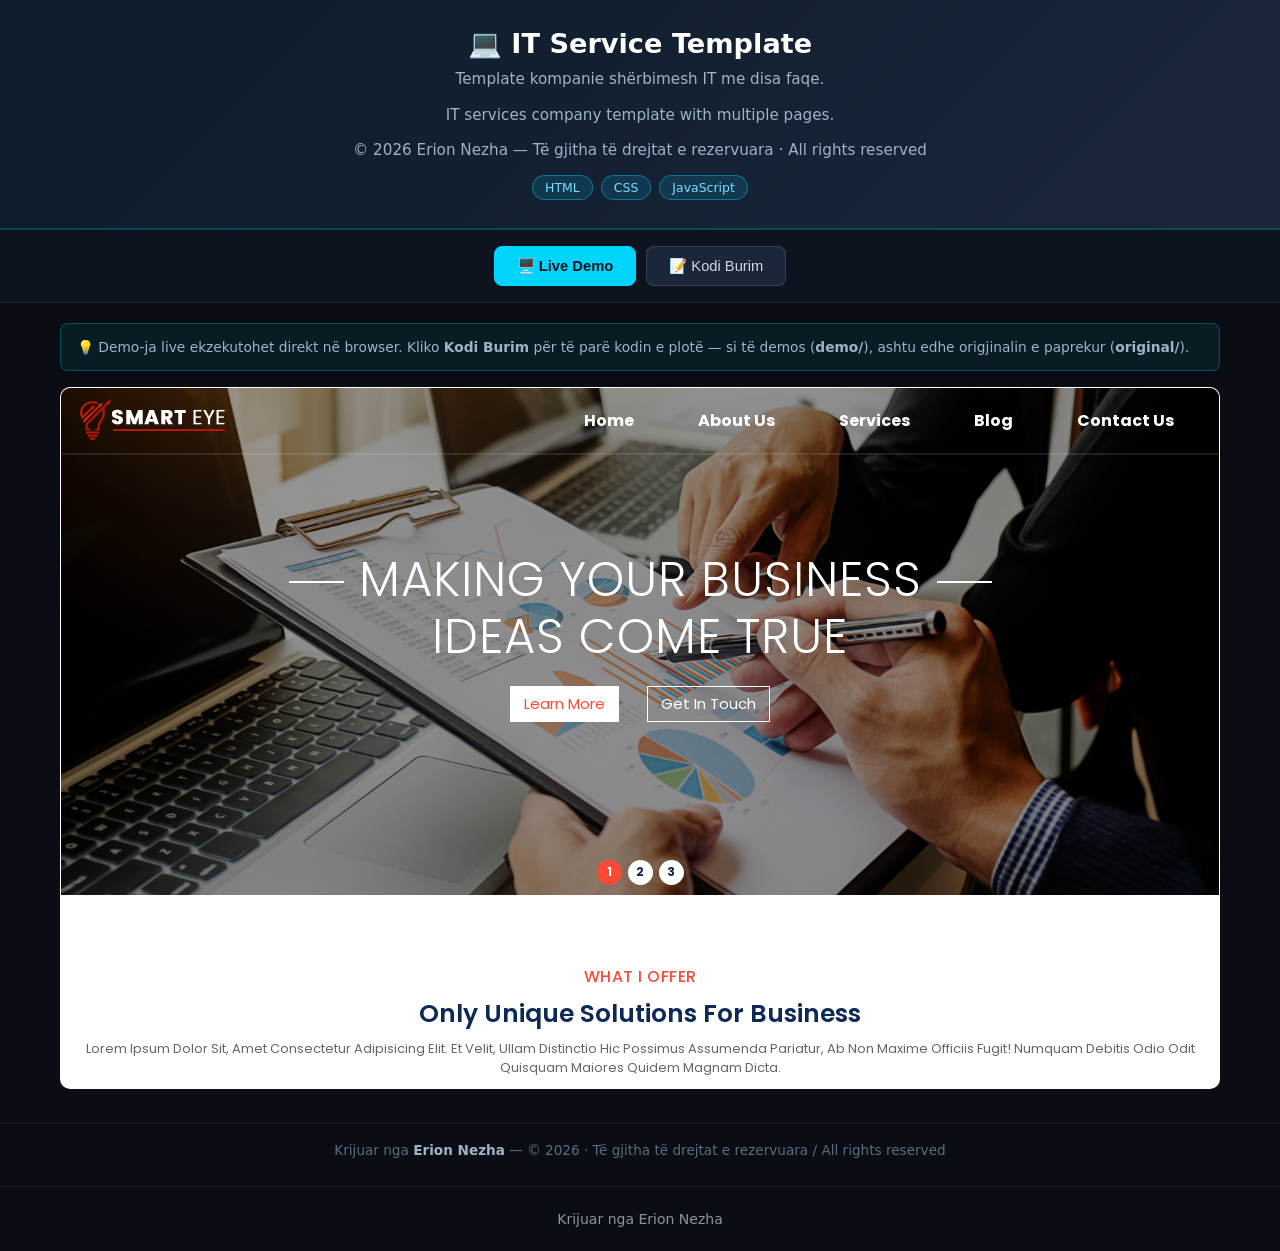
<file: index.html>
<!-- Created by Erion Nezha — © 2026 All rights reserved -->
<!DOCTYPE html>
<html lang="sq">
<head>
<meta charset="UTF-8">
<meta name="viewport" content="width=device-width, initial-scale=1.0">
<title>IT Service Template — Erion Nezha</title>
<style>
*{box-sizing:border-box;margin:0;padding:0}
body{background:#0a0e14;color:#e6e6e6;font-family:'Segoe UI',system-ui,sans-serif;min-height:100vh;display:flex;flex-direction:column}
header.top{background:linear-gradient(135deg,#0d1b2a,#1b263b);padding:28px 20px;text-align:center;border-bottom:2px solid #00d4ff33}
header.top h1{font-size:1.7rem;color:#fff;margin-bottom:8px}
header.top p{color:#9fb3c8;max-width:760px;margin:0 auto 12px;line-height:1.55;font-size:.95rem}
.badges{display:flex;gap:8px;justify-content:center;flex-wrap:wrap}
.badge{background:#00d4ff22;border:1px solid #00d4ff66;color:#7fdbff;padding:4px 12px;border-radius:20px;font-size:.78rem}
.tabs{display:flex;gap:10px;justify-content:center;padding:16px;background:#0d1420;border-bottom:1px solid #ffffff14}
.tabs button{background:#1b263b;color:#cfd8e3;border:1px solid #ffffff22;padding:10px 22px;border-radius:8px;cursor:pointer;font-size:.92rem;transition:.2s}
.tabs button.active,.tabs button:hover{background:#00d4ff;color:#04121a;border-color:#00d4ff;font-weight:600}
main{flex:1;padding:20px;max-width:1200px;width:100%;margin:0 auto}
.panel{display:none}
.panel.active{display:block}
iframe.demo{width:100%;height:78vh;border:1px solid #ffffff22;border-radius:10px;background:#fff}
.codewrap{display:flex;gap:0;border:1px solid #ffffff22;border-radius:10px;overflow:hidden;height:78vh;background:#0d1117}
.tree{width:250px;min-width:200px;background:#0d1420;border-right:1px solid #ffffff14;overflow-y:auto;padding:12px;font-size:.82rem}
.tree .tfile{padding:5px 8px;border-radius:5px;cursor:pointer;color:#9fb3c8;white-space:nowrap;overflow:hidden;text-overflow:ellipsis}
.tree .tfile:hover{background:#ffffff10;color:#fff}
.tree .tfile.active{background:#00d4ff26;color:#7fdbff}
.tree .tdir{color:#5c6b7f;font-weight:600;margin-top:8px;font-size:.75rem;text-transform:uppercase;letter-spacing:.5px}
.codeview{flex:1;overflow:auto;padding:0;position:relative}
.codeview pre{padding:16px;font-family:'Consolas','Fira Code',monospace;font-size:.82rem;line-height:1.6;color:#d6deeb;white-space:pre}
.codeview .lineno{color:#4a5568;user-select:none;margin-right:12px;display:inline-block;width:32px;text-align:right}
.cbar{display:flex;gap:8px;align-items:center;padding:10px 14px;background:#0d1420;border-bottom:1px solid #ffffff14;font-size:.82rem;color:#9fb3c8;overflow-x:auto}
footer{text-align:center;padding:18px;color:#5c6b7f;font-size:.85rem;border-top:1px solid #ffffff10;margin-top:10px}
footer strong{color:#9fb3c8}
.note{background:#00d4ff12;border:1px solid #00d4ff44;border-radius:8px;padding:12px 16px;margin-bottom:16px;font-size:.86rem;color:#9fb3c8;line-height:1.6}
.kw{color:#ff7edb}.st{color:#ffd75c}.cm{color:#5c6b7f;font-style:italic}.fn{color:#7fdbff}.nm{color:#f78c6c}
@media(max-width:860px){.codewrap{flex-direction:column}.tree{width:100%;max-height:150px;border-right:none;border-bottom:1px solid #ffffff14}}
.desc-en{color:#8fa3b8;font-size:.88rem;max-width:760px;margin:0 auto 12px;line-height:1.55}.license-line{color:#c9a227;font-size:.8rem;margin-top:10px}</style>
</head>
<body>
<header class="top">
<h1>💻 IT Service Template</h1>
<p class="desc-al">Template kompanie shërbimesh IT me disa faqe.</p>
<p class="desc-en" lang="en">IT services company template with multiple pages.</p>
<p class="license-line">© 2026 Erion Nezha — Të gjitha të drejtat e rezervuara · All rights reserved</p>
<div class="badges"><span class="badge">HTML</span><span class="badge">CSS</span><span class="badge">JavaScript</span></div>
</header>
<div class="tabs">
<button class="active" onclick="show('demo',this)">🖥️ Live Demo</button>
<button onclick="show('code',this)">📝 Kodi Burim</button>
</div>
<main>
<div class="note">💡 Demo-ja live ekzekutohet direkt në browser. Kliko <strong>Kodi Burim</strong> për të parë kodin e plotë — si të demos (<strong>demo/</strong>), ashtu edhe origjinalin e paprekur (<strong>original/</strong>).</div>
<div id="p-demo" class="panel active"><iframe class="demo" src="demo/free-it-service-website-template/index.html" title="Live demo"></iframe></div>
<div id="p-code" class="panel"><div class="codewrap">
<aside class="tree" id="tree"></aside>
<div class="codeview"><div class="cbar" id="cbar"></div><div id="codebox"><pre></pre></div></div>
</div></div>
</main>
<footer>Krijuar nga <strong>Erion Nezha</strong> — © 2026 · Të gjitha të drejtat e rezervuara / All rights reserved</footer>
<script>
const TREE={"dirs":[{"name":"demo","dirs":[{"name":"free-it-service-website-template","dirs":[{"name":"assets","dirs":[{"name":".sass-cache","dirs":[{"name":"02fa9e4c0f605bd22edf591fff4698c5619ca07c","dirs":[],"files":["basic-setup.scssc"]},{"name":"06fe8c8b3bf916ad0341728e5a244bca259bd186","dirs":[],"files":["_variable.scssc","style.scssc"]},{"name":"14750c82c603aaf8a588951babd3e9a982056e38","dirs":[],"files":["basic-setup.scssc"]},{"name":"17621fa82954a944c6d3d8d473d30b0d003f34b0","dirs":[],"files":["_variable.scssc","style.scssc"]},{"name":"215a4aa2cf41a889e3ce4ed3afaa0f6f45d6e24c","dirs":[],"files":["basic-setup.scssc"]},{"name":"313b3c56956a294b370f9dfffc57396f000c0767","dirs":[],"files":["footer.scssc","header.scssc","section.scssc","slider.scssc"]},{"name":"36a527074d5974de9e8977e2c12e9e854243f2e7","dirs":[],"files":["footer.scssc","header.scssc","section.scssc","slider.scssc"]},{"name":"559af9e9e79d1dad50f0d82a057161e276cd4c90","dirs":[],"files":["_variable.scssc","style.scssc"]},{"name":"9158c7d7f099cd0859a1a6979ec1a02fe35642b1","dirs":[],"files":["footer.scssc","header.scssc","section.scssc","slider.scssc"]},{"name":"b661fe356a9a40e13596c3c6b7be98b88d05952d","dirs":[],"files":["basic-setup.scssc"]},{"name":"ce98142de4c41933f3d8ed0d635fed42a41965f3","dirs":[],"files":["_variable.scssc","style.scssc"]},{"name":"d48ef8a9b3894d4ea31037668627ebf0c28045f0","dirs":[],"files":["footer.scssc","header.scssc","section.scssc","slider.scssc"]}],"files":[]},{"name":"css","dirs":[{"name":"plugins","dirs":[],"files":["owl.carousel.css","owl.carousel.min.css"]}],"files":["all.min.css","animate.css","bootstrap.min.css","bootstrap.min.css.map","fontawsom-all.min.css","responsive.css","style.css","style.css.map"]},{"name":"font","dirs":[],"files":["flaticon.css","flaticon.ttf"]},{"name":"fonts","dirs":[],"files":["OFL.txt","Poppins-Black.ttf","Poppins-BlackItalic.ttf","Poppins-Bold.ttf","Poppins-BoldItalic.ttf","Poppins-ExtraBold.ttf","Poppins-ExtraBoldItalic.ttf","Poppins-ExtraLight.ttf","Poppins-ExtraLightItalic.ttf","Poppins-Italic.ttf","Poppins-Light.ttf","Poppins-LightItalic.ttf","Poppins-Medium.ttf","Poppins-MediumItalic.ttf","Poppins-Regular.ttf","Poppins-SemiBold.ttf","Poppins-SemiBoldItalic.ttf","Poppins-Thin.ttf","Poppins-ThinItalic.ttf","Poppins.zip"]},{"name":"images","dirs":[{"name":"abt-img","dirs":[],"files":["1000-1000.jpg","abt-img.jpg","bg.jpg"]},{"name":"banner","dirs":[],"files":["slider-01.jpg","slider-02.jpg","slider-03.jpg"]},{"name":"blog","dirs":[],"files":["1.jpg","2.jpg","3.jpg","4.jpg","5.jpg","6.jpg"]},{"name":"icons","dirs":[],"files":[]},{"name":"logo","dirs":[],"files":["logo.png"]},{"name":"team","dirs":[],"files":["1.jpg","2.jpg","3.jpg","4.jpg"]}],"files":[]},{"name":"js","dirs":[{"name":"plugins","dirs":[],"files":["owl.carousel.js","owl.carousel.min.js"]}],"files":["bootstrap.min.js","bootstrap.min.js.map","jquery-3.2.1.min.js","popper.js","popper.min.js","popper.min.js.map","script.js"]},{"name":"scss","dirs":[{"name":"base","dirs":[],"files":["basic-setup.scss"]},{"name":"component","dirs":[],"files":["footer.scss","header.scss","section.scss","slider.scss"]}],"files":["_variable.scss","style.scss"]},{"name":"webfonts","dirs":[],"files":["fa-brands-400.eot","fa-brands-400.svg","fa-brands-400.ttf","fa-brands-400.woff","fa-brands-400.woff2","fa-light-300.eot","fa-light-300.svg","fa-light-300.ttf","fa-light-300.woff","fa-light-300.woff2","fa-regular-400.eot","fa-regular-400.svg","fa-regular-400.ttf","fa-regular-400.woff","fa-regular-400.woff2","fa-solid-900.eot","fa-solid-900.svg","fa-solid-900.ttf","fa-solid-900.woff","fa-solid-900.woff2"]}],"files":["config-scss.bat"]}],"files":["about-us.html","blog.html","contact-us.html","index.html","services.html"]}],"files":[]},{"name":"original","dirs":[{"name":"@codingtemplate it site web","dirs":[{"name":"free-it-service-website-template","dirs":[{"name":"assets","dirs":[{"name":".sass-cache","dirs":[{"name":"02fa9e4c0f605bd22edf591fff4698c5619ca07c","dirs":[],"files":["basic-setup.scssc"]},{"name":"06fe8c8b3bf916ad0341728e5a244bca259bd186","dirs":[],"files":["_variable.scssc","style.scssc"]},{"name":"14750c82c603aaf8a588951babd3e9a982056e38","dirs":[],"files":["basic-setup.scssc"]},{"name":"17621fa82954a944c6d3d8d473d30b0d003f34b0","dirs":[],"files":["_variable.scssc","style.scssc"]},{"name":"215a4aa2cf41a889e3ce4ed3afaa0f6f45d6e24c","dirs":[],"files":["basic-setup.scssc"]},{"name":"313b3c56956a294b370f9dfffc57396f000c0767","dirs":[],"files":["footer.scssc","header.scssc","section.scssc","slider.scssc"]},{"name":"36a527074d5974de9e8977e2c12e9e854243f2e7","dirs":[],"files":["footer.scssc","header.scssc","section.scssc","slider.scssc"]},{"name":"559af9e9e79d1dad50f0d82a057161e276cd4c90","dirs":[],"files":["_variable.scssc","style.scssc"]},{"name":"9158c7d7f099cd0859a1a6979ec1a02fe35642b1","dirs":[],"files":["footer.scssc","header.scssc","section.scssc","slider.scssc"]},{"name":"b661fe356a9a40e13596c3c6b7be98b88d05952d","dirs":[],"files":["basic-setup.scssc"]},{"name":"ce98142de4c41933f3d8ed0d635fed42a41965f3","dirs":[],"files":["_variable.scssc","style.scssc"]},{"name":"d48ef8a9b3894d4ea31037668627ebf0c28045f0","dirs":[],"files":["footer.scssc","header.scssc","section.scssc","slider.scssc"]}],"files":[]},{"name":"css","dirs":[{"name":"plugins","dirs":[],"files":["owl.carousel.css","owl.carousel.min.css"]}],"files":["all.min.css","animate.css","bootstrap.min.css","bootstrap.min.css.map","fontawsom-all.min.css","responsive.css","style.css","style.css.map"]},{"name":"font","dirs":[],"files":["flaticon.css","flaticon.ttf"]},{"name":"fonts","dirs":[],"files":["OFL.txt","Poppins-Black.ttf","Poppins-BlackItalic.ttf","Poppins-Bold.ttf","Poppins-BoldItalic.ttf","Poppins-ExtraBold.ttf","Poppins-ExtraBoldItalic.ttf","Poppins-ExtraLight.ttf","Poppins-ExtraLightItalic.ttf","Poppins-Italic.ttf","Poppins-Light.ttf","Poppins-LightItalic.ttf","Poppins-Medium.ttf","Poppins-MediumItalic.ttf","Poppins-Regular.ttf","Poppins-SemiBold.ttf","Poppins-SemiBoldItalic.ttf","Poppins-Thin.ttf","Poppins-ThinItalic.ttf","Poppins.zip"]},{"name":"images","dirs":[{"name":"abt-img","dirs":[],"files":["1000-1000.jpg","abt-img.jpg","bg.jpg"]},{"name":"banner","dirs":[],"files":["slider-01.jpg","slider-02.jpg","slider-03.jpg"]},{"name":"blog","dirs":[],"files":["1.jpg","2.jpg","3.jpg","4.jpg","5.jpg","6.jpg"]},{"name":"icons","dirs":[],"files":[]},{"name":"logo","dirs":[],"files":["logo.png"]},{"name":"team","dirs":[],"files":["1.jpg","2.jpg","3.jpg","4.jpg"]}],"files":[]},{"name":"js","dirs":[{"name":"plugins","dirs":[],"files":["owl.carousel.js","owl.carousel.min.js"]}],"files":["bootstrap.min.js","bootstrap.min.js.map","jquery-3.2.1.min.js","popper.js","popper.min.js","popper.min.js.map","script.js"]},{"name":"scss","dirs":[{"name":"base","dirs":[],"files":["basic-setup.scss"]},{"name":"component","dirs":[],"files":["footer.scss","header.scss","section.scss","slider.scss"]}],"files":["_variable.scss","style.scss"]},{"name":"webfonts","dirs":[],"files":["fa-brands-400.eot","fa-brands-400.svg","fa-brands-400.ttf","fa-brands-400.woff","fa-brands-400.woff2","fa-light-300.eot","fa-light-300.svg","fa-light-300.ttf","fa-light-300.woff","fa-light-300.woff2","fa-regular-400.eot","fa-regular-400.svg","fa-regular-400.ttf","fa-regular-400.woff","fa-regular-400.woff2","fa-solid-900.eot","fa-solid-900.svg","fa-solid-900.ttf","fa-solid-900.woff","fa-solid-900.woff2"]}],"files":["config-scss.bat"]}],"files":["about-us.html","blog.html","contact-us.html","index.html","services.html"]}],"files":[]}],"files":[]}],"files":[]};
function show(id,btn){document.querySelectorAll('.panel').forEach(p=>p.classList.remove('active'));document.getElementById('p-'+id).classList.add('active');document.querySelectorAll('.tabs button').forEach(b=>b.classList.remove('active'));btn.classList.add('active');}
const BINRE=/\.(png|jpe?g|gif|svg|ico|exe|class|o|jar|dat|ogg|mp3|wav|ttf|woff2?|eot|pdf|zip|rar|db|sqlite)$/i;
function escAttr(s){return s.replace(/&/g,'&amp;').replace(/"/g,'&quot;').replace(/</g,'&lt;');}
function buildTree(){
  const t=document.getElementById('tree');let html='';
  const walk=(node,prefix)=>{node.dirs.forEach(d=>{html+='<div class="tdir">📁 '+escAttr(prefix+d.name)+'</div>';walk(d,prefix+d.name+'/');});node.files.forEach(f=>{html+='<div class="tfile" data-p="'+escAttr(prefix+f)+'">📄 '+escAttr(f)+'</div>';});};
  walk(TREE,'');t.innerHTML=html;
  t.querySelectorAll('.tfile').forEach(el=>el.onclick=()=>openFile(el.dataset.p,el));
  const first=t.querySelector('.tfile');if(first)openFile(first.dataset.p,first);
}
async function openFile(path,el){
  document.querySelectorAll('.tfile').forEach(e=>e.classList.remove('active'));el.classList.add('active');
  document.getElementById('cbar').textContent=path;
  const box=document.getElementById('codebox');
  if(BINRE.test(path)){box.innerHTML='<pre>📦 File binar — nuk shfaqet si tekst. (përmbajtja origjinale ruhet e paprekur)</pre>';return;}
  try{const r=await fetch(encodeURI(path));if(!r.ok)throw 0;const txt=await r.text();
    box.innerHTML='<pre>'+hl(txt)+'</pre>';
  }catch(e){box.innerHTML='<pre>Deshtoi leximi i file-it.</pre>';}
}
function hl(code){
  const esc=s=>s.replace(/&/g,'&amp;').replace(/</g,'&lt;').replace(/>/g,'&gt;');
  const tok=/(\/\/[^\n]*|\/\*[\s\S]*?\*\/|#[^\n]*|<!--[\s\S]*?-->)|("[^"\n]*"|'[^'\n]*')|\b(import|from|as|def|return|if|elif|else|for|while|in|not|and|or|class|try|except|finally|with|lambda|pass|break|continue|print|var|let|const|function|new|this|null|true|false|public|static|void|int|char|float|double|struct|include|=>)\b|\b(\d+(\.\d+)?)\b/g;
  let out='',last=0,m;
  while((m=tok.exec(code))!==null){
    out+=esc(code.slice(last,m.index));
    const cls=m[1]?'cm':m[2]?'st':m[3]?'kw':'nm';
    out+='<span class="'+cls+'">'+esc(m[0])+'</span>';
    last=m.index+m[0].length;
  }
  out+=esc(code.slice(last));
  return out.split('\n').map((l,i)=>'<span class="lineno">'+(i+1)+'</span>'+(l||' ')).join('\n');
}
buildTree();
</script>
<footer style="text-align:center;padding:24px 16px;color:#8b949e;font-family:system-ui,sans-serif;font-size:14px;">Krijuar nga Erion Nezha</footer>
</body>
</html>
</file>
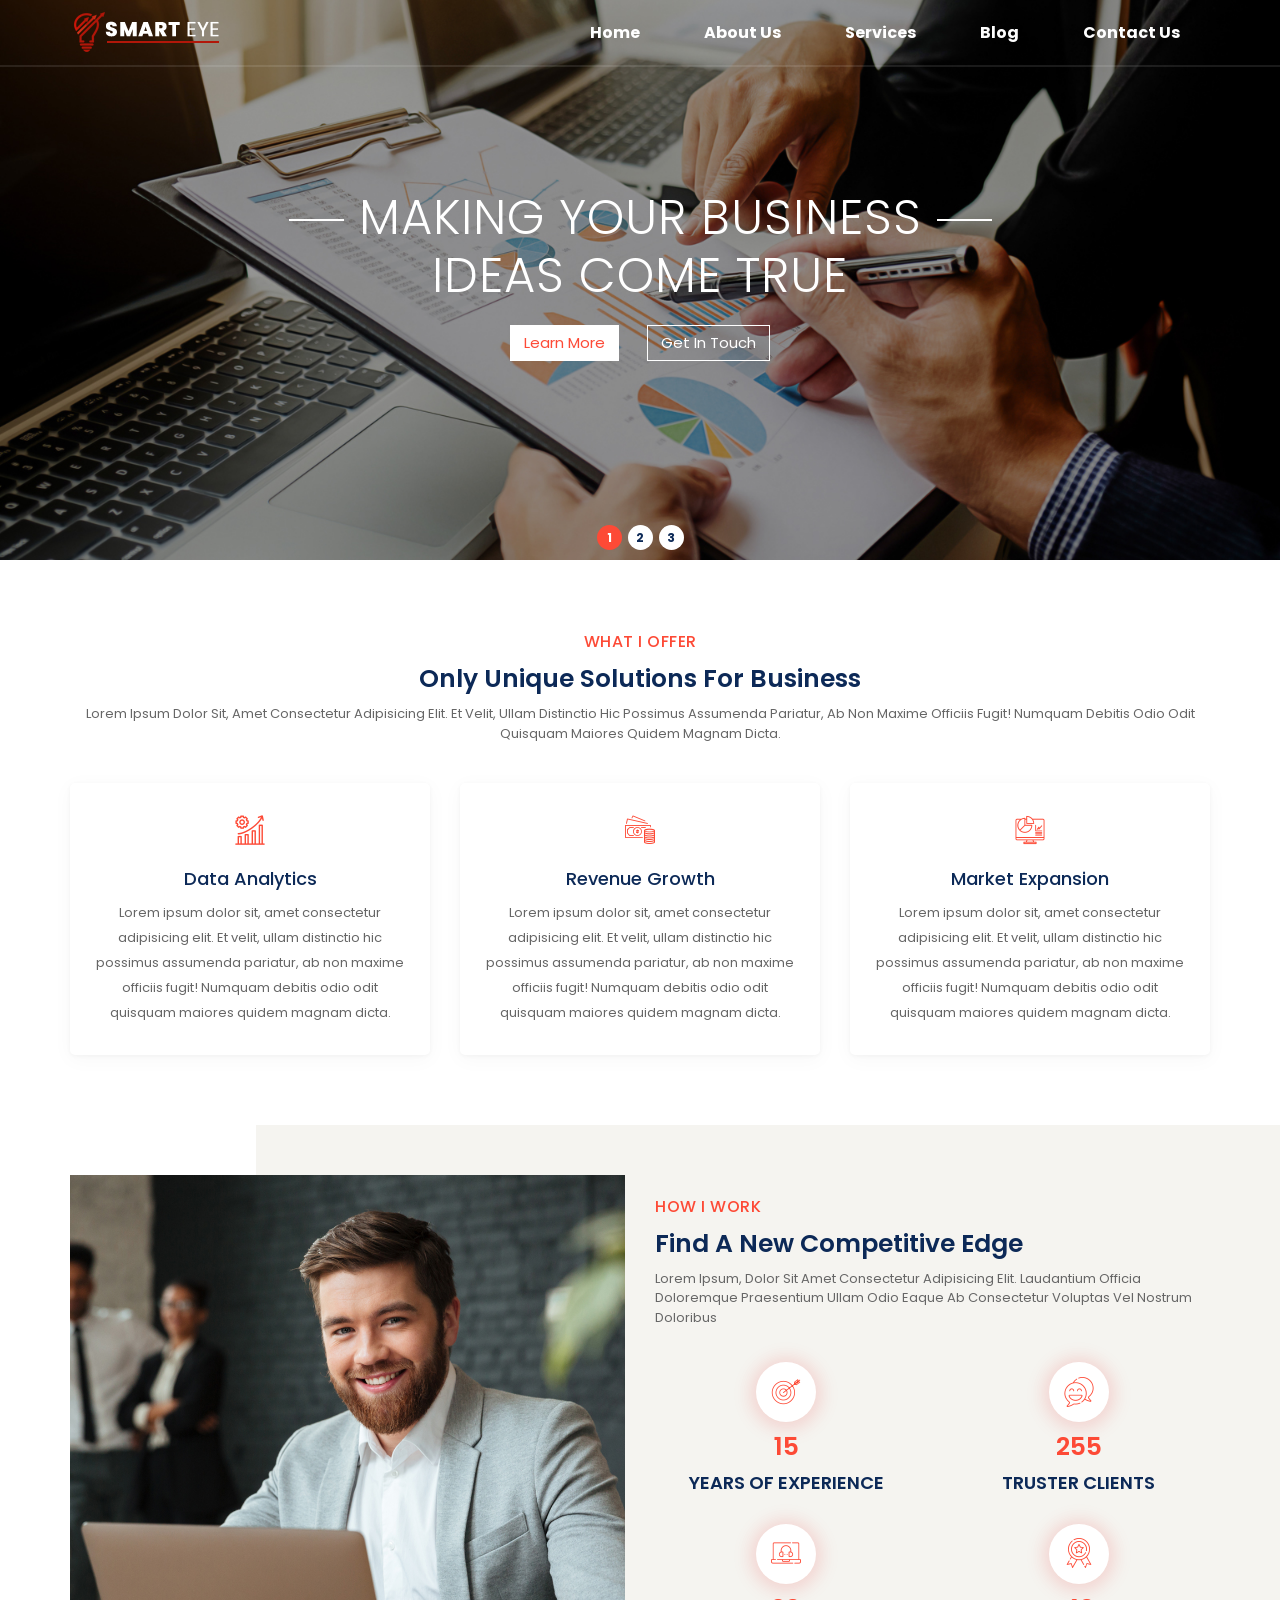
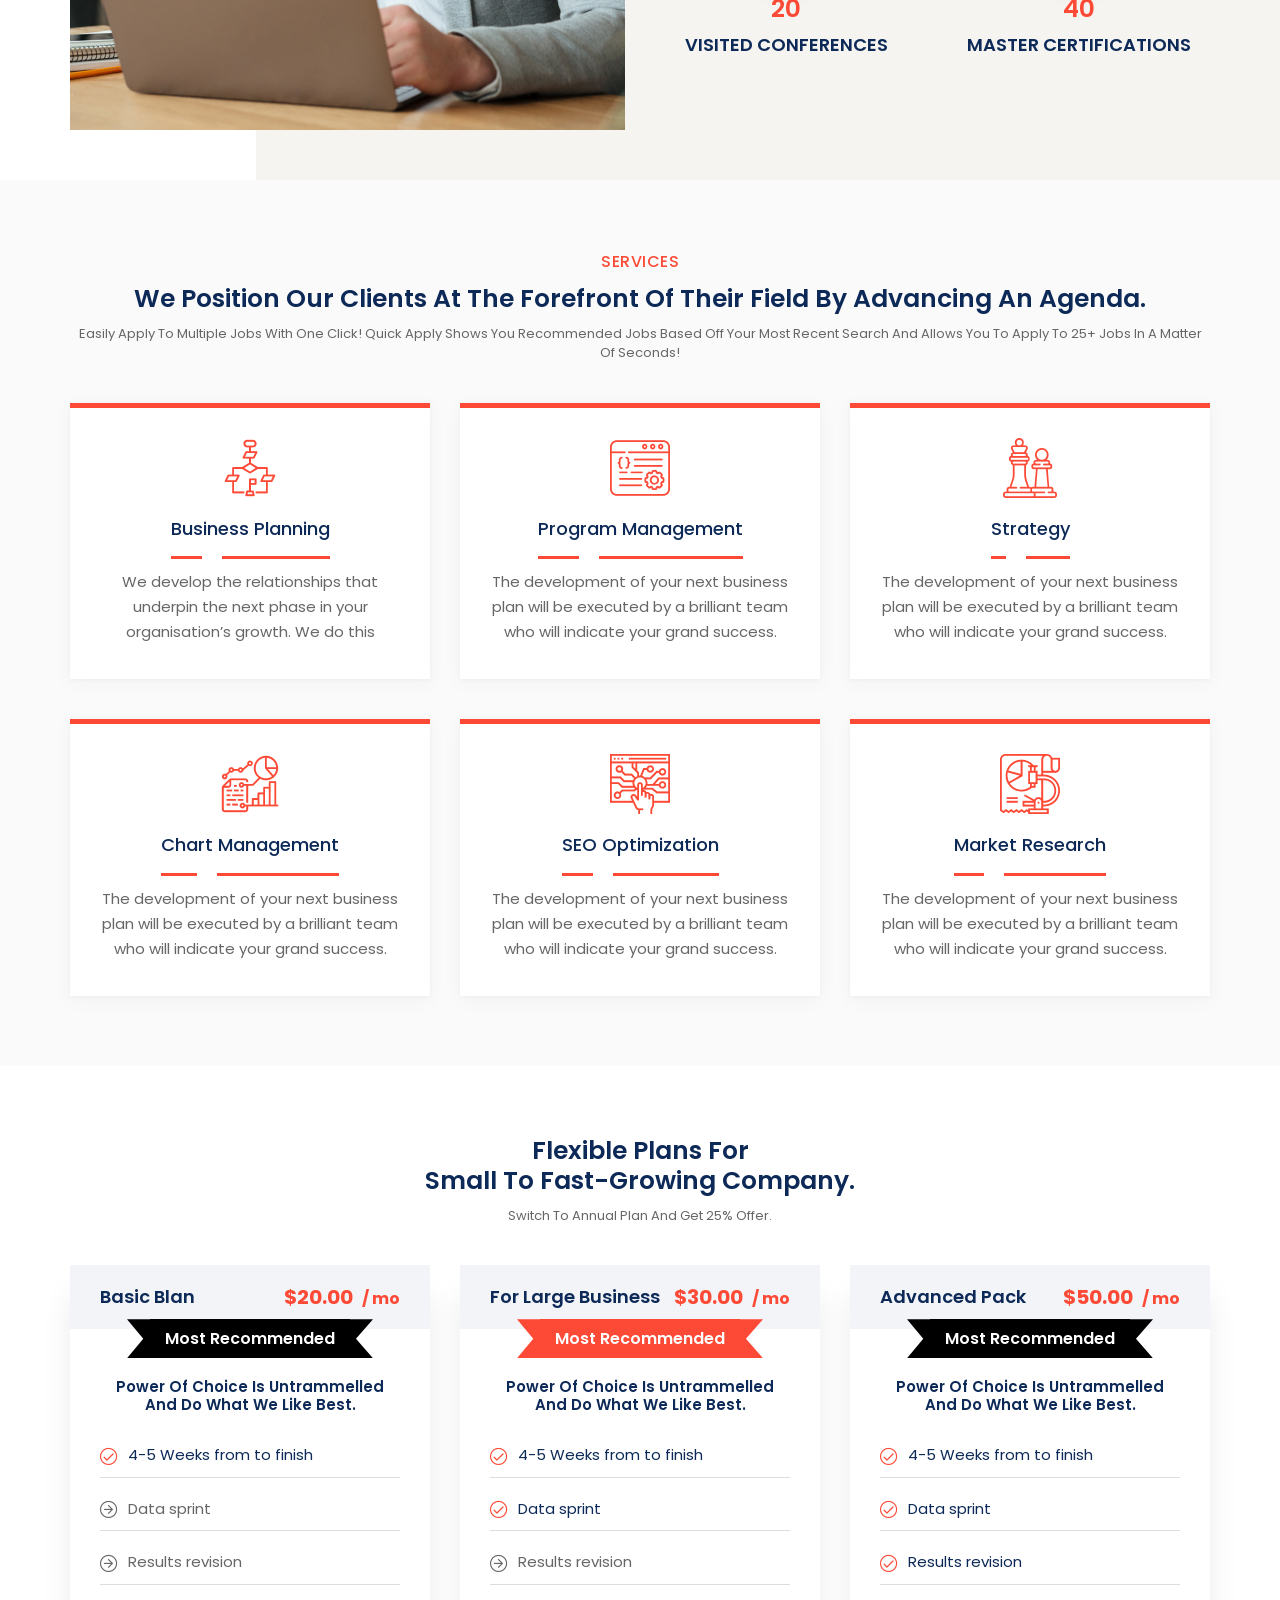
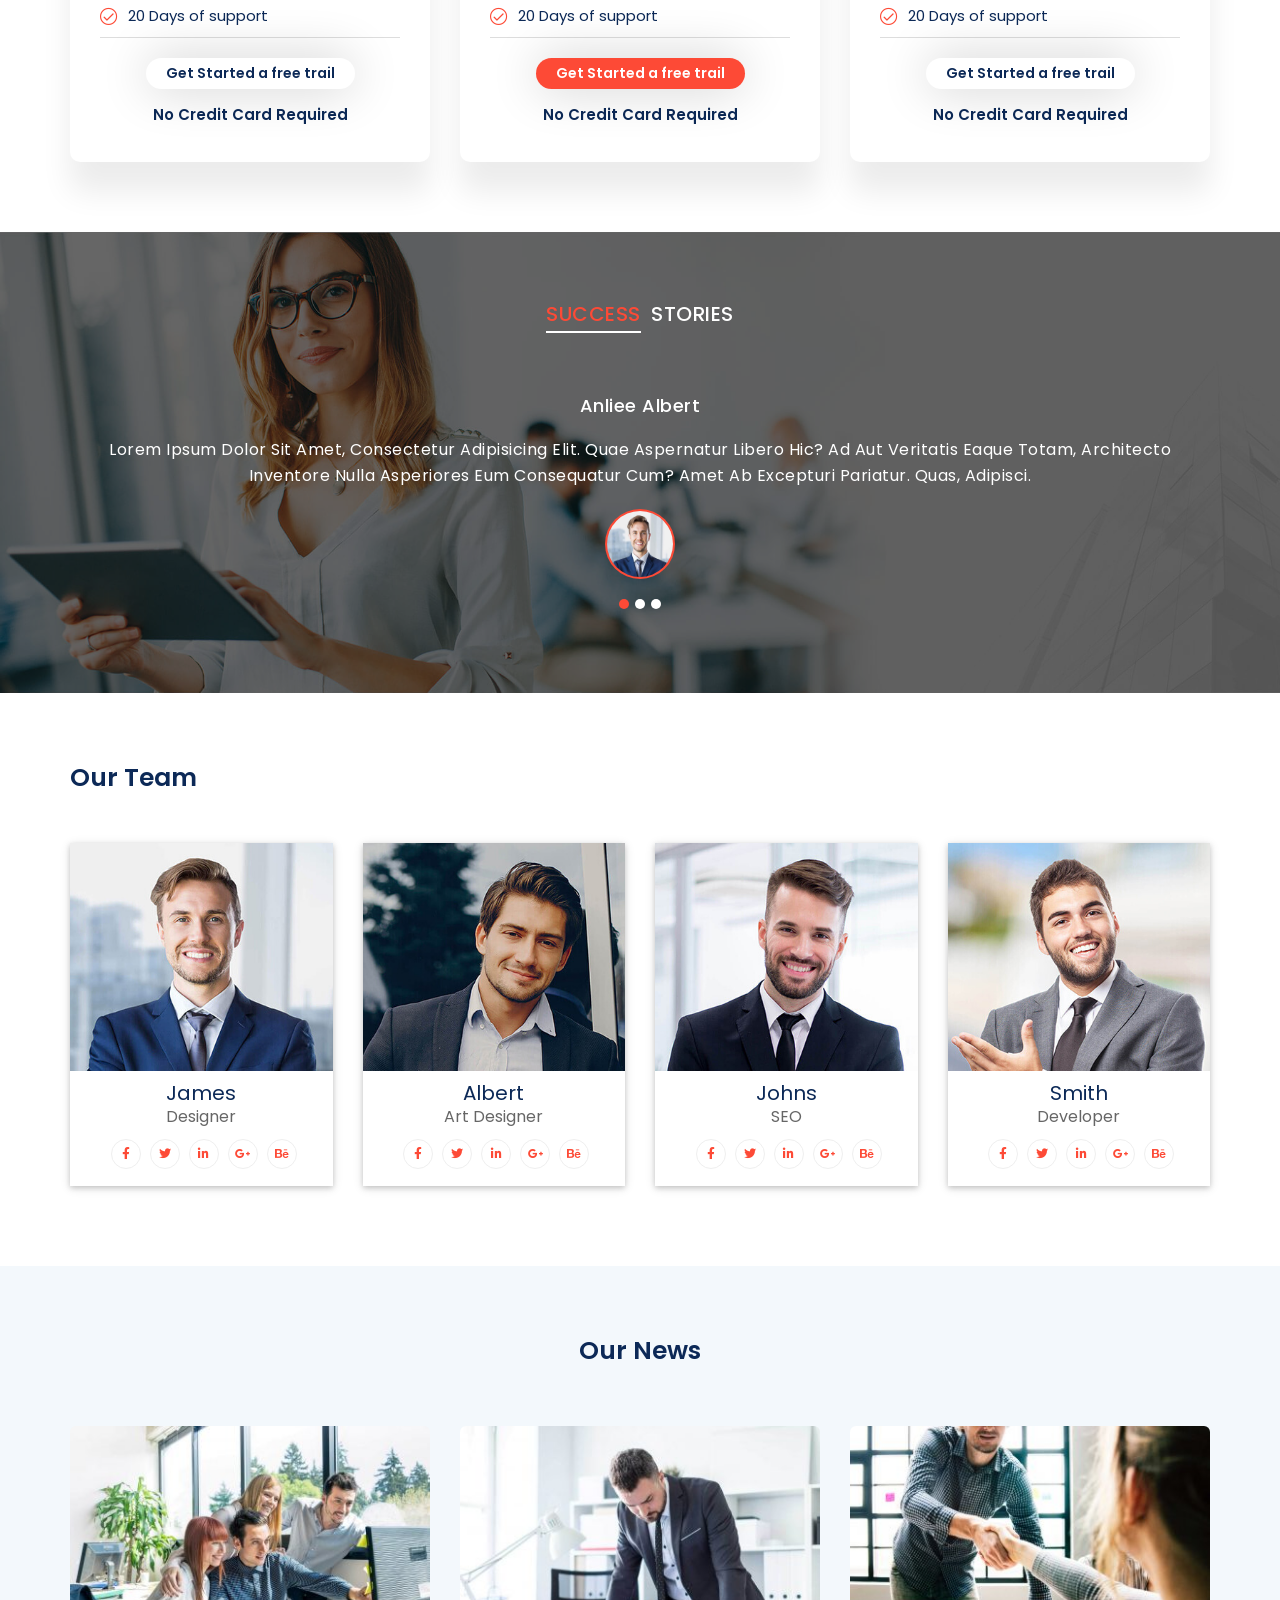
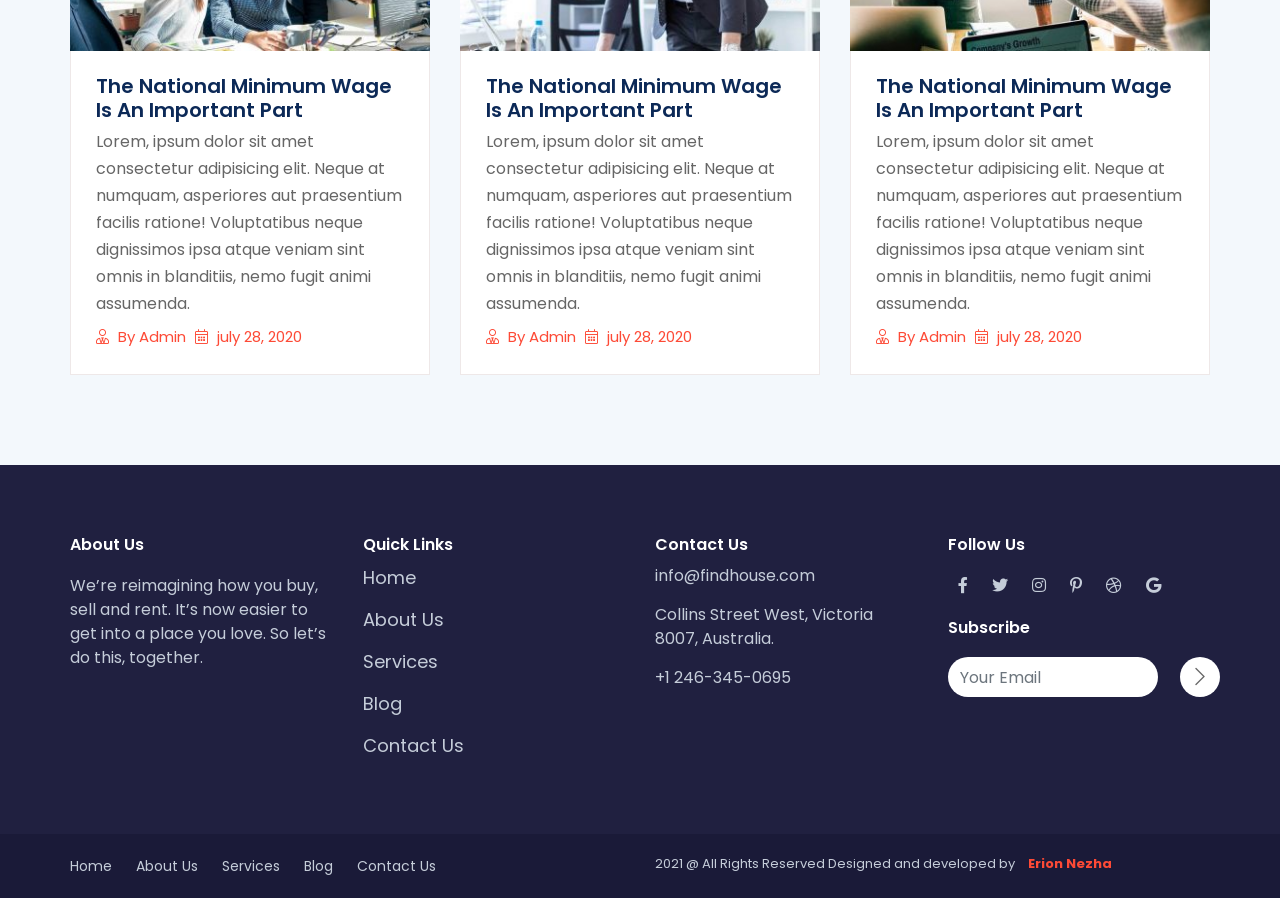
<file: demo/free-it-service-website-template/index.html>
<!-- Created by Erion Nezha — © 2026 All rights reserved -->
<!doctype html>
    <html lang="eng">
        <head>
            <meta charset="utf-8">
            <meta name="viewport" content="width=device-width, initial-scale=1, shrink-to-fit=no">
            <title>Index</title>
            <link rel="stylesheet" href="assets/css/bootstrap.min.css">
            <link rel="stylesheet" href="assets/css/plugins/owl.carousel.min.css">
            <link rel="stylesheet" href="assets/font/flaticon.css">
            <link rel="stylesheet" href="assets/css/all.min.css">
            <link rel="stylesheet" href="assets/css/fontawsom-all.min.css">
            <link rel="stylesheet" href="assets/css/style.css">
        </head>

        <body>
            <header>
                <div class="my-nav">
                    <div class="container">
                        <div class="nav-items">
                            <div class="menu-toggle">
                                <div class="menu-burger"></div>
                            </div>
                            <div class="logo">
                                <img src="assets/images/logo/logo.png">
                            </div>
                            
                            <div class="menu-items">
                                <div class="menu">
                                    <ul>
                                        <li><a href="index.html">Home</a></li>
                                        <li><a href="about-us.html">About Us</a></li>
                                        <li><a href="services.html">Services</a></li>
                                        <li><a href="blog.html">Blog</a></li>
                                        <li><a href="contact-us.html">Contact Us</a></li>
                                    </ul>
                                </div>
                            </div>
                        </div>
                    </div>
                </div>
            </header>

            <main>
                <section class="slider">
                    <div id="carouselExampleIndicators" class="carousel slide" data-ride="carousel">
                        <ol class="carousel-indicators">
                            <li data-target="#carouselExampleIndicators" data-slide-to="0" class="active"></li>
                            <li data-target="#carouselExampleIndicators" data-slide-to="1"></li>
                            <li data-target="#carouselExampleIndicators" data-slide-to="2"></li>
                        </ol>
                        <div class="carousel-inner">
                            <div class="carousel-item active">
                                <div class="banner-content">
                                    <h1>Making your business <span>ideas Come true</span></h1>
                                    <ol>
                                        <li><a href="#">Learn More</a></li>
                                        <li><a href="#">Get In Touch</a></li>
                                    </ol>
                                </div>
                            <img class="d-block w-100" src="assets/images/banner/slider-01.jpg">
                            </div>
                            <div class="carousel-item">
                                <div class="banner-content">
                                    <h1>Making your business <span>ideas Come true</span></h1>
                                    <ol>
                                        <li><a href="#">Learn More</a></li>
                                        <li><a href="#">Get In Touch</a></li>
                                    </ol>
                                </div>
                            <img class="d-block w-100" src="assets/images/banner/slider-02.jpg">
                            </div>
                            <div class="carousel-item">
                                <div class="banner-content">
                                    <h1>Making your business <span>ideas Come true</span></h1>
                                    <ol>
                                        <li><a href="#">Learn More</a></li>
                                        <li><a href="#">Get In Touch</a></li>
                                    </ol>
                                </div>
                            <img class="d-block w-100" src="assets/images/banner/slider-03.jpg">
                            </div>
                        </div>
                    </div>
                </section>

                <section class="bg-01">
                    <div class="container">
                        <div class="row">
                            <div class="col-12">
                                <div class="heading">
                                    <span>What I Offer</span>
                                    <h2>Only unique solutions for business</h2>
                                    <p>Lorem ipsum dolor sit, amet consectetur adipisicing elit. Et velit, 
                                    ullam distinctio hic possimus assumenda pariatur, ab non maxime officiis 
                                    fugit! Numquam debitis odio odit quisquam maiores quidem magnam dicta.</p>
                                </div>
                            </div>

                            <div class="col-lg-4 col-md-4 col-sm-6 col-xs-12">
                                <div class="wrapper">
                                    <div class="icons">
                                        <i class="flaticon-data-driven"></i>
                                    </div>
                                    <div class="content w-100">
                                        <h4>Data Analytics</h4>
                                        <p>Lorem ipsum dolor sit, amet consectetur adipisicing elit. Et velit, 
                                        ullam distinctio hic possimus assumenda pariatur, ab non maxime officiis 
                                        fugit! Numquam debitis odio odit quisquam maiores quidem magnam dicta.</p>
                                    </div>
                                </div>
                            </div>

                            <div class="col-lg-4 col-md-4 col-sm-6 col-xs-12">
                                <div class="wrapper">
                                    <div class="icons">
                                        <i class="flaticon-money"></i>
                                    </div>
                                    <div class="content w-100">
                                        <h4>Revenue Growth</h4>
                                        <p>Lorem ipsum dolor sit, amet consectetur adipisicing elit. Et velit, 
                                        ullam distinctio hic possimus assumenda pariatur, ab non maxime officiis 
                                        fugit! Numquam debitis odio odit quisquam maiores quidem magnam dicta.</p>
                                    </div>
                                </div>
                            </div>

                            <div class="col-lg-4 col-md-4 col-sm-6 col-xs-12">
                                <div class="wrapper">
                                    <div class="icons">
                                        <i class="flaticon-computer"></i>
                                    </div>
                                    <div class="content w-100">
                                        <h4>Market Expansion</h4>
                                        <p>Lorem ipsum dolor sit, amet consectetur adipisicing elit. Et velit, 
                                        ullam distinctio hic possimus assumenda pariatur, ab non maxime officiis 
                                        fugit! Numquam debitis odio odit quisquam maiores quidem magnam dicta.</p>
                                    </div>
                                </div>
                            </div>
                        </div>
                    </div>
                </section>

                <section class="bg-02">
                    <div class="container">
                        <div class="row">
                            <div class="col-md-6">
                                <div class="image">
                                    <img src="assets/images/abt-img/1000-1000.jpg">
                                </div>
                            </div>
                            <div class="col-md-6">
                                <div class="heading">
                                    <span>How i work</span>
                                    <h2>find a new competitive edge</h2>
                                    <p>Lorem ipsum, dolor sit amet consectetur adipisicing elit. 
                                    Laudantium officia doloremque praesentium ullam odio eaque ab 
                                    consectetur voluptas vel nostrum doloribus</p>
                                </div>

                                <div class="wrapper">
                                    <div class="row">
                                        <div class="col-md-6 col-sm-12">
                                            <div class="icon">
                                                <i class="flaticon-archer"></i>
                                                <h4>15</h4>
                                                <h5>years of experience</h5>
                                            </div>
                                        </div>

                                        <div class="col-md-6 col-sm-12">
                                            <div class="icon">
                                                <i class="flaticon-customer-satisfaction"></i>
                                                <h4>255</h4>
                                                <h5>truster clients</h5>
                                            </div>
                                        </div>

                                        <div class="col-md-6 col-sm-12">
                                            <div class="icon">
                                                <i class="flaticon-video-call"></i>
                                                <h4>20</h4>
                                                <h5>visited Conferences</h5>
                                            </div>
                                        </div>

                                        <div class="col-md-6 col-sm-12">
                                            <div class="icon">
                                                <i class="flaticon-medal"></i>
                                                <h4>40</h4>
                                                <h5>master certifications</h5>
                                            </div>
                                        </div>
                                    </div>
                                </div>
                            </div>
                        </div>
                    </div>
                </section>

                <section class="bg-03">
                    <div class="container">
                        <div class="row">
                            <div class="col-12">
                                <div class="heading">
                                    <span>Services</span>
                                    <h2>We position our clients at the forefront of their field 
                                    by advancing an agenda.</h2>
                                    <p>Easily apply to multiple jobs with one click! Quick Apply shows you 
                                    recommended jobs based off your most recent search and allows you to 
                                    apply to 25+ jobs in a matter of seconds!</p>
                                </div>
                            </div>

                            <div class="col-md-4 col-sm-6">
                                <div class="wrapper">
                                    <div class="content">
                                        <i class="flaticon-flowchart"></i>
                                        <h4>Business Planning</h4>
                                        <p> We develop the relationships that underpin the next phase in your 
                                        organisation’s growth. We do this</p>
                                    </div>
                                </div>
                            </div>

                            <div class="col-md-4 col-sm-6">
                                <div class="wrapper">
                                    <div class="content">
                                        <i class="flaticon-coding"></i>
                                        <h4>Program management</h4>
                                        <p>The development of your next business plan will be executed by 
                                        a brilliant team who will indicate your grand success.</p>
                                    </div>
                                </div>
                            </div>

                            <div class="col-md-4 col-sm-6">
                                <div class="wrapper">
                                    <div class="content">
                                        <i class="flaticon-chess-pieces"></i>
                                        <h4>Strategy</h4>
                                        <p>The development of your next business plan will be executed by 
                                        a brilliant team who will indicate your grand success.</p>
                                    </div>
                                </div>
                            </div>

                            <div class="col-md-4 col-sm-6">
                                <div class="wrapper">
                                    <div class="content">
                                        <i class="flaticon-research"></i>
                                        <h4>chart management</h4>
                                        <p>The development of your next business plan will be executed by 
                                        a brilliant team who will indicate your grand success.</p>
                                    </div>
                                </div>
                            </div>

                            <div class="col-md-4 col-sm-6">
                                <div class="wrapper">
                                    <div class="content">
                                        <i class="flaticon-optimization"></i>
                                        <h4>SEO Optimization</h4>
                                        <p>The development of your next business plan will be executed by 
                                        a brilliant team who will indicate your grand success.</p>
                                    </div>
                                </div>
                            </div>

                            <div class="col-md-4 col-sm-6">
                                <div class="wrapper">
                                    <div class="content">
                                        <i class="flaticon-market-research"></i>
                                        <h4>Market Research</h4>
                                        <p>The development of your next business plan will be executed by 
                                        a brilliant team who will indicate your grand success.</p>
                                    </div>
                                </div>
                            </div>
                        </div>
                    </div>
                </section>

                <section class="bg-04">
                    <div class="container">
                        <div class="row">
                            <div class="col-12">
                                <div class="heading">
                                    <h2>Flexible Plans For <br> Small To Fast-Growing Company.</h2>
                                    <p>Switch to annual plan and get 25% offer.</p>
                                </div>
                            </div>

                            <div class="col-md-4 col-sm-6">
                                <div class="wrapper">
                                    <div class="head-content">
                                        <div class="d-flex align-items-center flex-wrap justify-content-between">
                                            <h4>Basic Blan</h4>
                                            <h5>$20.00 <span>/ mo</span></h5>
                                        </div>
                                    </div>
                                    <div class="inner-content">
                                        <div class="list-content">
                                            <h5>Most Recommended</h5>
                                        </div>
                                        <h6>Power of choice is untrammelled and do what we like best.</h6>
                                        <ol>
                                            <li class="se-color"><i class="fal fa-check-circle"></i>4-5 Weeks from to finish</li>
                                            <li><i class="fal fa-arrow-circle-right"></i>Data sprint</li>
                                            <li><i class="fal fa-arrow-circle-right"></i>Results revision</li>
                                            <li class="se-color"><i class="fal fa-check-circle"></i>20 Days of support</li>
                                        </ol>
                                        <a href="#">Get Started a free trail</a>
                                        <p>no credit card required</p>
                                    </div>
                                </div>
                            </div>

                            <div class="col-md-4 col-sm-6">
                                <div class="wrapper">
                                    <div class="head-content">
                                        <div class="d-flex align-items-center flex-wrap justify-content-between">
                                            <h4>for Large Business</h4>
                                            <h5>$30.00 <span>/ mo</span></h5>
                                        </div>
                                    </div>
                                    <div class="inner-content">
                                        <div class="list-content">
                                            <h5 class="active-plan">Most Recommended</h5>
                                        </div>
                                        <h6>Power of choice is untrammelled and do what we like best.</h6>
                                        <ol>
                                            <li class="se-color"><i class="fal fa-check-circle"></i>4-5 Weeks from to finish</li>
                                            <li class="se-color"><i class="fal fa-check-circle"></i>Data sprint</li>
                                            <li><i class="fal fa-arrow-circle-right"></i>Results revision</li>
                                            <li class="se-color"><i class="fal fa-check-circle"></i>20 Days of support</li>
                                        </ol>
                                        <a class="active-a" href="#">Get Started a free trail</a>
                                        <p>no credit card required</p>
                                    </div>
                                </div>
                            </div>

                            <div class="col-md-4 col-sm-6">
                                <div class="wrapper">
                                    <div class="head-content">
                                        <div class="d-flex align-items-center flex-wrap justify-content-between">
                                            <h4>Advanced Pack</h4>
                                            <h5>$50.00 <span>/ mo</span></h5>
                                        </div>
                                    </div>
                                    <div class="inner-content">
                                        <div class="list-content">
                                            <h5>Most Recommended</h5>
                                        </div>
                                        <h6>Power of choice is untrammelled and do what we like best.</h6>
                                        <ol>
                                            <li class="se-color"><i class="fal fa-check-circle"></i>4-5 Weeks from to finish</li>
                                            <li class="se-color"><i class="fal fa-check-circle"></i>Data sprint</li>
                                            <li class="se-color"><i class="fal fa-check-circle"></i>Results revision</li>
                                            <li class="se-color"><i class="fal fa-check-circle"></i>20 Days of support</li>
                                        </ol>
                                        <a href="#">Get Started a free trail</a>
                                        <p>no credit card required</p>
                                    </div>
                                </div>
                            </div>
                        </div>
                    </div>
                </section>

                <section class="textimonial-client">
                    <div class="container">
                        <div class="row">
                            <div class="col-12">
                                <div class="heading">
                                    <h2><span>Success</span> stories</h2>
                                </div>
                            </div>
                            <div class="col-12">
                                <div class="wrapper">
                                    <div id="custCarousel-02" class="carousel slide" data-ride="carousel">
                                        <div class="carousel-inner">
                                            <div class="carousel-item active">
                                                <div class="content">
                                                    <h3>Anliee Albert</h3>
                                                    <p>Lorem ipsum dolor sit amet, consectetur adipisicing elit. Quae aspernatur 
                                                    libero hic? Ad aut veritatis eaque totam, architecto inventore nulla 
                                                    asperiores eum consequatur cum? Amet ab excepturi pariatur. Quas, adipisci.</p>
                                                    <a><img src="assets/images/team/1.jpg"></a>
                                                </div>
                                            </div>
                                            <div class="carousel-item">
                                                <div class="content">
                                                    <h3>Anliee Albert</h3>
                                                    <p>Lorem ipsum dolor sit amet, consectetur adipisicing elit. Quae aspernatur 
                                                    libero hic? Ad aut veritatis eaque totam, architecto inventore nulla 
                                                    asperiores eum consequatur cum? Amet ab excepturi pariatur. Quas, adipisci.</p>
                                                    <a><img src="assets/images/team/2.jpg"></a>
                                                </div>
                                            </div>
                                            <div class="carousel-item">
                                                <div class="content">
                                                    <h3>Anliee Albert</h3>
                                                    <p>Lorem ipsum dolor sit amet, consectetur adipisicing elit. Quae aspernatur 
                                                    libero hic? Ad aut veritatis eaque totam, architecto inventore nulla 
                                                    asperiores eum consequatur cum? Amet ab excepturi pariatur. Quas, adipisci.</p>
                                                    <a><img src="assets/images/team/2.jpg"></a>
                                                </div>
                                            </div>
                                        </div>
                                        <ol class="carousel-indicators">
                                            <li data-target="#carouselExampleIndicators" data-slide-to="0" class="active"></li>
                                            <li data-target="#carouselExampleIndicators" data-slide-to="1"></li>
                                            <li data-target="#carouselExampleIndicators" data-slide-to="2"></li>
                                        </ol>
                                    </div>
                                </div>
                            </div>
                        </div>
                    </div>
                </section>

                <section class="bg-05">
                    <div class="container">
                        <div class="row">
                            <div class="col-12">
                                <div class="heading">
                                    <h2>Our Team</h2>
                                </div>
                            </div>

                            <div class="col-lg-3 col-md-3 col-sm-6 col-12">
                                <div class="team-wrapper">
                                    <div class="team-img">
                                        <img src="assets/images/team/1.jpg">
                                    </div>
                                    <div class="team-content">
                                        <h3>James</h3>
                                        <p>Designer</p>
                                        <ul>
                                            <li><a href="#"><i class="fab fa-facebook-f"></i></a></li>
                                            <li><a href="#"><i class="fab fa-twitter"></i></a></li>
                                            <li><a href="#"><i class="fab fa-linkedin-in"></i></a></li>
                                            <li><a href="#"><i class="fab fa-google-plus-g"></i></a></li>
                                            <li><a href="#"><i class="fab fa-behance"></i></a></li>
                                        </ul>
                                    </div>
                                </div>
                            </div>

                            <div class="col-lg-3 col-md-3 col-sm-6 col-12">
                                <div class="team-wrapper">
                                    <div class="team-img">
                                        <img src="assets/images/team/3.jpg">
                                    </div>
                                    <div class="team-content">
                                        <h3>Albert</h3>
                                        <p>Art Designer</p>
                                        <ul>
                                            <li><a href="#"><i class="fab fa-facebook-f"></i></a></li>
                                            <li><a href="#"><i class="fab fa-twitter"></i></a></li>
                                            <li><a href="#"><i class="fab fa-linkedin-in"></i></a></li>
                                            <li><a href="#"><i class="fab fa-google-plus-g"></i></a></li>
                                            <li><a href="#"><i class="fab fa-behance"></i></a></li>
                                        </ul>
                                    </div>
                                </div>
                            </div>

                            <div class="col-lg-3 col-md-3 col-sm-6 col-12">
                                <div class="team-wrapper">
                                    <div class="team-img">
                                        <img src="assets/images/team/2.jpg">
                                    </div>
                                    <div class="team-content">
                                        <h3>Johns</h3>
                                        <p>SEO</p>
                                        <ul>
                                            <li><a href="#"><i class="fab fa-facebook-f"></i></a></li>
                                            <li><a href="#"><i class="fab fa-twitter"></i></a></li>
                                            <li><a href="#"><i class="fab fa-linkedin-in"></i></a></li>
                                            <li><a href="#"><i class="fab fa-google-plus-g"></i></a></li>
                                            <li><a href="#"><i class="fab fa-behance"></i></a></li>
                                        </ul>
                                    </div>
                                </div>
                            </div>

                            <div class="col-lg-3 col-md-3 col-sm-6 col-12">
                                <div class="team-wrapper">
                                    <div class="team-img">
                                        <img src="assets/images/team/4.jpg">
                                    </div>
                                    <div class="team-content">
                                        <h3>Smith</h3>
                                        <p>Developer</p>
                                        <ul>
                                            <li><a href="#"><i class="fab fa-facebook-f"></i></a></li>
                                            <li><a href="#"><i class="fab fa-twitter"></i></a></li>
                                            <li><a href="#"><i class="fab fa-linkedin-in"></i></a></li>
                                            <li><a href="#"><i class="fab fa-google-plus-g"></i></a></li>
                                            <li><a href="#"><i class="fab fa-behance"></i></a></li>
                                        </ul>
                                    </div>
                                </div>
                            </div>
                        </div>
                    </div>
                </section>

                <section class="bg-06">
                    <div class="container">
                        <div class="row">
                            <div class="col-12">
                                <div class="heading">
                                    <h2>Our News</h2>
                                </div>
                            </div>

                            <div class="col-lg-4 col-md-4 col-sm-6 col-12">
                                <article class="blog-sub">
                                    <div class="blog-content">
                                        <img src="assets/images/blog/1.jpg">
                                    </div>
                                    <div class="blog-content-section">
                                        <div class="blo-content-title">
                                            <h4>The National Minimum Wage Is An Important Part</h4>
                                            <p>Lorem, ipsum dolor sit amet consectetur adipisicing elit. Neque at numquam, asperiores aut
                                                praesentium
                                                facilis ratione! Voluptatibus neque dignissimos ipsa atque veniam sint omnis in blanditiis, nemo
                                                fugit
                                                animi assumenda.</p>
                                        </div>
                                        <div class="blog-admin">
                                            <ol>
                                                <li><i class="fal fa-user-tie"></i> By Admin</li>
                                                <li><i class="fal fa-calendar-alt"></i> july 28, 2020</li>
                                            </ol>
                                        </div>
                                    </div>
                                </article>
                            </div>

                            <div class="col-lg-4 col-md-4 col-sm-6 col-12">
                                <article class="blog-sub">
                                    <div class="blog-content">
                                        <img src="assets/images/blog/2.jpg">
                                    </div>
                                    <div class="blog-content-section">
                                        <div class="blo-content-title">
                                            <h4>The National Minimum Wage Is An Important Part</h4>
                                            <p>Lorem, ipsum dolor sit amet consectetur adipisicing elit. Neque at numquam, asperiores aut
                                                praesentium
                                                facilis ratione! Voluptatibus neque dignissimos ipsa atque veniam sint omnis in blanditiis, nemo
                                                fugit
                                                animi assumenda.</p>
                                        </div>
                                        <div class="blog-admin">
                                            <ol>
                                                <li><i class="fal fa-user-tie"></i> By Admin</li>
                                                <li><i class="fal fa-calendar-alt"></i> july 28, 2020</li>
                                            </ol>
                                        </div>
                                    </div>
                                </article>
                            </div>

                            <div class="col-lg-4 col-md-4 col-sm-6 col-12">
                                <article class="blog-sub">
                                    <div class="blog-content">
                                        <img src="assets/images/blog/3.jpg">
                                    </div>
                                    <div class="blog-content-section">
                                        <div class="blo-content-title">
                                            <h4>The National Minimum Wage Is An Important Part</h4>
                                            <p>Lorem, ipsum dolor sit amet consectetur adipisicing elit. Neque at numquam, asperiores aut
                                                praesentium
                                                facilis ratione! Voluptatibus neque dignissimos ipsa atque veniam sint omnis in blanditiis, nemo
                                                fugit
                                                animi assumenda.</p>
                                        </div>
                                        <div class="blog-admin">
                                            <ol>
                                                <li><i class="fal fa-user-tie"></i> By Admin</li>
                                                <li><i class="fal fa-calendar-alt"></i> july 28, 2020</li>
                                            </ol>
                                        </div>
                                    </div>
                                </article>
                            </div>
                        </div>
                    </div>
                </section>
            </main>

            <footer>
                <div class="container">
                    <div class="row">
                        <div class="col-lg-3 col-md-3 col-sm-6 col-xs-12">
                            <div class="wrapper">
                                <div class="content">
                                    <h2>About Us</h2>
                                    <p>We’re reimagining how you buy, sell and
                                    rent. It’s now easier to get into a place you
                                    love. So let’s do this, together.</p>
                                </div>
                            </div>
                        </div>
                        <div class="col-lg-3 col-md-3 col-sm-6 col-xs-12">
                            <div class="wrapper">
                                <div class="content">
                                    <h2>Quick Links</h2>
                                    <ul>
                                        <li><a href="#">Home</a></li>
                                        <li><a href="#">About Us</a></li>
                                        <li><a href="#">Services</a></li>
                                        <li><a href="#">Blog</a></li>
                                        <li><a href="#">Contact Us</a></li>
                                    </ul>
                                </div>
                            </div>
                        </div>

                        <div class="col-lg-3 col-md-3 col-sm-6 col-xs-12">
                            <div class="wrapper">
                                <div class="content">
                                    <h2>contact us</h2>
                                    <ol>
                                        <li>info@findhouse.com</li>
                                        <li>Collins Street West, Victoria
                                            8007, Australia.</li>
                                        <li>+1 246-345-0695</li>
                                    </ol>
                                </div>
                            </div>
                        </div>

                        <div class="col-lg-3 col-md-3 col-sm-6 col-xs-12">
                            <div class="wrapper">
                                <div class="content">
                                    <h2>follow us</h2>
                                    <div class="social-media">
                                        <ol>
                                            <li><i class="fab fa-facebook-f"></i></li>
                                            <li><i class="fab fa-twitter"></i></li>
                                            <li><i class="fab fa-instagram"></i></li>
                                            <li><i class="fab fa-pinterest-p"></i></li>
                                            <li><i class="fab fa-dribbble"></i></li>
                                            <li><i class="fab fa-google"></i></li>
                                        </ol>
                                    </div>
                                    <h2>subscribe</h2>
                                    <div class="submit-card">
                                        <div class="form-group">
                                            <input class="form-control" name="email" placeholder="Your Email">
                                            <i class="fal fa-chevron-right"></i>
                                        </div>
                                    </div>
                                </div>
                            </div>
                        </div>
                    </div>
                </div>
            </footer>

            <div class="end-footer">
                <div class="container">
                    <div class="row">
                        <div class="col-lg-6 col-md-6 col-sm-12 col-xs-12">
                            <div class="copy-right">
                                <ul>
                                    <li><a href="#">Home</a></li>
                                    <li><a href="#">About Us</a></li>
                                    <li><a href="#">Services</a></li>
                                    <li><a href="#">Blog</a></li>
                                    <li><a href="#">Contact Us</a></li>
                                </ul>
                            </div>
                        </div>
                        <div class="col-lg-6 col-md-6 col-sm-12 col-xs-12">
                            <div class="copy-right">
                                <ol>
                                    <li>2021 @ All Rights Reserved Designed and developed by <a href="#">Erion Nezha</a></li>
                                </ol>
                            </div>
                        </div>
                    </div>
                </div>
            </div>
        </body>

        <script src="assets/js/jquery-3.2.1.min.js"></script>
        <script src="assets/js/bootstrap.min.js"></script>
        <script src="assets/js/plugins/owl.carousel.min.js"></script>
        <script src="assets/js/script.js"></script>
    </html>
</file>
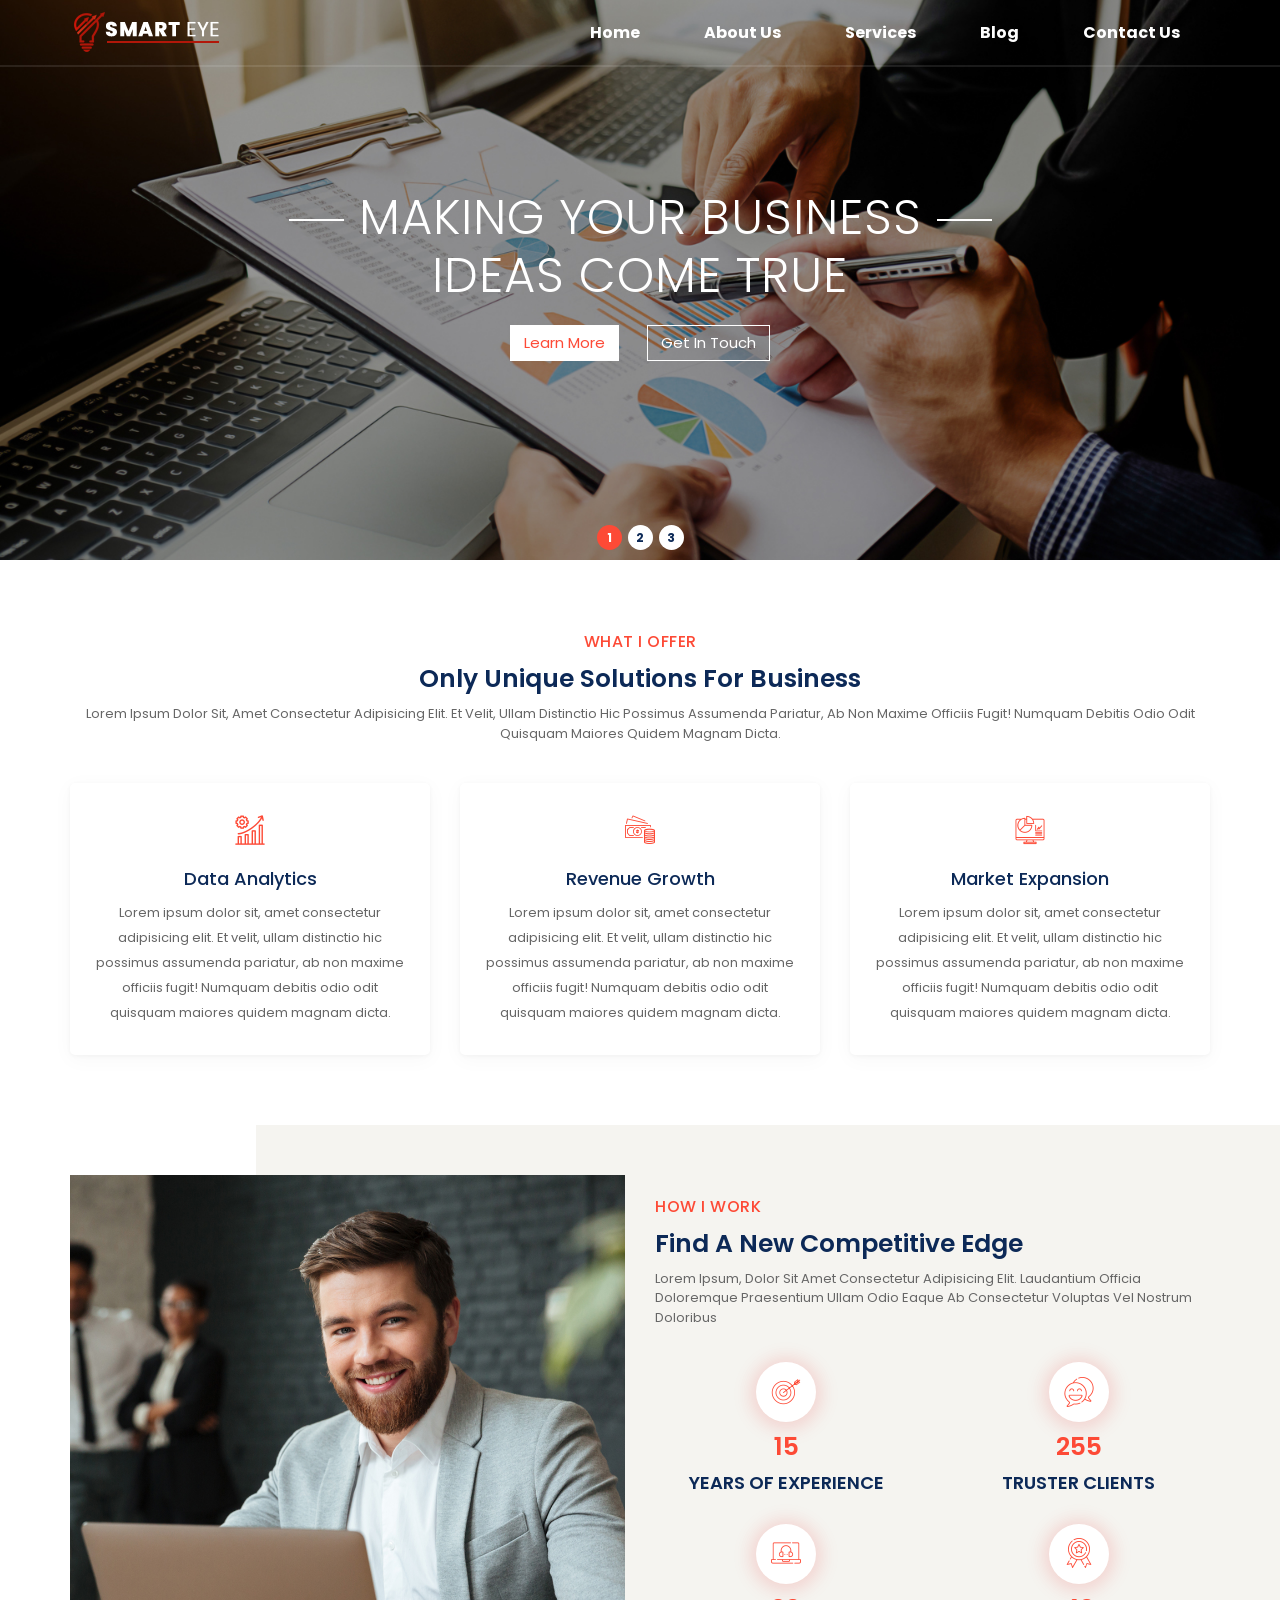
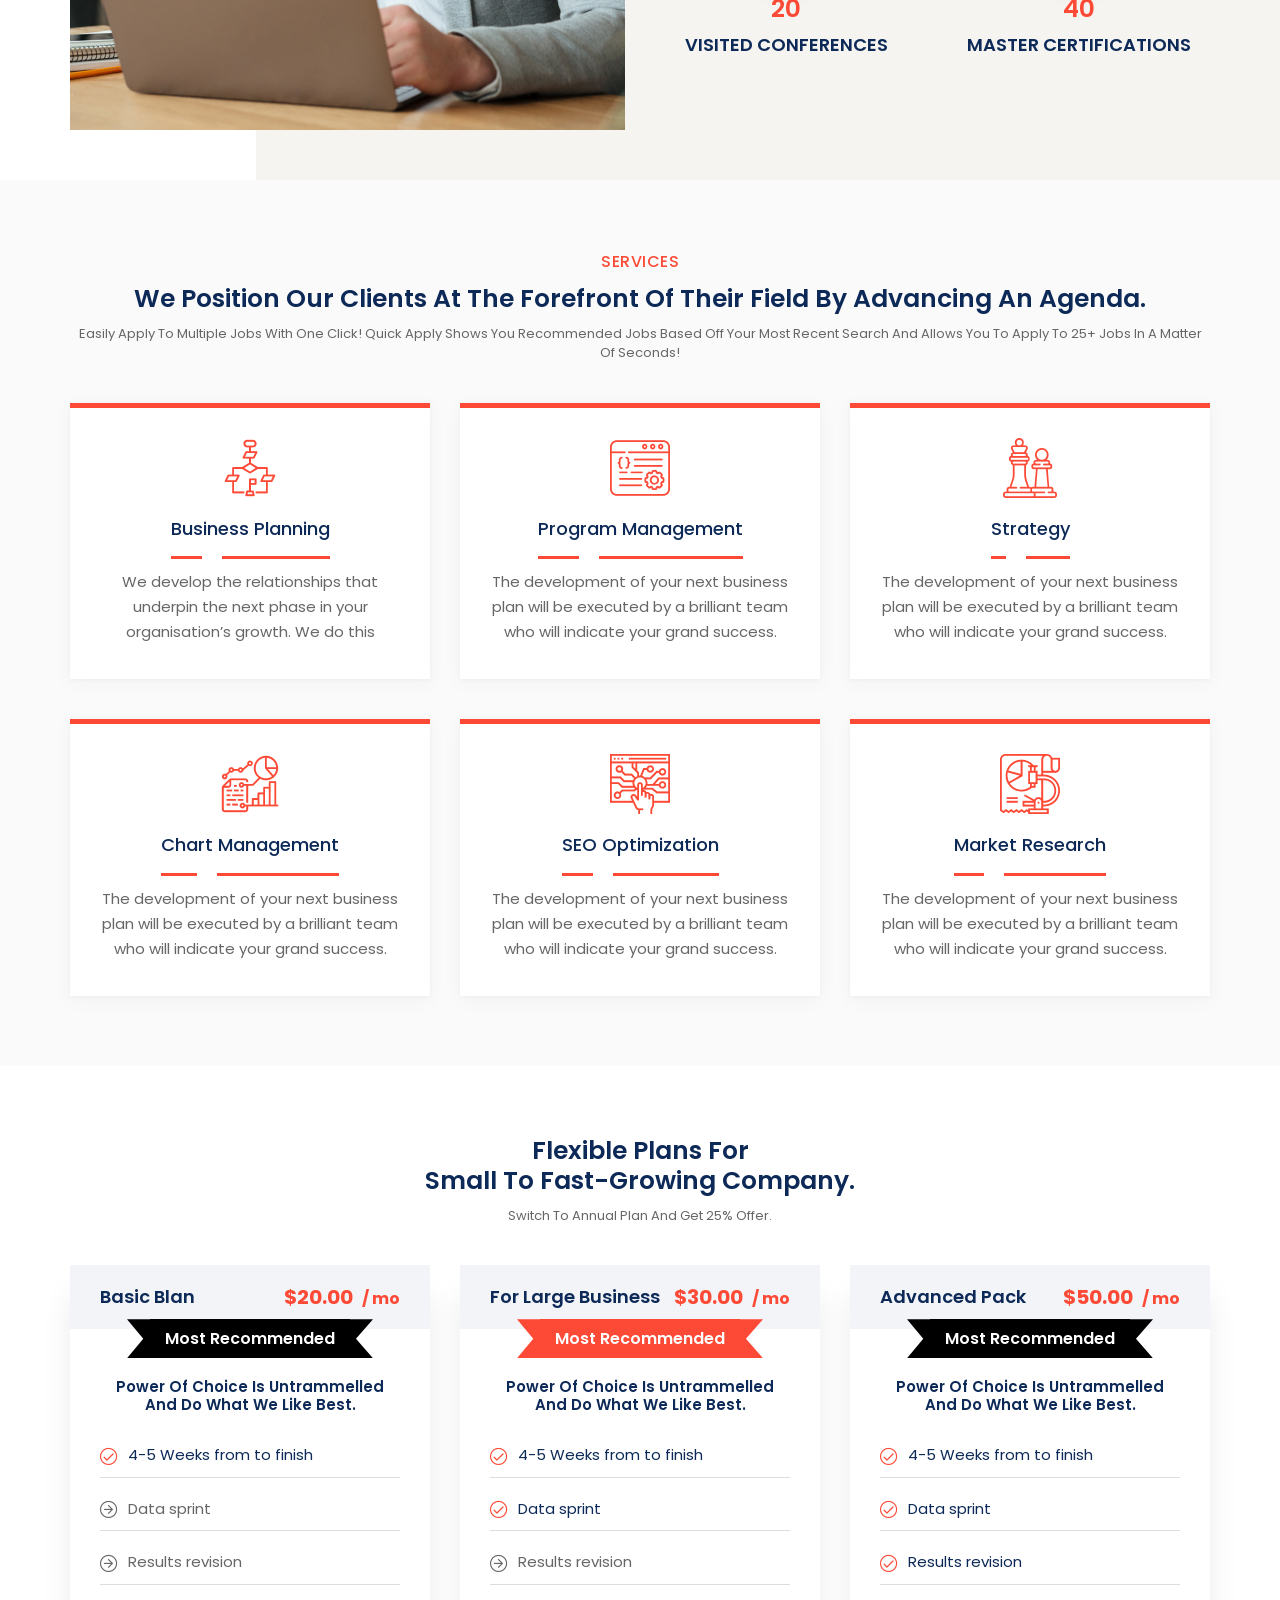
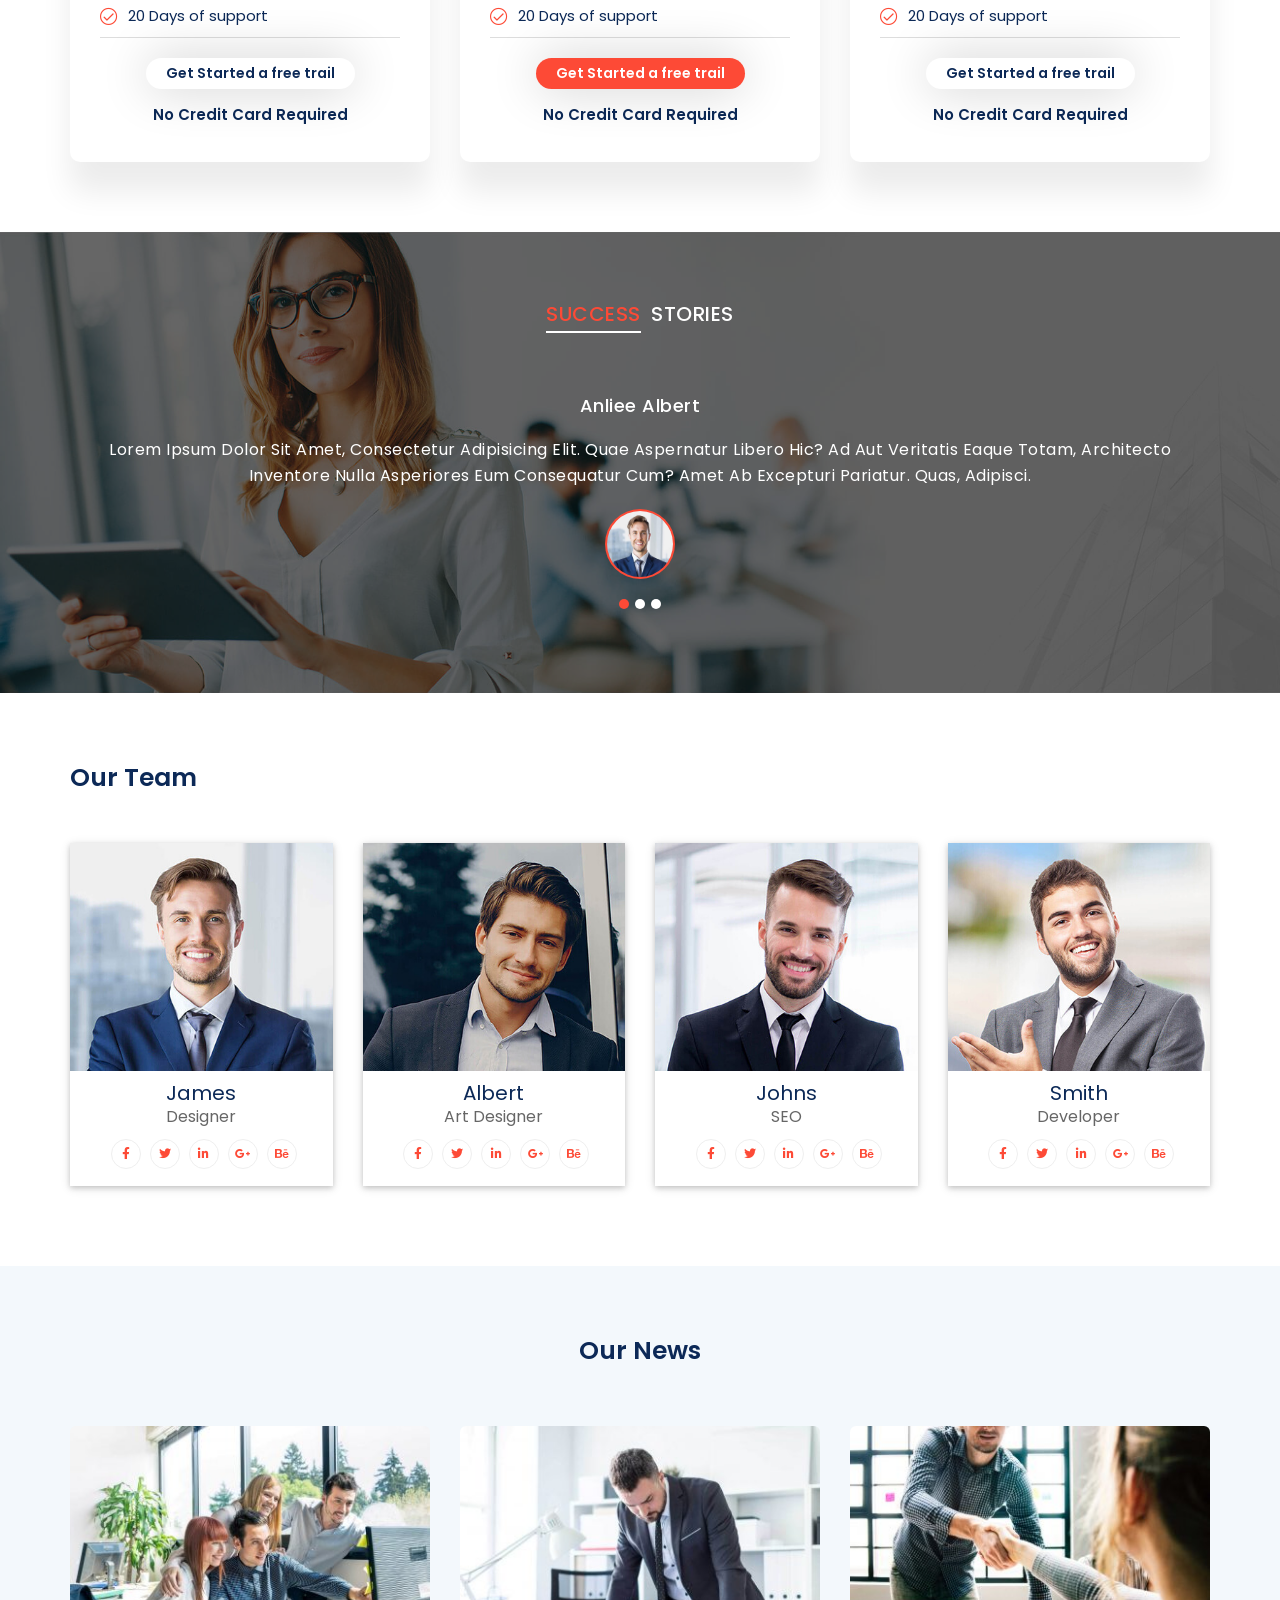
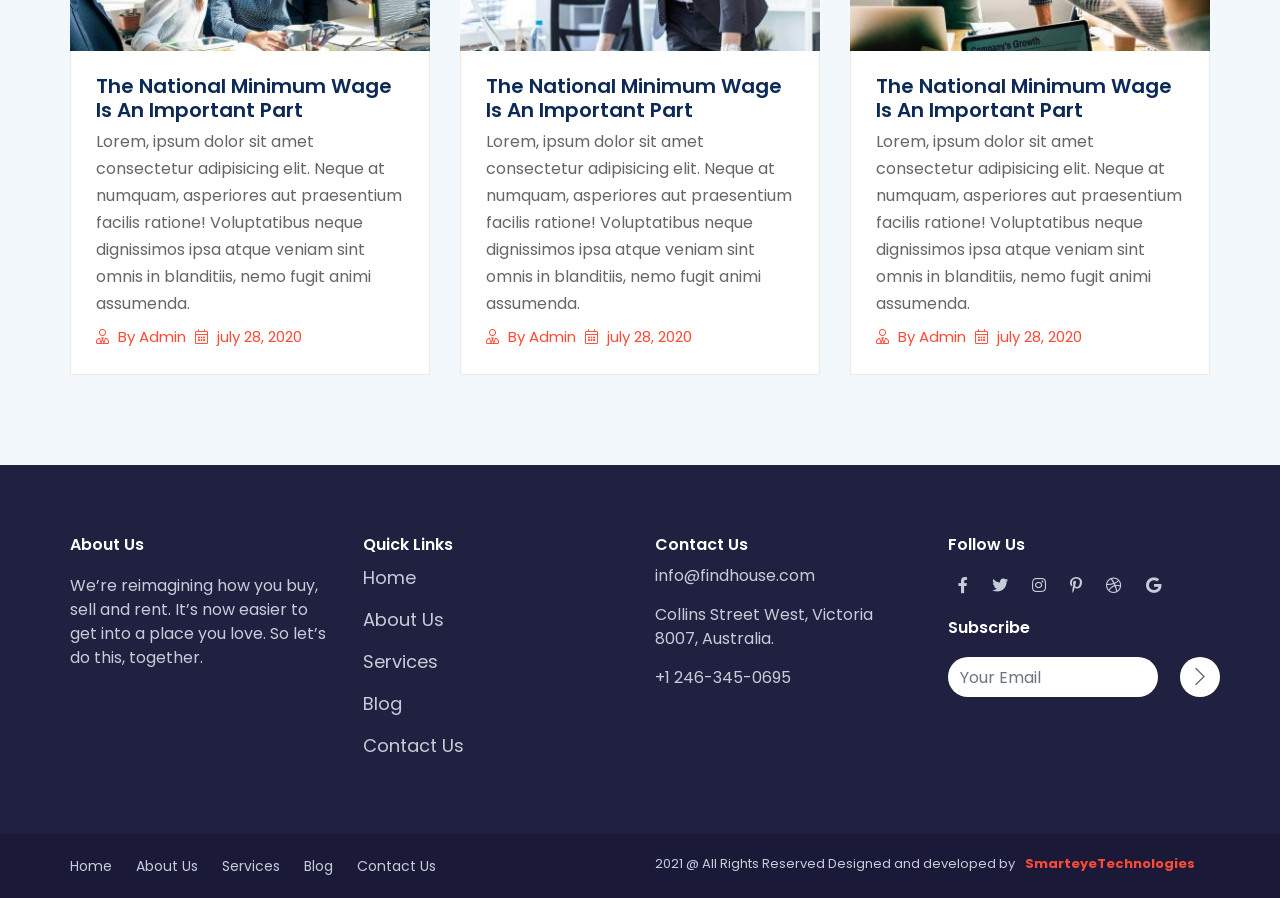
<file: original/@codingtemplate it site web/free-it-service-website-template/index.html>
<!doctype html>
    <html lang="eng">
        <head>
            <meta charset="utf-8">
            <meta name="viewport" content="width=device-width, initial-scale=1, shrink-to-fit=no">
            <title>Index</title>
            <link rel="stylesheet" href="assets/css/bootstrap.min.css">
            <link rel="stylesheet" href="assets/css/plugins/owl.carousel.min.css">
            <link rel="stylesheet" href="assets/font/flaticon.css">
            <link rel="stylesheet" href="assets/css/all.min.css">
            <link rel="stylesheet" href="assets/css/fontawsom-all.min.css">
            <link rel="stylesheet" href="assets/css/style.css">
        </head>

        <body>
            <header>
                <div class="my-nav">
                    <div class="container">
                        <div class="nav-items">
                            <div class="menu-toggle">
                                <div class="menu-burger"></div>
                            </div>
                            <div class="logo">
                                <img src="assets/images/logo/logo.png">
                            </div>
                            
                            <div class="menu-items">
                                <div class="menu">
                                    <ul>
                                        <li><a href="index.html">Home</a></li>
                                        <li><a href="about-us.html">About Us</a></li>
                                        <li><a href="services.html">Services</a></li>
                                        <li><a href="blog.html">Blog</a></li>
                                        <li><a href="contact-us.html">Contact Us</a></li>
                                    </ul>
                                </div>
                            </div>
                        </div>
                    </div>
                </div>
            </header>

            <main>
                <section class="slider">
                    <div id="carouselExampleIndicators" class="carousel slide" data-ride="carousel">
                        <ol class="carousel-indicators">
                            <li data-target="#carouselExampleIndicators" data-slide-to="0" class="active"></li>
                            <li data-target="#carouselExampleIndicators" data-slide-to="1"></li>
                            <li data-target="#carouselExampleIndicators" data-slide-to="2"></li>
                        </ol>
                        <div class="carousel-inner">
                            <div class="carousel-item active">
                                <div class="banner-content">
                                    <h1>Making your business <span>ideas Come true</span></h1>
                                    <ol>
                                        <li><a href="#">Learn More</a></li>
                                        <li><a href="#">Get In Touch</a></li>
                                    </ol>
                                </div>
                            <img class="d-block w-100" src="assets/images/banner/slider-01.jpg">
                            </div>
                            <div class="carousel-item">
                                <div class="banner-content">
                                    <h1>Making your business <span>ideas Come true</span></h1>
                                    <ol>
                                        <li><a href="#">Learn More</a></li>
                                        <li><a href="#">Get In Touch</a></li>
                                    </ol>
                                </div>
                            <img class="d-block w-100" src="assets/images/banner/slider-02.jpg">
                            </div>
                            <div class="carousel-item">
                                <div class="banner-content">
                                    <h1>Making your business <span>ideas Come true</span></h1>
                                    <ol>
                                        <li><a href="#">Learn More</a></li>
                                        <li><a href="#">Get In Touch</a></li>
                                    </ol>
                                </div>
                            <img class="d-block w-100" src="assets/images/banner/slider-03.jpg">
                            </div>
                        </div>
                    </div>
                </section>

                <section class="bg-01">
                    <div class="container">
                        <div class="row">
                            <div class="col-12">
                                <div class="heading">
                                    <span>What I Offer</span>
                                    <h2>Only unique solutions for business</h2>
                                    <p>Lorem ipsum dolor sit, amet consectetur adipisicing elit. Et velit, 
                                    ullam distinctio hic possimus assumenda pariatur, ab non maxime officiis 
                                    fugit! Numquam debitis odio odit quisquam maiores quidem magnam dicta.</p>
                                </div>
                            </div>

                            <div class="col-lg-4 col-md-4 col-sm-6 col-xs-12">
                                <div class="wrapper">
                                    <div class="icons">
                                        <i class="flaticon-data-driven"></i>
                                    </div>
                                    <div class="content w-100">
                                        <h4>Data Analytics</h4>
                                        <p>Lorem ipsum dolor sit, amet consectetur adipisicing elit. Et velit, 
                                        ullam distinctio hic possimus assumenda pariatur, ab non maxime officiis 
                                        fugit! Numquam debitis odio odit quisquam maiores quidem magnam dicta.</p>
                                    </div>
                                </div>
                            </div>

                            <div class="col-lg-4 col-md-4 col-sm-6 col-xs-12">
                                <div class="wrapper">
                                    <div class="icons">
                                        <i class="flaticon-money"></i>
                                    </div>
                                    <div class="content w-100">
                                        <h4>Revenue Growth</h4>
                                        <p>Lorem ipsum dolor sit, amet consectetur adipisicing elit. Et velit, 
                                        ullam distinctio hic possimus assumenda pariatur, ab non maxime officiis 
                                        fugit! Numquam debitis odio odit quisquam maiores quidem magnam dicta.</p>
                                    </div>
                                </div>
                            </div>

                            <div class="col-lg-4 col-md-4 col-sm-6 col-xs-12">
                                <div class="wrapper">
                                    <div class="icons">
                                        <i class="flaticon-computer"></i>
                                    </div>
                                    <div class="content w-100">
                                        <h4>Market Expansion</h4>
                                        <p>Lorem ipsum dolor sit, amet consectetur adipisicing elit. Et velit, 
                                        ullam distinctio hic possimus assumenda pariatur, ab non maxime officiis 
                                        fugit! Numquam debitis odio odit quisquam maiores quidem magnam dicta.</p>
                                    </div>
                                </div>
                            </div>
                        </div>
                    </div>
                </section>

                <section class="bg-02">
                    <div class="container">
                        <div class="row">
                            <div class="col-md-6">
                                <div class="image">
                                    <img src="assets/images/abt-img/1000-1000.jpg">
                                </div>
                            </div>
                            <div class="col-md-6">
                                <div class="heading">
                                    <span>How i work</span>
                                    <h2>find a new competitive edge</h2>
                                    <p>Lorem ipsum, dolor sit amet consectetur adipisicing elit. 
                                    Laudantium officia doloremque praesentium ullam odio eaque ab 
                                    consectetur voluptas vel nostrum doloribus</p>
                                </div>

                                <div class="wrapper">
                                    <div class="row">
                                        <div class="col-md-6 col-sm-12">
                                            <div class="icon">
                                                <i class="flaticon-archer"></i>
                                                <h4>15</h4>
                                                <h5>years of experience</h5>
                                            </div>
                                        </div>

                                        <div class="col-md-6 col-sm-12">
                                            <div class="icon">
                                                <i class="flaticon-customer-satisfaction"></i>
                                                <h4>255</h4>
                                                <h5>truster clients</h5>
                                            </div>
                                        </div>

                                        <div class="col-md-6 col-sm-12">
                                            <div class="icon">
                                                <i class="flaticon-video-call"></i>
                                                <h4>20</h4>
                                                <h5>visited Conferences</h5>
                                            </div>
                                        </div>

                                        <div class="col-md-6 col-sm-12">
                                            <div class="icon">
                                                <i class="flaticon-medal"></i>
                                                <h4>40</h4>
                                                <h5>master certifications</h5>
                                            </div>
                                        </div>
                                    </div>
                                </div>
                            </div>
                        </div>
                    </div>
                </section>

                <section class="bg-03">
                    <div class="container">
                        <div class="row">
                            <div class="col-12">
                                <div class="heading">
                                    <span>Services</span>
                                    <h2>We position our clients at the forefront of their field 
                                    by advancing an agenda.</h2>
                                    <p>Easily apply to multiple jobs with one click! Quick Apply shows you 
                                    recommended jobs based off your most recent search and allows you to 
                                    apply to 25+ jobs in a matter of seconds!</p>
                                </div>
                            </div>

                            <div class="col-md-4 col-sm-6">
                                <div class="wrapper">
                                    <div class="content">
                                        <i class="flaticon-flowchart"></i>
                                        <h4>Business Planning</h4>
                                        <p> We develop the relationships that underpin the next phase in your 
                                        organisation’s growth. We do this</p>
                                    </div>
                                </div>
                            </div>

                            <div class="col-md-4 col-sm-6">
                                <div class="wrapper">
                                    <div class="content">
                                        <i class="flaticon-coding"></i>
                                        <h4>Program management</h4>
                                        <p>The development of your next business plan will be executed by 
                                        a brilliant team who will indicate your grand success.</p>
                                    </div>
                                </div>
                            </div>

                            <div class="col-md-4 col-sm-6">
                                <div class="wrapper">
                                    <div class="content">
                                        <i class="flaticon-chess-pieces"></i>
                                        <h4>Strategy</h4>
                                        <p>The development of your next business plan will be executed by 
                                        a brilliant team who will indicate your grand success.</p>
                                    </div>
                                </div>
                            </div>

                            <div class="col-md-4 col-sm-6">
                                <div class="wrapper">
                                    <div class="content">
                                        <i class="flaticon-research"></i>
                                        <h4>chart management</h4>
                                        <p>The development of your next business plan will be executed by 
                                        a brilliant team who will indicate your grand success.</p>
                                    </div>
                                </div>
                            </div>

                            <div class="col-md-4 col-sm-6">
                                <div class="wrapper">
                                    <div class="content">
                                        <i class="flaticon-optimization"></i>
                                        <h4>SEO Optimization</h4>
                                        <p>The development of your next business plan will be executed by 
                                        a brilliant team who will indicate your grand success.</p>
                                    </div>
                                </div>
                            </div>

                            <div class="col-md-4 col-sm-6">
                                <div class="wrapper">
                                    <div class="content">
                                        <i class="flaticon-market-research"></i>
                                        <h4>Market Research</h4>
                                        <p>The development of your next business plan will be executed by 
                                        a brilliant team who will indicate your grand success.</p>
                                    </div>
                                </div>
                            </div>
                        </div>
                    </div>
                </section>

                <section class="bg-04">
                    <div class="container">
                        <div class="row">
                            <div class="col-12">
                                <div class="heading">
                                    <h2>Flexible Plans For <br> Small To Fast-Growing Company.</h2>
                                    <p>Switch to annual plan and get 25% offer.</p>
                                </div>
                            </div>

                            <div class="col-md-4 col-sm-6">
                                <div class="wrapper">
                                    <div class="head-content">
                                        <div class="d-flex align-items-center flex-wrap justify-content-between">
                                            <h4>Basic Blan</h4>
                                            <h5>$20.00 <span>/ mo</span></h5>
                                        </div>
                                    </div>
                                    <div class="inner-content">
                                        <div class="list-content">
                                            <h5>Most Recommended</h5>
                                        </div>
                                        <h6>Power of choice is untrammelled and do what we like best.</h6>
                                        <ol>
                                            <li class="se-color"><i class="fal fa-check-circle"></i>4-5 Weeks from to finish</li>
                                            <li><i class="fal fa-arrow-circle-right"></i>Data sprint</li>
                                            <li><i class="fal fa-arrow-circle-right"></i>Results revision</li>
                                            <li class="se-color"><i class="fal fa-check-circle"></i>20 Days of support</li>
                                        </ol>
                                        <a href="#">Get Started a free trail</a>
                                        <p>no credit card required</p>
                                    </div>
                                </div>
                            </div>

                            <div class="col-md-4 col-sm-6">
                                <div class="wrapper">
                                    <div class="head-content">
                                        <div class="d-flex align-items-center flex-wrap justify-content-between">
                                            <h4>for Large Business</h4>
                                            <h5>$30.00 <span>/ mo</span></h5>
                                        </div>
                                    </div>
                                    <div class="inner-content">
                                        <div class="list-content">
                                            <h5 class="active-plan">Most Recommended</h5>
                                        </div>
                                        <h6>Power of choice is untrammelled and do what we like best.</h6>
                                        <ol>
                                            <li class="se-color"><i class="fal fa-check-circle"></i>4-5 Weeks from to finish</li>
                                            <li class="se-color"><i class="fal fa-check-circle"></i>Data sprint</li>
                                            <li><i class="fal fa-arrow-circle-right"></i>Results revision</li>
                                            <li class="se-color"><i class="fal fa-check-circle"></i>20 Days of support</li>
                                        </ol>
                                        <a class="active-a" href="#">Get Started a free trail</a>
                                        <p>no credit card required</p>
                                    </div>
                                </div>
                            </div>

                            <div class="col-md-4 col-sm-6">
                                <div class="wrapper">
                                    <div class="head-content">
                                        <div class="d-flex align-items-center flex-wrap justify-content-between">
                                            <h4>Advanced Pack</h4>
                                            <h5>$50.00 <span>/ mo</span></h5>
                                        </div>
                                    </div>
                                    <div class="inner-content">
                                        <div class="list-content">
                                            <h5>Most Recommended</h5>
                                        </div>
                                        <h6>Power of choice is untrammelled and do what we like best.</h6>
                                        <ol>
                                            <li class="se-color"><i class="fal fa-check-circle"></i>4-5 Weeks from to finish</li>
                                            <li class="se-color"><i class="fal fa-check-circle"></i>Data sprint</li>
                                            <li class="se-color"><i class="fal fa-check-circle"></i>Results revision</li>
                                            <li class="se-color"><i class="fal fa-check-circle"></i>20 Days of support</li>
                                        </ol>
                                        <a href="#">Get Started a free trail</a>
                                        <p>no credit card required</p>
                                    </div>
                                </div>
                            </div>
                        </div>
                    </div>
                </section>

                <section class="textimonial-client">
                    <div class="container">
                        <div class="row">
                            <div class="col-12">
                                <div class="heading">
                                    <h2><span>Success</span> stories</h2>
                                </div>
                            </div>
                            <div class="col-12">
                                <div class="wrapper">
                                    <div id="custCarousel-02" class="carousel slide" data-ride="carousel">
                                        <div class="carousel-inner">
                                            <div class="carousel-item active">
                                                <div class="content">
                                                    <h3>Anliee Albert</h3>
                                                    <p>Lorem ipsum dolor sit amet, consectetur adipisicing elit. Quae aspernatur 
                                                    libero hic? Ad aut veritatis eaque totam, architecto inventore nulla 
                                                    asperiores eum consequatur cum? Amet ab excepturi pariatur. Quas, adipisci.</p>
                                                    <a><img src="assets/images/team/1.jpg"></a>
                                                </div>
                                            </div>
                                            <div class="carousel-item">
                                                <div class="content">
                                                    <h3>Anliee Albert</h3>
                                                    <p>Lorem ipsum dolor sit amet, consectetur adipisicing elit. Quae aspernatur 
                                                    libero hic? Ad aut veritatis eaque totam, architecto inventore nulla 
                                                    asperiores eum consequatur cum? Amet ab excepturi pariatur. Quas, adipisci.</p>
                                                    <a><img src="assets/images/team/2.jpg"></a>
                                                </div>
                                            </div>
                                            <div class="carousel-item">
                                                <div class="content">
                                                    <h3>Anliee Albert</h3>
                                                    <p>Lorem ipsum dolor sit amet, consectetur adipisicing elit. Quae aspernatur 
                                                    libero hic? Ad aut veritatis eaque totam, architecto inventore nulla 
                                                    asperiores eum consequatur cum? Amet ab excepturi pariatur. Quas, adipisci.</p>
                                                    <a><img src="assets/images/team/2.jpg"></a>
                                                </div>
                                            </div>
                                        </div>
                                        <ol class="carousel-indicators">
                                            <li data-target="#carouselExampleIndicators" data-slide-to="0" class="active"></li>
                                            <li data-target="#carouselExampleIndicators" data-slide-to="1"></li>
                                            <li data-target="#carouselExampleIndicators" data-slide-to="2"></li>
                                        </ol>
                                    </div>
                                </div>
                            </div>
                        </div>
                    </div>
                </section>

                <section class="bg-05">
                    <div class="container">
                        <div class="row">
                            <div class="col-12">
                                <div class="heading">
                                    <h2>Our Team</h2>
                                </div>
                            </div>

                            <div class="col-lg-3 col-md-3 col-sm-6 col-12">
                                <div class="team-wrapper">
                                    <div class="team-img">
                                        <img src="assets/images/team/1.jpg">
                                    </div>
                                    <div class="team-content">
                                        <h3>James</h3>
                                        <p>Designer</p>
                                        <ul>
                                            <li><a href="#"><i class="fab fa-facebook-f"></i></a></li>
                                            <li><a href="#"><i class="fab fa-twitter"></i></a></li>
                                            <li><a href="#"><i class="fab fa-linkedin-in"></i></a></li>
                                            <li><a href="#"><i class="fab fa-google-plus-g"></i></a></li>
                                            <li><a href="#"><i class="fab fa-behance"></i></a></li>
                                        </ul>
                                    </div>
                                </div>
                            </div>

                            <div class="col-lg-3 col-md-3 col-sm-6 col-12">
                                <div class="team-wrapper">
                                    <div class="team-img">
                                        <img src="assets/images/team/3.jpg">
                                    </div>
                                    <div class="team-content">
                                        <h3>Albert</h3>
                                        <p>Art Designer</p>
                                        <ul>
                                            <li><a href="#"><i class="fab fa-facebook-f"></i></a></li>
                                            <li><a href="#"><i class="fab fa-twitter"></i></a></li>
                                            <li><a href="#"><i class="fab fa-linkedin-in"></i></a></li>
                                            <li><a href="#"><i class="fab fa-google-plus-g"></i></a></li>
                                            <li><a href="#"><i class="fab fa-behance"></i></a></li>
                                        </ul>
                                    </div>
                                </div>
                            </div>

                            <div class="col-lg-3 col-md-3 col-sm-6 col-12">
                                <div class="team-wrapper">
                                    <div class="team-img">
                                        <img src="assets/images/team/2.jpg">
                                    </div>
                                    <div class="team-content">
                                        <h3>Johns</h3>
                                        <p>SEO</p>
                                        <ul>
                                            <li><a href="#"><i class="fab fa-facebook-f"></i></a></li>
                                            <li><a href="#"><i class="fab fa-twitter"></i></a></li>
                                            <li><a href="#"><i class="fab fa-linkedin-in"></i></a></li>
                                            <li><a href="#"><i class="fab fa-google-plus-g"></i></a></li>
                                            <li><a href="#"><i class="fab fa-behance"></i></a></li>
                                        </ul>
                                    </div>
                                </div>
                            </div>

                            <div class="col-lg-3 col-md-3 col-sm-6 col-12">
                                <div class="team-wrapper">
                                    <div class="team-img">
                                        <img src="assets/images/team/4.jpg">
                                    </div>
                                    <div class="team-content">
                                        <h3>Smith</h3>
                                        <p>Developer</p>
                                        <ul>
                                            <li><a href="#"><i class="fab fa-facebook-f"></i></a></li>
                                            <li><a href="#"><i class="fab fa-twitter"></i></a></li>
                                            <li><a href="#"><i class="fab fa-linkedin-in"></i></a></li>
                                            <li><a href="#"><i class="fab fa-google-plus-g"></i></a></li>
                                            <li><a href="#"><i class="fab fa-behance"></i></a></li>
                                        </ul>
                                    </div>
                                </div>
                            </div>
                        </div>
                    </div>
                </section>

                <section class="bg-06">
                    <div class="container">
                        <div class="row">
                            <div class="col-12">
                                <div class="heading">
                                    <h2>Our News</h2>
                                </div>
                            </div>

                            <div class="col-lg-4 col-md-4 col-sm-6 col-12">
                                <article class="blog-sub">
                                    <div class="blog-content">
                                        <img src="assets/images/blog/1.jpg">
                                    </div>
                                    <div class="blog-content-section">
                                        <div class="blo-content-title">
                                            <h4>The National Minimum Wage Is An Important Part</h4>
                                            <p>Lorem, ipsum dolor sit amet consectetur adipisicing elit. Neque at numquam, asperiores aut
                                                praesentium
                                                facilis ratione! Voluptatibus neque dignissimos ipsa atque veniam sint omnis in blanditiis, nemo
                                                fugit
                                                animi assumenda.</p>
                                        </div>
                                        <div class="blog-admin">
                                            <ol>
                                                <li><i class="fal fa-user-tie"></i> By Admin</li>
                                                <li><i class="fal fa-calendar-alt"></i> july 28, 2020</li>
                                            </ol>
                                        </div>
                                    </div>
                                </article>
                            </div>

                            <div class="col-lg-4 col-md-4 col-sm-6 col-12">
                                <article class="blog-sub">
                                    <div class="blog-content">
                                        <img src="assets/images/blog/2.jpg">
                                    </div>
                                    <div class="blog-content-section">
                                        <div class="blo-content-title">
                                            <h4>The National Minimum Wage Is An Important Part</h4>
                                            <p>Lorem, ipsum dolor sit amet consectetur adipisicing elit. Neque at numquam, asperiores aut
                                                praesentium
                                                facilis ratione! Voluptatibus neque dignissimos ipsa atque veniam sint omnis in blanditiis, nemo
                                                fugit
                                                animi assumenda.</p>
                                        </div>
                                        <div class="blog-admin">
                                            <ol>
                                                <li><i class="fal fa-user-tie"></i> By Admin</li>
                                                <li><i class="fal fa-calendar-alt"></i> july 28, 2020</li>
                                            </ol>
                                        </div>
                                    </div>
                                </article>
                            </div>

                            <div class="col-lg-4 col-md-4 col-sm-6 col-12">
                                <article class="blog-sub">
                                    <div class="blog-content">
                                        <img src="assets/images/blog/3.jpg">
                                    </div>
                                    <div class="blog-content-section">
                                        <div class="blo-content-title">
                                            <h4>The National Minimum Wage Is An Important Part</h4>
                                            <p>Lorem, ipsum dolor sit amet consectetur adipisicing elit. Neque at numquam, asperiores aut
                                                praesentium
                                                facilis ratione! Voluptatibus neque dignissimos ipsa atque veniam sint omnis in blanditiis, nemo
                                                fugit
                                                animi assumenda.</p>
                                        </div>
                                        <div class="blog-admin">
                                            <ol>
                                                <li><i class="fal fa-user-tie"></i> By Admin</li>
                                                <li><i class="fal fa-calendar-alt"></i> july 28, 2020</li>
                                            </ol>
                                        </div>
                                    </div>
                                </article>
                            </div>
                        </div>
                    </div>
                </section>
            </main>

            <footer>
                <div class="container">
                    <div class="row">
                        <div class="col-lg-3 col-md-3 col-sm-6 col-xs-12">
                            <div class="wrapper">
                                <div class="content">
                                    <h2>About Us</h2>
                                    <p>We’re reimagining how you buy, sell and
                                    rent. It’s now easier to get into a place you
                                    love. So let’s do this, together.</p>
                                </div>
                            </div>
                        </div>
                        <div class="col-lg-3 col-md-3 col-sm-6 col-xs-12">
                            <div class="wrapper">
                                <div class="content">
                                    <h2>Quick Links</h2>
                                    <ul>
                                        <li><a href="#">Home</a></li>
                                        <li><a href="#">About Us</a></li>
                                        <li><a href="#">Services</a></li>
                                        <li><a href="#">Blog</a></li>
                                        <li><a href="#">Contact Us</a></li>
                                    </ul>
                                </div>
                            </div>
                        </div>

                        <div class="col-lg-3 col-md-3 col-sm-6 col-xs-12">
                            <div class="wrapper">
                                <div class="content">
                                    <h2>contact us</h2>
                                    <ol>
                                        <li>info@findhouse.com</li>
                                        <li>Collins Street West, Victoria
                                            8007, Australia.</li>
                                        <li>+1 246-345-0695</li>
                                    </ol>
                                </div>
                            </div>
                        </div>

                        <div class="col-lg-3 col-md-3 col-sm-6 col-xs-12">
                            <div class="wrapper">
                                <div class="content">
                                    <h2>follow us</h2>
                                    <div class="social-media">
                                        <ol>
                                            <li><i class="fab fa-facebook-f"></i></li>
                                            <li><i class="fab fa-twitter"></i></li>
                                            <li><i class="fab fa-instagram"></i></li>
                                            <li><i class="fab fa-pinterest-p"></i></li>
                                            <li><i class="fab fa-dribbble"></i></li>
                                            <li><i class="fab fa-google"></i></li>
                                        </ol>
                                    </div>
                                    <h2>subscribe</h2>
                                    <div class="submit-card">
                                        <div class="form-group">
                                            <input class="form-control" name="email" placeholder="Your Email">
                                            <i class="fal fa-chevron-right"></i>
                                        </div>
                                    </div>
                                </div>
                            </div>
                        </div>
                    </div>
                </div>
            </footer>

            <div class="end-footer">
                <div class="container">
                    <div class="row">
                        <div class="col-lg-6 col-md-6 col-sm-12 col-xs-12">
                            <div class="copy-right">
                                <ul>
                                    <li><a href="#">Home</a></li>
                                    <li><a href="#">About Us</a></li>
                                    <li><a href="#">Services</a></li>
                                    <li><a href="#">Blog</a></li>
                                    <li><a href="#">Contact Us</a></li>
                                </ul>
                            </div>
                        </div>
                        <div class="col-lg-6 col-md-6 col-sm-12 col-xs-12">
                            <div class="copy-right">
                                <ol>
                                    <li>2021 @ All Rights Reserved Designed and developed by<a href="https://www.smarteyeapps.com/">SmarteyeTechnologies</a></li>
                                </ol>
                            </div>
                        </div>
                    </div>
                </div>
            </div>
        </body>

        <script src="assets/js/jquery-3.2.1.min.js"></script>
        <script src="assets/js/bootstrap.min.js"></script>
        <script src="assets/js/plugins/owl.carousel.min.js"></script>
        <script src="assets/js/script.js"></script>
    </html>
</file>
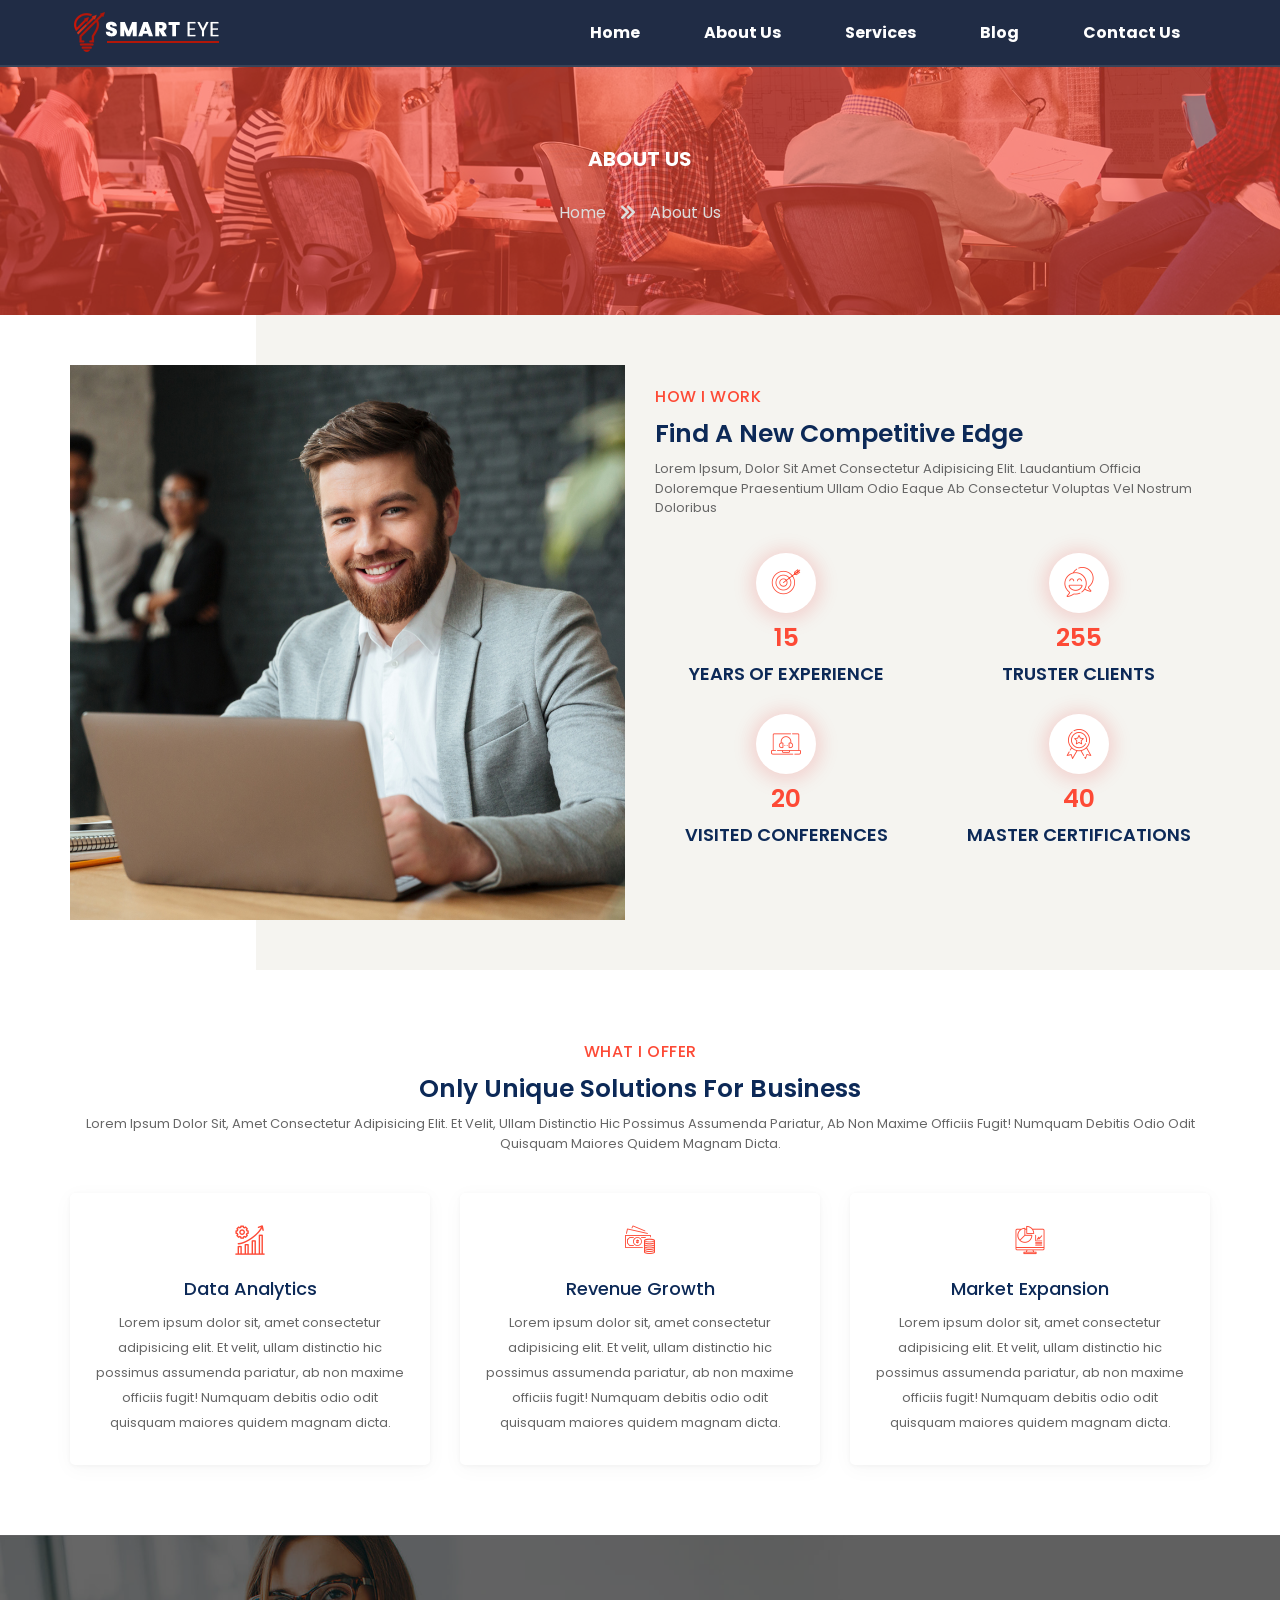
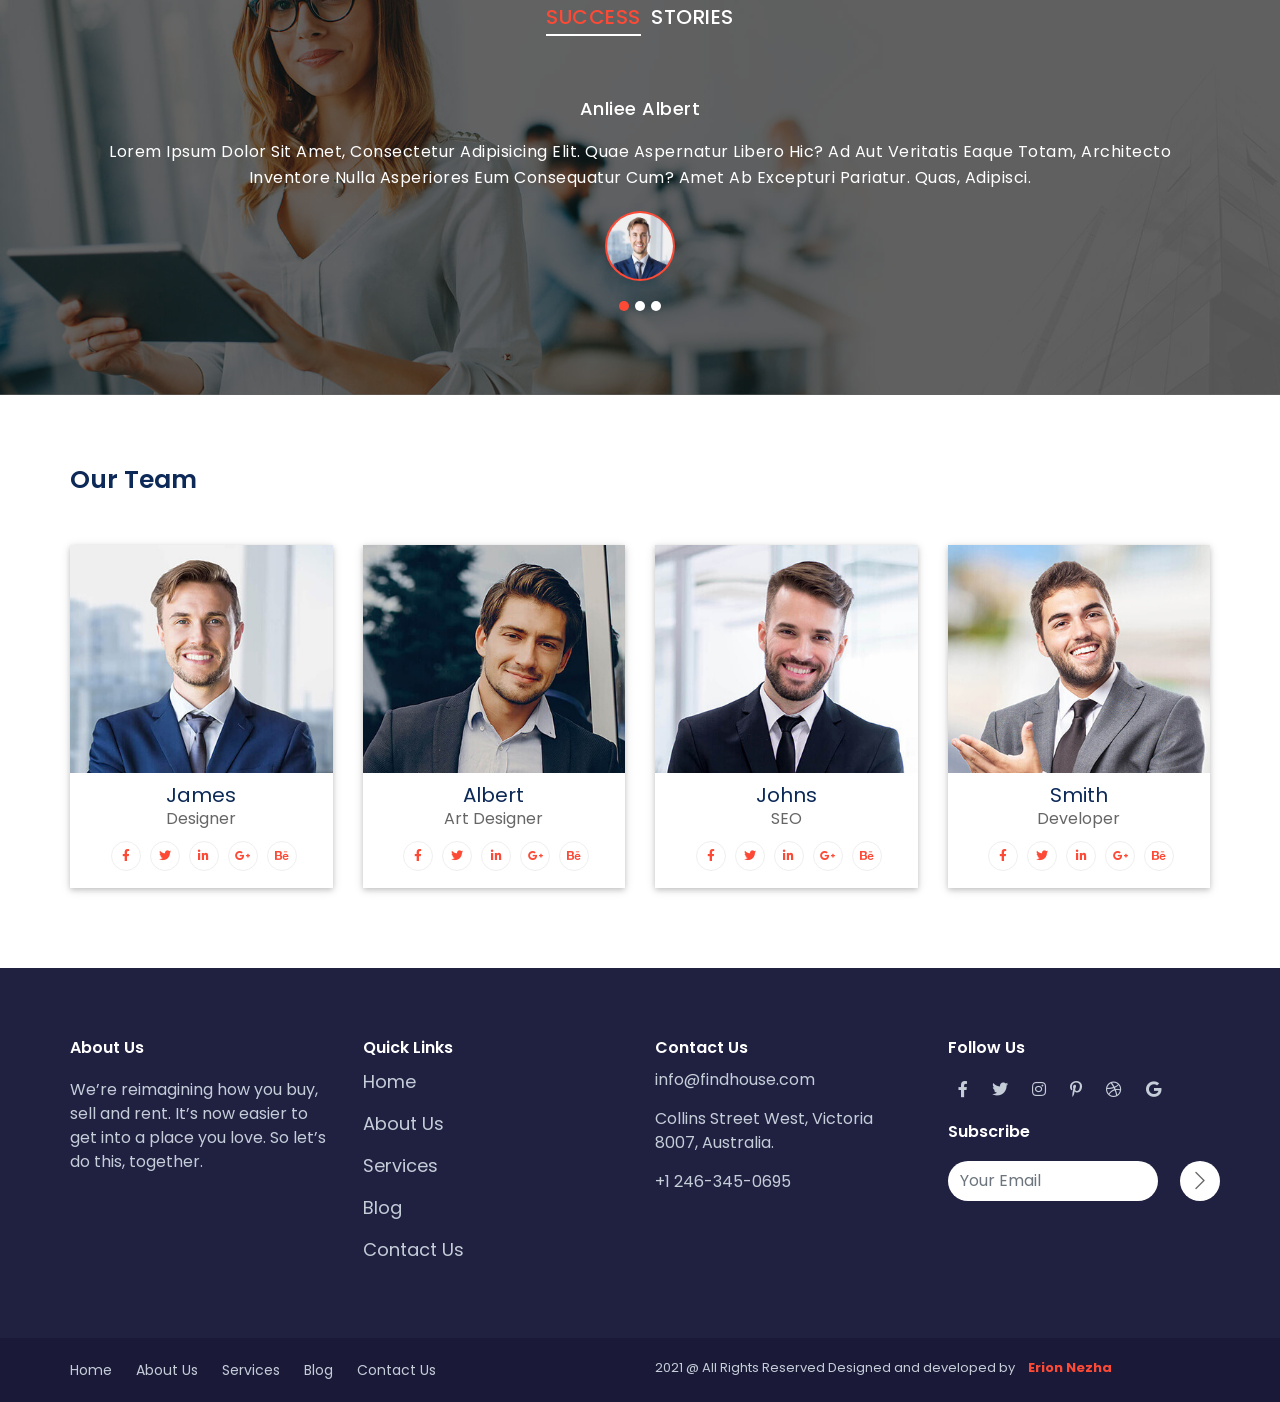
<file: demo/free-it-service-website-template/about-us.html>
<!-- Created by Erion Nezha — © 2026 All rights reserved -->
<!doctype html>
    <html lang="eng">
        <head>
            <meta charset="utf-8">
            <meta name="viewport" content="width=device-width, initial-scale=1, shrink-to-fit=no">
            <title>About Us</title>
            <link rel="stylesheet" href="assets/css/bootstrap.min.css">
            <link rel="stylesheet" href="assets/css/plugins/owl.carousel.min.css">
            <link rel="stylesheet" href="assets/font/flaticon.css">
            <link rel="stylesheet" href="assets/css/all.min.css">
            <link rel="stylesheet" href="assets/css/fontawsom-all.min.css">
            <link rel="stylesheet" href="assets/css/style.css">
        </head>

        <body>
            <header>
                <div class="my-nav sub-01">
                    <div class="container">
                        <div class="nav-items">
                            <div class="menu-toggle">
                                <div class="menu-burger"></div>
                            </div>
                            <div class="logo">
                                <img src="assets/images/logo/logo.png">
                            </div>

                            <div class="menu-items">
                                <div class="menu">
                                    <ul>
                                        <li><a href="index.html">Home</a></li>
                                        <li><a href="about-us.html">About Us</a></li>
                                        <li><a href="services.html">Services</a></li>
                                        <li><a href="blog.html">Blog</a></li>
                                        <li><a href="contact-us.html">Contact Us</a></li>
                                    </ul>
                                </div>
                            </div>
                        </div>
                    </div>
                </div>
            </header>

            <main>
                <section class="abt-01">
                    <div class="container">
                        <div class="row">
                            <div class="col-12">
                                <div class="seting">
                                    <h3>About us</h3>
                                    <ol>
                                        <li>Home <i class="fas fa-chevron-double-right"></i></li>
                                        <li>About Us</li>
                                    </ol>
                                </div>
                            </div>
                        </div>
                    </div>
                </section>

                <section class="bg-02">
                    <div class="container">
                        <div class="row">
                            <div class="col-md-6">
                                <div class="image">
                                    <img src="assets/images/abt-img/1000-1000.jpg">
                                </div>
                            </div>
                            <div class="col-md-6">
                                <div class="heading">
                                    <span>How i work</span>
                                    <h2>find a new competitive edge</h2>
                                    <p>Lorem ipsum, dolor sit amet consectetur adipisicing elit. 
                                    Laudantium officia doloremque praesentium ullam odio eaque ab 
                                    consectetur voluptas vel nostrum doloribus</p>
                                </div>

                                <div class="wrapper">
                                    <div class="row">
                                        <div class="col-md-6 col-sm-12">
                                            <div class="icon">
                                                <i class="flaticon-archer"></i>
                                                <h4>15</h4>
                                                <h5>years of experience</h5>
                                            </div>
                                        </div>

                                        <div class="col-md-6 col-sm-12">
                                            <div class="icon">
                                                <i class="flaticon-customer-satisfaction"></i>
                                                <h4>255</h4>
                                                <h5>truster clients</h5>
                                            </div>
                                        </div>

                                        <div class="col-md-6 col-sm-12">
                                            <div class="icon">
                                                <i class="flaticon-video-call"></i>
                                                <h4>20</h4>
                                                <h5>visited Conferences</h5>
                                            </div>
                                        </div>

                                        <div class="col-md-6 col-sm-12">
                                            <div class="icon">
                                                <i class="flaticon-medal"></i>
                                                <h4>40</h4>
                                                <h5>master certifications</h5>
                                            </div>
                                        </div>
                                    </div>
                                </div>
                            </div>
                        </div>
                    </div>
                </section>

                <section class="bg-01">
                    <div class="container">
                        <div class="row">
                            <div class="col-12">
                                <div class="heading">
                                    <span>What I Offer</span>
                                    <h2>Only unique solutions for business</h2>
                                    <p>Lorem ipsum dolor sit, amet consectetur adipisicing elit. Et velit, 
                                    ullam distinctio hic possimus assumenda pariatur, ab non maxime officiis 
                                    fugit! Numquam debitis odio odit quisquam maiores quidem magnam dicta.</p>
                                </div>
                            </div>

                            <div class="col-lg-4 col-md-4 col-sm-6 col-xs-12">
                                <div class="wrapper">
                                    <div class="icons">
                                        <i class="flaticon-data-driven"></i>
                                    </div>
                                    <div class="content w-100">
                                        <h4>Data Analytics</h4>
                                        <p>Lorem ipsum dolor sit, amet consectetur adipisicing elit. Et velit, 
                                        ullam distinctio hic possimus assumenda pariatur, ab non maxime officiis 
                                        fugit! Numquam debitis odio odit quisquam maiores quidem magnam dicta.</p>
                                    </div>
                                </div>
                            </div>

                            <div class="col-lg-4 col-md-4 col-sm-6 col-xs-12">
                                <div class="wrapper">
                                    <div class="icons">
                                        <i class="flaticon-money"></i>
                                    </div>
                                    <div class="content w-100">
                                        <h4>Revenue Growth</h4>
                                        <p>Lorem ipsum dolor sit, amet consectetur adipisicing elit. Et velit, 
                                        ullam distinctio hic possimus assumenda pariatur, ab non maxime officiis 
                                        fugit! Numquam debitis odio odit quisquam maiores quidem magnam dicta.</p>
                                    </div>
                                </div>
                            </div>

                            <div class="col-lg-4 col-md-4 col-sm-6 col-xs-12">
                                <div class="wrapper">
                                    <div class="icons">
                                        <i class="flaticon-computer"></i>
                                    </div>
                                    <div class="content w-100">
                                        <h4>Market Expansion</h4>
                                        <p>Lorem ipsum dolor sit, amet consectetur adipisicing elit. Et velit, 
                                        ullam distinctio hic possimus assumenda pariatur, ab non maxime officiis 
                                        fugit! Numquam debitis odio odit quisquam maiores quidem magnam dicta.</p>
                                    </div>
                                </div>
                            </div>
                        </div>
                    </div>
                </section>

                <section class="textimonial-client">
                    <div class="container">
                        <div class="row">
                            <div class="col-12">
                                <div class="heading">
                                    <h2><span>Success</span> stories</h2>
                                </div>
                            </div>
                            <div class="col-12">
                                <div class="wrapper">
                                    <div id="custCarousel-02" class="carousel slide" data-ride="carousel">
                                        <div class="carousel-inner">
                                            <div class="carousel-item active">
                                                <div class="content">
                                                    <h3>Anliee Albert</h3>
                                                    <p>Lorem ipsum dolor sit amet, consectetur adipisicing elit. Quae aspernatur 
                                                    libero hic? Ad aut veritatis eaque totam, architecto inventore nulla 
                                                    asperiores eum consequatur cum? Amet ab excepturi pariatur. Quas, adipisci.</p>
                                                    <a><img src="assets/images/team/1.jpg"></a>
                                                </div>
                                            </div>
                                            <div class="carousel-item">
                                                <div class="content">
                                                    <h3>Anliee Albert</h3>
                                                    <p>Lorem ipsum dolor sit amet, consectetur adipisicing elit. Quae aspernatur 
                                                    libero hic? Ad aut veritatis eaque totam, architecto inventore nulla 
                                                    asperiores eum consequatur cum? Amet ab excepturi pariatur. Quas, adipisci.</p>
                                                    <a><img src="assets/images/team/2.jpg"></a>
                                                </div>
                                            </div>
                                            <div class="carousel-item">
                                                <div class="content">
                                                    <h3>Anliee Albert</h3>
                                                    <p>Lorem ipsum dolor sit amet, consectetur adipisicing elit. Quae aspernatur 
                                                    libero hic? Ad aut veritatis eaque totam, architecto inventore nulla 
                                                    asperiores eum consequatur cum? Amet ab excepturi pariatur. Quas, adipisci.</p>
                                                    <a><img src="assets/images/team/2.jpg"></a>
                                                </div>
                                            </div>
                                        </div>
                                        <ol class="carousel-indicators">
                                            <li data-target="#carouselExampleIndicators" data-slide-to="0" class="active"></li>
                                            <li data-target="#carouselExampleIndicators" data-slide-to="1"></li>
                                            <li data-target="#carouselExampleIndicators" data-slide-to="2"></li>
                                        </ol>
                                    </div>
                                </div>
                            </div>
                        </div>
                    </div>
                </section>

                <section class="bg-05">
                    <div class="container">
                        <div class="row">
                            <div class="col-12">
                                <div class="heading">
                                    <h2>Our Team</h2>
                                </div>
                            </div>

                            <div class="col-lg-3 col-md-3 col-sm-6 col-12">
                                <div class="team-wrapper">
                                    <div class="team-img">
                                        <img src="assets/images/team/1.jpg">
                                    </div>
                                    <div class="team-content">
                                        <h3>James</h3>
                                        <p>Designer</p>
                                        <ul>
                                            <li><a href="#"><i class="fab fa-facebook-f"></i></a></li>
                                            <li><a href="#"><i class="fab fa-twitter"></i></a></li>
                                            <li><a href="#"><i class="fab fa-linkedin-in"></i></a></li>
                                            <li><a href="#"><i class="fab fa-google-plus-g"></i></a></li>
                                            <li><a href="#"><i class="fab fa-behance"></i></a></li>
                                        </ul>
                                    </div>
                                </div>
                            </div>

                            <div class="col-lg-3 col-md-3 col-sm-6 col-12">
                                <div class="team-wrapper">
                                    <div class="team-img">
                                        <img src="assets/images/team/3.jpg">
                                    </div>
                                    <div class="team-content">
                                        <h3>Albert</h3>
                                        <p>Art Designer</p>
                                        <ul>
                                            <li><a href="#"><i class="fab fa-facebook-f"></i></a></li>
                                            <li><a href="#"><i class="fab fa-twitter"></i></a></li>
                                            <li><a href="#"><i class="fab fa-linkedin-in"></i></a></li>
                                            <li><a href="#"><i class="fab fa-google-plus-g"></i></a></li>
                                            <li><a href="#"><i class="fab fa-behance"></i></a></li>
                                        </ul>
                                    </div>
                                </div>
                            </div>

                            <div class="col-lg-3 col-md-3 col-sm-6 col-12">
                                <div class="team-wrapper">
                                    <div class="team-img">
                                        <img src="assets/images/team/2.jpg">
                                    </div>
                                    <div class="team-content">
                                        <h3>Johns</h3>
                                        <p>SEO</p>
                                        <ul>
                                            <li><a href="#"><i class="fab fa-facebook-f"></i></a></li>
                                            <li><a href="#"><i class="fab fa-twitter"></i></a></li>
                                            <li><a href="#"><i class="fab fa-linkedin-in"></i></a></li>
                                            <li><a href="#"><i class="fab fa-google-plus-g"></i></a></li>
                                            <li><a href="#"><i class="fab fa-behance"></i></a></li>
                                        </ul>
                                    </div>
                                </div>
                            </div>

                            <div class="col-lg-3 col-md-3 col-sm-6 col-12">
                                <div class="team-wrapper">
                                    <div class="team-img">
                                        <img src="assets/images/team/4.jpg">
                                    </div>
                                    <div class="team-content">
                                        <h3>Smith</h3>
                                        <p>Developer</p>
                                        <ul>
                                            <li><a href="#"><i class="fab fa-facebook-f"></i></a></li>
                                            <li><a href="#"><i class="fab fa-twitter"></i></a></li>
                                            <li><a href="#"><i class="fab fa-linkedin-in"></i></a></li>
                                            <li><a href="#"><i class="fab fa-google-plus-g"></i></a></li>
                                            <li><a href="#"><i class="fab fa-behance"></i></a></li>
                                        </ul>
                                    </div>
                                </div>
                            </div>
                        </div>
                    </div>
                </section>
            </main>

            <footer>
                <div class="container">
                    <div class="row">
                        <div class="col-lg-3 col-md-3 col-sm-6 col-xs-12">
                            <div class="wrapper">
                                <div class="content">
                                    <h2>About Us</h2>
                                    <p>We’re reimagining how you buy, sell and
                                    rent. It’s now easier to get into a place you
                                    love. So let’s do this, together.</p>
                                </div>
                            </div>
                        </div>
                        <div class="col-lg-3 col-md-3 col-sm-6 col-xs-12">
                            <div class="wrapper">
                                <div class="content">
                                    <h2>Quick Links</h2>
                                    <ul>
                                        <li><a href="#">Home</a></li>
                                        <li><a href="#">About Us</a></li>
                                        <li><a href="#">Services</a></li>
                                        <li><a href="#">Blog</a></li>
                                        <li><a href="#">Contact Us</a></li>
                                    </ul>
                                </div>
                            </div>
                        </div>

                        <div class="col-lg-3 col-md-3 col-sm-6 col-xs-12">
                            <div class="wrapper">
                                <div class="content">
                                    <h2>contact us</h2>
                                    <ol>
                                        <li>info@findhouse.com</li>
                                        <li>Collins Street West, Victoria
                                            8007, Australia.</li>
                                        <li>+1 246-345-0695</li>
                                    </ol>
                                </div>
                            </div>
                        </div>

                        <div class="col-lg-3 col-md-3 col-sm-6 col-xs-12">
                            <div class="wrapper">
                                <div class="content">
                                    <h2>follow us</h2>
                                    <div class="social-media">
                                        <ol>
                                            <li><i class="fab fa-facebook-f"></i></li>
                                            <li><i class="fab fa-twitter"></i></li>
                                            <li><i class="fab fa-instagram"></i></li>
                                            <li><i class="fab fa-pinterest-p"></i></li>
                                            <li><i class="fab fa-dribbble"></i></li>
                                            <li><i class="fab fa-google"></i></li>
                                        </ol>
                                    </div>
                                    <h2>subscribe</h2>
                                    <div class="submit-card">
                                        <div class="form-group">
                                            <input class="form-control" name="email" placeholder="Your Email">
                                            <i class="fal fa-chevron-right"></i>
                                        </div>
                                    </div>
                                </div>
                            </div>
                        </div>
                    </div>
                </div>
            </footer>

            <div class="end-footer">
                <div class="container">
                    <div class="row">
                        <div class="col-lg-6 col-md-6 col-sm-12 col-xs-12">
                            <div class="copy-right">
                                <ul>
                                    <li><a href="#">Home</a></li>
                                    <li><a href="#">About Us</a></li>
                                    <li><a href="#">Services</a></li>
                                    <li><a href="#">Blog</a></li>
                                    <li><a href="#">Contact Us</a></li>
                                </ul>
                            </div>
                        </div>
                        <div class="col-lg-6 col-md-6 col-sm-12 col-xs-12">
                            <div class="copy-right">
                                <ol>
                                    <li>2021 @ All Rights Reserved Designed and developed by <a href="#">Erion Nezha</a></li>
                                </ol>
                            </div>
                        </div>
                    </div>
                </div>
            </div>
        </body>
        <script src="assets/js/jquery-3.2.1.min.js"></script>
        <script src="assets/js/bootstrap.min.js"></script>
        <script src="assets/js/plugins/owl.carousel.min.js"></script>
        <script src="assets/js/script.js"></script>
    </html>
</file>
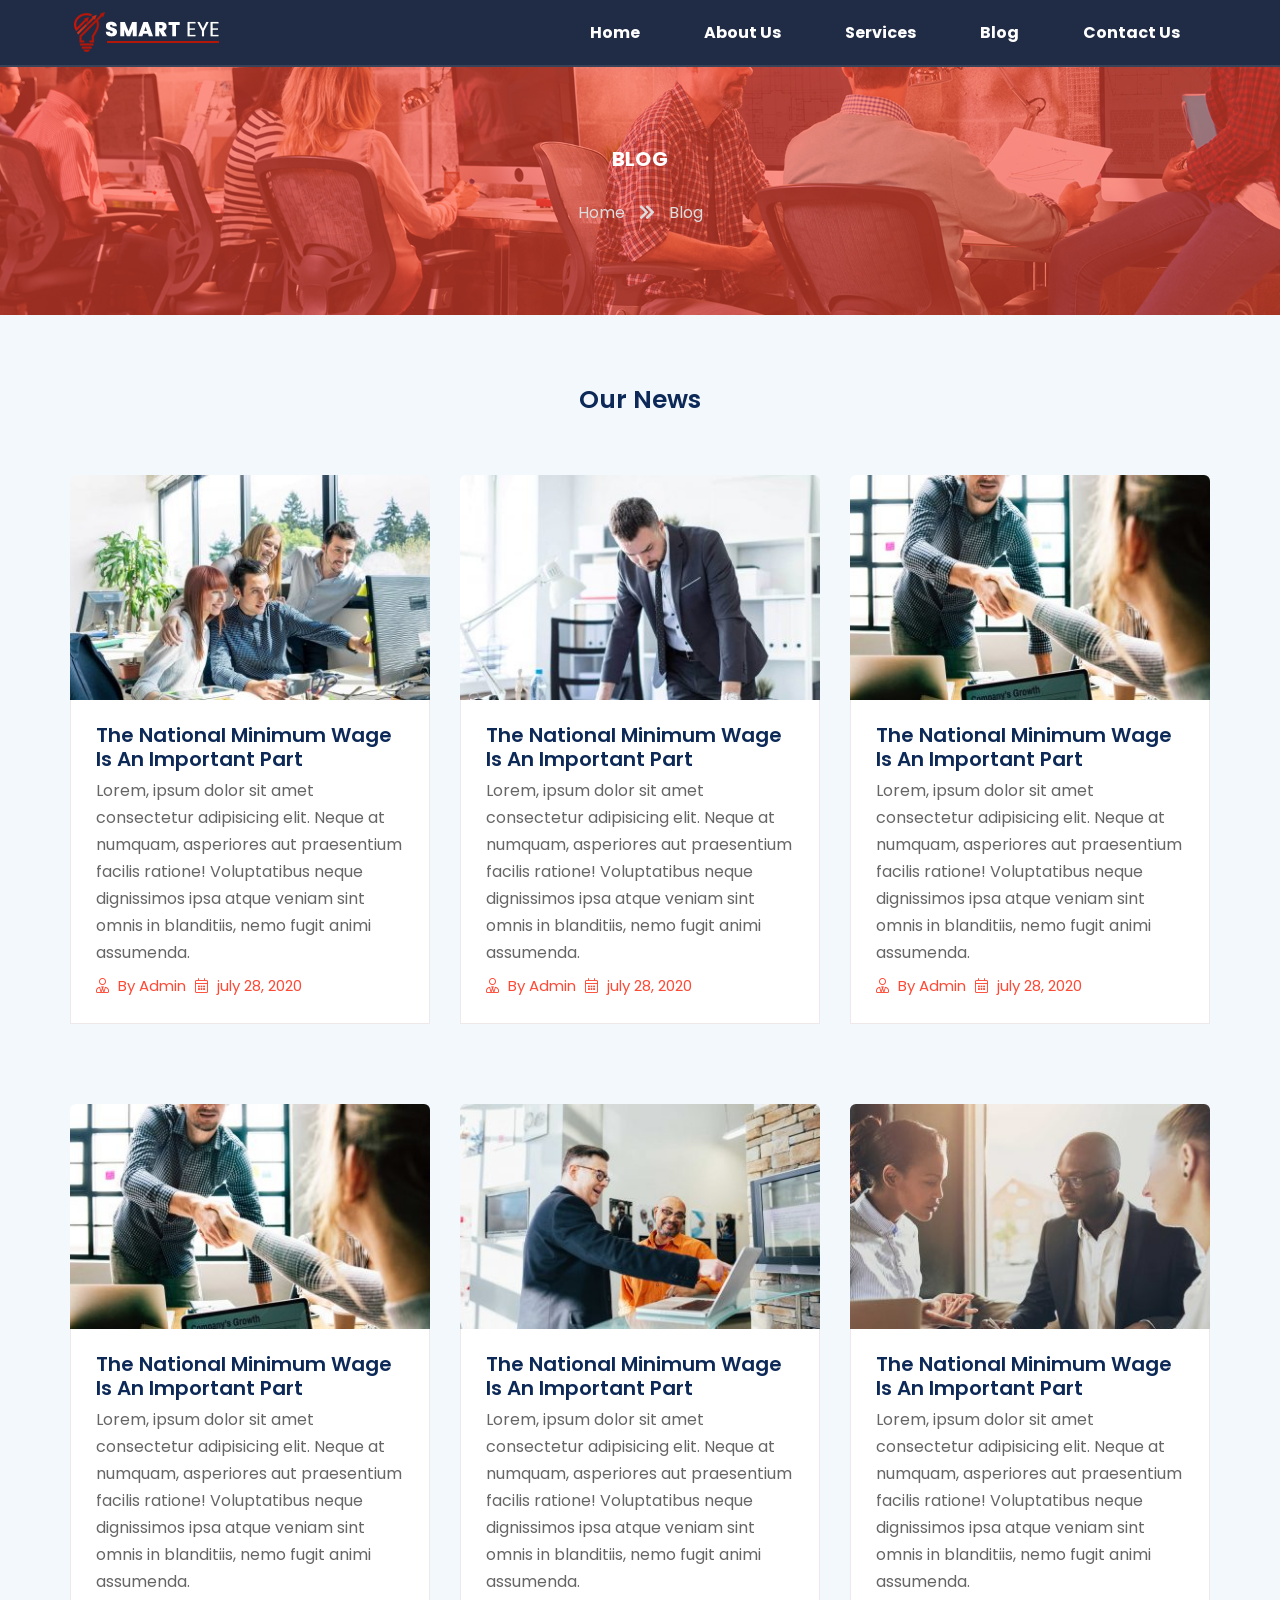
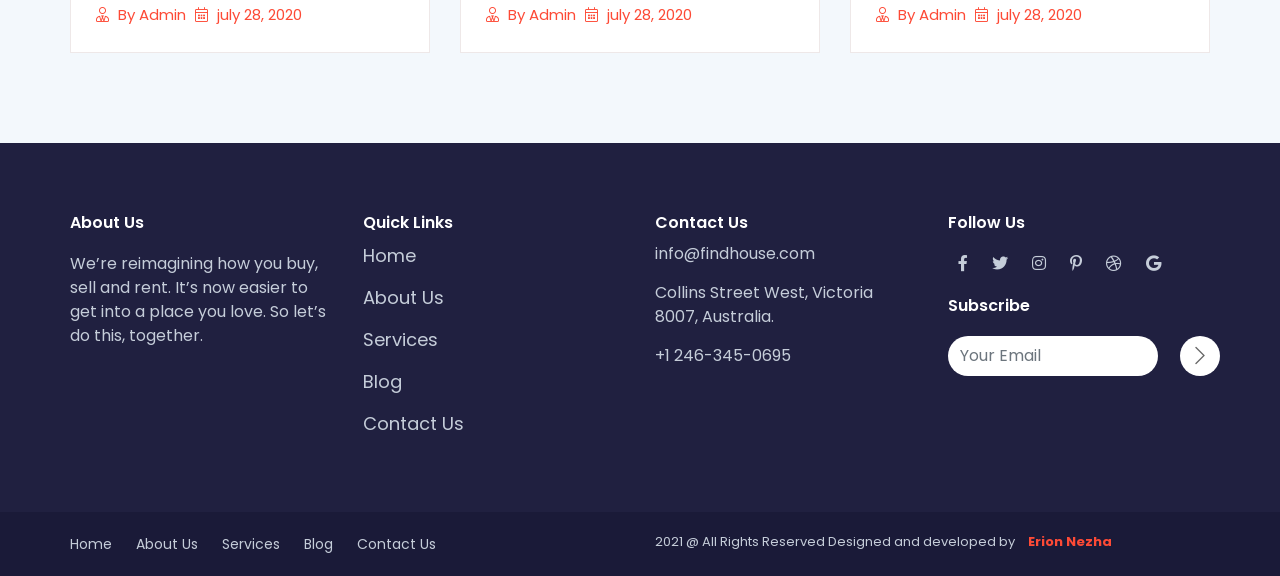
<file: demo/free-it-service-website-template/blog.html>
<!-- Created by Erion Nezha — © 2026 All rights reserved -->
<!doctype html>
    <html lang="eng">
        <head>
            <meta charset="utf-8">
            <meta name="viewport" content="width=device-width, initial-scale=1, shrink-to-fit=no">
            <title>Blog</title>
            <link rel="stylesheet" href="assets/css/bootstrap.min.css">
            <link rel="stylesheet" href="assets/css/plugins/owl.carousel.min.css">
            <link rel="stylesheet" href="assets/font/flaticon.css">
            <link rel="stylesheet" href="assets/css/all.min.css">
            <link rel="stylesheet" href="assets/css/fontawsom-all.min.css">
            <link rel="stylesheet" href="assets/css/style.css">
        </head>

        <body>
            <header>
                <div class="my-nav sub-01">
                    <div class="container">
                        <div class="nav-items">
                            <div class="menu-toggle">
                                <div class="menu-burger"></div>
                            </div>
                            <div class="logo">
                                <img src="assets/images/logo/logo.png">
                            </div>

                            <div class="menu-items">
                                <div class="menu">
                                    <ul>
                                        <li><a href="index.html">Home</a></li>
                                        <li><a href="about-us.html">About Us</a></li>
                                        <li><a href="services.html">Services</a></li>
                                        <li><a href="blog.html">Blog</a></li>
                                        <li><a href="contact-us.html">Contact Us</a></li>
                                    </ul>
                                </div>
                            </div>
                        </div>
                    </div>
                </div>
            </header>

            <main>
                <section class="abt-01">
                    <div class="container">
                        <div class="row">
                            <div class="col-12">
                                <div class="seting">
                                    <h3>Blog</h3>
                                    <ol>
                                        <li>Home <i class="fas fa-chevron-double-right"></i></li>
                                        <li>Blog</li>
                                    </ol>
                                </div>
                            </div>
                        </div>
                    </div>
                </section>

                <section class="bg-06">
                    <div class="container">
                        <div class="row">
                            <div class="col-12">
                                <div class="heading">
                                    <h2>Our News</h2>
                                </div>
                            </div>

                            <div class="col-lg-4 col-md-4 col-sm-6 col-12">
                                <article class="blog-sub">
                                    <div class="blog-content">
                                        <img src="assets/images/blog/1.jpg">
                                    </div>
                                    <div class="blog-content-section">
                                        <div class="blo-content-title">
                                            <h4>The National Minimum Wage Is An Important Part</h4>
                                            <p>Lorem, ipsum dolor sit amet consectetur adipisicing elit. Neque at numquam, asperiores aut
                                                praesentium
                                                facilis ratione! Voluptatibus neque dignissimos ipsa atque veniam sint omnis in blanditiis, nemo
                                                fugit
                                                animi assumenda.</p>
                                        </div>
                                        <div class="blog-admin">
                                            <ol>
                                                <li><i class="fal fa-user-tie"></i> By Admin</li>
                                                <li><i class="fal fa-calendar-alt"></i> july 28, 2020</li>
                                            </ol>
                                        </div>
                                    </div>
                                </article>
                            </div>

                            <div class="col-lg-4 col-md-4 col-sm-6 col-12">
                                <article class="blog-sub">
                                    <div class="blog-content">
                                        <img src="assets/images/blog/2.jpg">
                                    </div>
                                    <div class="blog-content-section">
                                        <div class="blo-content-title">
                                            <h4>The National Minimum Wage Is An Important Part</h4>
                                            <p>Lorem, ipsum dolor sit amet consectetur adipisicing elit. Neque at numquam, asperiores aut
                                                praesentium
                                                facilis ratione! Voluptatibus neque dignissimos ipsa atque veniam sint omnis in blanditiis, nemo
                                                fugit
                                                animi assumenda.</p>
                                        </div>
                                        <div class="blog-admin">
                                            <ol>
                                                <li><i class="fal fa-user-tie"></i> By Admin</li>
                                                <li><i class="fal fa-calendar-alt"></i> july 28, 2020</li>
                                            </ol>
                                        </div>
                                    </div>
                                </article>
                            </div>

                            <div class="col-lg-4 col-md-4 col-sm-6 col-12">
                                <article class="blog-sub">
                                    <div class="blog-content">
                                        <img src="assets/images/blog/3.jpg">
                                    </div>
                                    <div class="blog-content-section">
                                        <div class="blo-content-title">
                                            <h4>The National Minimum Wage Is An Important Part</h4>
                                            <p>Lorem, ipsum dolor sit amet consectetur adipisicing elit. Neque at numquam, asperiores aut
                                                praesentium
                                                facilis ratione! Voluptatibus neque dignissimos ipsa atque veniam sint omnis in blanditiis, nemo
                                                fugit
                                                animi assumenda.</p>
                                        </div>
                                        <div class="blog-admin">
                                            <ol>
                                                <li><i class="fal fa-user-tie"></i> By Admin</li>
                                                <li><i class="fal fa-calendar-alt"></i> july 28, 2020</li>
                                            </ol>
                                        </div>
                                    </div>
                                </article>
                            </div>

                            <div class="col-lg-4 col-md-4 col-sm-6 col-12">
                                <article class="blog-sub">
                                    <div class="blog-content">
                                        <img src="assets/images/blog/4.jpg">
                                    </div>
                                    <div class="blog-content-section">
                                        <div class="blo-content-title">
                                            <h4>The National Minimum Wage Is An Important Part</h4>
                                            <p>Lorem, ipsum dolor sit amet consectetur adipisicing elit. Neque at numquam, asperiores aut
                                                praesentium
                                                facilis ratione! Voluptatibus neque dignissimos ipsa atque veniam sint omnis in blanditiis, nemo
                                                fugit
                                                animi assumenda.</p>
                                        </div>
                                        <div class="blog-admin">
                                            <ol>
                                                <li><i class="fal fa-user-tie"></i> By Admin</li>
                                                <li><i class="fal fa-calendar-alt"></i> july 28, 2020</li>
                                            </ol>
                                        </div>
                                    </div>
                                </article>
                            </div>

                            <div class="col-lg-4 col-md-4 col-sm-6 col-12">
                                <article class="blog-sub">
                                    <div class="blog-content">
                                        <img src="assets/images/blog/5.jpg">
                                    </div>
                                    <div class="blog-content-section">
                                        <div class="blo-content-title">
                                            <h4>The National Minimum Wage Is An Important Part</h4>
                                            <p>Lorem, ipsum dolor sit amet consectetur adipisicing elit. Neque at numquam, asperiores aut
                                                praesentium
                                                facilis ratione! Voluptatibus neque dignissimos ipsa atque veniam sint omnis in blanditiis, nemo
                                                fugit
                                                animi assumenda.</p>
                                        </div>
                                        <div class="blog-admin">
                                            <ol>
                                                <li><i class="fal fa-user-tie"></i> By Admin</li>
                                                <li><i class="fal fa-calendar-alt"></i> july 28, 2020</li>
                                            </ol>
                                        </div>
                                    </div>
                                </article>
                            </div>

                            <div class="col-lg-4 col-md-4 col-sm-6 col-12">
                                <article class="blog-sub">
                                    <div class="blog-content">
                                        <img src="assets/images/blog/6.jpg">
                                    </div>
                                    <div class="blog-content-section">
                                        <div class="blo-content-title">
                                            <h4>The National Minimum Wage Is An Important Part</h4>
                                            <p>Lorem, ipsum dolor sit amet consectetur adipisicing elit. Neque at numquam, asperiores aut
                                                praesentium
                                                facilis ratione! Voluptatibus neque dignissimos ipsa atque veniam sint omnis in blanditiis, nemo
                                                fugit
                                                animi assumenda.</p>
                                        </div>
                                        <div class="blog-admin">
                                            <ol>
                                                <li><i class="fal fa-user-tie"></i> By Admin</li>
                                                <li><i class="fal fa-calendar-alt"></i> july 28, 2020</li>
                                            </ol>
                                        </div>
                                    </div>
                                </article>
                            </div>
                        </div>
                    </div>
                </section>
            </main>

            <footer>
                <div class="container">
                    <div class="row">
                        <div class="col-lg-3 col-md-3 col-sm-6 col-xs-12">
                            <div class="wrapper">
                                <div class="content">
                                    <h2>About Us</h2>
                                    <p>We’re reimagining how you buy, sell and
                                    rent. It’s now easier to get into a place you
                                    love. So let’s do this, together.</p>
                                </div>
                            </div>
                        </div>
                        <div class="col-lg-3 col-md-3 col-sm-6 col-xs-12">
                            <div class="wrapper">
                                <div class="content">
                                    <h2>Quick Links</h2>
                                    <ul>
                                        <li><a href="#">Home</a></li>
                                        <li><a href="#">About Us</a></li>
                                        <li><a href="#">Services</a></li>
                                        <li><a href="#">Blog</a></li>
                                        <li><a href="#">Contact Us</a></li>
                                    </ul>
                                </div>
                            </div>
                        </div>

                        <div class="col-lg-3 col-md-3 col-sm-6 col-xs-12">
                            <div class="wrapper">
                                <div class="content">
                                    <h2>contact us</h2>
                                    <ol>
                                        <li>info@findhouse.com</li>
                                        <li>Collins Street West, Victoria
                                            8007, Australia.</li>
                                        <li>+1 246-345-0695</li>
                                    </ol>
                                </div>
                            </div>
                        </div>

                        <div class="col-lg-3 col-md-3 col-sm-6 col-xs-12">
                            <div class="wrapper">
                                <div class="content">
                                    <h2>follow us</h2>
                                    <div class="social-media">
                                        <ol>
                                            <li><i class="fab fa-facebook-f"></i></li>
                                            <li><i class="fab fa-twitter"></i></li>
                                            <li><i class="fab fa-instagram"></i></li>
                                            <li><i class="fab fa-pinterest-p"></i></li>
                                            <li><i class="fab fa-dribbble"></i></li>
                                            <li><i class="fab fa-google"></i></li>
                                        </ol>
                                    </div>
                                    <h2>subscribe</h2>
                                    <div class="submit-card">
                                        <div class="form-group">
                                            <input class="form-control" name="email" placeholder="Your Email">
                                            <i class="fal fa-chevron-right"></i>
                                        </div>
                                    </div>
                                </div>
                            </div>
                        </div>
                    </div>
                </div>
            </footer>

            <div class="end-footer">
                <div class="container">
                    <div class="row">
                        <div class="col-lg-6 col-md-6 col-sm-12 col-xs-12">
                            <div class="copy-right">
                                <ul>
                                    <li><a href="#">Home</a></li>
                                    <li><a href="#">About Us</a></li>
                                    <li><a href="#">Services</a></li>
                                    <li><a href="#">Blog</a></li>
                                    <li><a href="#">Contact Us</a></li>
                                </ul>
                            </div>
                        </div>
                        <div class="col-lg-6 col-md-6 col-sm-12 col-xs-12">
                            <div class="copy-right">
                                <ol>
                                    <li>2021 @ All Rights Reserved Designed and developed by <a href="#">Erion Nezha</a></li>
                                </ol>
                            </div>
                        </div>
                    </div>
                </div>
            </div>
        </body>
        <script src="assets/js/jquery-3.2.1.min.js"></script>
        <script src="assets/js/bootstrap.min.js"></script>
        <script src="assets/js/plugins/owl.carousel.min.js"></script>
        <script src="assets/js/script.js"></script>
    </html>
</file>
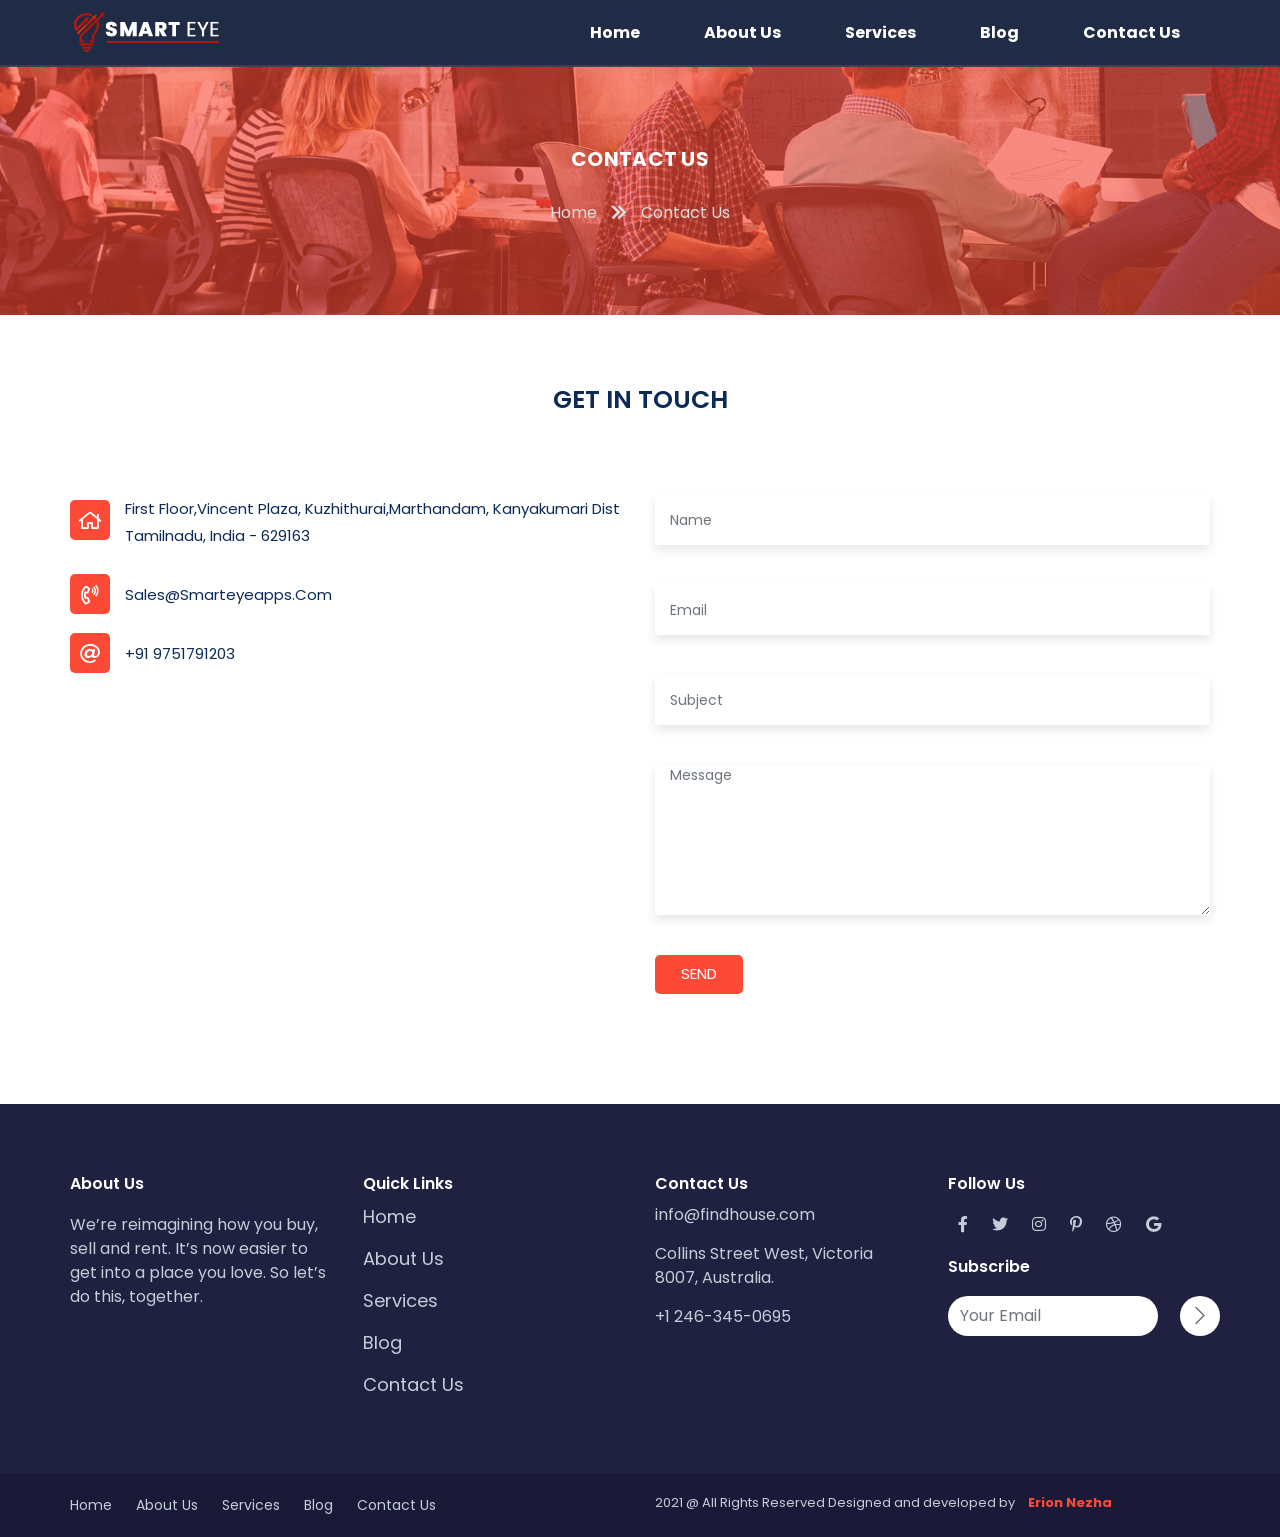
<file: demo/free-it-service-website-template/contact-us.html>
<!-- Created by Erion Nezha — © 2026 All rights reserved -->
<!doctype html>
    <html lang="eng">
        <head>
            <meta charset="utf-8">
            <meta name="viewport" content="width=device-width, initial-scale=1, shrink-to-fit=no">
            <title>Contact Us</title>
            <link rel="stylesheet" href="assets/css/bootstrap.min.css">
            <link rel="stylesheet" href="assets/css/plugins/owl.carousel.min.css">
            <link rel="stylesheet" href="assets/font/flaticon.css">
            <link rel="stylesheet" href="assets/css/all.min.css">
            <link rel="stylesheet" href="assets/css/fontawsom-all.min.css">
            <link rel="stylesheet" href="assets/css/style.css">
        </head>

        <body>
            <header>
                <div class="my-nav sub-01">
                    <div class="container">
                        <div class="nav-items">
                            <div class="menu-toggle">
                                <div class="menu-burger"></div>
                            </div>
                            <div class="logo">
                                <img src="assets/images/logo/logo.png">
                            </div>

                            <div class="menu-items">
                                <div class="menu">
                                    <ul>
                                        <li><a href="index.html">Home</a></li>
                                        <li><a href="about-us.html">About Us</a></li>
                                        <li><a href="services.html">Services</a></li>
                                        <li><a href="blog.html">Blog</a></li>
                                        <li><a href="contact-us.html">Contact Us</a></li>
                                    </ul>
                                </div>
                            </div>
                        </div>
                    </div>
                </div>
            </header>

            <main>
                <section class="abt-01">
                    <div class="container">
                        <div class="row">
                            <div class="col-12">
                                <div class="seting">
                                    <h3>Contact Us</h3>
                                    <ol>
                                        <li>Home <i class="fas fa-chevron-double-right"></i></li>
                                        <li>Contact Us</li>
                                    </ol>
                                </div>
                            </div>
                        </div>
                    </div>
                </section>

                <section class="bg-001">
                    <div class="container">
                        <div class="row">
                            <div class="col-12">
                                <div class="heading">
                                    <h2>GET IN TOUCH</h2>
                                </div>
                            </div>

                            <div class="col-lg-6 col-md-6 col-12">
                                <div class="contact-box">
                                    <ul>
                                        <li>First Floor,Vincent Plaza, Kuzhithurai,Marthandam, Kanyakumari Dist
                                            Tamilnadu, India - 629163</li>
                                        <li>sales@smarteyeapps.com</li>
                                        <li>+91 9751791203</li>
                                    </ul>
                                </div>
                            </div>

                            <div class="col-lg-6 col-md-6 col-12">
                                <div class="contact-box">
                                    <form action="" class="my-form">
                                        <div class="form-group">
                                            <input type="name" class="form-control" placeholder="Name">
                                        </div>

                                        <div class="form-group">
                                            <input type="email" class="form-control" placeholder="Email">
                                        </div>

                                        <div class="form-group">
                                            <input type="text" class="form-control" placeholder="Subject">
                                        </div>

                                        <div class="form-group">
                                            <textarea class="form-control" name="message" placeholder="Message"></textarea>
                                        </div>

                                        <div class="form-group">
                                            <div class="link">
                                                <a href="#">Send</a>
                                            </div>
                                        </div>
                                    </form>
                                </div>
                            </div>
                        </div>
                    </div>
                </section>
            </main>

            <footer>
                <div class="container">
                    <div class="row">
                        <div class="col-lg-3 col-md-3 col-sm-6 col-xs-12">
                            <div class="wrapper">
                                <div class="content">
                                    <h2>About Us</h2>
                                    <p>We’re reimagining how you buy, sell and
                                    rent. It’s now easier to get into a place you
                                    love. So let’s do this, together.</p>
                                </div>
                            </div>
                        </div>
                        <div class="col-lg-3 col-md-3 col-sm-6 col-xs-12">
                            <div class="wrapper">
                                <div class="content">
                                    <h2>Quick Links</h2>
                                    <ul>
                                        <li><a href="#">Home</a></li>
                                        <li><a href="#">About Us</a></li>
                                        <li><a href="#">Services</a></li>
                                        <li><a href="#">Blog</a></li>
                                        <li><a href="#">Contact Us</a></li>
                                    </ul>
                                </div>
                            </div>
                        </div>

                        <div class="col-lg-3 col-md-3 col-sm-6 col-xs-12">
                            <div class="wrapper">
                                <div class="content">
                                    <h2>contact us</h2>
                                    <ol>
                                        <li>info@findhouse.com</li>
                                        <li>Collins Street West, Victoria
                                            8007, Australia.</li>
                                        <li>+1 246-345-0695</li>
                                    </ol>
                                </div>
                            </div>
                        </div>

                        <div class="col-lg-3 col-md-3 col-sm-6 col-xs-12">
                            <div class="wrapper">
                                <div class="content">
                                    <h2>follow us</h2>
                                    <div class="social-media">
                                        <ol>
                                            <li><i class="fab fa-facebook-f"></i></li>
                                            <li><i class="fab fa-twitter"></i></li>
                                            <li><i class="fab fa-instagram"></i></li>
                                            <li><i class="fab fa-pinterest-p"></i></li>
                                            <li><i class="fab fa-dribbble"></i></li>
                                            <li><i class="fab fa-google"></i></li>
                                        </ol>
                                    </div>
                                    <h2>subscribe</h2>
                                    <div class="submit-card">
                                        <div class="form-group">
                                            <input class="form-control" name="email" placeholder="Your Email">
                                            <i class="fal fa-chevron-right"></i>
                                        </div>
                                    </div>
                                </div>
                            </div>
                        </div>
                    </div>
                </div>
            </footer>

            <div class="end-footer">
                <div class="container">
                    <div class="row">
                        <div class="col-lg-6 col-md-6 col-sm-12 col-xs-12">
                            <div class="copy-right">
                                <ul>
                                    <li><a href="#">Home</a></li>
                                    <li><a href="#">About Us</a></li>
                                    <li><a href="#">Services</a></li>
                                    <li><a href="#">Blog</a></li>
                                    <li><a href="#">Contact Us</a></li>
                                </ul>
                            </div>
                        </div>
                        <div class="col-lg-6 col-md-6 col-sm-12 col-xs-12">
                            <div class="copy-right">
                                <ol>
                                    <li>2021 @ All Rights Reserved Designed and developed by <a href="#">Erion Nezha</a></li>
                                </ol>
                            </div>
                        </div>
                    </div>
                </div>
            </div>
        </body>
        <script src="assets/js/jquery-3.2.1.min.js"></script>
        <script src="assets/js/bootstrap.min.js"></script>
        <script src="assets/js/plugins/owl.carousel.min.js"></script>
        <script src="assets/js/script.js"></script>
    </html>
</file>
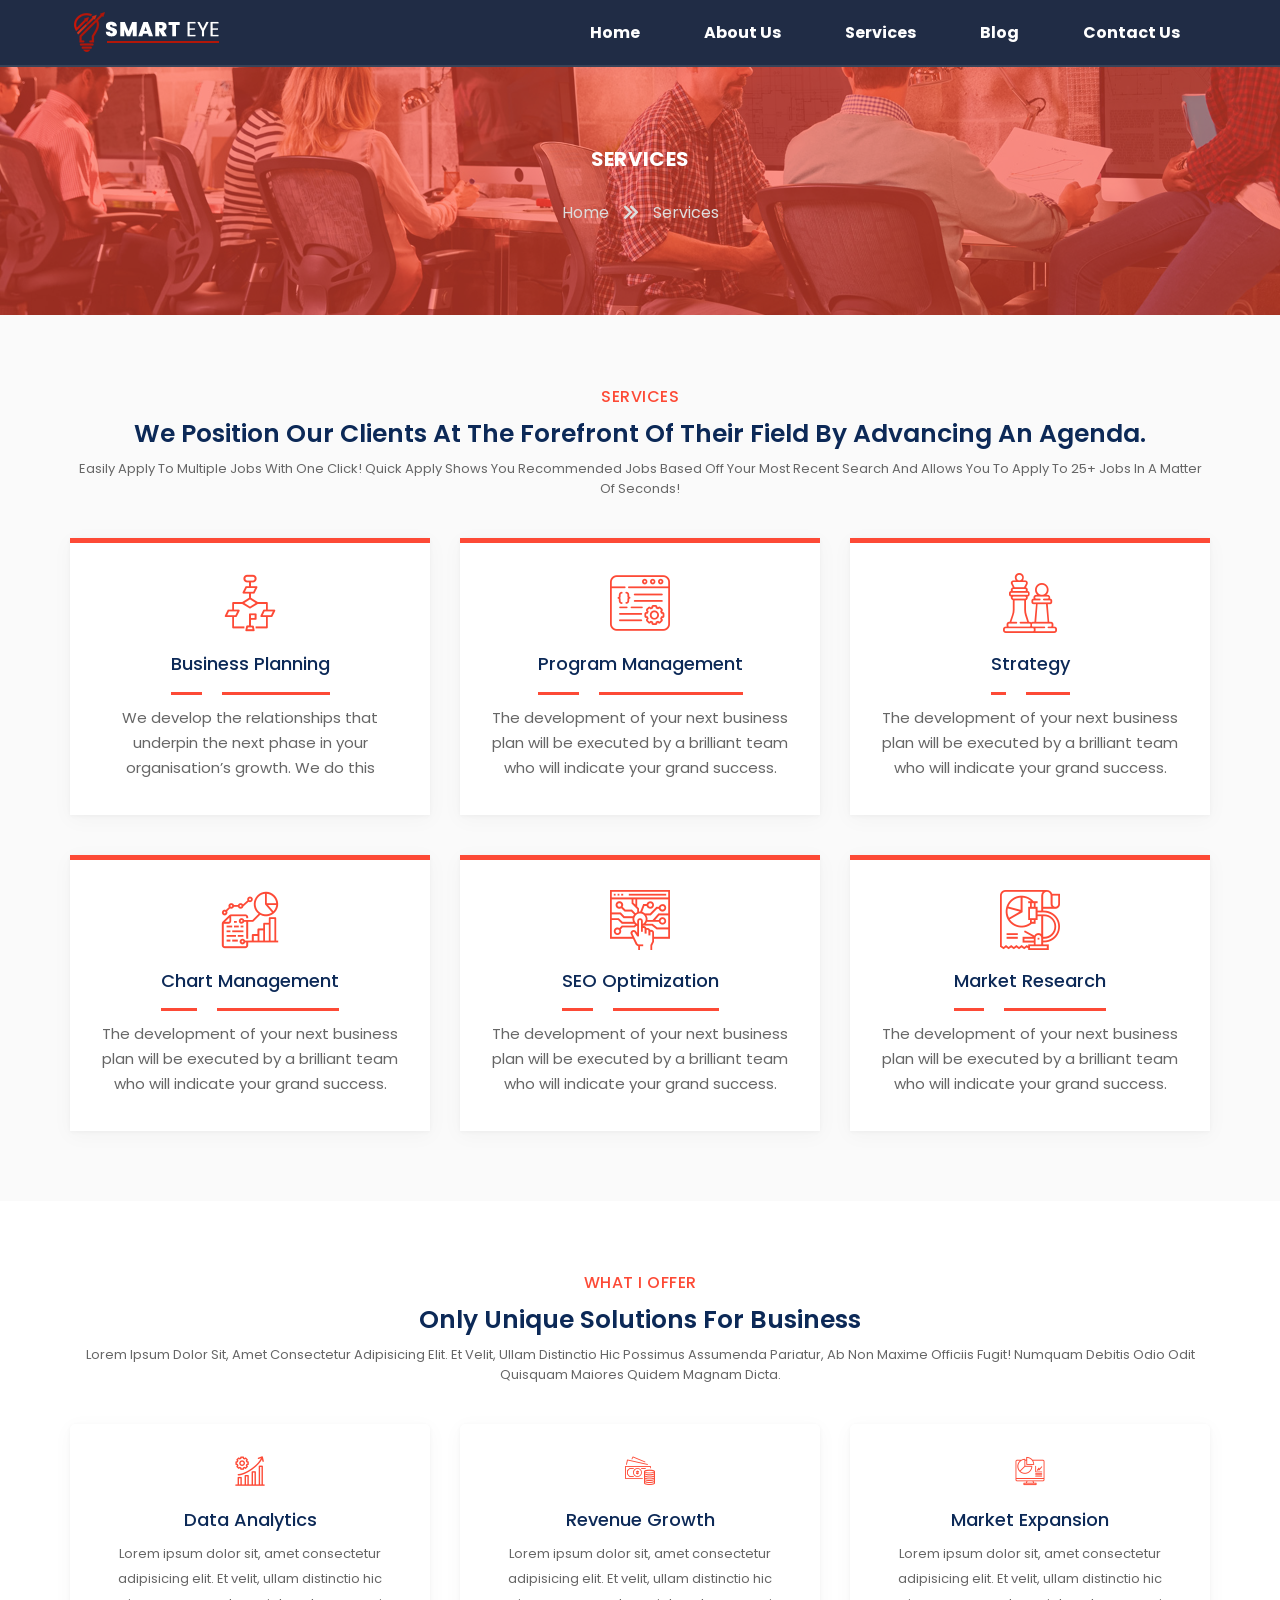
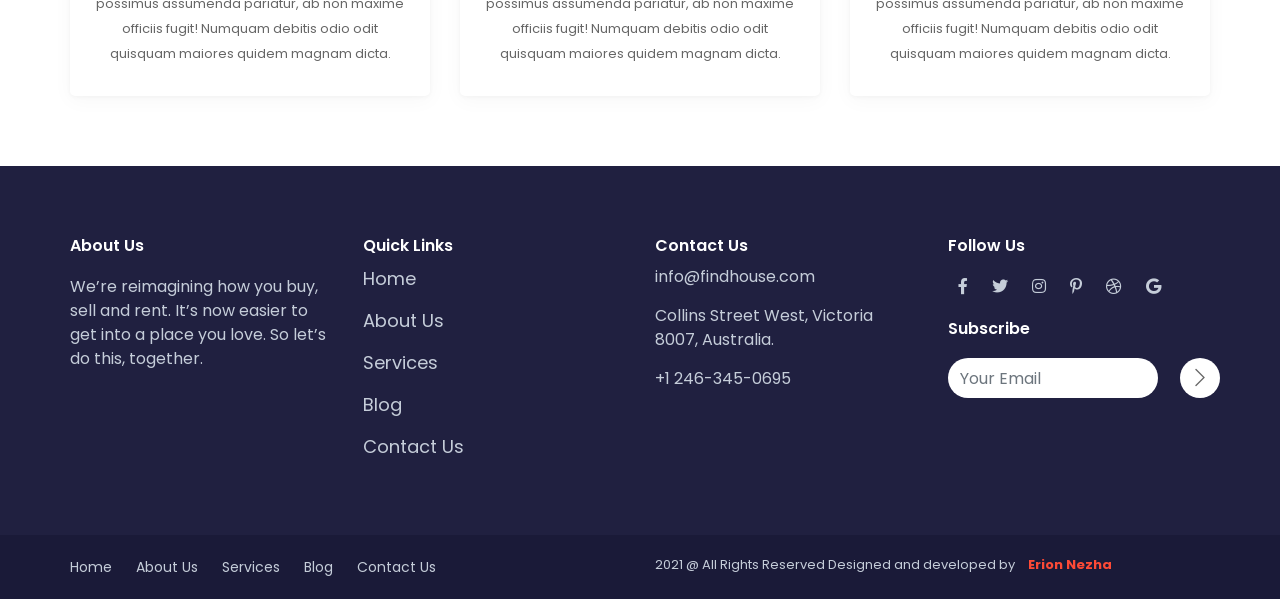
<file: demo/free-it-service-website-template/services.html>
<!-- Created by Erion Nezha — © 2026 All rights reserved -->
<!doctype html>
    <html lang="eng">
        <head>
            <meta charset="utf-8">
            <meta name="viewport" content="width=device-width, initial-scale=1, shrink-to-fit=no">
            <title>Services</title>
            <link rel="stylesheet" href="assets/css/bootstrap.min.css">
            <link rel="stylesheet" href="assets/css/plugins/owl.carousel.min.css">
            <link rel="stylesheet" href="assets/font/flaticon.css">
            <link rel="stylesheet" href="assets/css/all.min.css">
            <link rel="stylesheet" href="assets/css/fontawsom-all.min.css">
            <link rel="stylesheet" href="assets/css/style.css">
        </head>

        <body>
            <header>
                <div class="my-nav sub-01">
                    <div class="container">
                        <div class="nav-items">
                            <div class="menu-toggle">
                                <div class="menu-burger"></div>
                            </div>
                            <div class="logo">
                                <img src="assets/images/logo/logo.png">
                            </div>

                            <div class="menu-items">
                                <div class="menu">
                                    <ul>
                                        <li><a href="index.html">Home</a></li>
                                        <li><a href="about-us.html">About Us</a></li>
                                        <li><a href="services.html">Services</a></li>
                                        <li><a href="blog.html">Blog</a></li>
                                        <li><a href="contact-us.html">Contact Us</a></li>
                                    </ul>
                                </div>
                            </div>
                        </div>
                    </div>
                </div>
            </header>

            <main>
                <section class="abt-01">
                    <div class="container">
                        <div class="row">
                            <div class="col-12">
                                <div class="seting">
                                    <h3>Services</h3>
                                    <ol>
                                        <li>Home <i class="fas fa-chevron-double-right"></i></li>
                                        <li>Services</li>
                                    </ol>
                                </div>
                            </div>
                        </div>
                    </div>
                </section>

                <section class="bg-03">
                    <div class="container">
                        <div class="row">
                            <div class="col-12">
                                <div class="heading">
                                    <span>Services</span>
                                    <h2>We position our clients at the forefront of their field 
                                    by advancing an agenda.</h2>
                                    <p>Easily apply to multiple jobs with one click! Quick Apply shows you 
                                    recommended jobs based off your most recent search and allows you to 
                                    apply to 25+ jobs in a matter of seconds!</p>
                                </div>
                            </div>

                            <div class="col-md-4 col-sm-6">
                                <div class="wrapper">
                                    <div class="content">
                                        <i class="flaticon-flowchart"></i>
                                        <h4>Business Planning</h4>
                                        <p> We develop the relationships that underpin the next phase in your 
                                        organisation’s growth. We do this</p>
                                    </div>
                                </div>
                            </div>

                            <div class="col-md-4 col-sm-6">
                                <div class="wrapper">
                                    <div class="content">
                                        <i class="flaticon-coding"></i>
                                        <h4>Program management</h4>
                                        <p>The development of your next business plan will be executed by 
                                        a brilliant team who will indicate your grand success.</p>
                                    </div>
                                </div>
                            </div>

                            <div class="col-md-4 col-sm-6">
                                <div class="wrapper">
                                    <div class="content">
                                        <i class="flaticon-chess-pieces"></i>
                                        <h4>Strategy</h4>
                                        <p>The development of your next business plan will be executed by 
                                        a brilliant team who will indicate your grand success.</p>
                                    </div>
                                </div>
                            </div>

                            <div class="col-md-4 col-sm-6">
                                <div class="wrapper">
                                    <div class="content">
                                        <i class="flaticon-research"></i>
                                        <h4>chart management</h4>
                                        <p>The development of your next business plan will be executed by 
                                        a brilliant team who will indicate your grand success.</p>
                                    </div>
                                </div>
                            </div>

                            <div class="col-md-4 col-sm-6">
                                <div class="wrapper">
                                    <div class="content">
                                        <i class="flaticon-optimization"></i>
                                        <h4>SEO Optimization</h4>
                                        <p>The development of your next business plan will be executed by 
                                        a brilliant team who will indicate your grand success.</p>
                                    </div>
                                </div>
                            </div>

                            <div class="col-md-4 col-sm-6">
                                <div class="wrapper">
                                    <div class="content">
                                        <i class="flaticon-market-research"></i>
                                        <h4>Market Research</h4>
                                        <p>The development of your next business plan will be executed by 
                                        a brilliant team who will indicate your grand success.</p>
                                    </div>
                                </div>
                            </div>
                        </div>
                    </div>
                </section>

                <section class="bg-01">
                    <div class="container">
                        <div class="row">
                            <div class="col-12">
                                <div class="heading">
                                    <span>What I Offer</span>
                                    <h2>Only unique solutions for business</h2>
                                    <p>Lorem ipsum dolor sit, amet consectetur adipisicing elit. Et velit, 
                                    ullam distinctio hic possimus assumenda pariatur, ab non maxime officiis 
                                    fugit! Numquam debitis odio odit quisquam maiores quidem magnam dicta.</p>
                                </div>
                            </div>

                            <div class="col-lg-4 col-md-4 col-sm-6 col-xs-12">
                                <div class="wrapper">
                                    <div class="icons">
                                        <i class="flaticon-data-driven"></i>
                                    </div>
                                    <div class="content w-100">
                                        <h4>Data Analytics</h4>
                                        <p>Lorem ipsum dolor sit, amet consectetur adipisicing elit. Et velit, 
                                        ullam distinctio hic possimus assumenda pariatur, ab non maxime officiis 
                                        fugit! Numquam debitis odio odit quisquam maiores quidem magnam dicta.</p>
                                    </div>
                                </div>
                            </div>

                            <div class="col-lg-4 col-md-4 col-sm-6 col-xs-12">
                                <div class="wrapper">
                                    <div class="icons">
                                        <i class="flaticon-money"></i>
                                    </div>
                                    <div class="content w-100">
                                        <h4>Revenue Growth</h4>
                                        <p>Lorem ipsum dolor sit, amet consectetur adipisicing elit. Et velit, 
                                        ullam distinctio hic possimus assumenda pariatur, ab non maxime officiis 
                                        fugit! Numquam debitis odio odit quisquam maiores quidem magnam dicta.</p>
                                    </div>
                                </div>
                            </div>

                            <div class="col-lg-4 col-md-4 col-sm-6 col-xs-12">
                                <div class="wrapper">
                                    <div class="icons">
                                        <i class="flaticon-computer"></i>
                                    </div>
                                    <div class="content w-100">
                                        <h4>Market Expansion</h4>
                                        <p>Lorem ipsum dolor sit, amet consectetur adipisicing elit. Et velit, 
                                        ullam distinctio hic possimus assumenda pariatur, ab non maxime officiis 
                                        fugit! Numquam debitis odio odit quisquam maiores quidem magnam dicta.</p>
                                    </div>
                                </div>
                            </div>
                        </div>
                    </div>
                </section>
            </main>

            <footer>
                <div class="container">
                    <div class="row">
                        <div class="col-lg-3 col-md-3 col-sm-6 col-xs-12">
                            <div class="wrapper">
                                <div class="content">
                                    <h2>About Us</h2>
                                    <p>We’re reimagining how you buy, sell and
                                    rent. It’s now easier to get into a place you
                                    love. So let’s do this, together.</p>
                                </div>
                            </div>
                        </div>
                        <div class="col-lg-3 col-md-3 col-sm-6 col-xs-12">
                            <div class="wrapper">
                                <div class="content">
                                    <h2>Quick Links</h2>
                                    <ul>
                                        <li><a href="#">Home</a></li>
                                        <li><a href="#">About Us</a></li>
                                        <li><a href="#">Services</a></li>
                                        <li><a href="#">Blog</a></li>
                                        <li><a href="#">Contact Us</a></li>
                                    </ul>
                                </div>
                            </div>
                        </div>

                        <div class="col-lg-3 col-md-3 col-sm-6 col-xs-12">
                            <div class="wrapper">
                                <div class="content">
                                    <h2>contact us</h2>
                                    <ol>
                                        <li>info@findhouse.com</li>
                                        <li>Collins Street West, Victoria
                                            8007, Australia.</li>
                                        <li>+1 246-345-0695</li>
                                    </ol>
                                </div>
                            </div>
                        </div>

                        <div class="col-lg-3 col-md-3 col-sm-6 col-xs-12">
                            <div class="wrapper">
                                <div class="content">
                                    <h2>follow us</h2>
                                    <div class="social-media">
                                        <ol>
                                            <li><i class="fab fa-facebook-f"></i></li>
                                            <li><i class="fab fa-twitter"></i></li>
                                            <li><i class="fab fa-instagram"></i></li>
                                            <li><i class="fab fa-pinterest-p"></i></li>
                                            <li><i class="fab fa-dribbble"></i></li>
                                            <li><i class="fab fa-google"></i></li>
                                        </ol>
                                    </div>
                                    <h2>subscribe</h2>
                                    <div class="submit-card">
                                        <div class="form-group">
                                            <input class="form-control" name="email" placeholder="Your Email">
                                            <i class="fal fa-chevron-right"></i>
                                        </div>
                                    </div>
                                </div>
                            </div>
                        </div>
                    </div>
                </div>
            </footer>

            <div class="end-footer">
                <div class="container">
                    <div class="row">
                        <div class="col-lg-6 col-md-6 col-sm-12 col-xs-12">
                            <div class="copy-right">
                                <ul>
                                    <li><a href="#">Home</a></li>
                                    <li><a href="#">About Us</a></li>
                                    <li><a href="#">Services</a></li>
                                    <li><a href="#">Blog</a></li>
                                    <li><a href="#">Contact Us</a></li>
                                </ul>
                            </div>
                        </div>
                        <div class="col-lg-6 col-md-6 col-sm-12 col-xs-12">
                            <div class="copy-right">
                                <ol>
                                    <li>2021 @ All Rights Reserved Designed and developed by <a href="#">Erion Nezha</a></li>
                                </ol>
                            </div>
                        </div>
                    </div>
                </div>
            </div>
        </body>
        <script src="assets/js/jquery-3.2.1.min.js"></script>
        <script src="assets/js/bootstrap.min.js"></script>
        <script src="assets/js/plugins/owl.carousel.min.js"></script>
        <script src="assets/js/script.js"></script>
    </html>
</file>
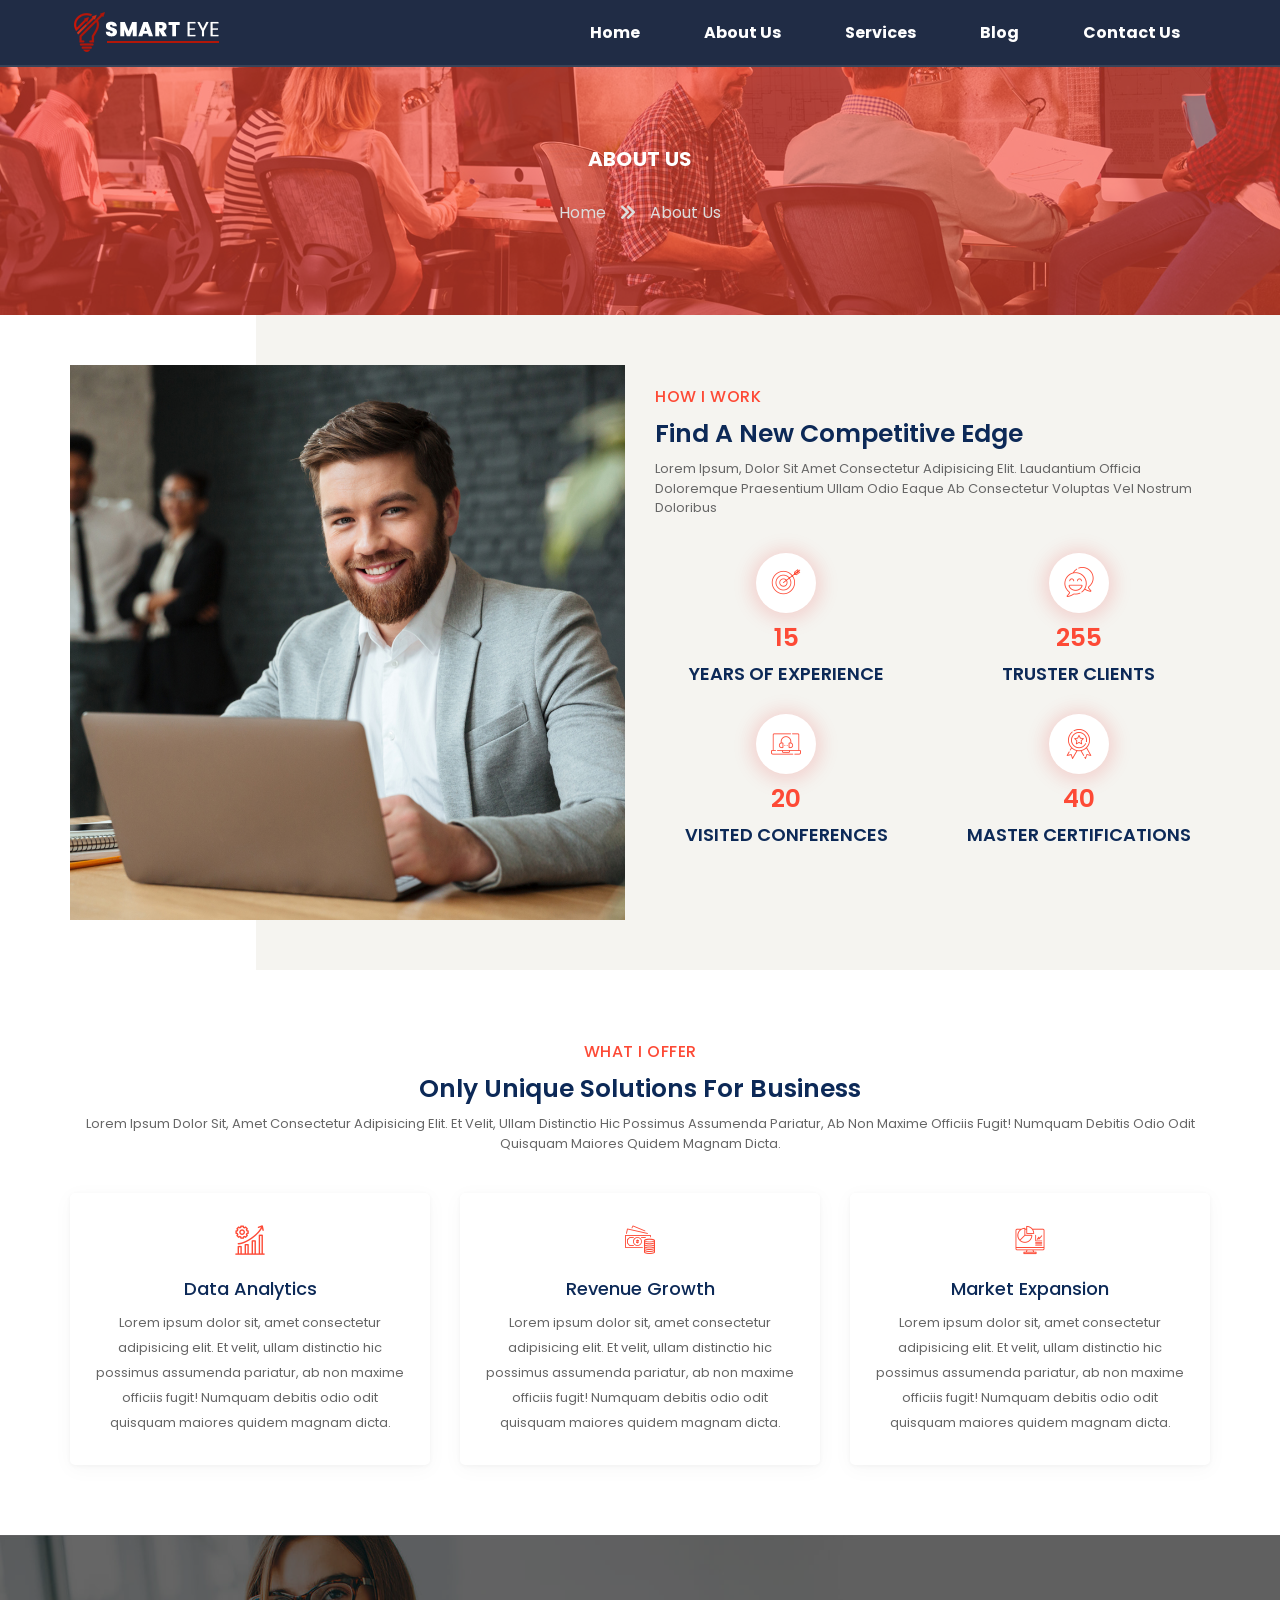
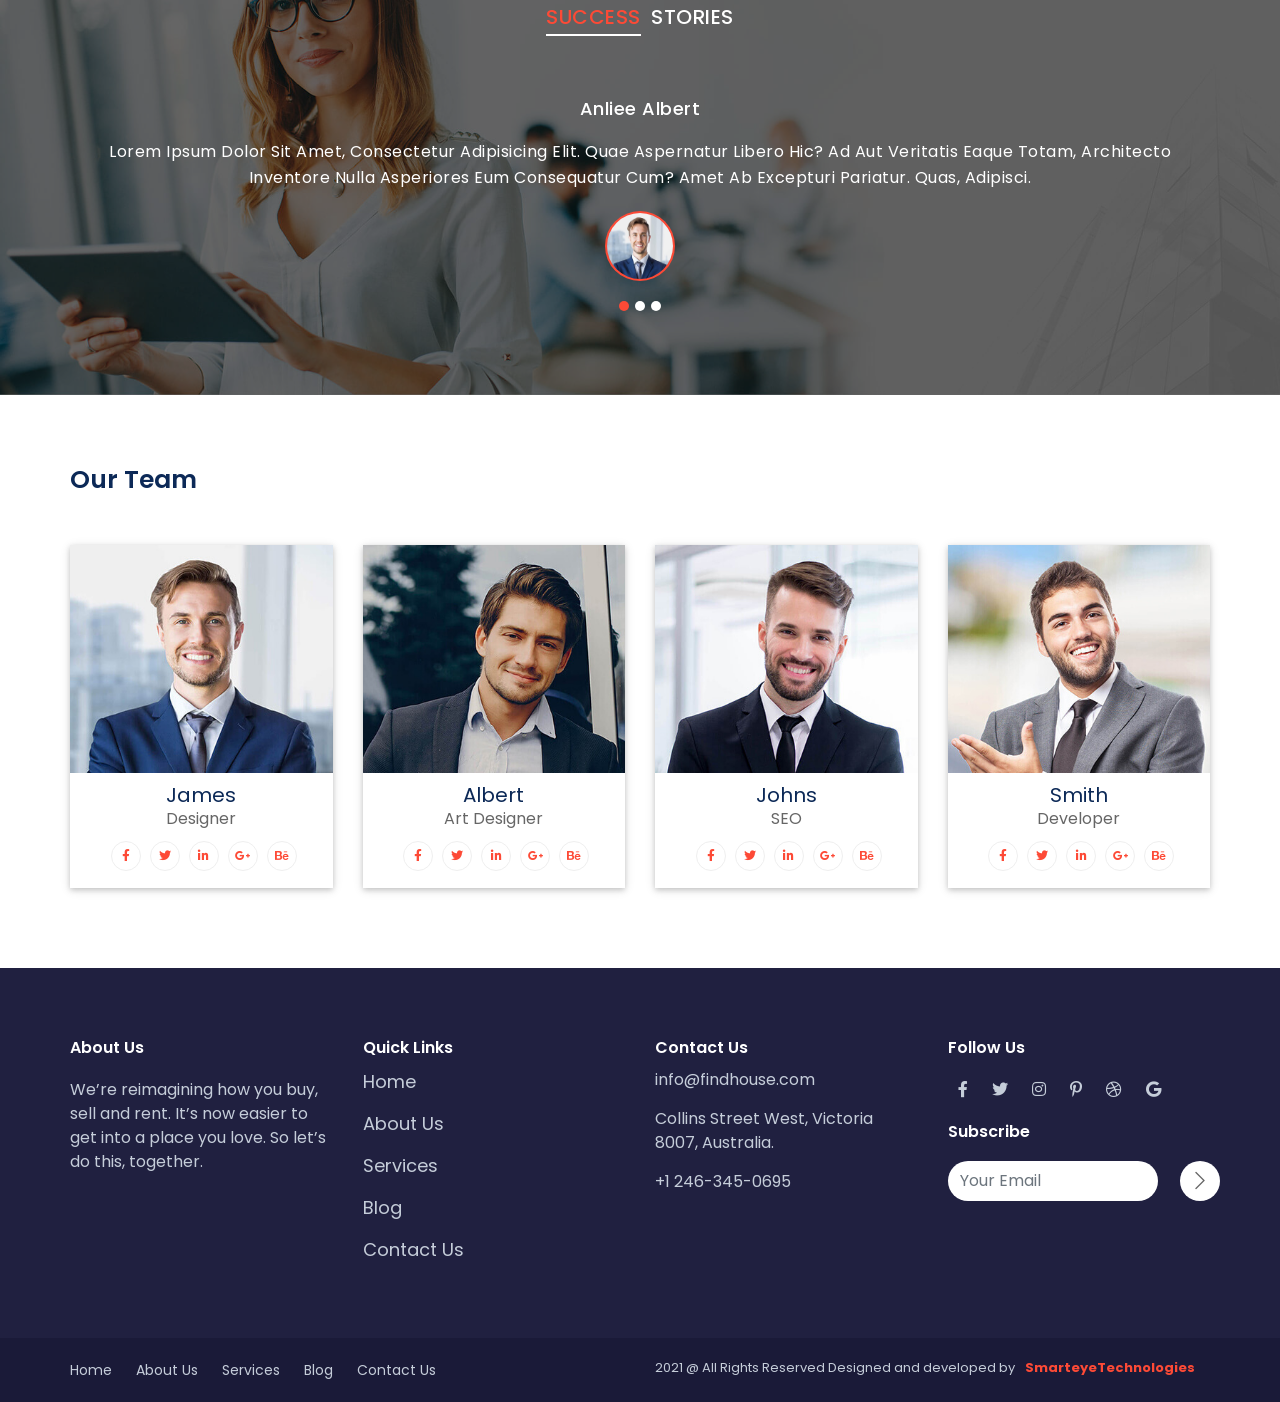
<file: original/@codingtemplate it site web/free-it-service-website-template/about-us.html>
<!doctype html>
    <html lang="eng">
        <head>
            <meta charset="utf-8">
            <meta name="viewport" content="width=device-width, initial-scale=1, shrink-to-fit=no">
            <title>About Us</title>
            <link rel="stylesheet" href="assets/css/bootstrap.min.css">
            <link rel="stylesheet" href="assets/css/plugins/owl.carousel.min.css">
            <link rel="stylesheet" href="assets/font/flaticon.css">
            <link rel="stylesheet" href="assets/css/all.min.css">
            <link rel="stylesheet" href="assets/css/fontawsom-all.min.css">
            <link rel="stylesheet" href="assets/css/style.css">
        </head>

        <body>
            <header>
                <div class="my-nav sub-01">
                    <div class="container">
                        <div class="nav-items">
                            <div class="menu-toggle">
                                <div class="menu-burger"></div>
                            </div>
                            <div class="logo">
                                <img src="assets/images/logo/logo.png">
                            </div>

                            <div class="menu-items">
                                <div class="menu">
                                    <ul>
                                        <li><a href="index.html">Home</a></li>
                                        <li><a href="about-us.html">About Us</a></li>
                                        <li><a href="services.html">Services</a></li>
                                        <li><a href="blog.html">Blog</a></li>
                                        <li><a href="contact-us.html">Contact Us</a></li>
                                    </ul>
                                </div>
                            </div>
                        </div>
                    </div>
                </div>
            </header>

            <main>
                <section class="abt-01">
                    <div class="container">
                        <div class="row">
                            <div class="col-12">
                                <div class="seting">
                                    <h3>About us</h3>
                                    <ol>
                                        <li>Home <i class="fas fa-chevron-double-right"></i></li>
                                        <li>About Us</li>
                                    </ol>
                                </div>
                            </div>
                        </div>
                    </div>
                </section>

                <section class="bg-02">
                    <div class="container">
                        <div class="row">
                            <div class="col-md-6">
                                <div class="image">
                                    <img src="assets/images/abt-img/1000-1000.jpg">
                                </div>
                            </div>
                            <div class="col-md-6">
                                <div class="heading">
                                    <span>How i work</span>
                                    <h2>find a new competitive edge</h2>
                                    <p>Lorem ipsum, dolor sit amet consectetur adipisicing elit. 
                                    Laudantium officia doloremque praesentium ullam odio eaque ab 
                                    consectetur voluptas vel nostrum doloribus</p>
                                </div>

                                <div class="wrapper">
                                    <div class="row">
                                        <div class="col-md-6 col-sm-12">
                                            <div class="icon">
                                                <i class="flaticon-archer"></i>
                                                <h4>15</h4>
                                                <h5>years of experience</h5>
                                            </div>
                                        </div>

                                        <div class="col-md-6 col-sm-12">
                                            <div class="icon">
                                                <i class="flaticon-customer-satisfaction"></i>
                                                <h4>255</h4>
                                                <h5>truster clients</h5>
                                            </div>
                                        </div>

                                        <div class="col-md-6 col-sm-12">
                                            <div class="icon">
                                                <i class="flaticon-video-call"></i>
                                                <h4>20</h4>
                                                <h5>visited Conferences</h5>
                                            </div>
                                        </div>

                                        <div class="col-md-6 col-sm-12">
                                            <div class="icon">
                                                <i class="flaticon-medal"></i>
                                                <h4>40</h4>
                                                <h5>master certifications</h5>
                                            </div>
                                        </div>
                                    </div>
                                </div>
                            </div>
                        </div>
                    </div>
                </section>

                <section class="bg-01">
                    <div class="container">
                        <div class="row">
                            <div class="col-12">
                                <div class="heading">
                                    <span>What I Offer</span>
                                    <h2>Only unique solutions for business</h2>
                                    <p>Lorem ipsum dolor sit, amet consectetur adipisicing elit. Et velit, 
                                    ullam distinctio hic possimus assumenda pariatur, ab non maxime officiis 
                                    fugit! Numquam debitis odio odit quisquam maiores quidem magnam dicta.</p>
                                </div>
                            </div>

                            <div class="col-lg-4 col-md-4 col-sm-6 col-xs-12">
                                <div class="wrapper">
                                    <div class="icons">
                                        <i class="flaticon-data-driven"></i>
                                    </div>
                                    <div class="content w-100">
                                        <h4>Data Analytics</h4>
                                        <p>Lorem ipsum dolor sit, amet consectetur adipisicing elit. Et velit, 
                                        ullam distinctio hic possimus assumenda pariatur, ab non maxime officiis 
                                        fugit! Numquam debitis odio odit quisquam maiores quidem magnam dicta.</p>
                                    </div>
                                </div>
                            </div>

                            <div class="col-lg-4 col-md-4 col-sm-6 col-xs-12">
                                <div class="wrapper">
                                    <div class="icons">
                                        <i class="flaticon-money"></i>
                                    </div>
                                    <div class="content w-100">
                                        <h4>Revenue Growth</h4>
                                        <p>Lorem ipsum dolor sit, amet consectetur adipisicing elit. Et velit, 
                                        ullam distinctio hic possimus assumenda pariatur, ab non maxime officiis 
                                        fugit! Numquam debitis odio odit quisquam maiores quidem magnam dicta.</p>
                                    </div>
                                </div>
                            </div>

                            <div class="col-lg-4 col-md-4 col-sm-6 col-xs-12">
                                <div class="wrapper">
                                    <div class="icons">
                                        <i class="flaticon-computer"></i>
                                    </div>
                                    <div class="content w-100">
                                        <h4>Market Expansion</h4>
                                        <p>Lorem ipsum dolor sit, amet consectetur adipisicing elit. Et velit, 
                                        ullam distinctio hic possimus assumenda pariatur, ab non maxime officiis 
                                        fugit! Numquam debitis odio odit quisquam maiores quidem magnam dicta.</p>
                                    </div>
                                </div>
                            </div>
                        </div>
                    </div>
                </section>

                <section class="textimonial-client">
                    <div class="container">
                        <div class="row">
                            <div class="col-12">
                                <div class="heading">
                                    <h2><span>Success</span> stories</h2>
                                </div>
                            </div>
                            <div class="col-12">
                                <div class="wrapper">
                                    <div id="custCarousel-02" class="carousel slide" data-ride="carousel">
                                        <div class="carousel-inner">
                                            <div class="carousel-item active">
                                                <div class="content">
                                                    <h3>Anliee Albert</h3>
                                                    <p>Lorem ipsum dolor sit amet, consectetur adipisicing elit. Quae aspernatur 
                                                    libero hic? Ad aut veritatis eaque totam, architecto inventore nulla 
                                                    asperiores eum consequatur cum? Amet ab excepturi pariatur. Quas, adipisci.</p>
                                                    <a><img src="assets/images/team/1.jpg"></a>
                                                </div>
                                            </div>
                                            <div class="carousel-item">
                                                <div class="content">
                                                    <h3>Anliee Albert</h3>
                                                    <p>Lorem ipsum dolor sit amet, consectetur adipisicing elit. Quae aspernatur 
                                                    libero hic? Ad aut veritatis eaque totam, architecto inventore nulla 
                                                    asperiores eum consequatur cum? Amet ab excepturi pariatur. Quas, adipisci.</p>
                                                    <a><img src="assets/images/team/2.jpg"></a>
                                                </div>
                                            </div>
                                            <div class="carousel-item">
                                                <div class="content">
                                                    <h3>Anliee Albert</h3>
                                                    <p>Lorem ipsum dolor sit amet, consectetur adipisicing elit. Quae aspernatur 
                                                    libero hic? Ad aut veritatis eaque totam, architecto inventore nulla 
                                                    asperiores eum consequatur cum? Amet ab excepturi pariatur. Quas, adipisci.</p>
                                                    <a><img src="assets/images/team/2.jpg"></a>
                                                </div>
                                            </div>
                                        </div>
                                        <ol class="carousel-indicators">
                                            <li data-target="#carouselExampleIndicators" data-slide-to="0" class="active"></li>
                                            <li data-target="#carouselExampleIndicators" data-slide-to="1"></li>
                                            <li data-target="#carouselExampleIndicators" data-slide-to="2"></li>
                                        </ol>
                                    </div>
                                </div>
                            </div>
                        </div>
                    </div>
                </section>

                <section class="bg-05">
                    <div class="container">
                        <div class="row">
                            <div class="col-12">
                                <div class="heading">
                                    <h2>Our Team</h2>
                                </div>
                            </div>

                            <div class="col-lg-3 col-md-3 col-sm-6 col-12">
                                <div class="team-wrapper">
                                    <div class="team-img">
                                        <img src="assets/images/team/1.jpg">
                                    </div>
                                    <div class="team-content">
                                        <h3>James</h3>
                                        <p>Designer</p>
                                        <ul>
                                            <li><a href="#"><i class="fab fa-facebook-f"></i></a></li>
                                            <li><a href="#"><i class="fab fa-twitter"></i></a></li>
                                            <li><a href="#"><i class="fab fa-linkedin-in"></i></a></li>
                                            <li><a href="#"><i class="fab fa-google-plus-g"></i></a></li>
                                            <li><a href="#"><i class="fab fa-behance"></i></a></li>
                                        </ul>
                                    </div>
                                </div>
                            </div>

                            <div class="col-lg-3 col-md-3 col-sm-6 col-12">
                                <div class="team-wrapper">
                                    <div class="team-img">
                                        <img src="assets/images/team/3.jpg">
                                    </div>
                                    <div class="team-content">
                                        <h3>Albert</h3>
                                        <p>Art Designer</p>
                                        <ul>
                                            <li><a href="#"><i class="fab fa-facebook-f"></i></a></li>
                                            <li><a href="#"><i class="fab fa-twitter"></i></a></li>
                                            <li><a href="#"><i class="fab fa-linkedin-in"></i></a></li>
                                            <li><a href="#"><i class="fab fa-google-plus-g"></i></a></li>
                                            <li><a href="#"><i class="fab fa-behance"></i></a></li>
                                        </ul>
                                    </div>
                                </div>
                            </div>

                            <div class="col-lg-3 col-md-3 col-sm-6 col-12">
                                <div class="team-wrapper">
                                    <div class="team-img">
                                        <img src="assets/images/team/2.jpg">
                                    </div>
                                    <div class="team-content">
                                        <h3>Johns</h3>
                                        <p>SEO</p>
                                        <ul>
                                            <li><a href="#"><i class="fab fa-facebook-f"></i></a></li>
                                            <li><a href="#"><i class="fab fa-twitter"></i></a></li>
                                            <li><a href="#"><i class="fab fa-linkedin-in"></i></a></li>
                                            <li><a href="#"><i class="fab fa-google-plus-g"></i></a></li>
                                            <li><a href="#"><i class="fab fa-behance"></i></a></li>
                                        </ul>
                                    </div>
                                </div>
                            </div>

                            <div class="col-lg-3 col-md-3 col-sm-6 col-12">
                                <div class="team-wrapper">
                                    <div class="team-img">
                                        <img src="assets/images/team/4.jpg">
                                    </div>
                                    <div class="team-content">
                                        <h3>Smith</h3>
                                        <p>Developer</p>
                                        <ul>
                                            <li><a href="#"><i class="fab fa-facebook-f"></i></a></li>
                                            <li><a href="#"><i class="fab fa-twitter"></i></a></li>
                                            <li><a href="#"><i class="fab fa-linkedin-in"></i></a></li>
                                            <li><a href="#"><i class="fab fa-google-plus-g"></i></a></li>
                                            <li><a href="#"><i class="fab fa-behance"></i></a></li>
                                        </ul>
                                    </div>
                                </div>
                            </div>
                        </div>
                    </div>
                </section>
            </main>

            <footer>
                <div class="container">
                    <div class="row">
                        <div class="col-lg-3 col-md-3 col-sm-6 col-xs-12">
                            <div class="wrapper">
                                <div class="content">
                                    <h2>About Us</h2>
                                    <p>We’re reimagining how you buy, sell and
                                    rent. It’s now easier to get into a place you
                                    love. So let’s do this, together.</p>
                                </div>
                            </div>
                        </div>
                        <div class="col-lg-3 col-md-3 col-sm-6 col-xs-12">
                            <div class="wrapper">
                                <div class="content">
                                    <h2>Quick Links</h2>
                                    <ul>
                                        <li><a href="#">Home</a></li>
                                        <li><a href="#">About Us</a></li>
                                        <li><a href="#">Services</a></li>
                                        <li><a href="#">Blog</a></li>
                                        <li><a href="#">Contact Us</a></li>
                                    </ul>
                                </div>
                            </div>
                        </div>

                        <div class="col-lg-3 col-md-3 col-sm-6 col-xs-12">
                            <div class="wrapper">
                                <div class="content">
                                    <h2>contact us</h2>
                                    <ol>
                                        <li>info@findhouse.com</li>
                                        <li>Collins Street West, Victoria
                                            8007, Australia.</li>
                                        <li>+1 246-345-0695</li>
                                    </ol>
                                </div>
                            </div>
                        </div>

                        <div class="col-lg-3 col-md-3 col-sm-6 col-xs-12">
                            <div class="wrapper">
                                <div class="content">
                                    <h2>follow us</h2>
                                    <div class="social-media">
                                        <ol>
                                            <li><i class="fab fa-facebook-f"></i></li>
                                            <li><i class="fab fa-twitter"></i></li>
                                            <li><i class="fab fa-instagram"></i></li>
                                            <li><i class="fab fa-pinterest-p"></i></li>
                                            <li><i class="fab fa-dribbble"></i></li>
                                            <li><i class="fab fa-google"></i></li>
                                        </ol>
                                    </div>
                                    <h2>subscribe</h2>
                                    <div class="submit-card">
                                        <div class="form-group">
                                            <input class="form-control" name="email" placeholder="Your Email">
                                            <i class="fal fa-chevron-right"></i>
                                        </div>
                                    </div>
                                </div>
                            </div>
                        </div>
                    </div>
                </div>
            </footer>

            <div class="end-footer">
                <div class="container">
                    <div class="row">
                        <div class="col-lg-6 col-md-6 col-sm-12 col-xs-12">
                            <div class="copy-right">
                                <ul>
                                    <li><a href="#">Home</a></li>
                                    <li><a href="#">About Us</a></li>
                                    <li><a href="#">Services</a></li>
                                    <li><a href="#">Blog</a></li>
                                    <li><a href="#">Contact Us</a></li>
                                </ul>
                            </div>
                        </div>
                        <div class="col-lg-6 col-md-6 col-sm-12 col-xs-12">
                            <div class="copy-right">
                                <ol>
                                    <li>2021 @ All Rights Reserved Designed and developed by<a href="https://www.smarteyeapps.com/">SmarteyeTechnologies</a></li>
                                </ol>
                            </div>
                        </div>
                    </div>
                </div>
            </div>
        </body>
        <script src="assets/js/jquery-3.2.1.min.js"></script>
        <script src="assets/js/bootstrap.min.js"></script>
        <script src="assets/js/plugins/owl.carousel.min.js"></script>
        <script src="assets/js/script.js"></script>
    </html>
</file>
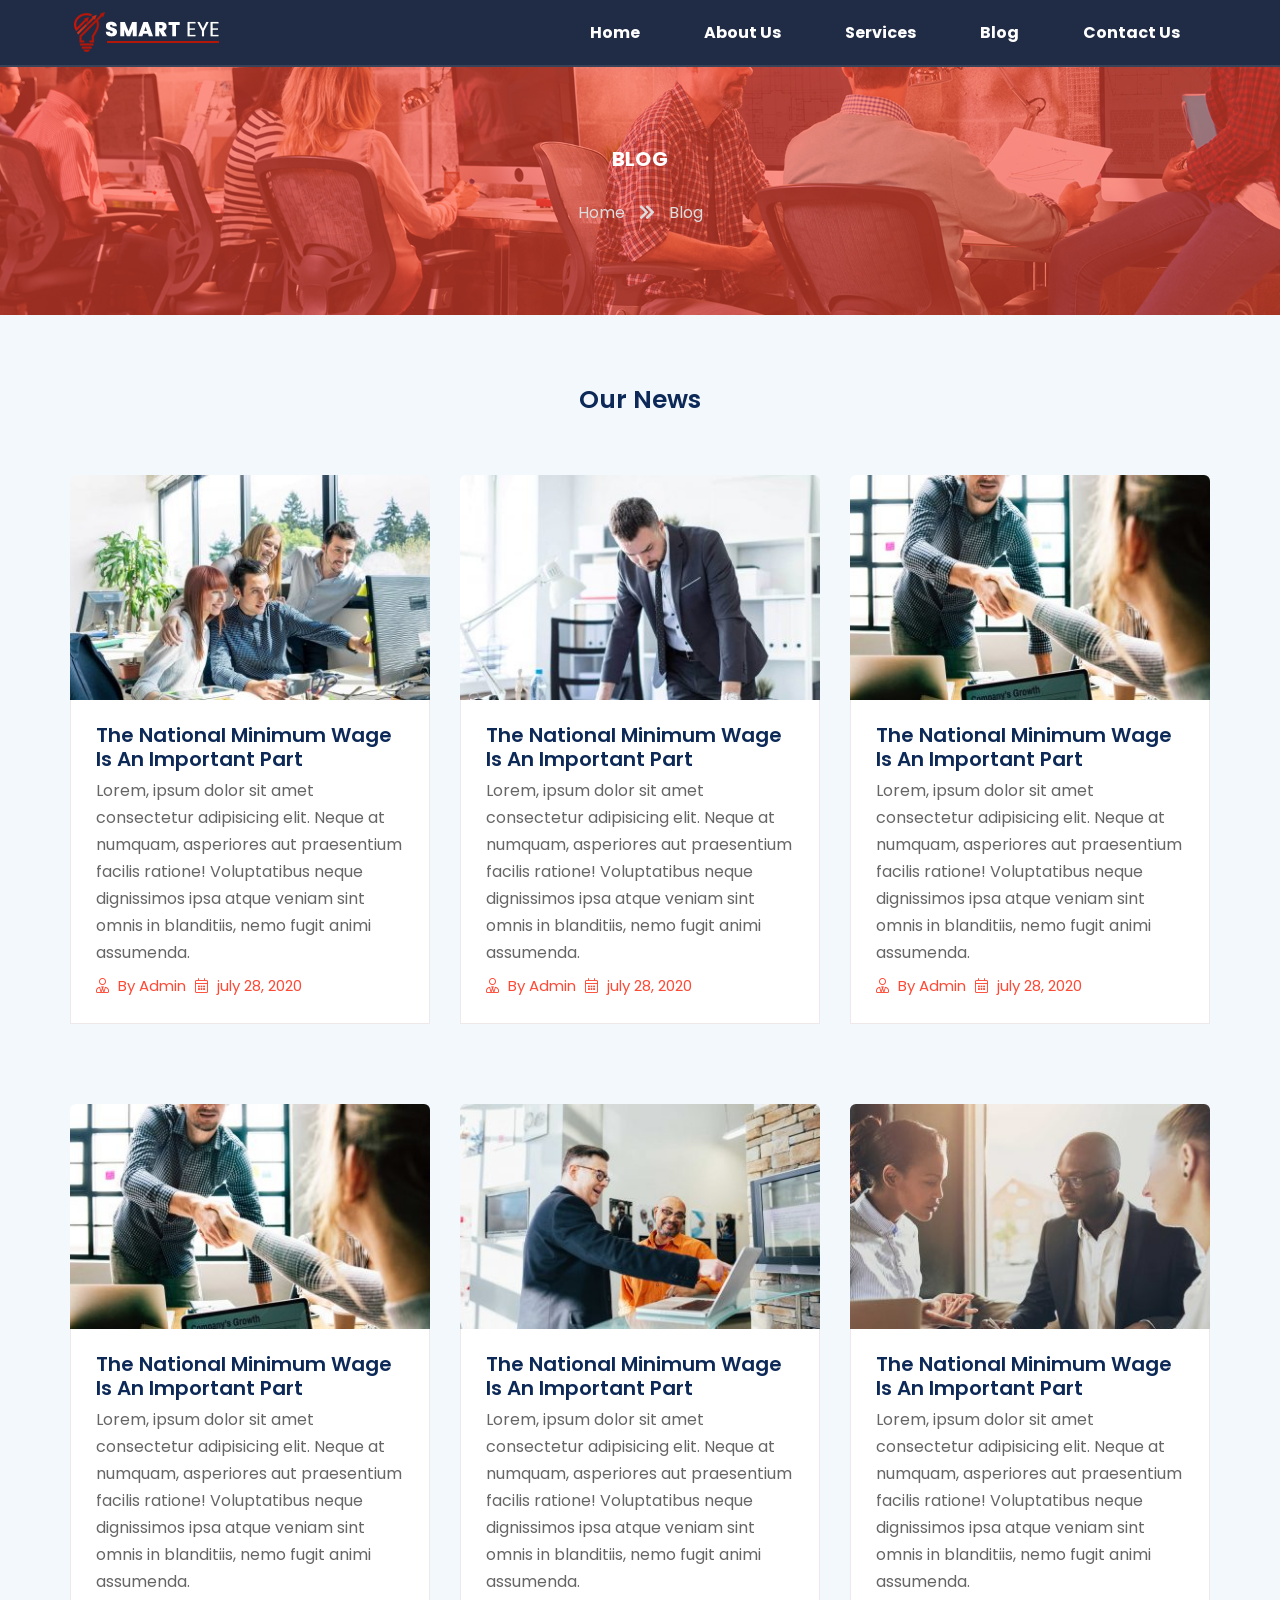
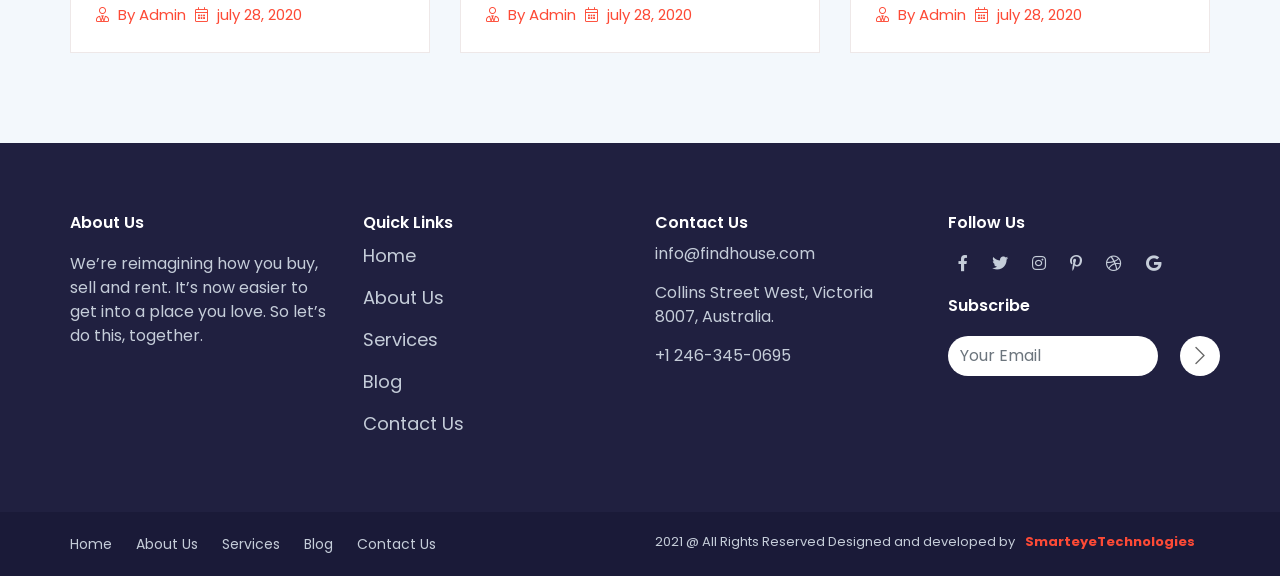
<file: original/@codingtemplate it site web/free-it-service-website-template/blog.html>
<!doctype html>
    <html lang="eng">
        <head>
            <meta charset="utf-8">
            <meta name="viewport" content="width=device-width, initial-scale=1, shrink-to-fit=no">
            <title>Blog</title>
            <link rel="stylesheet" href="assets/css/bootstrap.min.css">
            <link rel="stylesheet" href="assets/css/plugins/owl.carousel.min.css">
            <link rel="stylesheet" href="assets/font/flaticon.css">
            <link rel="stylesheet" href="assets/css/all.min.css">
            <link rel="stylesheet" href="assets/css/fontawsom-all.min.css">
            <link rel="stylesheet" href="assets/css/style.css">
        </head>

        <body>
            <header>
                <div class="my-nav sub-01">
                    <div class="container">
                        <div class="nav-items">
                            <div class="menu-toggle">
                                <div class="menu-burger"></div>
                            </div>
                            <div class="logo">
                                <img src="assets/images/logo/logo.png">
                            </div>

                            <div class="menu-items">
                                <div class="menu">
                                    <ul>
                                        <li><a href="index.html">Home</a></li>
                                        <li><a href="about-us.html">About Us</a></li>
                                        <li><a href="services.html">Services</a></li>
                                        <li><a href="blog.html">Blog</a></li>
                                        <li><a href="contact-us.html">Contact Us</a></li>
                                    </ul>
                                </div>
                            </div>
                        </div>
                    </div>
                </div>
            </header>

            <main>
                <section class="abt-01">
                    <div class="container">
                        <div class="row">
                            <div class="col-12">
                                <div class="seting">
                                    <h3>Blog</h3>
                                    <ol>
                                        <li>Home <i class="fas fa-chevron-double-right"></i></li>
                                        <li>Blog</li>
                                    </ol>
                                </div>
                            </div>
                        </div>
                    </div>
                </section>

                <section class="bg-06">
                    <div class="container">
                        <div class="row">
                            <div class="col-12">
                                <div class="heading">
                                    <h2>Our News</h2>
                                </div>
                            </div>

                            <div class="col-lg-4 col-md-4 col-sm-6 col-12">
                                <article class="blog-sub">
                                    <div class="blog-content">
                                        <img src="assets/images/blog/1.jpg">
                                    </div>
                                    <div class="blog-content-section">
                                        <div class="blo-content-title">
                                            <h4>The National Minimum Wage Is An Important Part</h4>
                                            <p>Lorem, ipsum dolor sit amet consectetur adipisicing elit. Neque at numquam, asperiores aut
                                                praesentium
                                                facilis ratione! Voluptatibus neque dignissimos ipsa atque veniam sint omnis in blanditiis, nemo
                                                fugit
                                                animi assumenda.</p>
                                        </div>
                                        <div class="blog-admin">
                                            <ol>
                                                <li><i class="fal fa-user-tie"></i> By Admin</li>
                                                <li><i class="fal fa-calendar-alt"></i> july 28, 2020</li>
                                            </ol>
                                        </div>
                                    </div>
                                </article>
                            </div>

                            <div class="col-lg-4 col-md-4 col-sm-6 col-12">
                                <article class="blog-sub">
                                    <div class="blog-content">
                                        <img src="assets/images/blog/2.jpg">
                                    </div>
                                    <div class="blog-content-section">
                                        <div class="blo-content-title">
                                            <h4>The National Minimum Wage Is An Important Part</h4>
                                            <p>Lorem, ipsum dolor sit amet consectetur adipisicing elit. Neque at numquam, asperiores aut
                                                praesentium
                                                facilis ratione! Voluptatibus neque dignissimos ipsa atque veniam sint omnis in blanditiis, nemo
                                                fugit
                                                animi assumenda.</p>
                                        </div>
                                        <div class="blog-admin">
                                            <ol>
                                                <li><i class="fal fa-user-tie"></i> By Admin</li>
                                                <li><i class="fal fa-calendar-alt"></i> july 28, 2020</li>
                                            </ol>
                                        </div>
                                    </div>
                                </article>
                            </div>

                            <div class="col-lg-4 col-md-4 col-sm-6 col-12">
                                <article class="blog-sub">
                                    <div class="blog-content">
                                        <img src="assets/images/blog/3.jpg">
                                    </div>
                                    <div class="blog-content-section">
                                        <div class="blo-content-title">
                                            <h4>The National Minimum Wage Is An Important Part</h4>
                                            <p>Lorem, ipsum dolor sit amet consectetur adipisicing elit. Neque at numquam, asperiores aut
                                                praesentium
                                                facilis ratione! Voluptatibus neque dignissimos ipsa atque veniam sint omnis in blanditiis, nemo
                                                fugit
                                                animi assumenda.</p>
                                        </div>
                                        <div class="blog-admin">
                                            <ol>
                                                <li><i class="fal fa-user-tie"></i> By Admin</li>
                                                <li><i class="fal fa-calendar-alt"></i> july 28, 2020</li>
                                            </ol>
                                        </div>
                                    </div>
                                </article>
                            </div>

                            <div class="col-lg-4 col-md-4 col-sm-6 col-12">
                                <article class="blog-sub">
                                    <div class="blog-content">
                                        <img src="assets/images/blog/4.jpg">
                                    </div>
                                    <div class="blog-content-section">
                                        <div class="blo-content-title">
                                            <h4>The National Minimum Wage Is An Important Part</h4>
                                            <p>Lorem, ipsum dolor sit amet consectetur adipisicing elit. Neque at numquam, asperiores aut
                                                praesentium
                                                facilis ratione! Voluptatibus neque dignissimos ipsa atque veniam sint omnis in blanditiis, nemo
                                                fugit
                                                animi assumenda.</p>
                                        </div>
                                        <div class="blog-admin">
                                            <ol>
                                                <li><i class="fal fa-user-tie"></i> By Admin</li>
                                                <li><i class="fal fa-calendar-alt"></i> july 28, 2020</li>
                                            </ol>
                                        </div>
                                    </div>
                                </article>
                            </div>

                            <div class="col-lg-4 col-md-4 col-sm-6 col-12">
                                <article class="blog-sub">
                                    <div class="blog-content">
                                        <img src="assets/images/blog/5.jpg">
                                    </div>
                                    <div class="blog-content-section">
                                        <div class="blo-content-title">
                                            <h4>The National Minimum Wage Is An Important Part</h4>
                                            <p>Lorem, ipsum dolor sit amet consectetur adipisicing elit. Neque at numquam, asperiores aut
                                                praesentium
                                                facilis ratione! Voluptatibus neque dignissimos ipsa atque veniam sint omnis in blanditiis, nemo
                                                fugit
                                                animi assumenda.</p>
                                        </div>
                                        <div class="blog-admin">
                                            <ol>
                                                <li><i class="fal fa-user-tie"></i> By Admin</li>
                                                <li><i class="fal fa-calendar-alt"></i> july 28, 2020</li>
                                            </ol>
                                        </div>
                                    </div>
                                </article>
                            </div>

                            <div class="col-lg-4 col-md-4 col-sm-6 col-12">
                                <article class="blog-sub">
                                    <div class="blog-content">
                                        <img src="assets/images/blog/6.jpg">
                                    </div>
                                    <div class="blog-content-section">
                                        <div class="blo-content-title">
                                            <h4>The National Minimum Wage Is An Important Part</h4>
                                            <p>Lorem, ipsum dolor sit amet consectetur adipisicing elit. Neque at numquam, asperiores aut
                                                praesentium
                                                facilis ratione! Voluptatibus neque dignissimos ipsa atque veniam sint omnis in blanditiis, nemo
                                                fugit
                                                animi assumenda.</p>
                                        </div>
                                        <div class="blog-admin">
                                            <ol>
                                                <li><i class="fal fa-user-tie"></i> By Admin</li>
                                                <li><i class="fal fa-calendar-alt"></i> july 28, 2020</li>
                                            </ol>
                                        </div>
                                    </div>
                                </article>
                            </div>
                        </div>
                    </div>
                </section>
            </main>

            <footer>
                <div class="container">
                    <div class="row">
                        <div class="col-lg-3 col-md-3 col-sm-6 col-xs-12">
                            <div class="wrapper">
                                <div class="content">
                                    <h2>About Us</h2>
                                    <p>We’re reimagining how you buy, sell and
                                    rent. It’s now easier to get into a place you
                                    love. So let’s do this, together.</p>
                                </div>
                            </div>
                        </div>
                        <div class="col-lg-3 col-md-3 col-sm-6 col-xs-12">
                            <div class="wrapper">
                                <div class="content">
                                    <h2>Quick Links</h2>
                                    <ul>
                                        <li><a href="#">Home</a></li>
                                        <li><a href="#">About Us</a></li>
                                        <li><a href="#">Services</a></li>
                                        <li><a href="#">Blog</a></li>
                                        <li><a href="#">Contact Us</a></li>
                                    </ul>
                                </div>
                            </div>
                        </div>

                        <div class="col-lg-3 col-md-3 col-sm-6 col-xs-12">
                            <div class="wrapper">
                                <div class="content">
                                    <h2>contact us</h2>
                                    <ol>
                                        <li>info@findhouse.com</li>
                                        <li>Collins Street West, Victoria
                                            8007, Australia.</li>
                                        <li>+1 246-345-0695</li>
                                    </ol>
                                </div>
                            </div>
                        </div>

                        <div class="col-lg-3 col-md-3 col-sm-6 col-xs-12">
                            <div class="wrapper">
                                <div class="content">
                                    <h2>follow us</h2>
                                    <div class="social-media">
                                        <ol>
                                            <li><i class="fab fa-facebook-f"></i></li>
                                            <li><i class="fab fa-twitter"></i></li>
                                            <li><i class="fab fa-instagram"></i></li>
                                            <li><i class="fab fa-pinterest-p"></i></li>
                                            <li><i class="fab fa-dribbble"></i></li>
                                            <li><i class="fab fa-google"></i></li>
                                        </ol>
                                    </div>
                                    <h2>subscribe</h2>
                                    <div class="submit-card">
                                        <div class="form-group">
                                            <input class="form-control" name="email" placeholder="Your Email">
                                            <i class="fal fa-chevron-right"></i>
                                        </div>
                                    </div>
                                </div>
                            </div>
                        </div>
                    </div>
                </div>
            </footer>

            <div class="end-footer">
                <div class="container">
                    <div class="row">
                        <div class="col-lg-6 col-md-6 col-sm-12 col-xs-12">
                            <div class="copy-right">
                                <ul>
                                    <li><a href="#">Home</a></li>
                                    <li><a href="#">About Us</a></li>
                                    <li><a href="#">Services</a></li>
                                    <li><a href="#">Blog</a></li>
                                    <li><a href="#">Contact Us</a></li>
                                </ul>
                            </div>
                        </div>
                        <div class="col-lg-6 col-md-6 col-sm-12 col-xs-12">
                            <div class="copy-right">
                                <ol>
                                    <li>2021 @ All Rights Reserved Designed and developed by<a href="https://www.smarteyeapps.com/">SmarteyeTechnologies</a></li>
                                </ol>
                            </div>
                        </div>
                    </div>
                </div>
            </div>
        </body>
        <script src="assets/js/jquery-3.2.1.min.js"></script>
        <script src="assets/js/bootstrap.min.js"></script>
        <script src="assets/js/plugins/owl.carousel.min.js"></script>
        <script src="assets/js/script.js"></script>
    </html>
</file>
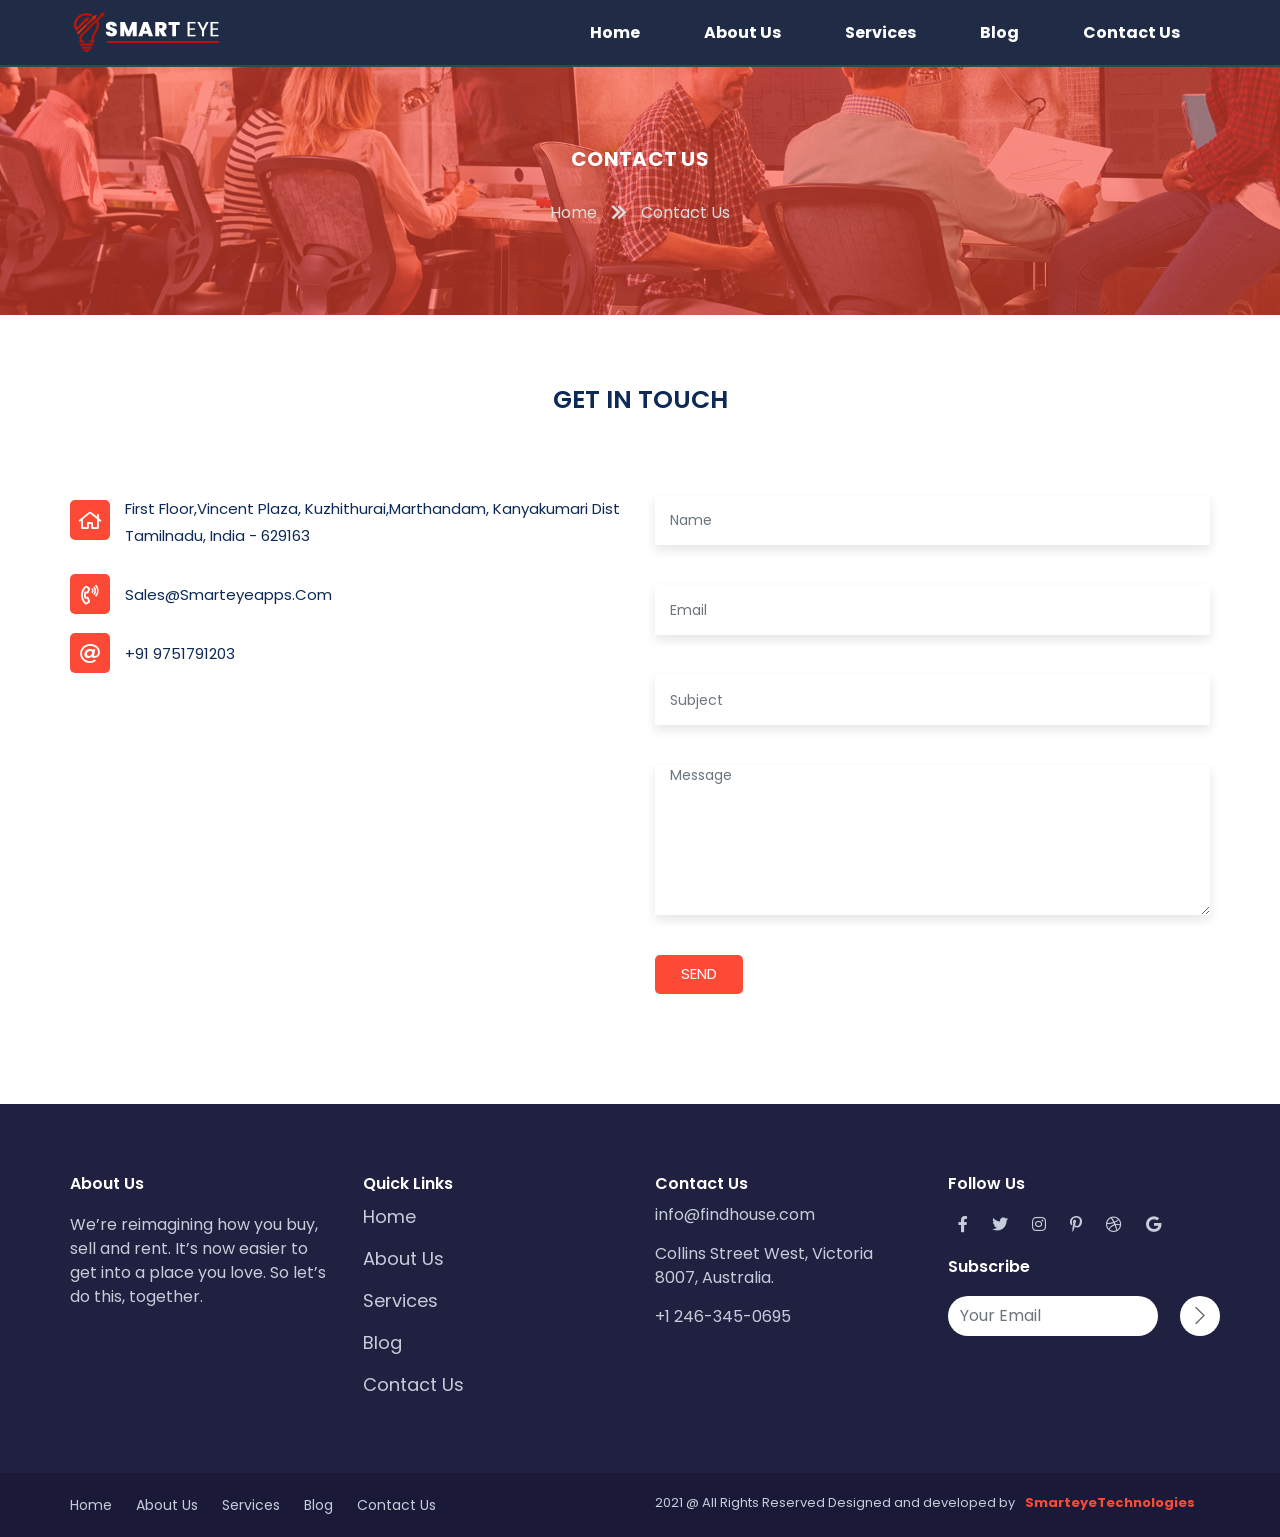
<file: original/@codingtemplate it site web/free-it-service-website-template/contact-us.html>
<!doctype html>
    <html lang="eng">
        <head>
            <meta charset="utf-8">
            <meta name="viewport" content="width=device-width, initial-scale=1, shrink-to-fit=no">
            <title>Contact Us</title>
            <link rel="stylesheet" href="assets/css/bootstrap.min.css">
            <link rel="stylesheet" href="assets/css/plugins/owl.carousel.min.css">
            <link rel="stylesheet" href="assets/font/flaticon.css">
            <link rel="stylesheet" href="assets/css/all.min.css">
            <link rel="stylesheet" href="assets/css/fontawsom-all.min.css">
            <link rel="stylesheet" href="assets/css/style.css">
        </head>

        <body>
            <header>
                <div class="my-nav sub-01">
                    <div class="container">
                        <div class="nav-items">
                            <div class="menu-toggle">
                                <div class="menu-burger"></div>
                            </div>
                            <div class="logo">
                                <img src="assets/images/logo/logo.png">
                            </div>

                            <div class="menu-items">
                                <div class="menu">
                                    <ul>
                                        <li><a href="index.html">Home</a></li>
                                        <li><a href="about-us.html">About Us</a></li>
                                        <li><a href="services.html">Services</a></li>
                                        <li><a href="blog.html">Blog</a></li>
                                        <li><a href="contact-us.html">Contact Us</a></li>
                                    </ul>
                                </div>
                            </div>
                        </div>
                    </div>
                </div>
            </header>

            <main>
                <section class="abt-01">
                    <div class="container">
                        <div class="row">
                            <div class="col-12">
                                <div class="seting">
                                    <h3>Contact Us</h3>
                                    <ol>
                                        <li>Home <i class="fas fa-chevron-double-right"></i></li>
                                        <li>Contact Us</li>
                                    </ol>
                                </div>
                            </div>
                        </div>
                    </div>
                </section>

                <section class="bg-001">
                    <div class="container">
                        <div class="row">
                            <div class="col-12">
                                <div class="heading">
                                    <h2>GET IN TOUCH</h2>
                                </div>
                            </div>

                            <div class="col-lg-6 col-md-6 col-12">
                                <div class="contact-box">
                                    <ul>
                                        <li>First Floor,Vincent Plaza, Kuzhithurai,Marthandam, Kanyakumari Dist
                                            Tamilnadu, India - 629163</li>
                                        <li>sales@smarteyeapps.com</li>
                                        <li>+91 9751791203</li>
                                    </ul>
                                </div>
                            </div>

                            <div class="col-lg-6 col-md-6 col-12">
                                <div class="contact-box">
                                    <form action="" class="my-form">
                                        <div class="form-group">
                                            <input type="name" class="form-control" placeholder="Name">
                                        </div>

                                        <div class="form-group">
                                            <input type="email" class="form-control" placeholder="Email">
                                        </div>

                                        <div class="form-group">
                                            <input type="text" class="form-control" placeholder="Subject">
                                        </div>

                                        <div class="form-group">
                                            <textarea class="form-control" name="message" placeholder="Message"></textarea>
                                        </div>

                                        <div class="form-group">
                                            <div class="link">
                                                <a href="#">Send</a>
                                            </div>
                                        </div>
                                    </form>
                                </div>
                            </div>
                        </div>
                    </div>
                </section>
            </main>

            <footer>
                <div class="container">
                    <div class="row">
                        <div class="col-lg-3 col-md-3 col-sm-6 col-xs-12">
                            <div class="wrapper">
                                <div class="content">
                                    <h2>About Us</h2>
                                    <p>We’re reimagining how you buy, sell and
                                    rent. It’s now easier to get into a place you
                                    love. So let’s do this, together.</p>
                                </div>
                            </div>
                        </div>
                        <div class="col-lg-3 col-md-3 col-sm-6 col-xs-12">
                            <div class="wrapper">
                                <div class="content">
                                    <h2>Quick Links</h2>
                                    <ul>
                                        <li><a href="#">Home</a></li>
                                        <li><a href="#">About Us</a></li>
                                        <li><a href="#">Services</a></li>
                                        <li><a href="#">Blog</a></li>
                                        <li><a href="#">Contact Us</a></li>
                                    </ul>
                                </div>
                            </div>
                        </div>

                        <div class="col-lg-3 col-md-3 col-sm-6 col-xs-12">
                            <div class="wrapper">
                                <div class="content">
                                    <h2>contact us</h2>
                                    <ol>
                                        <li>info@findhouse.com</li>
                                        <li>Collins Street West, Victoria
                                            8007, Australia.</li>
                                        <li>+1 246-345-0695</li>
                                    </ol>
                                </div>
                            </div>
                        </div>

                        <div class="col-lg-3 col-md-3 col-sm-6 col-xs-12">
                            <div class="wrapper">
                                <div class="content">
                                    <h2>follow us</h2>
                                    <div class="social-media">
                                        <ol>
                                            <li><i class="fab fa-facebook-f"></i></li>
                                            <li><i class="fab fa-twitter"></i></li>
                                            <li><i class="fab fa-instagram"></i></li>
                                            <li><i class="fab fa-pinterest-p"></i></li>
                                            <li><i class="fab fa-dribbble"></i></li>
                                            <li><i class="fab fa-google"></i></li>
                                        </ol>
                                    </div>
                                    <h2>subscribe</h2>
                                    <div class="submit-card">
                                        <div class="form-group">
                                            <input class="form-control" name="email" placeholder="Your Email">
                                            <i class="fal fa-chevron-right"></i>
                                        </div>
                                    </div>
                                </div>
                            </div>
                        </div>
                    </div>
                </div>
            </footer>

            <div class="end-footer">
                <div class="container">
                    <div class="row">
                        <div class="col-lg-6 col-md-6 col-sm-12 col-xs-12">
                            <div class="copy-right">
                                <ul>
                                    <li><a href="#">Home</a></li>
                                    <li><a href="#">About Us</a></li>
                                    <li><a href="#">Services</a></li>
                                    <li><a href="#">Blog</a></li>
                                    <li><a href="#">Contact Us</a></li>
                                </ul>
                            </div>
                        </div>
                        <div class="col-lg-6 col-md-6 col-sm-12 col-xs-12">
                            <div class="copy-right">
                                <ol>
                                    <li>2021 @ All Rights Reserved Designed and developed by<a href="https://www.smarteyeapps.com/">SmarteyeTechnologies</a></li>
                                </ol>
                            </div>
                        </div>
                    </div>
                </div>
            </div>
        </body>
        <script src="assets/js/jquery-3.2.1.min.js"></script>
        <script src="assets/js/bootstrap.min.js"></script>
        <script src="assets/js/plugins/owl.carousel.min.js"></script>
        <script src="assets/js/script.js"></script>
    </html>
</file>
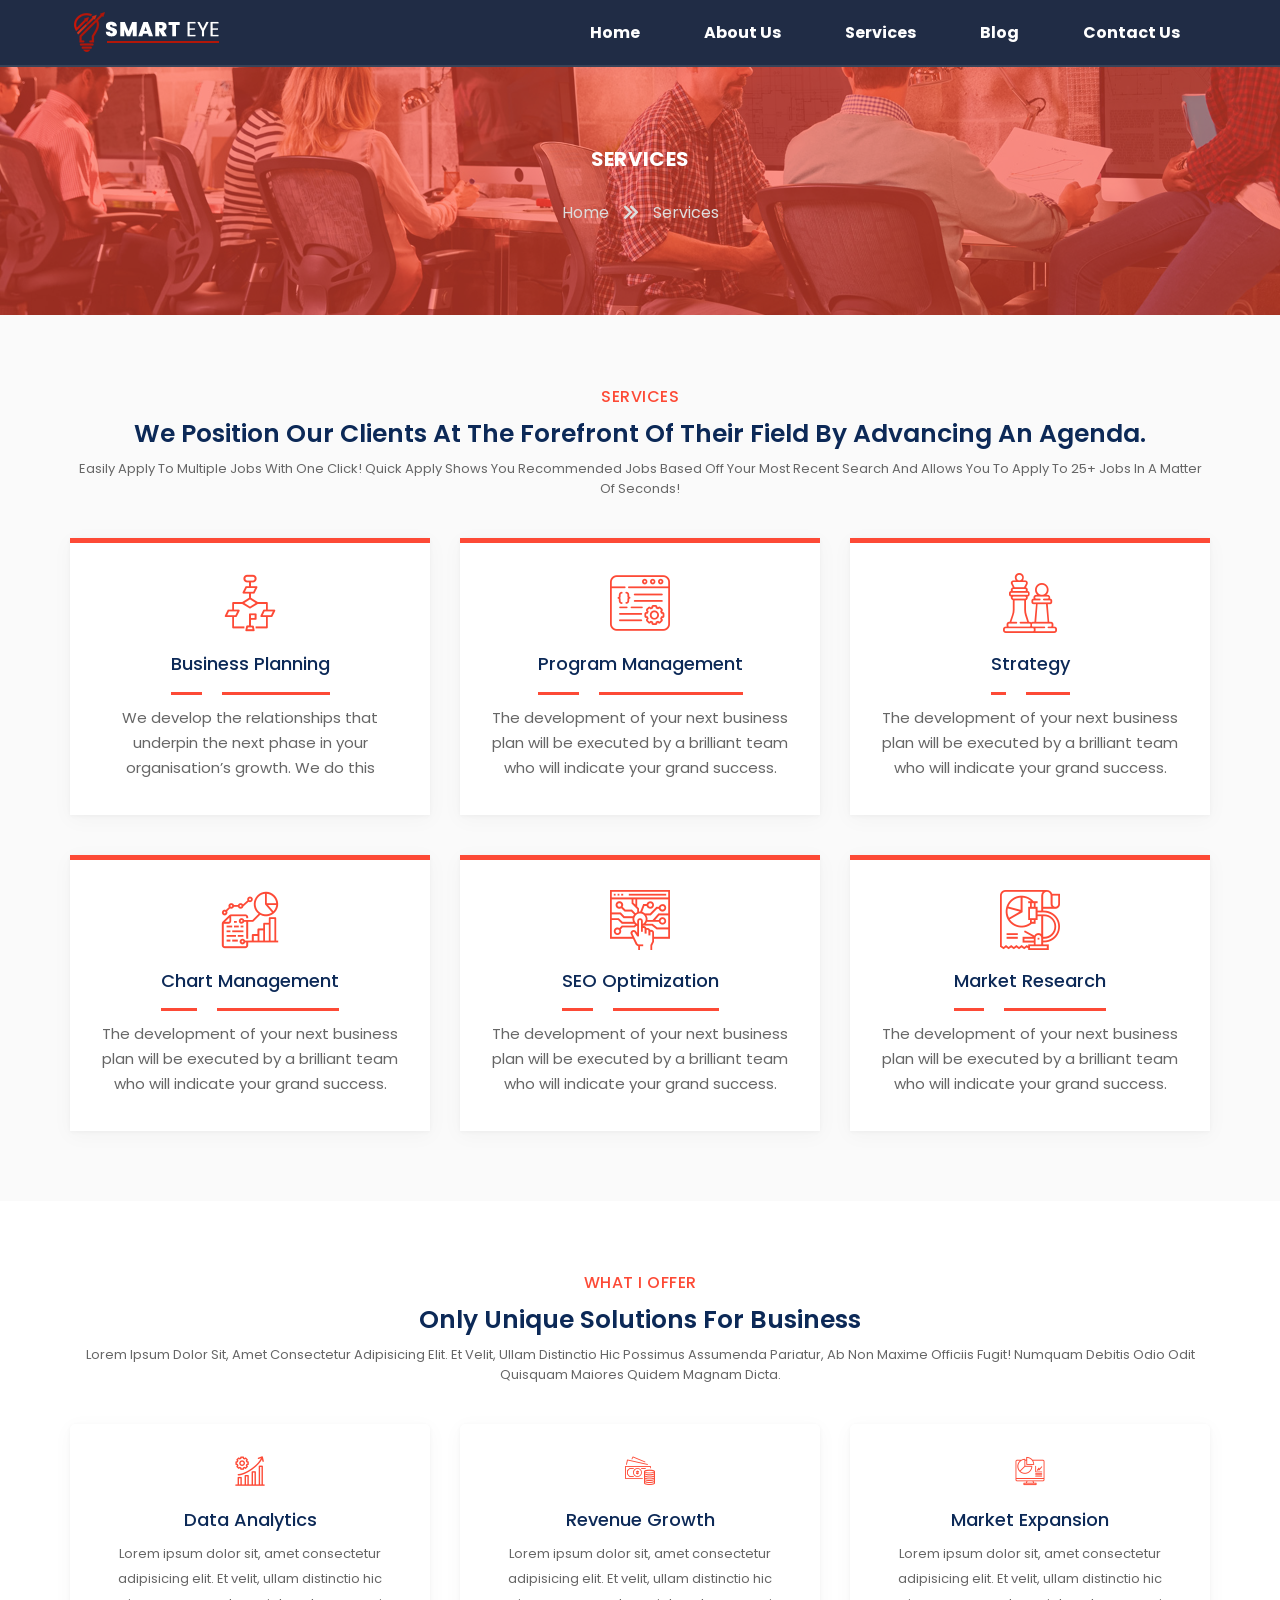
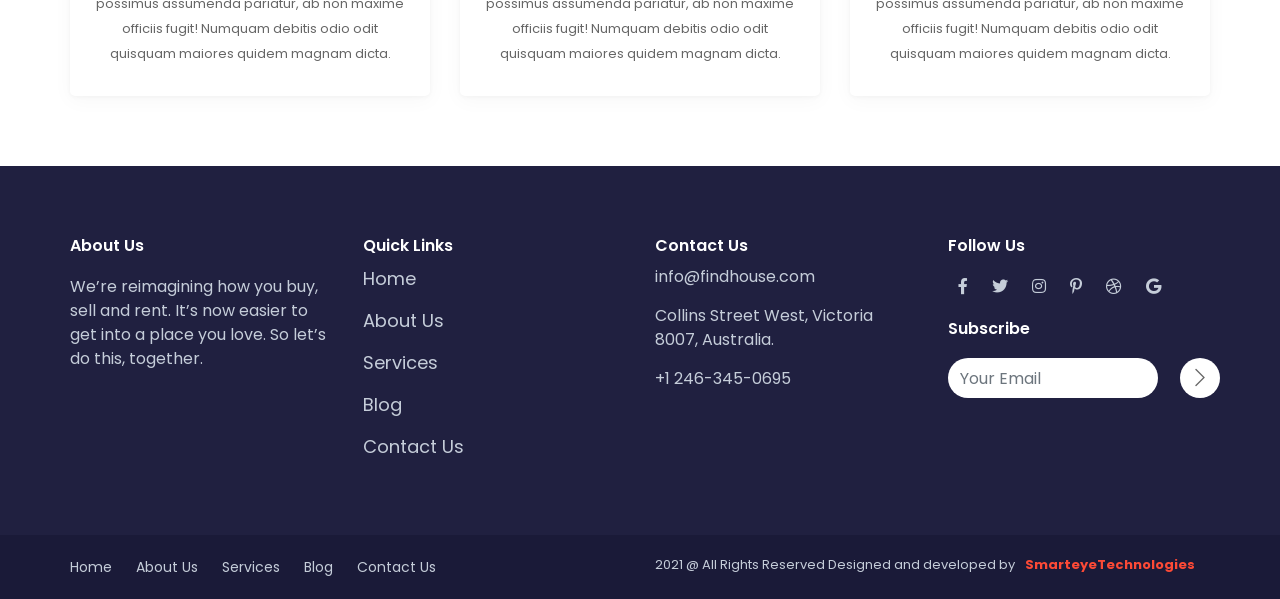
<file: original/@codingtemplate it site web/free-it-service-website-template/services.html>
<!doctype html>
    <html lang="eng">
        <head>
            <meta charset="utf-8">
            <meta name="viewport" content="width=device-width, initial-scale=1, shrink-to-fit=no">
            <title>Services</title>
            <link rel="stylesheet" href="assets/css/bootstrap.min.css">
            <link rel="stylesheet" href="assets/css/plugins/owl.carousel.min.css">
            <link rel="stylesheet" href="assets/font/flaticon.css">
            <link rel="stylesheet" href="assets/css/all.min.css">
            <link rel="stylesheet" href="assets/css/fontawsom-all.min.css">
            <link rel="stylesheet" href="assets/css/style.css">
        </head>

        <body>
            <header>
                <div class="my-nav sub-01">
                    <div class="container">
                        <div class="nav-items">
                            <div class="menu-toggle">
                                <div class="menu-burger"></div>
                            </div>
                            <div class="logo">
                                <img src="assets/images/logo/logo.png">
                            </div>

                            <div class="menu-items">
                                <div class="menu">
                                    <ul>
                                        <li><a href="index.html">Home</a></li>
                                        <li><a href="about-us.html">About Us</a></li>
                                        <li><a href="services.html">Services</a></li>
                                        <li><a href="blog.html">Blog</a></li>
                                        <li><a href="contact-us.html">Contact Us</a></li>
                                    </ul>
                                </div>
                            </div>
                        </div>
                    </div>
                </div>
            </header>

            <main>
                <section class="abt-01">
                    <div class="container">
                        <div class="row">
                            <div class="col-12">
                                <div class="seting">
                                    <h3>Services</h3>
                                    <ol>
                                        <li>Home <i class="fas fa-chevron-double-right"></i></li>
                                        <li>Services</li>
                                    </ol>
                                </div>
                            </div>
                        </div>
                    </div>
                </section>

                <section class="bg-03">
                    <div class="container">
                        <div class="row">
                            <div class="col-12">
                                <div class="heading">
                                    <span>Services</span>
                                    <h2>We position our clients at the forefront of their field 
                                    by advancing an agenda.</h2>
                                    <p>Easily apply to multiple jobs with one click! Quick Apply shows you 
                                    recommended jobs based off your most recent search and allows you to 
                                    apply to 25+ jobs in a matter of seconds!</p>
                                </div>
                            </div>

                            <div class="col-md-4 col-sm-6">
                                <div class="wrapper">
                                    <div class="content">
                                        <i class="flaticon-flowchart"></i>
                                        <h4>Business Planning</h4>
                                        <p> We develop the relationships that underpin the next phase in your 
                                        organisation’s growth. We do this</p>
                                    </div>
                                </div>
                            </div>

                            <div class="col-md-4 col-sm-6">
                                <div class="wrapper">
                                    <div class="content">
                                        <i class="flaticon-coding"></i>
                                        <h4>Program management</h4>
                                        <p>The development of your next business plan will be executed by 
                                        a brilliant team who will indicate your grand success.</p>
                                    </div>
                                </div>
                            </div>

                            <div class="col-md-4 col-sm-6">
                                <div class="wrapper">
                                    <div class="content">
                                        <i class="flaticon-chess-pieces"></i>
                                        <h4>Strategy</h4>
                                        <p>The development of your next business plan will be executed by 
                                        a brilliant team who will indicate your grand success.</p>
                                    </div>
                                </div>
                            </div>

                            <div class="col-md-4 col-sm-6">
                                <div class="wrapper">
                                    <div class="content">
                                        <i class="flaticon-research"></i>
                                        <h4>chart management</h4>
                                        <p>The development of your next business plan will be executed by 
                                        a brilliant team who will indicate your grand success.</p>
                                    </div>
                                </div>
                            </div>

                            <div class="col-md-4 col-sm-6">
                                <div class="wrapper">
                                    <div class="content">
                                        <i class="flaticon-optimization"></i>
                                        <h4>SEO Optimization</h4>
                                        <p>The development of your next business plan will be executed by 
                                        a brilliant team who will indicate your grand success.</p>
                                    </div>
                                </div>
                            </div>

                            <div class="col-md-4 col-sm-6">
                                <div class="wrapper">
                                    <div class="content">
                                        <i class="flaticon-market-research"></i>
                                        <h4>Market Research</h4>
                                        <p>The development of your next business plan will be executed by 
                                        a brilliant team who will indicate your grand success.</p>
                                    </div>
                                </div>
                            </div>
                        </div>
                    </div>
                </section>

                <section class="bg-01">
                    <div class="container">
                        <div class="row">
                            <div class="col-12">
                                <div class="heading">
                                    <span>What I Offer</span>
                                    <h2>Only unique solutions for business</h2>
                                    <p>Lorem ipsum dolor sit, amet consectetur adipisicing elit. Et velit, 
                                    ullam distinctio hic possimus assumenda pariatur, ab non maxime officiis 
                                    fugit! Numquam debitis odio odit quisquam maiores quidem magnam dicta.</p>
                                </div>
                            </div>

                            <div class="col-lg-4 col-md-4 col-sm-6 col-xs-12">
                                <div class="wrapper">
                                    <div class="icons">
                                        <i class="flaticon-data-driven"></i>
                                    </div>
                                    <div class="content w-100">
                                        <h4>Data Analytics</h4>
                                        <p>Lorem ipsum dolor sit, amet consectetur adipisicing elit. Et velit, 
                                        ullam distinctio hic possimus assumenda pariatur, ab non maxime officiis 
                                        fugit! Numquam debitis odio odit quisquam maiores quidem magnam dicta.</p>
                                    </div>
                                </div>
                            </div>

                            <div class="col-lg-4 col-md-4 col-sm-6 col-xs-12">
                                <div class="wrapper">
                                    <div class="icons">
                                        <i class="flaticon-money"></i>
                                    </div>
                                    <div class="content w-100">
                                        <h4>Revenue Growth</h4>
                                        <p>Lorem ipsum dolor sit, amet consectetur adipisicing elit. Et velit, 
                                        ullam distinctio hic possimus assumenda pariatur, ab non maxime officiis 
                                        fugit! Numquam debitis odio odit quisquam maiores quidem magnam dicta.</p>
                                    </div>
                                </div>
                            </div>

                            <div class="col-lg-4 col-md-4 col-sm-6 col-xs-12">
                                <div class="wrapper">
                                    <div class="icons">
                                        <i class="flaticon-computer"></i>
                                    </div>
                                    <div class="content w-100">
                                        <h4>Market Expansion</h4>
                                        <p>Lorem ipsum dolor sit, amet consectetur adipisicing elit. Et velit, 
                                        ullam distinctio hic possimus assumenda pariatur, ab non maxime officiis 
                                        fugit! Numquam debitis odio odit quisquam maiores quidem magnam dicta.</p>
                                    </div>
                                </div>
                            </div>
                        </div>
                    </div>
                </section>
            </main>

            <footer>
                <div class="container">
                    <div class="row">
                        <div class="col-lg-3 col-md-3 col-sm-6 col-xs-12">
                            <div class="wrapper">
                                <div class="content">
                                    <h2>About Us</h2>
                                    <p>We’re reimagining how you buy, sell and
                                    rent. It’s now easier to get into a place you
                                    love. So let’s do this, together.</p>
                                </div>
                            </div>
                        </div>
                        <div class="col-lg-3 col-md-3 col-sm-6 col-xs-12">
                            <div class="wrapper">
                                <div class="content">
                                    <h2>Quick Links</h2>
                                    <ul>
                                        <li><a href="#">Home</a></li>
                                        <li><a href="#">About Us</a></li>
                                        <li><a href="#">Services</a></li>
                                        <li><a href="#">Blog</a></li>
                                        <li><a href="#">Contact Us</a></li>
                                    </ul>
                                </div>
                            </div>
                        </div>

                        <div class="col-lg-3 col-md-3 col-sm-6 col-xs-12">
                            <div class="wrapper">
                                <div class="content">
                                    <h2>contact us</h2>
                                    <ol>
                                        <li>info@findhouse.com</li>
                                        <li>Collins Street West, Victoria
                                            8007, Australia.</li>
                                        <li>+1 246-345-0695</li>
                                    </ol>
                                </div>
                            </div>
                        </div>

                        <div class="col-lg-3 col-md-3 col-sm-6 col-xs-12">
                            <div class="wrapper">
                                <div class="content">
                                    <h2>follow us</h2>
                                    <div class="social-media">
                                        <ol>
                                            <li><i class="fab fa-facebook-f"></i></li>
                                            <li><i class="fab fa-twitter"></i></li>
                                            <li><i class="fab fa-instagram"></i></li>
                                            <li><i class="fab fa-pinterest-p"></i></li>
                                            <li><i class="fab fa-dribbble"></i></li>
                                            <li><i class="fab fa-google"></i></li>
                                        </ol>
                                    </div>
                                    <h2>subscribe</h2>
                                    <div class="submit-card">
                                        <div class="form-group">
                                            <input class="form-control" name="email" placeholder="Your Email">
                                            <i class="fal fa-chevron-right"></i>
                                        </div>
                                    </div>
                                </div>
                            </div>
                        </div>
                    </div>
                </div>
            </footer>

            <div class="end-footer">
                <div class="container">
                    <div class="row">
                        <div class="col-lg-6 col-md-6 col-sm-12 col-xs-12">
                            <div class="copy-right">
                                <ul>
                                    <li><a href="#">Home</a></li>
                                    <li><a href="#">About Us</a></li>
                                    <li><a href="#">Services</a></li>
                                    <li><a href="#">Blog</a></li>
                                    <li><a href="#">Contact Us</a></li>
                                </ul>
                            </div>
                        </div>
                        <div class="col-lg-6 col-md-6 col-sm-12 col-xs-12">
                            <div class="copy-right">
                                <ol>
                                    <li>2021 @ All Rights Reserved Designed and developed by<a href="https://www.smarteyeapps.com/">SmarteyeTechnologies</a></li>
                                </ol>
                            </div>
                        </div>
                    </div>
                </div>
            </div>
        </body>
        <script src="assets/js/jquery-3.2.1.min.js"></script>
        <script src="assets/js/bootstrap.min.js"></script>
        <script src="assets/js/plugins/owl.carousel.min.js"></script>
        <script src="assets/js/script.js"></script>
    </html>
</file>
<file: demo/free-it-service-website-template/assets/font/flaticon.css>
/* Created by Erion Nezha — © 2026 All rights reserved */
@font-face {
    font-family: "flaticon";
    src: url("./flaticon.ttf?2772f40c1a31d45dd717e2c2fe598db3") format("truetype"),
url("./flaticon.woff?2772f40c1a31d45dd717e2c2fe598db3") format("woff"),
url("./flaticon.woff2?2772f40c1a31d45dd717e2c2fe598db3") format("woff2"),
url("./flaticon.eot?2772f40c1a31d45dd717e2c2fe598db3#iefix") format("embedded-opentype"),
url("./flaticon.svg?2772f40c1a31d45dd717e2c2fe598db3#flaticon") format("svg");
}

i[class^="flaticon-"]:before, i[class*=" flaticon-"]:before {
    font-family: flaticon !important;
    font-style: normal;
    font-weight:normal;
    text-transform: none;
    -webkit-font-smoothing: antialiased;
    -moz-osx-font-smoothing: grayscale;
}

.flaticon-archer:before {
    content: "\f101";
}
.flaticon-chess-pieces:before {
    content: "\f102";
}
.flaticon-coding:before {
    content: "\f103";
}
.flaticon-computer:before {
    content: "\f104";
}
.flaticon-customer-satisfaction:before {
    content: "\f105";
}
.flaticon-data-driven:before {
    content: "\f106";
}
.flaticon-facebook-app-symbol:before {
    content: "\f107";
}
.flaticon-flowchart:before {
    content: "\f108";
}
.flaticon-instagram:before {
    content: "\f109";
}
.flaticon-linkedin:before {
    content: "\f10a";
}
.flaticon-loupe:before {
    content: "\f10b";
}
.flaticon-market-research:before {
    content: "\f10c";
}
.flaticon-medal:before {
    content: "\f10d";
}
.flaticon-money:before {
    content: "\f10e";
}
.flaticon-optimization:before {
    content: "\f10f";
}
.flaticon-phone-call:before {
    content: "\f110";
}
.flaticon-placeholder:before {
    content: "\f111";
}
.flaticon-research:before {
    content: "\f112";
}
.flaticon-shopping-cart:before {
    content: "\f113";
}
.flaticon-twitter:before {
    content: "\f114";
}
.flaticon-video-call:before {
    content: "\f115";
}
.flaticon-youtube:before {
    content: "\f116";
}
</file>
<file: demo/free-it-service-website-template/assets/css/style.css>
/* Created by Erion Nezha — © 2026 All rights reserved */
@charset "UTF-8";
@import url(https://fonts.googleapis.com/css2?family=Poppins:wght@200;300;400;500;600;700;800;900&display=swap);
body {
  font-family: "Poppins", sans-serif;
  margin: 0;
  box-sizing: border-box;
  padding: 0;
}

* {
  margin: 0;
  padding: 0;
  box-sizing: border-box;
}

ul, ol {
  padding: 0;
  margin: 0;
}

li {
  list-style: none;
}

a {
  text-decoration: none;
}

a:hover {
  text-decoration: none;
}

p {
  margin: 0;
}

h1, h2, h3, h4, h5, h6 {
  margin: 0;
}

input:focus, input:active {
  box-shadow: none !important;
}

img {
  max-width: 100%;
  width: 100%;
}

.p-t-0 {
  padding-top: 0 !important;
}

.p-b-0 {
  padding-bottom: 0 !important;
}

section {
  padding: 3.125rem 0;
  position: relative;
  overflow: hidden;
}
@media screen and (max-width: 575.98px) {
  section {
    padding: 1.25rem 0;
  }
}
@media (min-width: 576px) and (max-width: 767.98px) {
  section {
    padding: 1.875rem 0;
  }
}

.container {
  max-width: 1170px;
}
@media screen and (max-width: 575px) {
  .container {
    padding: 0px 15px;
    max-width: 100%;
    width: 100%;
  }
}

html {
  scroll-behavior: smooth;
}

header .sub-01 {
  background: #202C45;
  position: relative !important;
}
header .my-nav {
  position: absolute;
  width: 100%;
  z-index: 999;
  padding: 10px 0px;
  border-bottom: 2px solid rgba(255, 255, 255, 0.1);
}
header .my-nav .nav-items {
  display: flex;
  flex-wrap: wrap;
  flex: 1 1 100%;
  max-width: 100%;
  width: 100%;
  align-content: center;
  position: relative;
}
header .my-nav .nav-items .menu-toggle {
  top: 1.375rem;
  position: absolute;
  right: 0;
  display: flex;
  align-items: center;
  justify-content: center;
  transition: ease-in-out 0.5s;
  visibility: hidden;
  opacity: 0;
}
@media screen and (max-width: 767.98px) {
  header .my-nav .nav-items .menu-toggle {
    visibility: visible;
    opacity: 1;
  }
}
header .my-nav .nav-items .menu-toggle .menu-burger {
  width: 30px;
  height: 3px;
  background: #fff;
  transition: ease-in-out 0.5s;
  box-shadow: 0 2px 5px rgba(255, 255, 255, 0.6);
  z-index: 99;
}
header .my-nav .nav-items .menu-toggle .menu-burger::before {
  position: absolute;
  content: "";
  width: 30px;
  height: 3px;
  background: #fff;
  transition: ease-in-out 0.1s;
  transform: translatey(-10px);
  box-shadow: 0 2px 5px rgba(255, 255, 255, 0.6);
}
header .my-nav .nav-items .menu-toggle .menu-burger::after {
  position: absolute;
  content: "";
  width: 30px;
  height: 3px;
  background: #fff;
  transition: ease-in-out 0.1s;
  transform: translatey(10px);
  box-shadow: 0 2px 5px rgba(255, 255, 255, 0.6);
}
header .my-nav .logo {
  width: 30%;
  flex: 1 1 30%;
  max-width: 30%;
}
@media screen and (max-width: 767.98px) {
  header .my-nav .logo {
    flex: 1 1 100%;
    max-width: 100%;
    width: 100%;
  }
}
header .my-nav .logo img {
  width: unset;
}
header .my-nav .menu-items {
  flex: 1 1 70%;
  max-width: 70%;
  width: 70%;
  position: relative;
  display: flex;
  align-items: center;
}
@media screen and (max-width: 767.98px) {
  header .my-nav .menu-items {
    flex: 1 1 100%;
    max-width: 100%;
    width: 100%;
  }
}
header .my-nav .menu-items .menu {
  display: block;
  position: relative;
  text-align: right;
  width: 100%;
  transition: ease-in-out 0.5s;
}
@media screen and (max-width: 767.98px) {
  header .my-nav .menu-items .menu {
    text-align: left;
    display: none;
  }
}
header .my-nav .menu-items .menu ul li {
  display: inline-block;
  padding: 0px 10px;
}
@media screen and (max-width: 767.98px) {
  header .my-nav .menu-items .menu ul li {
    display: block;
    padding: 10px;
  }
}
header .my-nav .menu-items .menu ul li a {
  font-size: 16px;
  font-weight: 700;
  color: #fff;
  padding: 0px 20px;
}
@media screen and (max-width: 767.98px) {
  header .my-nav .menu-items .menu ul li a {
    padding: 10px;
  }
}

.og-hf {
  background: #202C45;
  position: fixed;
  height: 66px;
  z-index: 999;
  width: 100%;
  -webkit-transition: all 1s ease-out;
  -moz-transition: all 1s ease-out;
  -ms-transition: all 1s ease-out;
  -o-transition: all 1s ease-out;
  transition: all 1s ease-out;
}
.og-hf .my-nav {
  background: #202C45;
}

.menu-burger.active {
  background: rgba(0, 0, 0, 0) !important;
  box-shadow: none !important;
}

.menu-burger.active::before {
  transform: rotate(45deg) !important;
}

.menu-burger.active::after {
  transform: rotate(135deg) !important;
}

.menu.active {
  display: block !important;
  transition: ease-in-out 0.1s;
  background: rgba(0, 0, 0, 0.7);
}

.og-hf .menu.active {
  background: transparent;
}

main .slider {
  padding: 0;
}
main .slider #carouselExampleIndicators .carousel-item .banner-content {
  position: absolute;
  top: 0;
  left: 0;
  width: 100%;
  height: 100%;
  display: flex;
  flex-direction: column;
  align-items: center;
  justify-content: center;
}
@media screen and (max-width: 767.98px) {
  main .slider #carouselExampleIndicators .carousel-item .banner-content {
    display: none;
  }
}
main .slider #carouselExampleIndicators .carousel-item .banner-content h1 {
  color: #fff;
  text-transform: uppercase;
  font-size: 3rem;
  letter-spacing: 1px;
  text-align: center;
  font-weight: 300;
  position: relative;
  margin: 0 0 0.625rem 0;
}
main .slider #carouselExampleIndicators .carousel-item .banner-content h1::after {
  position: absolute;
  content: "";
  right: -70px;
  top: 30px;
  width: 55px;
  height: 0.125rem;
  background: #fff;
}
main .slider #carouselExampleIndicators .carousel-item .banner-content h1::before {
  position: absolute;
  content: "";
  left: -70px;
  top: 30px;
  width: 55px;
  height: 0.125rem;
  background: #fff;
}
main .slider #carouselExampleIndicators .carousel-item .banner-content h1 span {
  display: block;
}
main .slider #carouselExampleIndicators .carousel-item .banner-content ol li {
  display: inline-block;
  margin: 0.625rem 0.75rem;
  position: relative;
  padding: 0.3125rem 0.8125rem;
  border: solid 0.0625rem #fff;
  position: relative;
  transition: all ease-in-out 0.5s;
}
main .slider #carouselExampleIndicators .carousel-item .banner-content ol li:hover {
  background: #fff;
}
main .slider #carouselExampleIndicators .carousel-item .banner-content ol li:hover a {
  color: #fd4a36;
}
main .slider #carouselExampleIndicators .carousel-item .banner-content ol li:hover:nth-child(1) {
  background: #fd4a36;
  border-color: #fd4a36;
}
main .slider #carouselExampleIndicators .carousel-item .banner-content ol li:hover:nth-child(1) a {
  color: #fff;
}
main .slider #carouselExampleIndicators .carousel-item .banner-content ol li a {
  font-size: 0.9375rem;
  color: #fff;
  text-transform: capitalize;
}
main .slider #carouselExampleIndicators .carousel-item .banner-content ol li:nth-child(1) {
  background: #fff;
}
main .slider #carouselExampleIndicators .carousel-item .banner-content ol li:nth-child(1) a {
  color: #fd4a36;
}
main .slider #carouselExampleIndicators .carousel-indicators li {
  text-indent: unset;
  counter-increment: step-counter;
  position: relative;
  background-color: #fff;
  height: 1.5625rem;
  width: 1.5625rem;
  border-radius: 50%;
  text-align: center;
}
main .slider #carouselExampleIndicators .carousel-indicators li.active {
  background: #fd4a36;
}
main .slider #carouselExampleIndicators .carousel-indicators li.active::before {
  color: #fff;
}
main .slider #carouselExampleIndicators .carousel-indicators li::after {
  content: unset;
}
main .slider #carouselExampleIndicators .carousel-indicators li::before {
  position: absolute;
  color: #0c2957;
  font-size: 0.75rem;
  font-weight: bold;
  content: counter(step-counter);
  top: 0;
  left: 0;
  height: 100%;
  width: 100%;
  display: flex;
  align-items: center;
  justify-content: center;
}

.bg-01 .heading {
  display: block;
  width: 100%;
  text-align: center;
  margin: 1.25rem 0;
  position: relative;
  z-index: 2;
  transition: all ease-in 0.5s;
}
.bg-01 .heading span {
  display: block;
  margin: 0 0 0.625rem 0;
  color: #fd4a36;
  font-size: 1rem;
  text-transform: uppercase;
  font-weight: 500;
  letter-spacing: 0.5px;
}
.bg-01 .heading h2 {
  font-size: 1.5625rem;
  text-transform: capitalize;
  font-weight: 600;
  display: inline-block;
  color: #0c2957;
}
.bg-01 .heading p {
  font-size: 0.8125rem;
  display: block;
  margin: 0.625rem 0;
  text-transform: capitalize;
  color: #666666;
}
.bg-01 .wrapper {
  margin: 1.25rem 0;
  position: relative;
  background: #fff;
  border-radius: 0.3125rem;
  text-align: center;
  padding: 1.25rem;
  box-shadow: 0 4px 20px 1px rgba(0, 0, 0, 0.03), 0 1px 4px rgba(0, 0, 0, 0.04);
}
.bg-01 .wrapper .icons {
  display: block;
  margin: 0.3125rem 0;
  position: relative;
}
.bg-01 .wrapper .icons i {
  font-size: 1.875rem;
  color: #fd4a36;
}
.bg-01 .wrapper .content {
  display: inline-block;
  margin: 0.3125rem 0;
  position: relative;
}
.bg-01 .wrapper .content h4 {
  font-size: 1.125rem;
  color: #0c2957;
  display: block;
  margin: 0 0 0.3125rem 0;
}
.bg-01 .wrapper .content p {
  font-size: 0.8125rem;
  color: #666666;
  display: inline-block;
  line-height: 1.5625rem;
  margin: 0.3125rem 0;
}

.bg-02::before {
  position: absolute;
  content: "";
  right: 0;
  width: 80%;
  height: 100%;
  top: 0;
  background: #f5f4f0;
  z-index: 1;
}
.bg-02 .image {
  position: relative;
  z-index: 2;
}
.bg-02 .heading {
  display: block;
  width: 100%;
  text-align: center;
  margin: 1.25rem 0;
  position: relative;
  z-index: 2;
  transition: all ease-in 0.5s;
  text-align: left;
}
.bg-02 .heading span {
  display: block;
  margin: 0 0 0.625rem 0;
  color: #fd4a36;
  font-size: 1rem;
  text-transform: uppercase;
  font-weight: 500;
  letter-spacing: 0.5px;
}
.bg-02 .heading h2 {
  font-size: 1.5625rem;
  text-transform: capitalize;
  font-weight: 600;
  display: inline-block;
  color: #0c2957;
}
.bg-02 .heading p {
  font-size: 0.8125rem;
  display: block;
  margin: 0.625rem 0;
  text-transform: capitalize;
  color: #666666;
}
.bg-02 .wrapper {
  position: relative;
  z-index: 2;
  margin: 1.25rem 0;
}
.bg-02 .wrapper .icon {
  display: flex;
  flex-direction: column;
  margin: 0.9375rem 0;
  position: relative;
  align-items: center;
}
.bg-02 .wrapper .icon i {
  display: block;
  height: 3.75rem;
  width: 3.75rem;
  border-radius: 50%;
  background: #fff;
  display: flex;
  align-items: center;
  justify-content: center;
  font-size: 1.875rem;
  color: #fd4a36;
  margin: 0 0 0.625rem 0;
  box-shadow: 0 2px 19px 8px rgba(225, 12, 12, 0.07), 0 1px 19px rgba(255, 20, 22, 0.1);
}
.bg-02 .wrapper .icon h4 {
  display: inline-block;
  font-size: 1.5625rem;
  color: #fd4a36;
  font-weight: 600;
  margin: 0 0 0.625rem 0;
}
.bg-02 .wrapper .icon h5 {
  font-size: 1.125rem;
  color: #0c2957;
  display: block;
  text-transform: uppercase;
  font-weight: 600;
}

.bg-03 {
  background: #fafafa;
}
.bg-03 .heading {
  display: block;
  width: 100%;
  text-align: center;
  margin: 1.25rem 0;
  position: relative;
  z-index: 2;
  transition: all ease-in 0.5s;
}
.bg-03 .heading span {
  display: block;
  margin: 0 0 0.625rem 0;
  color: #fd4a36;
  font-size: 1rem;
  text-transform: uppercase;
  font-weight: 500;
  letter-spacing: 0.5px;
}
.bg-03 .heading h2 {
  font-size: 1.5625rem;
  text-transform: capitalize;
  font-weight: 600;
  display: inline-block;
  color: #0c2957;
}
.bg-03 .heading p {
  font-size: 0.8125rem;
  display: block;
  margin: 0.625rem 0;
  text-transform: capitalize;
  color: #666666;
}
.bg-03 .wrapper {
  display: block;
  margin: 1.25rem 0;
  position: relative;
  background: #fff;
  border-top: 0.3125rem solid #fd4a36;
  padding: 0.625rem 1.25rem 1.5625rem 1.25rem;
  box-shadow: 0 4px 20px 1px rgba(0, 0, 0, 0.03), 0 1px 4px rgba(0, 0, 0, 0.04);
}
.bg-03 .wrapper .content {
  position: relative;
  display: inline-block;
  width: 100%;
  margin: 0.3125rem 0;
  text-align: center;
}
.bg-03 .wrapper .content i {
  display: block;
  margin: 0 0 0.3125rem 0;
  color: #fd4a36;
}
.bg-03 .wrapper .content i::before {
  font-size: 3.75rem;
}
.bg-03 .wrapper .content h4 {
  font-size: 1.125rem;
  color: #0c2957;
  text-transform: capitalize;
  display: inline-block;
  margin: 0 0 0.3125rem 0;
  position: relative;
  padding: 0 0 1.25rem 0;
}
.bg-03 .wrapper .content h4::before {
  content: "";
  position: absolute;
  left: 0;
  bottom: 0;
  background: #fd4a36;
  height: 0.1875rem;
  width: 100%;
  z-index: 1;
}
.bg-03 .wrapper .content h4::after {
  content: "";
  position: absolute;
  left: 20%;
  width: 1.25rem;
  height: 0.1875rem;
  background: #fff;
  bottom: 0;
  z-index: 2;
}
.bg-03 .wrapper .content p {
  font-size: 0.9375rem;
  color: #666666;
  display: block;
  line-height: 1.5625rem;
  margin: 0.3125rem 0;
}

.bg-04 .heading {
  display: block;
  width: 100%;
  text-align: center;
  margin: 1.25rem 0;
  position: relative;
  z-index: 2;
  transition: all ease-in 0.5s;
}
.bg-04 .heading span {
  display: block;
  margin: 0 0 0.625rem 0;
  color: #fd4a36;
  font-size: 1rem;
  text-transform: uppercase;
  font-weight: 500;
  letter-spacing: 0.5px;
}
.bg-04 .heading h2 {
  font-size: 1.5625rem;
  text-transform: capitalize;
  font-weight: 600;
  display: inline-block;
  color: #0c2957;
}
.bg-04 .heading p {
  font-size: 0.8125rem;
  display: block;
  margin: 0.625rem 0;
  text-transform: capitalize;
  color: #666666;
}
.bg-04 .wrapper {
  display: block;
  margin: 1.25rem 0;
  position: relative;
  box-shadow: rgba(0, 0, 0, 0.08) 0px 30px 30px 0px;
  background: #fff;
  border-radius: 0.625rem;
  transition: all ease 0.5s;
}
.bg-04 .wrapper .head-content {
  background: #f3f4f7;
  padding: 1.25rem 1.875rem;
  position: relative;
  display: inline-block;
  width: 100%;
}
.bg-04 .wrapper .head-content h4 {
  font-size: 1.125rem;
  color: #0c2957;
  text-transform: capitalize;
  font-weight: 600;
}
.bg-04 .wrapper .head-content h5 {
  font-size: 1.25rem;
  font-weight: bold;
  color: #fd4a36;
}
.bg-04 .wrapper .head-content h5 span {
  font-size: 1rem;
  margin-left: 0.3125rem;
}
.bg-04 .wrapper .inner-content {
  display: inline-block;
  padding: 1.5625rem 1.875rem;
  position: relative;
  margin: 0.625rem 0;
}
.bg-04 .wrapper .inner-content .list-content {
  position: relative;
  display: block;
  margin: 0 auto;
}
.bg-04 .wrapper .inner-content .list-content h5 {
  position: relative;
  padding: 0.625rem 0.9375rem;
  background: #000;
  color: #fff;
  font-size: 1rem;
  text-transform: capitalize;
  font-weight: 600;
  display: block;
  margin: -45px auto 0 auto;
  width: fit-content;
}
.bg-04 .wrapper .inner-content .list-content h5::before {
  content: "";
  position: absolute;
  width: 25px;
  clip-path: polygon(100% 0, 100% 26%, 100% 100%, 0% 100%, 65% 50%, 0% 0%);
  background: #000;
  left: -23px;
  top: 0;
  height: 39px;
  z-index: 1;
}
.bg-04 .wrapper .inner-content .list-content h5::after {
  content: "";
  position: absolute;
  width: 23px;
  clip-path: polygon(100% 0, 26% 50%, 100% 100%, 0% 100%, 0 50%, 0% 0%);
  background: #000;
  right: -23px;
  top: 0;
  height: 39px;
  z-index: 1;
}
.bg-04 .wrapper .inner-content .list-content .active-plan {
  background: #fd4a36;
}
.bg-04 .wrapper .inner-content .list-content .active-plan::before, .bg-04 .wrapper .inner-content .list-content .active-plan::after {
  background: #fd4a36;
}
.bg-04 .wrapper .inner-content h6 {
  font-size: 0.9375rem;
  color: #0c2957;
  text-transform: capitalize;
  font-weight: 600;
  text-align: center;
  display: inline-block;
  margin: 1.25rem 0 0.625rem 0;
}
.bg-04 .wrapper .inner-content ol .se-color {
  color: #0c2957;
}
.bg-04 .wrapper .inner-content ol .se-color i {
  color: #fd4a36;
}
.bg-04 .wrapper .inner-content ol li {
  display: flex;
  align-items: center;
  margin: 0.625rem 0 0;
  padding: 0.625rem 0;
  border-bottom: 1px solid #ddd;
  position: relative;
  font-size: 0.9375rem;
  color: #666666;
}
.bg-04 .wrapper .inner-content ol li i {
  padding-right: 0.625rem;
  font-size: 1.125rem;
}
.bg-04 .wrapper .inner-content a {
  margin: 1.25rem auto 0.625rem auto;
  box-shadow: rgba(0, 0, 0, 0.2) 0px 0px 50px 0px;
  position: relative;
  font-size: 0.875rem;
  border-radius: 1.25rem;
  background-color: #fff;
  padding: 0.3125rem 1.25rem;
  color: #0c2957;
  font-weight: 600;
  display: block;
  width: fit-content;
}
.bg-04 .wrapper .inner-content .active-a {
  background: #fd4a36;
  color: #fff;
}
.bg-04 .wrapper .inner-content p {
  display: flex;
  justify-content: center;
  font-size: 0.9375rem;
  color: #0c2957;
  text-transform: capitalize;
  margin: 0.9375rem 0 0 0;
  font-weight: 600;
}

.textimonial-client {
  background-image: url(../images/abt-img/bg.jpg);
  background-repeat: no-repeat;
  background-size: cover;
  overflow: hidden;
}
.textimonial-client::before {
  position: absolute;
  content: "";
  left: 0;
  top: 0;
  width: 100%;
  height: 100%;
  background: rgba(0, 0, 0, 0.6);
}
.textimonial-client .heading {
  position: relative;
  display: block;
  margin: 1.25rem 0;
  text-align: center;
}
.textimonial-client .heading h2 {
  font-size: 1.25rem;
  color: #fff;
  text-transform: uppercase;
  display: block;
  letter-spacing: 0.5px;
  padding-bottom: 0.3125rem;
  margin: 0.625rem 0;
}
.textimonial-client .heading h2 span {
  color: #fd4a36;
  margin-right: 0.3125rem;
  position: relative;
  padding-bottom: 0.3125rem;
}
.textimonial-client .heading h2 span::before {
  position: absolute;
  content: "";
  left: 0;
  bottom: 0;
  background: #fff;
  width: 100%;
  height: 0.125rem;
}
.textimonial-client .wrapper {
  display: block;
  padding: 1.5rem 0;
  margin: 1.25rem 0;
  transition: all ease 0.5s;
  position: relative;
}
.textimonial-client .wrapper .content {
  display: block;
  position: relative;
  color: #fff;
  text-align: center;
}
.textimonial-client .wrapper .content h3 {
  font-size: 1.125rem;
  text-transform: capitalize;
  letter-spacing: 0.5px;
  display: block;
  margin-bottom: 1.25rem;
}
.textimonial-client .wrapper .content p {
  font-size: 1rem;
  line-height: 1.625rem;
  text-transform: capitalize;
  letter-spacing: 0.5px;
  display: block;
  margin-bottom: 1.25rem;
}
.textimonial-client .wrapper .content a {
  display: block;
  position: relative;
  height: 4.375rem;
  width: 4.375rem;
  border-radius: 3.125rem;
  margin: 0.625rem auto 1.25rem;
}
.textimonial-client .wrapper .content a::before {
  position: absolute;
  content: "";
  left: 0;
  top: 0;
  width: 100%;
  height: 100%;
  background: #fd4a36;
  border-radius: 3.125rem;
}
.textimonial-client .wrapper .content a img {
  position: relative;
  height: 4.375rem;
  width: 4.375rem;
  border-radius: 3.125rem;
  padding: 0.125rem;
}
.textimonial-client .carousel-indicators li {
  top: 1.25rem;
  height: 0.625rem;
  width: 0.625rem;
  background: #fff;
  border-radius: 3.125rem;
}
.textimonial-client .carousel-indicators .active {
  background-color: #fd4a36;
}

.bg-05 {
  padding: 3.125rem 0;
  position: relative;
  overflow: hidden;
}
.bg-05 .heading {
  display: block;
  width: 100%;
  text-align: center;
  margin: 1.25rem 0;
  position: relative;
  z-index: 2;
  transition: all ease-in 0.5s;
  text-align: left;
}
.bg-05 .heading span {
  display: block;
  margin: 0 0 0.625rem 0;
  color: #fd4a36;
  font-size: 1rem;
  text-transform: uppercase;
  font-weight: 500;
  letter-spacing: 0.5px;
}
.bg-05 .heading h2 {
  font-size: 1.5625rem;
  text-transform: capitalize;
  font-weight: 600;
  display: inline-block;
  color: #0c2957;
}
.bg-05 .heading p {
  font-size: 0.8125rem;
  display: block;
  margin: 0.625rem 0;
  text-transform: capitalize;
  color: #666666;
}
.bg-05 .team-wrapper {
  position: relative;
  margin: 1.875rem 0;
  transition: all 0.3s ease-in;
  -webkit-transition: all 0.3s ease-in;
  box-shadow: 0 2px 5px 0 rgba(0, 0, 0, 0.16), 0 2px 10px 0 rgba(0, 0, 0, 0.12);
}
.bg-05 .team-wrapper .team-content {
  padding: 0.625rem 0.9375rem;
  text-align: center;
  display: block;
}
.bg-05 .team-wrapper .team-content h3 {
  font-size: 1.25rem;
  color: #0c2957;
  font-weight: normal;
}
.bg-05 .team-wrapper .team-content p {
  font-size: 1rem;
  color: #666666;
  display: block;
  margin: 0 0 0.3125rem 0;
}
.bg-05 .team-wrapper .team-content ul li {
  display: inline-block;
  margin: 0.3125rem 0 0 0.3125rem;
  position: relative;
}
.bg-05 .team-wrapper .team-content ul li a {
  position: relative;
  height: 1.875rem;
  width: 1.875rem;
  border-radius: 50%;
  background: transparent;
  border: 1px solid #efefef;
  display: table-cell;
  vertical-align: middle;
  text-align: center;
  font-size: 0.75rem;
  color: #fd4a36;
  transition: all 0.3s;
  -webkit-transition: all 0.4s;
  z-index: 2;
  overflow: hidden;
}
.bg-05 .team-wrapper .team-content ul li a:hover {
  color: #fff;
}
.bg-05 .team-wrapper .team-content ul li a:hover::before {
  transform: scale(1);
  opacity: 1;
  visibility: visible;
}
.bg-05 .team-wrapper .team-content ul li a::before {
  position: absolute;
  content: "";
  width: 100%;
  height: 100%;
  left: 0;
  top: 0;
  transform: scale(0.6);
  border-radius: 50%;
  z-index: -1;
  background: #fd4a36;
  opacity: 0;
  visibility: hidden;
  transition: 0.4s ease-in-out;
}

.bg-06 {
  padding: 3.125rem 0;
  position: relative;
  background: #f3f8fc;
  overflow: hidden;
}
.bg-06 .heading {
  display: block;
  width: 100%;
  text-align: center;
  margin: 1.25rem 0;
  position: relative;
  z-index: 2;
  transition: all ease-in 0.5s;
}
.bg-06 .heading span {
  display: block;
  margin: 0 0 0.625rem 0;
  color: #fd4a36;
  font-size: 1rem;
  text-transform: uppercase;
  font-weight: 500;
  letter-spacing: 0.5px;
}
.bg-06 .heading h2 {
  font-size: 1.5625rem;
  text-transform: capitalize;
  font-weight: 600;
  display: inline-block;
  color: #0c2957;
}
.bg-06 .heading p {
  font-size: 0.8125rem;
  display: block;
  margin: 0.625rem 0;
  text-transform: capitalize;
  color: #666666;
}
.bg-06 .blog-sub {
  position: relative;
  margin: 20px 0px;
  padding: 20px 0px;
}
.bg-06 .blog-sub .blog-content {
  border-top-right-radius: 6px;
  border-top-left-radius: 6px;
  position: relative;
  display: block;
  overflow: hidden;
}
.bg-06 .blog-sub .blog-content-section {
  padding: 20px 25px;
  background: #fff;
  border: solid 1px #eee8e8;
  border-top: 0;
  display: block;
  width: 100%;
}
.bg-06 .blog-sub .blog-content-section .blo-content-title h4 {
  font-size: 20px;
  font-weight: 600;
  color: #0c2957;
  padding: 3px 0px;
}
.bg-06 .blog-sub .blog-content-section .blo-content-title p {
  padding: 3px 0px;
  line-height: 27px;
  color: #666666;
}
.bg-06 .blog-sub .blog-content-section .blog-admin {
  margin: 5px 0px;
}
.bg-06 .blog-sub .blog-content-section .blog-admin ol li {
  display: inline-block;
  color: #fd4a36;
  font-size: 15px;
  margin: 0 5px 0 0;
}
.bg-06 .blog-sub .blog-content-section .blog-admin ol li i {
  padding: 0 5px 0 0;
}

.abt-01 {
  padding: 3.125rem 0;
  background: url(../images/abt-img/abt-img.jpg);
  background-repeat: no-repeat;
  background-size: cover;
  background-position: center;
  position: relative;
  z-index: 9;
  overflow: hidden;
}
.abt-01::before {
  position: absolute;
  content: "";
  width: 100%;
  height: 100%;
  background: #fd4a36;
  opacity: 0.6;
  left: 0;
  top: 0;
  z-index: -1;
}
.abt-01 .seting {
  padding: 20px 0px;
  text-align: center;
}
.abt-01 .seting h3 {
  font-size: 20px;
  color: #fff;
  text-transform: uppercase;
  font-weight: 700;
  letter-spacing: 0.3px;
  margin: 10px 0px;
}
.abt-01 .seting ol li {
  display: inline-block;
  padding: 20px 0px;
  font-size: 16px;
  color: #dddddd;
}
.abt-01 .seting ol li i {
  color: #dddddd;
  margin: 0 10px;
}

.bg-001 {
  padding: 50px 0px;
  position: relative;
  overflow: hidden;
}
.bg-001 .heading {
  display: block;
  width: 100%;
  text-align: center;
  margin: 1.25rem 0;
  position: relative;
  z-index: 2;
  transition: all ease-in 0.5s;
}
.bg-001 .heading span {
  display: block;
  margin: 0 0 0.625rem 0;
  color: #fd4a36;
  font-size: 1rem;
  text-transform: uppercase;
  font-weight: 500;
  letter-spacing: 0.5px;
}
.bg-001 .heading h2 {
  font-size: 1.5625rem;
  text-transform: capitalize;
  font-weight: 600;
  display: inline-block;
  color: #0c2957;
}
.bg-001 .heading p {
  font-size: 0.8125rem;
  display: block;
  margin: 0.625rem 0;
  text-transform: capitalize;
  color: #666666;
}
.bg-001 .contact-box {
  position: relative;
  display: block;
  margin: 20px 0px;
  padding: 20px 0px;
}
.bg-001 .contact-box .my-form {
  position: relative;
  display: block;
}
.bg-001 .contact-box .my-form .form-group {
  padding: 20px 0px;
  margin: 0px;
}
.bg-001 .contact-box .my-form .form-group textarea {
  height: 150px !important;
}
.bg-001 .contact-box .my-form .form-group .link a {
  background: #fd4a36;
  display: inline-block;
  padding: 8px 26px;
  color: #fff;
  font-size: 15px;
  border-radius: 5px;
  text-transform: uppercase;
}
.bg-001 .contact-box .my-form .form-group .form-control {
  height: 50px;
  font-size: 14px;
  padding: 0 15px;
  border: none;
  -webkit-box-shadow: none;
  box-shadow: none;
  border-radius: 0;
  -webkit-box-shadow: 0 5px 10px rgba(0, 0, 0, 0.1);
  box-shadow: 0 5px 10px rgba(0, 0, 0, 0.1);
  -webkit-transition: 0.5s;
  transition: 0.5s;
}
.bg-001 .contact-box ul li {
  display: block;
  text-transform: capitalize;
  font-size: 15px;
  color: #0c2957;
  line-height: 27px;
  margin: 20px 0px;
  position: relative;
  padding: 0 0 0 55px;
}
.bg-001 .contact-box ul li:nth-child(3) {
  padding-top: 12px;
}
.bg-001 .contact-box ul li:nth-child(3)::before {
  content: "";
}
.bg-001 .contact-box ul li:nth-child(2) {
  padding-top: 12px;
}
.bg-001 .contact-box ul li:nth-child(2)::before {
  content: "";
}
.bg-001 .contact-box ul li::before {
  position: absolute;
  content: "";
  left: 0;
  top: 5px;
  height: 40px;
  width: 40px;
  background: #fd4a36;
  display: flex;
  align-items: center;
  justify-content: center;
  font-size: 20px;
  color: #fff;
  border-radius: 5px;
  font-family: "Font Awesome 5 Pro";
}

footer {
  padding: 3.125rem 0;
  background: #202040;
  position: relative;
  color: #fff;
}
@media screen and (max-width: 767.98px) {
  footer {
    padding: 1.25rem 0;
  }
}
footer .wrapper {
  margin: 1.25rem 0;
  position: relative;
}
footer .wrapper .content {
  position: relative;
  display: block;
}
footer .wrapper .content h2 {
  display: block;
  font-size: 1rem;
  font-weight: 600;
  margin-bottom: 0.625rem;
  text-transform: capitalize;
}
footer .wrapper .content p {
  font-size: 0.875;
  display: inline-block;
  margin: 0.625rem 0;
  color: #C5CDD9;
}
footer .wrapper .content .social-media {
  position: relative;
  display: block;
  margin: 0 0 0.625rem 0;
}
footer .wrapper .content .social-media ol li {
  display: inline-block;
  padding: 0 0.625rem;
}
footer .wrapper .content .submit-card {
  margin: 0.625rem 0;
  position: relative;
  display: inline-block;
}
footer .wrapper .content .submit-card .form-group .form-control {
  position: relative;
  border-radius: 1.25rem;
  width: 80%;
  border: none;
  height: 2.5rem;
}
footer .wrapper .content .submit-card .form-group i {
  position: absolute;
  right: -0.625rem;
  top: 0;
  height: 2.5rem;
  width: 2.5rem;
  display: flex;
  align-items: center;
  justify-content: center;
  color: #666666;
  font-size: 1.25rem;
  border-radius: 1.25rem;
  background: #fff;
}
footer .wrapper .content ul li {
  display: block;
  margin: 0.625rem 0;
  color: #C5CDD9;
  padding-bottom: 0.3125rem;
  font-size: 1.125rem;
}
footer .wrapper .content ul li a {
  color: #C5CDD9;
}
footer .wrapper .content ol li {
  display: block;
  margin: 0.625rem 0;
  color: #C5CDD9;
  padding-bottom: 0.3125rem;
}

.end-footer {
  background: #1A1A38;
  padding: 0.625rem 0;
  position: relative;
  color: #C5CDD9;
}
.end-footer .copy-right {
  position: relative;
  display: block;
  padding: 0.625rem 0;
}
.end-footer .copy-right ul li {
  display: inline-block;
  padding: 0 1.25rem 0 0;
  font-size: 0.875rem;
}
.end-footer .copy-right ul li a {
  color: #C5CDD9;
}
.end-footer .copy-right ol li {
  font-size: 0.8125rem;
}
.end-footer .copy-right ol li a {
  font-weight: bold;
  color: #fd4a36;
  margin-left: 0.625rem;
}

/*# sourceMappingURL=style.css.map */
</file>
<file: original/@codingtemplate it site web/free-it-service-website-template/assets/font/flaticon.css>
@font-face {
    font-family: "flaticon";
    src: url("./flaticon.ttf?2772f40c1a31d45dd717e2c2fe598db3") format("truetype"),
url("./flaticon.woff?2772f40c1a31d45dd717e2c2fe598db3") format("woff"),
url("./flaticon.woff2?2772f40c1a31d45dd717e2c2fe598db3") format("woff2"),
url("./flaticon.eot?2772f40c1a31d45dd717e2c2fe598db3#iefix") format("embedded-opentype"),
url("./flaticon.svg?2772f40c1a31d45dd717e2c2fe598db3#flaticon") format("svg");
}

i[class^="flaticon-"]:before, i[class*=" flaticon-"]:before {
    font-family: flaticon !important;
    font-style: normal;
    font-weight:normal;
    text-transform: none;
    -webkit-font-smoothing: antialiased;
    -moz-osx-font-smoothing: grayscale;
}

.flaticon-archer:before {
    content: "\f101";
}
.flaticon-chess-pieces:before {
    content: "\f102";
}
.flaticon-coding:before {
    content: "\f103";
}
.flaticon-computer:before {
    content: "\f104";
}
.flaticon-customer-satisfaction:before {
    content: "\f105";
}
.flaticon-data-driven:before {
    content: "\f106";
}
.flaticon-facebook-app-symbol:before {
    content: "\f107";
}
.flaticon-flowchart:before {
    content: "\f108";
}
.flaticon-instagram:before {
    content: "\f109";
}
.flaticon-linkedin:before {
    content: "\f10a";
}
.flaticon-loupe:before {
    content: "\f10b";
}
.flaticon-market-research:before {
    content: "\f10c";
}
.flaticon-medal:before {
    content: "\f10d";
}
.flaticon-money:before {
    content: "\f10e";
}
.flaticon-optimization:before {
    content: "\f10f";
}
.flaticon-phone-call:before {
    content: "\f110";
}
.flaticon-placeholder:before {
    content: "\f111";
}
.flaticon-research:before {
    content: "\f112";
}
.flaticon-shopping-cart:before {
    content: "\f113";
}
.flaticon-twitter:before {
    content: "\f114";
}
.flaticon-video-call:before {
    content: "\f115";
}
.flaticon-youtube:before {
    content: "\f116";
}
</file>
<file: original/@codingtemplate it site web/free-it-service-website-template/assets/css/style.css>
@charset "UTF-8";
@import url(https://fonts.googleapis.com/css2?family=Poppins:wght@200;300;400;500;600;700;800;900&display=swap);
body {
  font-family: "Poppins", sans-serif;
  margin: 0;
  box-sizing: border-box;
  padding: 0;
}

* {
  margin: 0;
  padding: 0;
  box-sizing: border-box;
}

ul, ol {
  padding: 0;
  margin: 0;
}

li {
  list-style: none;
}

a {
  text-decoration: none;
}

a:hover {
  text-decoration: none;
}

p {
  margin: 0;
}

h1, h2, h3, h4, h5, h6 {
  margin: 0;
}

input:focus, input:active {
  box-shadow: none !important;
}

img {
  max-width: 100%;
  width: 100%;
}

.p-t-0 {
  padding-top: 0 !important;
}

.p-b-0 {
  padding-bottom: 0 !important;
}

section {
  padding: 3.125rem 0;
  position: relative;
  overflow: hidden;
}
@media screen and (max-width: 575.98px) {
  section {
    padding: 1.25rem 0;
  }
}
@media (min-width: 576px) and (max-width: 767.98px) {
  section {
    padding: 1.875rem 0;
  }
}

.container {
  max-width: 1170px;
}
@media screen and (max-width: 575px) {
  .container {
    padding: 0px 15px;
    max-width: 100%;
    width: 100%;
  }
}

html {
  scroll-behavior: smooth;
}

header .sub-01 {
  background: #202C45;
  position: relative !important;
}
header .my-nav {
  position: absolute;
  width: 100%;
  z-index: 999;
  padding: 10px 0px;
  border-bottom: 2px solid rgba(255, 255, 255, 0.1);
}
header .my-nav .nav-items {
  display: flex;
  flex-wrap: wrap;
  flex: 1 1 100%;
  max-width: 100%;
  width: 100%;
  align-content: center;
  position: relative;
}
header .my-nav .nav-items .menu-toggle {
  top: 1.375rem;
  position: absolute;
  right: 0;
  display: flex;
  align-items: center;
  justify-content: center;
  transition: ease-in-out 0.5s;
  visibility: hidden;
  opacity: 0;
}
@media screen and (max-width: 767.98px) {
  header .my-nav .nav-items .menu-toggle {
    visibility: visible;
    opacity: 1;
  }
}
header .my-nav .nav-items .menu-toggle .menu-burger {
  width: 30px;
  height: 3px;
  background: #fff;
  transition: ease-in-out 0.5s;
  box-shadow: 0 2px 5px rgba(255, 255, 255, 0.6);
  z-index: 99;
}
header .my-nav .nav-items .menu-toggle .menu-burger::before {
  position: absolute;
  content: "";
  width: 30px;
  height: 3px;
  background: #fff;
  transition: ease-in-out 0.1s;
  transform: translatey(-10px);
  box-shadow: 0 2px 5px rgba(255, 255, 255, 0.6);
}
header .my-nav .nav-items .menu-toggle .menu-burger::after {
  position: absolute;
  content: "";
  width: 30px;
  height: 3px;
  background: #fff;
  transition: ease-in-out 0.1s;
  transform: translatey(10px);
  box-shadow: 0 2px 5px rgba(255, 255, 255, 0.6);
}
header .my-nav .logo {
  width: 30%;
  flex: 1 1 30%;
  max-width: 30%;
}
@media screen and (max-width: 767.98px) {
  header .my-nav .logo {
    flex: 1 1 100%;
    max-width: 100%;
    width: 100%;
  }
}
header .my-nav .logo img {
  width: unset;
}
header .my-nav .menu-items {
  flex: 1 1 70%;
  max-width: 70%;
  width: 70%;
  position: relative;
  display: flex;
  align-items: center;
}
@media screen and (max-width: 767.98px) {
  header .my-nav .menu-items {
    flex: 1 1 100%;
    max-width: 100%;
    width: 100%;
  }
}
header .my-nav .menu-items .menu {
  display: block;
  position: relative;
  text-align: right;
  width: 100%;
  transition: ease-in-out 0.5s;
}
@media screen and (max-width: 767.98px) {
  header .my-nav .menu-items .menu {
    text-align: left;
    display: none;
  }
}
header .my-nav .menu-items .menu ul li {
  display: inline-block;
  padding: 0px 10px;
}
@media screen and (max-width: 767.98px) {
  header .my-nav .menu-items .menu ul li {
    display: block;
    padding: 10px;
  }
}
header .my-nav .menu-items .menu ul li a {
  font-size: 16px;
  font-weight: 700;
  color: #fff;
  padding: 0px 20px;
}
@media screen and (max-width: 767.98px) {
  header .my-nav .menu-items .menu ul li a {
    padding: 10px;
  }
}

.og-hf {
  background: #202C45;
  position: fixed;
  height: 66px;
  z-index: 999;
  width: 100%;
  -webkit-transition: all 1s ease-out;
  -moz-transition: all 1s ease-out;
  -ms-transition: all 1s ease-out;
  -o-transition: all 1s ease-out;
  transition: all 1s ease-out;
}
.og-hf .my-nav {
  background: #202C45;
}

.menu-burger.active {
  background: rgba(0, 0, 0, 0) !important;
  box-shadow: none !important;
}

.menu-burger.active::before {
  transform: rotate(45deg) !important;
}

.menu-burger.active::after {
  transform: rotate(135deg) !important;
}

.menu.active {
  display: block !important;
  transition: ease-in-out 0.1s;
  background: rgba(0, 0, 0, 0.7);
}

.og-hf .menu.active {
  background: transparent;
}

main .slider {
  padding: 0;
}
main .slider #carouselExampleIndicators .carousel-item .banner-content {
  position: absolute;
  top: 0;
  left: 0;
  width: 100%;
  height: 100%;
  display: flex;
  flex-direction: column;
  align-items: center;
  justify-content: center;
}
@media screen and (max-width: 767.98px) {
  main .slider #carouselExampleIndicators .carousel-item .banner-content {
    display: none;
  }
}
main .slider #carouselExampleIndicators .carousel-item .banner-content h1 {
  color: #fff;
  text-transform: uppercase;
  font-size: 3rem;
  letter-spacing: 1px;
  text-align: center;
  font-weight: 300;
  position: relative;
  margin: 0 0 0.625rem 0;
}
main .slider #carouselExampleIndicators .carousel-item .banner-content h1::after {
  position: absolute;
  content: "";
  right: -70px;
  top: 30px;
  width: 55px;
  height: 0.125rem;
  background: #fff;
}
main .slider #carouselExampleIndicators .carousel-item .banner-content h1::before {
  position: absolute;
  content: "";
  left: -70px;
  top: 30px;
  width: 55px;
  height: 0.125rem;
  background: #fff;
}
main .slider #carouselExampleIndicators .carousel-item .banner-content h1 span {
  display: block;
}
main .slider #carouselExampleIndicators .carousel-item .banner-content ol li {
  display: inline-block;
  margin: 0.625rem 0.75rem;
  position: relative;
  padding: 0.3125rem 0.8125rem;
  border: solid 0.0625rem #fff;
  position: relative;
  transition: all ease-in-out 0.5s;
}
main .slider #carouselExampleIndicators .carousel-item .banner-content ol li:hover {
  background: #fff;
}
main .slider #carouselExampleIndicators .carousel-item .banner-content ol li:hover a {
  color: #fd4a36;
}
main .slider #carouselExampleIndicators .carousel-item .banner-content ol li:hover:nth-child(1) {
  background: #fd4a36;
  border-color: #fd4a36;
}
main .slider #carouselExampleIndicators .carousel-item .banner-content ol li:hover:nth-child(1) a {
  color: #fff;
}
main .slider #carouselExampleIndicators .carousel-item .banner-content ol li a {
  font-size: 0.9375rem;
  color: #fff;
  text-transform: capitalize;
}
main .slider #carouselExampleIndicators .carousel-item .banner-content ol li:nth-child(1) {
  background: #fff;
}
main .slider #carouselExampleIndicators .carousel-item .banner-content ol li:nth-child(1) a {
  color: #fd4a36;
}
main .slider #carouselExampleIndicators .carousel-indicators li {
  text-indent: unset;
  counter-increment: step-counter;
  position: relative;
  background-color: #fff;
  height: 1.5625rem;
  width: 1.5625rem;
  border-radius: 50%;
  text-align: center;
}
main .slider #carouselExampleIndicators .carousel-indicators li.active {
  background: #fd4a36;
}
main .slider #carouselExampleIndicators .carousel-indicators li.active::before {
  color: #fff;
}
main .slider #carouselExampleIndicators .carousel-indicators li::after {
  content: unset;
}
main .slider #carouselExampleIndicators .carousel-indicators li::before {
  position: absolute;
  color: #0c2957;
  font-size: 0.75rem;
  font-weight: bold;
  content: counter(step-counter);
  top: 0;
  left: 0;
  height: 100%;
  width: 100%;
  display: flex;
  align-items: center;
  justify-content: center;
}

.bg-01 .heading {
  display: block;
  width: 100%;
  text-align: center;
  margin: 1.25rem 0;
  position: relative;
  z-index: 2;
  transition: all ease-in 0.5s;
}
.bg-01 .heading span {
  display: block;
  margin: 0 0 0.625rem 0;
  color: #fd4a36;
  font-size: 1rem;
  text-transform: uppercase;
  font-weight: 500;
  letter-spacing: 0.5px;
}
.bg-01 .heading h2 {
  font-size: 1.5625rem;
  text-transform: capitalize;
  font-weight: 600;
  display: inline-block;
  color: #0c2957;
}
.bg-01 .heading p {
  font-size: 0.8125rem;
  display: block;
  margin: 0.625rem 0;
  text-transform: capitalize;
  color: #666666;
}
.bg-01 .wrapper {
  margin: 1.25rem 0;
  position: relative;
  background: #fff;
  border-radius: 0.3125rem;
  text-align: center;
  padding: 1.25rem;
  box-shadow: 0 4px 20px 1px rgba(0, 0, 0, 0.03), 0 1px 4px rgba(0, 0, 0, 0.04);
}
.bg-01 .wrapper .icons {
  display: block;
  margin: 0.3125rem 0;
  position: relative;
}
.bg-01 .wrapper .icons i {
  font-size: 1.875rem;
  color: #fd4a36;
}
.bg-01 .wrapper .content {
  display: inline-block;
  margin: 0.3125rem 0;
  position: relative;
}
.bg-01 .wrapper .content h4 {
  font-size: 1.125rem;
  color: #0c2957;
  display: block;
  margin: 0 0 0.3125rem 0;
}
.bg-01 .wrapper .content p {
  font-size: 0.8125rem;
  color: #666666;
  display: inline-block;
  line-height: 1.5625rem;
  margin: 0.3125rem 0;
}

.bg-02::before {
  position: absolute;
  content: "";
  right: 0;
  width: 80%;
  height: 100%;
  top: 0;
  background: #f5f4f0;
  z-index: 1;
}
.bg-02 .image {
  position: relative;
  z-index: 2;
}
.bg-02 .heading {
  display: block;
  width: 100%;
  text-align: center;
  margin: 1.25rem 0;
  position: relative;
  z-index: 2;
  transition: all ease-in 0.5s;
  text-align: left;
}
.bg-02 .heading span {
  display: block;
  margin: 0 0 0.625rem 0;
  color: #fd4a36;
  font-size: 1rem;
  text-transform: uppercase;
  font-weight: 500;
  letter-spacing: 0.5px;
}
.bg-02 .heading h2 {
  font-size: 1.5625rem;
  text-transform: capitalize;
  font-weight: 600;
  display: inline-block;
  color: #0c2957;
}
.bg-02 .heading p {
  font-size: 0.8125rem;
  display: block;
  margin: 0.625rem 0;
  text-transform: capitalize;
  color: #666666;
}
.bg-02 .wrapper {
  position: relative;
  z-index: 2;
  margin: 1.25rem 0;
}
.bg-02 .wrapper .icon {
  display: flex;
  flex-direction: column;
  margin: 0.9375rem 0;
  position: relative;
  align-items: center;
}
.bg-02 .wrapper .icon i {
  display: block;
  height: 3.75rem;
  width: 3.75rem;
  border-radius: 50%;
  background: #fff;
  display: flex;
  align-items: center;
  justify-content: center;
  font-size: 1.875rem;
  color: #fd4a36;
  margin: 0 0 0.625rem 0;
  box-shadow: 0 2px 19px 8px rgba(225, 12, 12, 0.07), 0 1px 19px rgba(255, 20, 22, 0.1);
}
.bg-02 .wrapper .icon h4 {
  display: inline-block;
  font-size: 1.5625rem;
  color: #fd4a36;
  font-weight: 600;
  margin: 0 0 0.625rem 0;
}
.bg-02 .wrapper .icon h5 {
  font-size: 1.125rem;
  color: #0c2957;
  display: block;
  text-transform: uppercase;
  font-weight: 600;
}

.bg-03 {
  background: #fafafa;
}
.bg-03 .heading {
  display: block;
  width: 100%;
  text-align: center;
  margin: 1.25rem 0;
  position: relative;
  z-index: 2;
  transition: all ease-in 0.5s;
}
.bg-03 .heading span {
  display: block;
  margin: 0 0 0.625rem 0;
  color: #fd4a36;
  font-size: 1rem;
  text-transform: uppercase;
  font-weight: 500;
  letter-spacing: 0.5px;
}
.bg-03 .heading h2 {
  font-size: 1.5625rem;
  text-transform: capitalize;
  font-weight: 600;
  display: inline-block;
  color: #0c2957;
}
.bg-03 .heading p {
  font-size: 0.8125rem;
  display: block;
  margin: 0.625rem 0;
  text-transform: capitalize;
  color: #666666;
}
.bg-03 .wrapper {
  display: block;
  margin: 1.25rem 0;
  position: relative;
  background: #fff;
  border-top: 0.3125rem solid #fd4a36;
  padding: 0.625rem 1.25rem 1.5625rem 1.25rem;
  box-shadow: 0 4px 20px 1px rgba(0, 0, 0, 0.03), 0 1px 4px rgba(0, 0, 0, 0.04);
}
.bg-03 .wrapper .content {
  position: relative;
  display: inline-block;
  width: 100%;
  margin: 0.3125rem 0;
  text-align: center;
}
.bg-03 .wrapper .content i {
  display: block;
  margin: 0 0 0.3125rem 0;
  color: #fd4a36;
}
.bg-03 .wrapper .content i::before {
  font-size: 3.75rem;
}
.bg-03 .wrapper .content h4 {
  font-size: 1.125rem;
  color: #0c2957;
  text-transform: capitalize;
  display: inline-block;
  margin: 0 0 0.3125rem 0;
  position: relative;
  padding: 0 0 1.25rem 0;
}
.bg-03 .wrapper .content h4::before {
  content: "";
  position: absolute;
  left: 0;
  bottom: 0;
  background: #fd4a36;
  height: 0.1875rem;
  width: 100%;
  z-index: 1;
}
.bg-03 .wrapper .content h4::after {
  content: "";
  position: absolute;
  left: 20%;
  width: 1.25rem;
  height: 0.1875rem;
  background: #fff;
  bottom: 0;
  z-index: 2;
}
.bg-03 .wrapper .content p {
  font-size: 0.9375rem;
  color: #666666;
  display: block;
  line-height: 1.5625rem;
  margin: 0.3125rem 0;
}

.bg-04 .heading {
  display: block;
  width: 100%;
  text-align: center;
  margin: 1.25rem 0;
  position: relative;
  z-index: 2;
  transition: all ease-in 0.5s;
}
.bg-04 .heading span {
  display: block;
  margin: 0 0 0.625rem 0;
  color: #fd4a36;
  font-size: 1rem;
  text-transform: uppercase;
  font-weight: 500;
  letter-spacing: 0.5px;
}
.bg-04 .heading h2 {
  font-size: 1.5625rem;
  text-transform: capitalize;
  font-weight: 600;
  display: inline-block;
  color: #0c2957;
}
.bg-04 .heading p {
  font-size: 0.8125rem;
  display: block;
  margin: 0.625rem 0;
  text-transform: capitalize;
  color: #666666;
}
.bg-04 .wrapper {
  display: block;
  margin: 1.25rem 0;
  position: relative;
  box-shadow: rgba(0, 0, 0, 0.08) 0px 30px 30px 0px;
  background: #fff;
  border-radius: 0.625rem;
  transition: all ease 0.5s;
}
.bg-04 .wrapper .head-content {
  background: #f3f4f7;
  padding: 1.25rem 1.875rem;
  position: relative;
  display: inline-block;
  width: 100%;
}
.bg-04 .wrapper .head-content h4 {
  font-size: 1.125rem;
  color: #0c2957;
  text-transform: capitalize;
  font-weight: 600;
}
.bg-04 .wrapper .head-content h5 {
  font-size: 1.25rem;
  font-weight: bold;
  color: #fd4a36;
}
.bg-04 .wrapper .head-content h5 span {
  font-size: 1rem;
  margin-left: 0.3125rem;
}
.bg-04 .wrapper .inner-content {
  display: inline-block;
  padding: 1.5625rem 1.875rem;
  position: relative;
  margin: 0.625rem 0;
}
.bg-04 .wrapper .inner-content .list-content {
  position: relative;
  display: block;
  margin: 0 auto;
}
.bg-04 .wrapper .inner-content .list-content h5 {
  position: relative;
  padding: 0.625rem 0.9375rem;
  background: #000;
  color: #fff;
  font-size: 1rem;
  text-transform: capitalize;
  font-weight: 600;
  display: block;
  margin: -45px auto 0 auto;
  width: fit-content;
}
.bg-04 .wrapper .inner-content .list-content h5::before {
  content: "";
  position: absolute;
  width: 25px;
  clip-path: polygon(100% 0, 100% 26%, 100% 100%, 0% 100%, 65% 50%, 0% 0%);
  background: #000;
  left: -23px;
  top: 0;
  height: 39px;
  z-index: 1;
}
.bg-04 .wrapper .inner-content .list-content h5::after {
  content: "";
  position: absolute;
  width: 23px;
  clip-path: polygon(100% 0, 26% 50%, 100% 100%, 0% 100%, 0 50%, 0% 0%);
  background: #000;
  right: -23px;
  top: 0;
  height: 39px;
  z-index: 1;
}
.bg-04 .wrapper .inner-content .list-content .active-plan {
  background: #fd4a36;
}
.bg-04 .wrapper .inner-content .list-content .active-plan::before, .bg-04 .wrapper .inner-content .list-content .active-plan::after {
  background: #fd4a36;
}
.bg-04 .wrapper .inner-content h6 {
  font-size: 0.9375rem;
  color: #0c2957;
  text-transform: capitalize;
  font-weight: 600;
  text-align: center;
  display: inline-block;
  margin: 1.25rem 0 0.625rem 0;
}
.bg-04 .wrapper .inner-content ol .se-color {
  color: #0c2957;
}
.bg-04 .wrapper .inner-content ol .se-color i {
  color: #fd4a36;
}
.bg-04 .wrapper .inner-content ol li {
  display: flex;
  align-items: center;
  margin: 0.625rem 0 0;
  padding: 0.625rem 0;
  border-bottom: 1px solid #ddd;
  position: relative;
  font-size: 0.9375rem;
  color: #666666;
}
.bg-04 .wrapper .inner-content ol li i {
  padding-right: 0.625rem;
  font-size: 1.125rem;
}
.bg-04 .wrapper .inner-content a {
  margin: 1.25rem auto 0.625rem auto;
  box-shadow: rgba(0, 0, 0, 0.2) 0px 0px 50px 0px;
  position: relative;
  font-size: 0.875rem;
  border-radius: 1.25rem;
  background-color: #fff;
  padding: 0.3125rem 1.25rem;
  color: #0c2957;
  font-weight: 600;
  display: block;
  width: fit-content;
}
.bg-04 .wrapper .inner-content .active-a {
  background: #fd4a36;
  color: #fff;
}
.bg-04 .wrapper .inner-content p {
  display: flex;
  justify-content: center;
  font-size: 0.9375rem;
  color: #0c2957;
  text-transform: capitalize;
  margin: 0.9375rem 0 0 0;
  font-weight: 600;
}

.textimonial-client {
  background-image: url(../images/abt-img/bg.jpg);
  background-repeat: no-repeat;
  background-size: cover;
  overflow: hidden;
}
.textimonial-client::before {
  position: absolute;
  content: "";
  left: 0;
  top: 0;
  width: 100%;
  height: 100%;
  background: rgba(0, 0, 0, 0.6);
}
.textimonial-client .heading {
  position: relative;
  display: block;
  margin: 1.25rem 0;
  text-align: center;
}
.textimonial-client .heading h2 {
  font-size: 1.25rem;
  color: #fff;
  text-transform: uppercase;
  display: block;
  letter-spacing: 0.5px;
  padding-bottom: 0.3125rem;
  margin: 0.625rem 0;
}
.textimonial-client .heading h2 span {
  color: #fd4a36;
  margin-right: 0.3125rem;
  position: relative;
  padding-bottom: 0.3125rem;
}
.textimonial-client .heading h2 span::before {
  position: absolute;
  content: "";
  left: 0;
  bottom: 0;
  background: #fff;
  width: 100%;
  height: 0.125rem;
}
.textimonial-client .wrapper {
  display: block;
  padding: 1.5rem 0;
  margin: 1.25rem 0;
  transition: all ease 0.5s;
  position: relative;
}
.textimonial-client .wrapper .content {
  display: block;
  position: relative;
  color: #fff;
  text-align: center;
}
.textimonial-client .wrapper .content h3 {
  font-size: 1.125rem;
  text-transform: capitalize;
  letter-spacing: 0.5px;
  display: block;
  margin-bottom: 1.25rem;
}
.textimonial-client .wrapper .content p {
  font-size: 1rem;
  line-height: 1.625rem;
  text-transform: capitalize;
  letter-spacing: 0.5px;
  display: block;
  margin-bottom: 1.25rem;
}
.textimonial-client .wrapper .content a {
  display: block;
  position: relative;
  height: 4.375rem;
  width: 4.375rem;
  border-radius: 3.125rem;
  margin: 0.625rem auto 1.25rem;
}
.textimonial-client .wrapper .content a::before {
  position: absolute;
  content: "";
  left: 0;
  top: 0;
  width: 100%;
  height: 100%;
  background: #fd4a36;
  border-radius: 3.125rem;
}
.textimonial-client .wrapper .content a img {
  position: relative;
  height: 4.375rem;
  width: 4.375rem;
  border-radius: 3.125rem;
  padding: 0.125rem;
}
.textimonial-client .carousel-indicators li {
  top: 1.25rem;
  height: 0.625rem;
  width: 0.625rem;
  background: #fff;
  border-radius: 3.125rem;
}
.textimonial-client .carousel-indicators .active {
  background-color: #fd4a36;
}

.bg-05 {
  padding: 3.125rem 0;
  position: relative;
  overflow: hidden;
}
.bg-05 .heading {
  display: block;
  width: 100%;
  text-align: center;
  margin: 1.25rem 0;
  position: relative;
  z-index: 2;
  transition: all ease-in 0.5s;
  text-align: left;
}
.bg-05 .heading span {
  display: block;
  margin: 0 0 0.625rem 0;
  color: #fd4a36;
  font-size: 1rem;
  text-transform: uppercase;
  font-weight: 500;
  letter-spacing: 0.5px;
}
.bg-05 .heading h2 {
  font-size: 1.5625rem;
  text-transform: capitalize;
  font-weight: 600;
  display: inline-block;
  color: #0c2957;
}
.bg-05 .heading p {
  font-size: 0.8125rem;
  display: block;
  margin: 0.625rem 0;
  text-transform: capitalize;
  color: #666666;
}
.bg-05 .team-wrapper {
  position: relative;
  margin: 1.875rem 0;
  transition: all 0.3s ease-in;
  -webkit-transition: all 0.3s ease-in;
  box-shadow: 0 2px 5px 0 rgba(0, 0, 0, 0.16), 0 2px 10px 0 rgba(0, 0, 0, 0.12);
}
.bg-05 .team-wrapper .team-content {
  padding: 0.625rem 0.9375rem;
  text-align: center;
  display: block;
}
.bg-05 .team-wrapper .team-content h3 {
  font-size: 1.25rem;
  color: #0c2957;
  font-weight: normal;
}
.bg-05 .team-wrapper .team-content p {
  font-size: 1rem;
  color: #666666;
  display: block;
  margin: 0 0 0.3125rem 0;
}
.bg-05 .team-wrapper .team-content ul li {
  display: inline-block;
  margin: 0.3125rem 0 0 0.3125rem;
  position: relative;
}
.bg-05 .team-wrapper .team-content ul li a {
  position: relative;
  height: 1.875rem;
  width: 1.875rem;
  border-radius: 50%;
  background: transparent;
  border: 1px solid #efefef;
  display: table-cell;
  vertical-align: middle;
  text-align: center;
  font-size: 0.75rem;
  color: #fd4a36;
  transition: all 0.3s;
  -webkit-transition: all 0.4s;
  z-index: 2;
  overflow: hidden;
}
.bg-05 .team-wrapper .team-content ul li a:hover {
  color: #fff;
}
.bg-05 .team-wrapper .team-content ul li a:hover::before {
  transform: scale(1);
  opacity: 1;
  visibility: visible;
}
.bg-05 .team-wrapper .team-content ul li a::before {
  position: absolute;
  content: "";
  width: 100%;
  height: 100%;
  left: 0;
  top: 0;
  transform: scale(0.6);
  border-radius: 50%;
  z-index: -1;
  background: #fd4a36;
  opacity: 0;
  visibility: hidden;
  transition: 0.4s ease-in-out;
}

.bg-06 {
  padding: 3.125rem 0;
  position: relative;
  background: #f3f8fc;
  overflow: hidden;
}
.bg-06 .heading {
  display: block;
  width: 100%;
  text-align: center;
  margin: 1.25rem 0;
  position: relative;
  z-index: 2;
  transition: all ease-in 0.5s;
}
.bg-06 .heading span {
  display: block;
  margin: 0 0 0.625rem 0;
  color: #fd4a36;
  font-size: 1rem;
  text-transform: uppercase;
  font-weight: 500;
  letter-spacing: 0.5px;
}
.bg-06 .heading h2 {
  font-size: 1.5625rem;
  text-transform: capitalize;
  font-weight: 600;
  display: inline-block;
  color: #0c2957;
}
.bg-06 .heading p {
  font-size: 0.8125rem;
  display: block;
  margin: 0.625rem 0;
  text-transform: capitalize;
  color: #666666;
}
.bg-06 .blog-sub {
  position: relative;
  margin: 20px 0px;
  padding: 20px 0px;
}
.bg-06 .blog-sub .blog-content {
  border-top-right-radius: 6px;
  border-top-left-radius: 6px;
  position: relative;
  display: block;
  overflow: hidden;
}
.bg-06 .blog-sub .blog-content-section {
  padding: 20px 25px;
  background: #fff;
  border: solid 1px #eee8e8;
  border-top: 0;
  display: block;
  width: 100%;
}
.bg-06 .blog-sub .blog-content-section .blo-content-title h4 {
  font-size: 20px;
  font-weight: 600;
  color: #0c2957;
  padding: 3px 0px;
}
.bg-06 .blog-sub .blog-content-section .blo-content-title p {
  padding: 3px 0px;
  line-height: 27px;
  color: #666666;
}
.bg-06 .blog-sub .blog-content-section .blog-admin {
  margin: 5px 0px;
}
.bg-06 .blog-sub .blog-content-section .blog-admin ol li {
  display: inline-block;
  color: #fd4a36;
  font-size: 15px;
  margin: 0 5px 0 0;
}
.bg-06 .blog-sub .blog-content-section .blog-admin ol li i {
  padding: 0 5px 0 0;
}

.abt-01 {
  padding: 3.125rem 0;
  background: url(../images/abt-img/abt-img.jpg);
  background-repeat: no-repeat;
  background-size: cover;
  background-position: center;
  position: relative;
  z-index: 9;
  overflow: hidden;
}
.abt-01::before {
  position: absolute;
  content: "";
  width: 100%;
  height: 100%;
  background: #fd4a36;
  opacity: 0.6;
  left: 0;
  top: 0;
  z-index: -1;
}
.abt-01 .seting {
  padding: 20px 0px;
  text-align: center;
}
.abt-01 .seting h3 {
  font-size: 20px;
  color: #fff;
  text-transform: uppercase;
  font-weight: 700;
  letter-spacing: 0.3px;
  margin: 10px 0px;
}
.abt-01 .seting ol li {
  display: inline-block;
  padding: 20px 0px;
  font-size: 16px;
  color: #dddddd;
}
.abt-01 .seting ol li i {
  color: #dddddd;
  margin: 0 10px;
}

.bg-001 {
  padding: 50px 0px;
  position: relative;
  overflow: hidden;
}
.bg-001 .heading {
  display: block;
  width: 100%;
  text-align: center;
  margin: 1.25rem 0;
  position: relative;
  z-index: 2;
  transition: all ease-in 0.5s;
}
.bg-001 .heading span {
  display: block;
  margin: 0 0 0.625rem 0;
  color: #fd4a36;
  font-size: 1rem;
  text-transform: uppercase;
  font-weight: 500;
  letter-spacing: 0.5px;
}
.bg-001 .heading h2 {
  font-size: 1.5625rem;
  text-transform: capitalize;
  font-weight: 600;
  display: inline-block;
  color: #0c2957;
}
.bg-001 .heading p {
  font-size: 0.8125rem;
  display: block;
  margin: 0.625rem 0;
  text-transform: capitalize;
  color: #666666;
}
.bg-001 .contact-box {
  position: relative;
  display: block;
  margin: 20px 0px;
  padding: 20px 0px;
}
.bg-001 .contact-box .my-form {
  position: relative;
  display: block;
}
.bg-001 .contact-box .my-form .form-group {
  padding: 20px 0px;
  margin: 0px;
}
.bg-001 .contact-box .my-form .form-group textarea {
  height: 150px !important;
}
.bg-001 .contact-box .my-form .form-group .link a {
  background: #fd4a36;
  display: inline-block;
  padding: 8px 26px;
  color: #fff;
  font-size: 15px;
  border-radius: 5px;
  text-transform: uppercase;
}
.bg-001 .contact-box .my-form .form-group .form-control {
  height: 50px;
  font-size: 14px;
  padding: 0 15px;
  border: none;
  -webkit-box-shadow: none;
  box-shadow: none;
  border-radius: 0;
  -webkit-box-shadow: 0 5px 10px rgba(0, 0, 0, 0.1);
  box-shadow: 0 5px 10px rgba(0, 0, 0, 0.1);
  -webkit-transition: 0.5s;
  transition: 0.5s;
}
.bg-001 .contact-box ul li {
  display: block;
  text-transform: capitalize;
  font-size: 15px;
  color: #0c2957;
  line-height: 27px;
  margin: 20px 0px;
  position: relative;
  padding: 0 0 0 55px;
}
.bg-001 .contact-box ul li:nth-child(3) {
  padding-top: 12px;
}
.bg-001 .contact-box ul li:nth-child(3)::before {
  content: "";
}
.bg-001 .contact-box ul li:nth-child(2) {
  padding-top: 12px;
}
.bg-001 .contact-box ul li:nth-child(2)::before {
  content: "";
}
.bg-001 .contact-box ul li::before {
  position: absolute;
  content: "";
  left: 0;
  top: 5px;
  height: 40px;
  width: 40px;
  background: #fd4a36;
  display: flex;
  align-items: center;
  justify-content: center;
  font-size: 20px;
  color: #fff;
  border-radius: 5px;
  font-family: "Font Awesome 5 Pro";
}

footer {
  padding: 3.125rem 0;
  background: #202040;
  position: relative;
  color: #fff;
}
@media screen and (max-width: 767.98px) {
  footer {
    padding: 1.25rem 0;
  }
}
footer .wrapper {
  margin: 1.25rem 0;
  position: relative;
}
footer .wrapper .content {
  position: relative;
  display: block;
}
footer .wrapper .content h2 {
  display: block;
  font-size: 1rem;
  font-weight: 600;
  margin-bottom: 0.625rem;
  text-transform: capitalize;
}
footer .wrapper .content p {
  font-size: 0.875;
  display: inline-block;
  margin: 0.625rem 0;
  color: #C5CDD9;
}
footer .wrapper .content .social-media {
  position: relative;
  display: block;
  margin: 0 0 0.625rem 0;
}
footer .wrapper .content .social-media ol li {
  display: inline-block;
  padding: 0 0.625rem;
}
footer .wrapper .content .submit-card {
  margin: 0.625rem 0;
  position: relative;
  display: inline-block;
}
footer .wrapper .content .submit-card .form-group .form-control {
  position: relative;
  border-radius: 1.25rem;
  width: 80%;
  border: none;
  height: 2.5rem;
}
footer .wrapper .content .submit-card .form-group i {
  position: absolute;
  right: -0.625rem;
  top: 0;
  height: 2.5rem;
  width: 2.5rem;
  display: flex;
  align-items: center;
  justify-content: center;
  color: #666666;
  font-size: 1.25rem;
  border-radius: 1.25rem;
  background: #fff;
}
footer .wrapper .content ul li {
  display: block;
  margin: 0.625rem 0;
  color: #C5CDD9;
  padding-bottom: 0.3125rem;
  font-size: 1.125rem;
}
footer .wrapper .content ul li a {
  color: #C5CDD9;
}
footer .wrapper .content ol li {
  display: block;
  margin: 0.625rem 0;
  color: #C5CDD9;
  padding-bottom: 0.3125rem;
}

.end-footer {
  background: #1A1A38;
  padding: 0.625rem 0;
  position: relative;
  color: #C5CDD9;
}
.end-footer .copy-right {
  position: relative;
  display: block;
  padding: 0.625rem 0;
}
.end-footer .copy-right ul li {
  display: inline-block;
  padding: 0 1.25rem 0 0;
  font-size: 0.875rem;
}
.end-footer .copy-right ul li a {
  color: #C5CDD9;
}
.end-footer .copy-right ol li {
  font-size: 0.8125rem;
}
.end-footer .copy-right ol li a {
  font-weight: bold;
  color: #fd4a36;
  margin-left: 0.625rem;
}

/*# sourceMappingURL=style.css.map */
</file>
<file: demo/free-it-service-website-template/assets/css/all.min.css>
/* Created by Erion Nezha — © 2026 All rights reserved */
/*!
 * Font Awesome Pro 5.8.2 by @fontawesome - https://fontawesome.com
 * License - https://fontawesome.com/license (Commercial License)
 */
.fa,.fab,.fal,.far,.fas{-moz-osx-font-smoothing:grayscale;-webkit-font-smoothing:antialiased;display:inline-block;font-style:normal;font-variant:normal;text-rendering:auto;line-height:1}.fa-lg{font-size:1.33333em;line-height:.75em;vertical-align:-.0667em}.fa-xs{font-size:.75em}.fa-sm{font-size:.875em}.fa-1x{font-size:1em}.fa-2x{font-size:2em}.fa-3x{font-size:3em}.fa-4x{font-size:4em}.fa-5x{font-size:5em}.fa-6x{font-size:6em}.fa-7x{font-size:7em}.fa-8x{font-size:8em}.fa-9x{font-size:9em}.fa-10x{font-size:10em}.fa-fw{text-align:center;width:1.25em}.fa-ul{list-style-type:none;margin-left:2.5em;padding-left:0}.fa-ul>li{position:relative}.fa-li{left:-2em;position:absolute;text-align:center;width:2em;line-height:inherit}.fa-border{border:.08em solid #eee;border-radius:.1em;padding:.2em .25em .15em}.fa-pull-left{float:left}.fa-pull-right{float:right}.fa.fa-pull-left,.fab.fa-pull-left,.fal.fa-pull-left,.far.fa-pull-left,.fas.fa-pull-left{margin-right:.3em}.fa.fa-pull-right,.fab.fa-pull-right,.fal.fa-pull-right,.far.fa-pull-right,.fas.fa-pull-right{margin-left:.3em}.fa-spin{animation:fa-spin 2s infinite linear}.fa-pulse{animation:fa-spin 1s infinite steps(8)}@keyframes fa-spin{0%{transform:rotate(0deg)}to{transform:rotate(1turn)}}.fa-rotate-90{-ms-filter:"progid:DXImageTransform.Microsoft.BasicImage(rotation=1)";transform:rotate(90deg)}.fa-rotate-180{-ms-filter:"progid:DXImageTransform.Microsoft.BasicImage(rotation=2)";transform:rotate(180deg)}.fa-rotate-270{-ms-filter:"progid:DXImageTransform.Microsoft.BasicImage(rotation=3)";transform:rotate(270deg)}.fa-flip-horizontal{-ms-filter:"progid:DXImageTransform.Microsoft.BasicImage(rotation=0, mirror=1)";transform:scaleX(-1)}.fa-flip-vertical{transform:scaleY(-1)}.fa-flip-both,.fa-flip-horizontal.fa-flip-vertical,.fa-flip-vertical{-ms-filter:"progid:DXImageTransform.Microsoft.BasicImage(rotation=2, mirror=1)"}.fa-flip-both,.fa-flip-horizontal.fa-flip-vertical{transform:scale(-1)}:root .fa-flip-both,:root .fa-flip-horizontal,:root .fa-flip-vertical,:root .fa-rotate-90,:root .fa-rotate-180,:root .fa-rotate-270{filter:none}.fa-stack{display:inline-block;height:2em;line-height:2em;position:relative;vertical-align:middle;width:2.5em}.fa-stack-1x,.fa-stack-2x{left:0;position:absolute;text-align:center;width:100%}.fa-stack-1x{line-height:inherit}.fa-stack-2x{font-size:2em}.fa-inverse{color:#fff}.fa-500px:before{content:"\f26e"}.fa-abacus:before{content:"\f640"}.fa-accessible-icon:before{content:"\f368"}.fa-accusoft:before{content:"\f369"}.fa-acorn:before{content:"\f6ae"}.fa-acquisitions-incorporated:before{content:"\f6af"}.fa-ad:before{content:"\f641"}.fa-address-book:before{content:"\f2b9"}.fa-address-card:before{content:"\f2bb"}.fa-adjust:before{content:"\f042"}.fa-adn:before{content:"\f170"}.fa-adobe:before{content:"\f778"}.fa-adversal:before{content:"\f36a"}.fa-affiliatetheme:before{content:"\f36b"}.fa-air-freshener:before{content:"\f5d0"}.fa-airbnb:before{content:"\f834"}.fa-alarm-clock:before{content:"\f34e"}.fa-algolia:before{content:"\f36c"}.fa-alicorn:before{content:"\f6b0"}.fa-align-center:before{content:"\f037"}.fa-align-justify:before{content:"\f039"}.fa-align-left:before{content:"\f036"}.fa-align-right:before{content:"\f038"}.fa-alipay:before{content:"\f642"}.fa-allergies:before{content:"\f461"}.fa-amazon:before{content:"\f270"}.fa-amazon-pay:before{content:"\f42c"}.fa-ambulance:before{content:"\f0f9"}.fa-american-sign-language-interpreting:before{content:"\f2a3"}.fa-amilia:before{content:"\f36d"}.fa-analytics:before{content:"\f643"}.fa-anchor:before{content:"\f13d"}.fa-android:before{content:"\f17b"}.fa-angel:before{content:"\f779"}.fa-angellist:before{content:"\f209"}.fa-angle-double-down:before{content:"\f103"}.fa-angle-double-left:before{content:"\f100"}.fa-angle-double-right:before{content:"\f101"}.fa-angle-double-up:before{content:"\f102"}.fa-angle-down:before{content:"\f107"}.fa-angle-left:before{content:"\f104"}.fa-angle-right:before{content:"\f105"}.fa-angle-up:before{content:"\f106"}.fa-angry:before{content:"\f556"}.fa-angrycreative:before{content:"\f36e"}.fa-angular:before{content:"\f420"}.fa-ankh:before{content:"\f644"}.fa-app-store:before{content:"\f36f"}.fa-app-store-ios:before{content:"\f370"}.fa-apper:before{content:"\f371"}.fa-apple:before{content:"\f179"}.fa-apple-alt:before{content:"\f5d1"}.fa-apple-crate:before{content:"\f6b1"}.fa-apple-pay:before{content:"\f415"}.fa-archive:before{content:"\f187"}.fa-archway:before{content:"\f557"}.fa-arrow-alt-circle-down:before{content:"\f358"}.fa-arrow-alt-circle-left:before{content:"\f359"}.fa-arrow-alt-circle-right:before{content:"\f35a"}.fa-arrow-alt-circle-up:before{content:"\f35b"}.fa-arrow-alt-down:before{content:"\f354"}.fa-arrow-alt-from-bottom:before{content:"\f346"}.fa-arrow-alt-from-left:before{content:"\f347"}.fa-arrow-alt-from-right:before{content:"\f348"}.fa-arrow-alt-from-top:before{content:"\f349"}.fa-arrow-alt-left:before{content:"\f355"}.fa-arrow-alt-right:before{content:"\f356"}.fa-arrow-alt-square-down:before{content:"\f350"}.fa-arrow-alt-square-left:before{content:"\f351"}.fa-arrow-alt-square-right:before{content:"\f352"}.fa-arrow-alt-square-up:before{content:"\f353"}.fa-arrow-alt-to-bottom:before{content:"\f34a"}.fa-arrow-alt-to-left:before{content:"\f34b"}.fa-arrow-alt-to-right:before{content:"\f34c"}.fa-arrow-alt-to-top:before{content:"\f34d"}.fa-arrow-alt-up:before{content:"\f357"}.fa-arrow-circle-down:before{content:"\f0ab"}.fa-arrow-circle-left:before{content:"\f0a8"}.fa-arrow-circle-right:before{content:"\f0a9"}.fa-arrow-circle-up:before{content:"\f0aa"}.fa-arrow-down:before{content:"\f063"}.fa-arrow-from-bottom:before{content:"\f342"}.fa-arrow-from-left:before{content:"\f343"}.fa-arrow-from-right:before{content:"\f344"}.fa-arrow-from-top:before{content:"\f345"}.fa-arrow-left:before{content:"\f060"}.fa-arrow-right:before{content:"\f061"}.fa-arrow-square-down:before{content:"\f339"}.fa-arrow-square-left:before{content:"\f33a"}.fa-arrow-square-right:before{content:"\f33b"}.fa-arrow-square-up:before{content:"\f33c"}.fa-arrow-to-bottom:before{content:"\f33d"}.fa-arrow-to-left:before{content:"\f33e"}.fa-arrow-to-right:before{content:"\f340"}.fa-arrow-to-top:before{content:"\f341"}.fa-arrow-up:before{content:"\f062"}.fa-arrows:before{content:"\f047"}.fa-arrows-alt:before{content:"\f0b2"}.fa-arrows-alt-h:before{content:"\f337"}.fa-arrows-alt-v:before{content:"\f338"}.fa-arrows-h:before{content:"\f07e"}.fa-arrows-v:before{content:"\f07d"}.fa-artstation:before{content:"\f77a"}.fa-assistive-listening-systems:before{content:"\f2a2"}.fa-asterisk:before{content:"\f069"}.fa-asymmetrik:before{content:"\f372"}.fa-at:before{content:"\f1fa"}.fa-atlas:before{content:"\f558"}.fa-atlassian:before{content:"\f77b"}.fa-atom:before{content:"\f5d2"}.fa-atom-alt:before{content:"\f5d3"}.fa-audible:before{content:"\f373"}.fa-audio-description:before{content:"\f29e"}.fa-autoprefixer:before{content:"\f41c"}.fa-avianex:before{content:"\f374"}.fa-aviato:before{content:"\f421"}.fa-award:before{content:"\f559"}.fa-aws:before{content:"\f375"}.fa-axe:before{content:"\f6b2"}.fa-axe-battle:before{content:"\f6b3"}.fa-baby:before{content:"\f77c"}.fa-baby-carriage:before{content:"\f77d"}.fa-backpack:before{content:"\f5d4"}.fa-backspace:before{content:"\f55a"}.fa-backward:before{content:"\f04a"}.fa-bacon:before{content:"\f7e5"}.fa-badge:before{content:"\f335"}.fa-badge-check:before{content:"\f336"}.fa-badge-dollar:before{content:"\f645"}.fa-badge-percent:before{content:"\f646"}.fa-badger-honey:before{content:"\f6b4"}.fa-balance-scale:before{content:"\f24e"}.fa-balance-scale-left:before{content:"\f515"}.fa-balance-scale-right:before{content:"\f516"}.fa-ball-pile:before{content:"\f77e"}.fa-ballot:before{content:"\f732"}.fa-ballot-check:before{content:"\f733"}.fa-ban:before{content:"\f05e"}.fa-band-aid:before{content:"\f462"}.fa-bandcamp:before{content:"\f2d5"}.fa-barcode:before{content:"\f02a"}.fa-barcode-alt:before{content:"\f463"}.fa-barcode-read:before{content:"\f464"}.fa-barcode-scan:before{content:"\f465"}.fa-bars:before{content:"\f0c9"}.fa-baseball:before{content:"\f432"}.fa-baseball-ball:before{content:"\f433"}.fa-basketball-ball:before{content:"\f434"}.fa-basketball-hoop:before{content:"\f435"}.fa-bat:before{content:"\f6b5"}.fa-bath:before{content:"\f2cd"}.fa-battery-bolt:before{content:"\f376"}.fa-battery-empty:before{content:"\f244"}.fa-battery-full:before{content:"\f240"}.fa-battery-half:before{content:"\f242"}.fa-battery-quarter:before{content:"\f243"}.fa-battery-slash:before{content:"\f377"}.fa-battery-three-quarters:before{content:"\f241"}.fa-battle-net:before{content:"\f835"}.fa-bed:before{content:"\f236"}.fa-beer:before{content:"\f0fc"}.fa-behance:before{content:"\f1b4"}.fa-behance-square:before{content:"\f1b5"}.fa-bell:before{content:"\f0f3"}.fa-bell-school:before{content:"\f5d5"}.fa-bell-school-slash:before{content:"\f5d6"}.fa-bell-slash:before{content:"\f1f6"}.fa-bells:before{content:"\f77f"}.fa-bezier-curve:before{content:"\f55b"}.fa-bible:before{content:"\f647"}.fa-bicycle:before{content:"\f206"}.fa-bimobject:before{content:"\f378"}.fa-binoculars:before{content:"\f1e5"}.fa-biohazard:before{content:"\f780"}.fa-birthday-cake:before{content:"\f1fd"}.fa-bitbucket:before{content:"\f171"}.fa-bitcoin:before{content:"\f379"}.fa-bity:before{content:"\f37a"}.fa-black-tie:before{content:"\f27e"}.fa-blackberry:before{content:"\f37b"}.fa-blanket:before{content:"\f498"}.fa-blender:before{content:"\f517"}.fa-blender-phone:before{content:"\f6b6"}.fa-blind:before{content:"\f29d"}.fa-blog:before{content:"\f781"}.fa-blogger:before{content:"\f37c"}.fa-blogger-b:before{content:"\f37d"}.fa-bluetooth:before{content:"\f293"}.fa-bluetooth-b:before{content:"\f294"}.fa-bold:before{content:"\f032"}.fa-bolt:before{content:"\f0e7"}.fa-bomb:before{content:"\f1e2"}.fa-bone:before{content:"\f5d7"}.fa-bone-break:before{content:"\f5d8"}.fa-bong:before{content:"\f55c"}.fa-book:before{content:"\f02d"}.fa-book-alt:before{content:"\f5d9"}.fa-book-dead:before{content:"\f6b7"}.fa-book-heart:before{content:"\f499"}.fa-book-medical:before{content:"\f7e6"}.fa-book-open:before{content:"\f518"}.fa-book-reader:before{content:"\f5da"}.fa-book-spells:before{content:"\f6b8"}.fa-book-user:before{content:"\f7e7"}.fa-bookmark:before{content:"\f02e"}.fa-books:before{content:"\f5db"}.fa-books-medical:before{content:"\f7e8"}.fa-boot:before{content:"\f782"}.fa-booth-curtain:before{content:"\f734"}.fa-bootstrap:before{content:"\f836"}.fa-bow-arrow:before{content:"\f6b9"}.fa-bowling-ball:before{content:"\f436"}.fa-bowling-pins:before{content:"\f437"}.fa-box:before{content:"\f466"}.fa-box-alt:before{content:"\f49a"}.fa-box-ballot:before{content:"\f735"}.fa-box-check:before{content:"\f467"}.fa-box-fragile:before{content:"\f49b"}.fa-box-full:before{content:"\f49c"}.fa-box-heart:before{content:"\f49d"}.fa-box-open:before{content:"\f49e"}.fa-box-up:before{content:"\f49f"}.fa-box-usd:before{content:"\f4a0"}.fa-boxes:before{content:"\f468"}.fa-boxes-alt:before{content:"\f4a1"}.fa-boxing-glove:before{content:"\f438"}.fa-brackets:before{content:"\f7e9"}.fa-brackets-curly:before{content:"\f7ea"}.fa-braille:before{content:"\f2a1"}.fa-brain:before{content:"\f5dc"}.fa-bread-loaf:before{content:"\f7eb"}.fa-bread-slice:before{content:"\f7ec"}.fa-briefcase:before{content:"\f0b1"}.fa-briefcase-medical:before{content:"\f469"}.fa-broadcast-tower:before{content:"\f519"}.fa-broom:before{content:"\f51a"}.fa-browser:before{content:"\f37e"}.fa-brush:before{content:"\f55d"}.fa-btc:before{content:"\f15a"}.fa-buffer:before{content:"\f837"}.fa-bug:before{content:"\f188"}.fa-building:before{content:"\f1ad"}.fa-bullhorn:before{content:"\f0a1"}.fa-bullseye:before{content:"\f140"}.fa-bullseye-arrow:before{content:"\f648"}.fa-bullseye-pointer:before{content:"\f649"}.fa-burn:before{content:"\f46a"}.fa-buromobelexperte:before{content:"\f37f"}.fa-burrito:before{content:"\f7ed"}.fa-bus:before{content:"\f207"}.fa-bus-alt:before{content:"\f55e"}.fa-bus-school:before{content:"\f5dd"}.fa-business-time:before{content:"\f64a"}.fa-buysellads:before{content:"\f20d"}.fa-cabinet-filing:before{content:"\f64b"}.fa-calculator:before{content:"\f1ec"}.fa-calculator-alt:before{content:"\f64c"}.fa-calendar:before{content:"\f133"}.fa-calendar-alt:before{content:"\f073"}.fa-calendar-check:before{content:"\f274"}.fa-calendar-day:before{content:"\f783"}.fa-calendar-edit:before{content:"\f333"}.fa-calendar-exclamation:before{content:"\f334"}.fa-calendar-minus:before{content:"\f272"}.fa-calendar-plus:before{content:"\f271"}.fa-calendar-star:before{content:"\f736"}.fa-calendar-times:before{content:"\f273"}.fa-calendar-week:before{content:"\f784"}.fa-camera:before{content:"\f030"}.fa-camera-alt:before{content:"\f332"}.fa-camera-retro:before{content:"\f083"}.fa-campfire:before{content:"\f6ba"}.fa-campground:before{content:"\f6bb"}.fa-canadian-maple-leaf:before{content:"\f785"}.fa-candle-holder:before{content:"\f6bc"}.fa-candy-cane:before{content:"\f786"}.fa-candy-corn:before{content:"\f6bd"}.fa-cannabis:before{content:"\f55f"}.fa-capsules:before{content:"\f46b"}.fa-car:before{content:"\f1b9"}.fa-car-alt:before{content:"\f5de"}.fa-car-battery:before{content:"\f5df"}.fa-car-bump:before{content:"\f5e0"}.fa-car-crash:before{content:"\f5e1"}.fa-car-garage:before{content:"\f5e2"}.fa-car-mechanic:before{content:"\f5e3"}.fa-car-side:before{content:"\f5e4"}.fa-car-tilt:before{content:"\f5e5"}.fa-car-wash:before{content:"\f5e6"}.fa-caret-circle-down:before{content:"\f32d"}.fa-caret-circle-left:before{content:"\f32e"}.fa-caret-circle-right:before{content:"\f330"}.fa-caret-circle-up:before{content:"\f331"}.fa-caret-down:before{content:"\f0d7"}.fa-caret-left:before{content:"\f0d9"}.fa-caret-right:before{content:"\f0da"}.fa-caret-square-down:before{content:"\f150"}.fa-caret-square-left:before{content:"\f191"}.fa-caret-square-right:before{content:"\f152"}.fa-caret-square-up:before{content:"\f151"}.fa-caret-up:before{content:"\f0d8"}.fa-carrot:before{content:"\f787"}.fa-cart-arrow-down:before{content:"\f218"}.fa-cart-plus:before{content:"\f217"}.fa-cash-register:before{content:"\f788"}.fa-cat:before{content:"\f6be"}.fa-cauldron:before{content:"\f6bf"}.fa-cc-amazon-pay:before{content:"\f42d"}.fa-cc-amex:before{content:"\f1f3"}.fa-cc-apple-pay:before{content:"\f416"}.fa-cc-diners-club:before{content:"\f24c"}.fa-cc-discover:before{content:"\f1f2"}.fa-cc-jcb:before{content:"\f24b"}.fa-cc-mastercard:before{content:"\f1f1"}.fa-cc-paypal:before{content:"\f1f4"}.fa-cc-stripe:before{content:"\f1f5"}.fa-cc-visa:before{content:"\f1f0"}.fa-centercode:before{content:"\f380"}.fa-centos:before{content:"\f789"}.fa-certificate:before{content:"\f0a3"}.fa-chair:before{content:"\f6c0"}.fa-chair-office:before{content:"\f6c1"}.fa-chalkboard:before{content:"\f51b"}.fa-chalkboard-teacher:before{content:"\f51c"}.fa-charging-station:before{content:"\f5e7"}.fa-chart-area:before{content:"\f1fe"}.fa-chart-bar:before{content:"\f080"}.fa-chart-line:before{content:"\f201"}.fa-chart-line-down:before{content:"\f64d"}.fa-chart-network:before{content:"\f78a"}.fa-chart-pie:before{content:"\f200"}.fa-chart-pie-alt:before{content:"\f64e"}.fa-chart-scatter:before{content:"\f7ee"}.fa-check:before{content:"\f00c"}.fa-check-circle:before{content:"\f058"}.fa-check-double:before{content:"\f560"}.fa-check-square:before{content:"\f14a"}.fa-cheese:before{content:"\f7ef"}.fa-cheese-swiss:before{content:"\f7f0"}.fa-cheeseburger:before{content:"\f7f1"}.fa-chess:before{content:"\f439"}.fa-chess-bishop:before{content:"\f43a"}.fa-chess-bishop-alt:before{content:"\f43b"}.fa-chess-board:before{content:"\f43c"}.fa-chess-clock:before{content:"\f43d"}.fa-chess-clock-alt:before{content:"\f43e"}.fa-chess-king:before{content:"\f43f"}.fa-chess-king-alt:before{content:"\f440"}.fa-chess-knight:before{content:"\f441"}.fa-chess-knight-alt:before{content:"\f442"}.fa-chess-pawn:before{content:"\f443"}.fa-chess-pawn-alt:before{content:"\f444"}.fa-chess-queen:before{content:"\f445"}.fa-chess-queen-alt:before{content:"\f446"}.fa-chess-rook:before{content:"\f447"}.fa-chess-rook-alt:before{content:"\f448"}.fa-chevron-circle-down:before{content:"\f13a"}.fa-chevron-circle-left:before{content:"\f137"}.fa-chevron-circle-right:before{content:"\f138"}.fa-chevron-circle-up:before{content:"\f139"}.fa-chevron-double-down:before{content:"\f322"}.fa-chevron-double-left:before{content:"\f323"}.fa-chevron-double-right:before{content:"\f324"}.fa-chevron-double-up:before{content:"\f325"}.fa-chevron-down:before{content:"\f078"}.fa-chevron-left:before{content:"\f053"}.fa-chevron-right:before{content:"\f054"}.fa-chevron-square-down:before{content:"\f329"}.fa-chevron-square-left:before{content:"\f32a"}.fa-chevron-square-right:before{content:"\f32b"}.fa-chevron-square-up:before{content:"\f32c"}.fa-chevron-up:before{content:"\f077"}.fa-child:before{content:"\f1ae"}.fa-chimney:before{content:"\f78b"}.fa-chrome:before{content:"\f268"}.fa-chromecast:before{content:"\f838"}.fa-church:before{content:"\f51d"}.fa-circle:before{content:"\f111"}.fa-circle-notch:before{content:"\f1ce"}.fa-city:before{content:"\f64f"}.fa-claw-marks:before{content:"\f6c2"}.fa-clinic-medical:before{content:"\f7f2"}.fa-clipboard:before{content:"\f328"}.fa-clipboard-check:before{content:"\f46c"}.fa-clipboard-list:before{content:"\f46d"}.fa-clipboard-list-check:before{content:"\f737"}.fa-clipboard-prescription:before{content:"\f5e8"}.fa-clipboard-user:before{content:"\f7f3"}.fa-clock:before{content:"\f017"}.fa-clone:before{content:"\f24d"}.fa-closed-captioning:before{content:"\f20a"}.fa-cloud:before{content:"\f0c2"}.fa-cloud-download:before{content:"\f0ed"}.fa-cloud-download-alt:before{content:"\f381"}.fa-cloud-drizzle:before{content:"\f738"}.fa-cloud-hail:before{content:"\f739"}.fa-cloud-hail-mixed:before{content:"\f73a"}.fa-cloud-meatball:before{content:"\f73b"}.fa-cloud-moon:before{content:"\f6c3"}.fa-cloud-moon-rain:before{content:"\f73c"}.fa-cloud-rain:before{content:"\f73d"}.fa-cloud-rainbow:before{content:"\f73e"}.fa-cloud-showers:before{content:"\f73f"}.fa-cloud-showers-heavy:before{content:"\f740"}.fa-cloud-sleet:before{content:"\f741"}.fa-cloud-snow:before{content:"\f742"}.fa-cloud-sun:before{content:"\f6c4"}.fa-cloud-sun-rain:before{content:"\f743"}.fa-cloud-upload:before{content:"\f0ee"}.fa-cloud-upload-alt:before{content:"\f382"}.fa-clouds:before{content:"\f744"}.fa-clouds-moon:before{content:"\f745"}.fa-clouds-sun:before{content:"\f746"}.fa-cloudscale:before{content:"\f383"}.fa-cloudsmith:before{content:"\f384"}.fa-cloudversify:before{content:"\f385"}.fa-club:before{content:"\f327"}.fa-cocktail:before{content:"\f561"}.fa-code:before{content:"\f121"}.fa-code-branch:before{content:"\f126"}.fa-code-commit:before{content:"\f386"}.fa-code-merge:before{content:"\f387"}.fa-codepen:before{content:"\f1cb"}.fa-codiepie:before{content:"\f284"}.fa-coffee:before{content:"\f0f4"}.fa-coffee-togo:before{content:"\f6c5"}.fa-coffin:before{content:"\f6c6"}.fa-cog:before{content:"\f013"}.fa-cogs:before{content:"\f085"}.fa-coins:before{content:"\f51e"}.fa-columns:before{content:"\f0db"}.fa-comment:before{content:"\f075"}.fa-comment-alt:before{content:"\f27a"}.fa-comment-alt-check:before{content:"\f4a2"}.fa-comment-alt-dollar:before{content:"\f650"}.fa-comment-alt-dots:before{content:"\f4a3"}.fa-comment-alt-edit:before{content:"\f4a4"}.fa-comment-alt-exclamation:before{content:"\f4a5"}.fa-comment-alt-lines:before{content:"\f4a6"}.fa-comment-alt-medical:before{content:"\f7f4"}.fa-comment-alt-minus:before{content:"\f4a7"}.fa-comment-alt-plus:before{content:"\f4a8"}.fa-comment-alt-slash:before{content:"\f4a9"}.fa-comment-alt-smile:before{content:"\f4aa"}.fa-comment-alt-times:before{content:"\f4ab"}.fa-comment-check:before{content:"\f4ac"}.fa-comment-dollar:before{content:"\f651"}.fa-comment-dots:before{content:"\f4ad"}.fa-comment-edit:before{content:"\f4ae"}.fa-comment-exclamation:before{content:"\f4af"}.fa-comment-lines:before{content:"\f4b0"}.fa-comment-medical:before{content:"\f7f5"}.fa-comment-minus:before{content:"\f4b1"}.fa-comment-plus:before{content:"\f4b2"}.fa-comment-slash:before{content:"\f4b3"}.fa-comment-smile:before{content:"\f4b4"}.fa-comment-times:before{content:"\f4b5"}.fa-comments:before{content:"\f086"}.fa-comments-alt:before{content:"\f4b6"}.fa-comments-alt-dollar:before{content:"\f652"}.fa-comments-dollar:before{content:"\f653"}.fa-compact-disc:before{content:"\f51f"}.fa-compass:before{content:"\f14e"}.fa-compass-slash:before{content:"\f5e9"}.fa-compress:before{content:"\f066"}.fa-compress-alt:before{content:"\f422"}.fa-compress-arrows-alt:before{content:"\f78c"}.fa-compress-wide:before{content:"\f326"}.fa-concierge-bell:before{content:"\f562"}.fa-confluence:before{content:"\f78d"}.fa-connectdevelop:before{content:"\f20e"}.fa-container-storage:before{content:"\f4b7"}.fa-contao:before{content:"\f26d"}.fa-conveyor-belt:before{content:"\f46e"}.fa-conveyor-belt-alt:before{content:"\f46f"}.fa-cookie:before{content:"\f563"}.fa-cookie-bite:before{content:"\f564"}.fa-copy:before{content:"\f0c5"}.fa-copyright:before{content:"\f1f9"}.fa-corn:before{content:"\f6c7"}.fa-couch:before{content:"\f4b8"}.fa-cow:before{content:"\f6c8"}.fa-cpanel:before{content:"\f388"}.fa-creative-commons:before{content:"\f25e"}.fa-creative-commons-by:before{content:"\f4e7"}.fa-creative-commons-nc:before{content:"\f4e8"}.fa-creative-commons-nc-eu:before{content:"\f4e9"}.fa-creative-commons-nc-jp:before{content:"\f4ea"}.fa-creative-commons-nd:before{content:"\f4eb"}.fa-creative-commons-pd:before{content:"\f4ec"}.fa-creative-commons-pd-alt:before{content:"\f4ed"}.fa-creative-commons-remix:before{content:"\f4ee"}.fa-creative-commons-sa:before{content:"\f4ef"}.fa-creative-commons-sampling:before{content:"\f4f0"}.fa-creative-commons-sampling-plus:before{content:"\f4f1"}.fa-creative-commons-share:before{content:"\f4f2"}.fa-creative-commons-zero:before{content:"\f4f3"}.fa-credit-card:before{content:"\f09d"}.fa-credit-card-blank:before{content:"\f389"}.fa-credit-card-front:before{content:"\f38a"}.fa-cricket:before{content:"\f449"}.fa-critical-role:before{content:"\f6c9"}.fa-croissant:before{content:"\f7f6"}.fa-crop:before{content:"\f125"}.fa-crop-alt:before{content:"\f565"}.fa-cross:before{content:"\f654"}.fa-crosshairs:before{content:"\f05b"}.fa-crow:before{content:"\f520"}.fa-crown:before{content:"\f521"}.fa-crutch:before{content:"\f7f7"}.fa-crutches:before{content:"\f7f8"}.fa-css3:before{content:"\f13c"}.fa-css3-alt:before{content:"\f38b"}.fa-cube:before{content:"\f1b2"}.fa-cubes:before{content:"\f1b3"}.fa-curling:before{content:"\f44a"}.fa-cut:before{content:"\f0c4"}.fa-cuttlefish:before{content:"\f38c"}.fa-d-and-d:before{content:"\f38d"}.fa-d-and-d-beyond:before{content:"\f6ca"}.fa-dagger:before{content:"\f6cb"}.fa-dashcube:before{content:"\f210"}.fa-database:before{content:"\f1c0"}.fa-deaf:before{content:"\f2a4"}.fa-debug:before{content:"\f7f9"}.fa-deer:before{content:"\f78e"}.fa-deer-rudolph:before{content:"\f78f"}.fa-delicious:before{content:"\f1a5"}.fa-democrat:before{content:"\f747"}.fa-deploydog:before{content:"\f38e"}.fa-deskpro:before{content:"\f38f"}.fa-desktop:before{content:"\f108"}.fa-desktop-alt:before{content:"\f390"}.fa-dev:before{content:"\f6cc"}.fa-deviantart:before{content:"\f1bd"}.fa-dewpoint:before{content:"\f748"}.fa-dharmachakra:before{content:"\f655"}.fa-dhl:before{content:"\f790"}.fa-diagnoses:before{content:"\f470"}.fa-diamond:before{content:"\f219"}.fa-diaspora:before{content:"\f791"}.fa-dice:before{content:"\f522"}.fa-dice-d10:before{content:"\f6cd"}.fa-dice-d12:before{content:"\f6ce"}.fa-dice-d20:before{content:"\f6cf"}.fa-dice-d4:before{content:"\f6d0"}.fa-dice-d6:before{content:"\f6d1"}.fa-dice-d8:before{content:"\f6d2"}.fa-dice-five:before{content:"\f523"}.fa-dice-four:before{content:"\f524"}.fa-dice-one:before{content:"\f525"}.fa-dice-six:before{content:"\f526"}.fa-dice-three:before{content:"\f527"}.fa-dice-two:before{content:"\f528"}.fa-digg:before{content:"\f1a6"}.fa-digital-ocean:before{content:"\f391"}.fa-digital-tachograph:before{content:"\f566"}.fa-diploma:before{content:"\f5ea"}.fa-directions:before{content:"\f5eb"}.fa-discord:before{content:"\f392"}.fa-discourse:before{content:"\f393"}.fa-disease:before{content:"\f7fa"}.fa-divide:before{content:"\f529"}.fa-dizzy:before{content:"\f567"}.fa-dna:before{content:"\f471"}.fa-do-not-enter:before{content:"\f5ec"}.fa-dochub:before{content:"\f394"}.fa-docker:before{content:"\f395"}.fa-dog:before{content:"\f6d3"}.fa-dog-leashed:before{content:"\f6d4"}.fa-dollar-sign:before{content:"\f155"}.fa-dolly:before{content:"\f472"}.fa-dolly-empty:before{content:"\f473"}.fa-dolly-flatbed:before{content:"\f474"}.fa-dolly-flatbed-alt:before{content:"\f475"}.fa-dolly-flatbed-empty:before{content:"\f476"}.fa-donate:before{content:"\f4b9"}.fa-door-closed:before{content:"\f52a"}.fa-door-open:before{content:"\f52b"}.fa-dot-circle:before{content:"\f192"}.fa-dove:before{content:"\f4ba"}.fa-download:before{content:"\f019"}.fa-draft2digital:before{content:"\f396"}.fa-drafting-compass:before{content:"\f568"}.fa-dragon:before{content:"\f6d5"}.fa-draw-circle:before{content:"\f5ed"}.fa-draw-polygon:before{content:"\f5ee"}.fa-draw-square:before{content:"\f5ef"}.fa-dreidel:before{content:"\f792"}.fa-dribbble:before{content:"\f17d"}.fa-dribbble-square:before{content:"\f397"}.fa-dropbox:before{content:"\f16b"}.fa-drum:before{content:"\f569"}.fa-drum-steelpan:before{content:"\f56a"}.fa-drumstick:before{content:"\f6d6"}.fa-drumstick-bite:before{content:"\f6d7"}.fa-drupal:before{content:"\f1a9"}.fa-duck:before{content:"\f6d8"}.fa-dumbbell:before{content:"\f44b"}.fa-dumpster:before{content:"\f793"}.fa-dumpster-fire:before{content:"\f794"}.fa-dungeon:before{content:"\f6d9"}.fa-dyalog:before{content:"\f399"}.fa-ear:before{content:"\f5f0"}.fa-ear-muffs:before{content:"\f795"}.fa-earlybirds:before{content:"\f39a"}.fa-ebay:before{content:"\f4f4"}.fa-eclipse:before{content:"\f749"}.fa-eclipse-alt:before{content:"\f74a"}.fa-edge:before{content:"\f282"}.fa-edit:before{content:"\f044"}.fa-egg:before{content:"\f7fb"}.fa-egg-fried:before{content:"\f7fc"}.fa-eject:before{content:"\f052"}.fa-elementor:before{content:"\f430"}.fa-elephant:before{content:"\f6da"}.fa-ellipsis-h:before{content:"\f141"}.fa-ellipsis-h-alt:before{content:"\f39b"}.fa-ellipsis-v:before{content:"\f142"}.fa-ellipsis-v-alt:before{content:"\f39c"}.fa-ello:before{content:"\f5f1"}.fa-ember:before{content:"\f423"}.fa-empire:before{content:"\f1d1"}.fa-empty-set:before{content:"\f656"}.fa-engine-warning:before{content:"\f5f2"}.fa-envelope:before{content:"\f0e0"}.fa-envelope-open:before{content:"\f2b6"}.fa-envelope-open-dollar:before{content:"\f657"}.fa-envelope-open-text:before{content:"\f658"}.fa-envelope-square:before{content:"\f199"}.fa-envira:before{content:"\f299"}.fa-equals:before{content:"\f52c"}.fa-eraser:before{content:"\f12d"}.fa-erlang:before{content:"\f39d"}.fa-ethereum:before{content:"\f42e"}.fa-ethernet:before{content:"\f796"}.fa-etsy:before{content:"\f2d7"}.fa-euro-sign:before{content:"\f153"}.fa-evernote:before{content:"\f839"}.fa-exchange:before{content:"\f0ec"}.fa-exchange-alt:before{content:"\f362"}.fa-exclamation:before{content:"\f12a"}.fa-exclamation-circle:before{content:"\f06a"}.fa-exclamation-square:before{content:"\f321"}.fa-exclamation-triangle:before{content:"\f071"}.fa-expand:before{content:"\f065"}.fa-expand-alt:before{content:"\f424"}.fa-expand-arrows:before{content:"\f31d"}.fa-expand-arrows-alt:before{content:"\f31e"}.fa-expand-wide:before{content:"\f320"}.fa-expeditedssl:before{content:"\f23e"}.fa-external-link:before{content:"\f08e"}.fa-external-link-alt:before{content:"\f35d"}.fa-external-link-square:before{content:"\f14c"}.fa-external-link-square-alt:before{content:"\f360"}.fa-eye:before{content:"\f06e"}.fa-eye-dropper:before{content:"\f1fb"}.fa-eye-evil:before{content:"\f6db"}.fa-eye-slash:before{content:"\f070"}.fa-facebook:before{content:"\f09a"}.fa-facebook-f:before{content:"\f39e"}.fa-facebook-messenger:before{content:"\f39f"}.fa-facebook-square:before{content:"\f082"}.fa-fantasy-flight-games:before{content:"\f6dc"}.fa-fast-backward:before{content:"\f049"}.fa-fast-forward:before{content:"\f050"}.fa-fax:before{content:"\f1ac"}.fa-feather:before{content:"\f52d"}.fa-feather-alt:before{content:"\f56b"}.fa-fedex:before{content:"\f797"}.fa-fedora:before{content:"\f798"}.fa-female:before{content:"\f182"}.fa-field-hockey:before{content:"\f44c"}.fa-fighter-jet:before{content:"\f0fb"}.fa-figma:before{content:"\f799"}.fa-file:before{content:"\f15b"}.fa-file-alt:before{content:"\f15c"}.fa-file-archive:before{content:"\f1c6"}.fa-file-audio:before{content:"\f1c7"}.fa-file-certificate:before{content:"\f5f3"}.fa-file-chart-line:before{content:"\f659"}.fa-file-chart-pie:before{content:"\f65a"}.fa-file-check:before{content:"\f316"}.fa-file-code:before{content:"\f1c9"}.fa-file-contract:before{content:"\f56c"}.fa-file-csv:before{content:"\f6dd"}.fa-file-download:before{content:"\f56d"}.fa-file-edit:before{content:"\f31c"}.fa-file-excel:before{content:"\f1c3"}.fa-file-exclamation:before{content:"\f31a"}.fa-file-export:before{content:"\f56e"}.fa-file-image:before{content:"\f1c5"}.fa-file-import:before{content:"\f56f"}.fa-file-invoice:before{content:"\f570"}.fa-file-invoice-dollar:before{content:"\f571"}.fa-file-medical:before{content:"\f477"}.fa-file-medical-alt:before{content:"\f478"}.fa-file-minus:before{content:"\f318"}.fa-file-pdf:before{content:"\f1c1"}.fa-file-plus:before{content:"\f319"}.fa-file-powerpoint:before{content:"\f1c4"}.fa-file-prescription:before{content:"\f572"}.fa-file-signature:before{content:"\f573"}.fa-file-spreadsheet:before{content:"\f65b"}.fa-file-times:before{content:"\f317"}.fa-file-upload:before{content:"\f574"}.fa-file-user:before{content:"\f65c"}.fa-file-video:before{content:"\f1c8"}.fa-file-word:before{content:"\f1c2"}.fa-files-medical:before{content:"\f7fd"}.fa-fill:before{content:"\f575"}.fa-fill-drip:before{content:"\f576"}.fa-film:before{content:"\f008"}.fa-film-alt:before{content:"\f3a0"}.fa-filter:before{content:"\f0b0"}.fa-fingerprint:before{content:"\f577"}.fa-fire:before{content:"\f06d"}.fa-fire-alt:before{content:"\f7e4"}.fa-fire-extinguisher:before{content:"\f134"}.fa-fire-smoke:before{content:"\f74b"}.fa-firefox:before{content:"\f269"}.fa-fireplace:before{content:"\f79a"}.fa-first-aid:before{content:"\f479"}.fa-first-order:before{content:"\f2b0"}.fa-first-order-alt:before{content:"\f50a"}.fa-firstdraft:before{content:"\f3a1"}.fa-fish:before{content:"\f578"}.fa-fish-cooked:before{content:"\f7fe"}.fa-fist-raised:before{content:"\f6de"}.fa-flag:before{content:"\f024"}.fa-flag-alt:before{content:"\f74c"}.fa-flag-checkered:before{content:"\f11e"}.fa-flag-usa:before{content:"\f74d"}.fa-flame:before{content:"\f6df"}.fa-flask:before{content:"\f0c3"}.fa-flask-poison:before{content:"\f6e0"}.fa-flask-potion:before{content:"\f6e1"}.fa-flickr:before{content:"\f16e"}.fa-flipboard:before{content:"\f44d"}.fa-flower:before{content:"\f7ff"}.fa-flower-daffodil:before{content:"\f800"}.fa-flower-tulip:before{content:"\f801"}.fa-flushed:before{content:"\f579"}.fa-fly:before{content:"\f417"}.fa-fog:before{content:"\f74e"}.fa-folder:before{content:"\f07b"}.fa-folder-minus:before{content:"\f65d"}.fa-folder-open:before{content:"\f07c"}.fa-folder-plus:before{content:"\f65e"}.fa-folder-times:before{content:"\f65f"}.fa-folder-tree:before{content:"\f802"}.fa-folders:before{content:"\f660"}.fa-font:before{content:"\f031"}.fa-font-awesome:before{content:"\f2b4"}.fa-font-awesome-alt:before{content:"\f35c"}.fa-font-awesome-flag:before{content:"\f425"}.fa-font-awesome-logo-full:before{content:"\f4e6"}.fa-fonticons:before{content:"\f280"}.fa-fonticons-fi:before{content:"\f3a2"}.fa-football-ball:before{content:"\f44e"}.fa-football-helmet:before{content:"\f44f"}.fa-forklift:before{content:"\f47a"}.fa-fort-awesome:before{content:"\f286"}.fa-fort-awesome-alt:before{content:"\f3a3"}.fa-forumbee:before{content:"\f211"}.fa-forward:before{content:"\f04e"}.fa-foursquare:before{content:"\f180"}.fa-fragile:before{content:"\f4bb"}.fa-free-code-camp:before{content:"\f2c5"}.fa-freebsd:before{content:"\f3a4"}.fa-french-fries:before{content:"\f803"}.fa-frog:before{content:"\f52e"}.fa-frosty-head:before{content:"\f79b"}.fa-frown:before{content:"\f119"}.fa-frown-open:before{content:"\f57a"}.fa-fulcrum:before{content:"\f50b"}.fa-function:before{content:"\f661"}.fa-funnel-dollar:before{content:"\f662"}.fa-futbol:before{content:"\f1e3"}.fa-galactic-republic:before{content:"\f50c"}.fa-galactic-senate:before{content:"\f50d"}.fa-gamepad:before{content:"\f11b"}.fa-gas-pump:before{content:"\f52f"}.fa-gas-pump-slash:before{content:"\f5f4"}.fa-gavel:before{content:"\f0e3"}.fa-gem:before{content:"\f3a5"}.fa-genderless:before{content:"\f22d"}.fa-get-pocket:before{content:"\f265"}.fa-gg:before{content:"\f260"}.fa-gg-circle:before{content:"\f261"}.fa-ghost:before{content:"\f6e2"}.fa-gift:before{content:"\f06b"}.fa-gift-card:before{content:"\f663"}.fa-gifts:before{content:"\f79c"}.fa-gingerbread-man:before{content:"\f79d"}.fa-git:before{content:"\f1d3"}.fa-git-alt:before{content:"\f841"}.fa-git-square:before{content:"\f1d2"}.fa-github:before{content:"\f09b"}.fa-github-alt:before{content:"\f113"}.fa-github-square:before{content:"\f092"}.fa-gitkraken:before{content:"\f3a6"}.fa-gitlab:before{content:"\f296"}.fa-gitter:before{content:"\f426"}.fa-glass:before{content:"\f804"}.fa-glass-champagne:before{content:"\f79e"}.fa-glass-cheers:before{content:"\f79f"}.fa-glass-martini:before{content:"\f000"}.fa-glass-martini-alt:before{content:"\f57b"}.fa-glass-whiskey:before{content:"\f7a0"}.fa-glass-whiskey-rocks:before{content:"\f7a1"}.fa-glasses:before{content:"\f530"}.fa-glasses-alt:before{content:"\f5f5"}.fa-glide:before{content:"\f2a5"}.fa-glide-g:before{content:"\f2a6"}.fa-globe:before{content:"\f0ac"}.fa-globe-africa:before{content:"\f57c"}.fa-globe-americas:before{content:"\f57d"}.fa-globe-asia:before{content:"\f57e"}.fa-globe-europe:before{content:"\f7a2"}.fa-globe-snow:before{content:"\f7a3"}.fa-globe-stand:before{content:"\f5f6"}.fa-gofore:before{content:"\f3a7"}.fa-golf-ball:before{content:"\f450"}.fa-golf-club:before{content:"\f451"}.fa-goodreads:before{content:"\f3a8"}.fa-goodreads-g:before{content:"\f3a9"}.fa-google:before{content:"\f1a0"}.fa-google-drive:before{content:"\f3aa"}.fa-google-play:before{content:"\f3ab"}.fa-google-plus:before{content:"\f2b3"}.fa-google-plus-g:before{content:"\f0d5"}.fa-google-plus-square:before{content:"\f0d4"}.fa-google-wallet:before{content:"\f1ee"}.fa-gopuram:before{content:"\f664"}.fa-graduation-cap:before{content:"\f19d"}.fa-gratipay:before{content:"\f184"}.fa-grav:before{content:"\f2d6"}.fa-greater-than:before{content:"\f531"}.fa-greater-than-equal:before{content:"\f532"}.fa-grimace:before{content:"\f57f"}.fa-grin:before{content:"\f580"}.fa-grin-alt:before{content:"\f581"}.fa-grin-beam:before{content:"\f582"}.fa-grin-beam-sweat:before{content:"\f583"}.fa-grin-hearts:before{content:"\f584"}.fa-grin-squint:before{content:"\f585"}.fa-grin-squint-tears:before{content:"\f586"}.fa-grin-stars:before{content:"\f587"}.fa-grin-tears:before{content:"\f588"}.fa-grin-tongue:before{content:"\f589"}.fa-grin-tongue-squint:before{content:"\f58a"}.fa-grin-tongue-wink:before{content:"\f58b"}.fa-grin-wink:before{content:"\f58c"}.fa-grip-horizontal:before{content:"\f58d"}.fa-grip-lines:before{content:"\f7a4"}.fa-grip-lines-vertical:before{content:"\f7a5"}.fa-grip-vertical:before{content:"\f58e"}.fa-gripfire:before{content:"\f3ac"}.fa-grunt:before{content:"\f3ad"}.fa-guitar:before{content:"\f7a6"}.fa-gulp:before{content:"\f3ae"}.fa-h-square:before{content:"\f0fd"}.fa-h1:before{content:"\f313"}.fa-h2:before{content:"\f314"}.fa-h3:before{content:"\f315"}.fa-hacker-news:before{content:"\f1d4"}.fa-hacker-news-square:before{content:"\f3af"}.fa-hackerrank:before{content:"\f5f7"}.fa-hamburger:before{content:"\f805"}.fa-hammer:before{content:"\f6e3"}.fa-hammer-war:before{content:"\f6e4"}.fa-hamsa:before{content:"\f665"}.fa-hand-heart:before{content:"\f4bc"}.fa-hand-holding:before{content:"\f4bd"}.fa-hand-holding-box:before{content:"\f47b"}.fa-hand-holding-heart:before{content:"\f4be"}.fa-hand-holding-magic:before{content:"\f6e5"}.fa-hand-holding-seedling:before{content:"\f4bf"}.fa-hand-holding-usd:before{content:"\f4c0"}.fa-hand-holding-water:before{content:"\f4c1"}.fa-hand-lizard:before{content:"\f258"}.fa-hand-middle-finger:before{content:"\f806"}.fa-hand-paper:before{content:"\f256"}.fa-hand-peace:before{content:"\f25b"}.fa-hand-point-down:before{content:"\f0a7"}.fa-hand-point-left:before{content:"\f0a5"}.fa-hand-point-right:before{content:"\f0a4"}.fa-hand-point-up:before{content:"\f0a6"}.fa-hand-pointer:before{content:"\f25a"}.fa-hand-receiving:before{content:"\f47c"}.fa-hand-rock:before{content:"\f255"}.fa-hand-scissors:before{content:"\f257"}.fa-hand-spock:before{content:"\f259"}.fa-hands:before{content:"\f4c2"}.fa-hands-heart:before{content:"\f4c3"}.fa-hands-helping:before{content:"\f4c4"}.fa-hands-usd:before{content:"\f4c5"}.fa-handshake:before{content:"\f2b5"}.fa-handshake-alt:before{content:"\f4c6"}.fa-hanukiah:before{content:"\f6e6"}.fa-hard-hat:before{content:"\f807"}.fa-hashtag:before{content:"\f292"}.fa-hat-santa:before{content:"\f7a7"}.fa-hat-winter:before{content:"\f7a8"}.fa-hat-witch:before{content:"\f6e7"}.fa-hat-wizard:before{content:"\f6e8"}.fa-haykal:before{content:"\f666"}.fa-hdd:before{content:"\f0a0"}.fa-head-side:before{content:"\f6e9"}.fa-head-side-brain:before{content:"\f808"}.fa-head-side-medical:before{content:"\f809"}.fa-head-vr:before{content:"\f6ea"}.fa-heading:before{content:"\f1dc"}.fa-headphones:before{content:"\f025"}.fa-headphones-alt:before{content:"\f58f"}.fa-headset:before{content:"\f590"}.fa-heart:before{content:"\f004"}.fa-heart-broken:before{content:"\f7a9"}.fa-heart-circle:before{content:"\f4c7"}.fa-heart-rate:before{content:"\f5f8"}.fa-heart-square:before{content:"\f4c8"}.fa-heartbeat:before{content:"\f21e"}.fa-helicopter:before{content:"\f533"}.fa-helmet-battle:before{content:"\f6eb"}.fa-hexagon:before{content:"\f312"}.fa-highlighter:before{content:"\f591"}.fa-hiking:before{content:"\f6ec"}.fa-hippo:before{content:"\f6ed"}.fa-hips:before{content:"\f452"}.fa-hire-a-helper:before{content:"\f3b0"}.fa-history:before{content:"\f1da"}.fa-hockey-mask:before{content:"\f6ee"}.fa-hockey-puck:before{content:"\f453"}.fa-hockey-sticks:before{content:"\f454"}.fa-holly-berry:before{content:"\f7aa"}.fa-home:before{content:"\f015"}.fa-home-alt:before{content:"\f80a"}.fa-home-heart:before{content:"\f4c9"}.fa-home-lg:before{content:"\f80b"}.fa-home-lg-alt:before{content:"\f80c"}.fa-hood-cloak:before{content:"\f6ef"}.fa-hooli:before{content:"\f427"}.fa-hornbill:before{content:"\f592"}.fa-horse:before{content:"\f6f0"}.fa-horse-head:before{content:"\f7ab"}.fa-hospital:before{content:"\f0f8"}.fa-hospital-alt:before{content:"\f47d"}.fa-hospital-symbol:before{content:"\f47e"}.fa-hospital-user:before{content:"\f80d"}.fa-hospitals:before{content:"\f80e"}.fa-hot-tub:before{content:"\f593"}.fa-hotdog:before{content:"\f80f"}.fa-hotel:before{content:"\f594"}.fa-hotjar:before{content:"\f3b1"}.fa-hourglass:before{content:"\f254"}.fa-hourglass-end:before{content:"\f253"}.fa-hourglass-half:before{content:"\f252"}.fa-hourglass-start:before{content:"\f251"}.fa-house-damage:before{content:"\f6f1"}.fa-house-flood:before{content:"\f74f"}.fa-houzz:before{content:"\f27c"}.fa-hryvnia:before{content:"\f6f2"}.fa-html5:before{content:"\f13b"}.fa-hubspot:before{content:"\f3b2"}.fa-humidity:before{content:"\f750"}.fa-hurricane:before{content:"\f751"}.fa-i-cursor:before{content:"\f246"}.fa-ice-cream:before{content:"\f810"}.fa-ice-skate:before{content:"\f7ac"}.fa-icicles:before{content:"\f7ad"}.fa-id-badge:before{content:"\f2c1"}.fa-id-card:before{content:"\f2c2"}.fa-id-card-alt:before{content:"\f47f"}.fa-igloo:before{content:"\f7ae"}.fa-image:before{content:"\f03e"}.fa-images:before{content:"\f302"}.fa-imdb:before{content:"\f2d8"}.fa-inbox:before{content:"\f01c"}.fa-inbox-in:before{content:"\f310"}.fa-inbox-out:before{content:"\f311"}.fa-indent:before{content:"\f03c"}.fa-industry:before{content:"\f275"}.fa-industry-alt:before{content:"\f3b3"}.fa-infinity:before{content:"\f534"}.fa-info:before{content:"\f129"}.fa-info-circle:before{content:"\f05a"}.fa-info-square:before{content:"\f30f"}.fa-inhaler:before{content:"\f5f9"}.fa-instagram:before{content:"\f16d"}.fa-integral:before{content:"\f667"}.fa-intercom:before{content:"\f7af"}.fa-internet-explorer:before{content:"\f26b"}.fa-intersection:before{content:"\f668"}.fa-inventory:before{content:"\f480"}.fa-invision:before{content:"\f7b0"}.fa-ioxhost:before{content:"\f208"}.fa-island-tropical:before{content:"\f811"}.fa-italic:before{content:"\f033"}.fa-itch-io:before{content:"\f83a"}.fa-itunes:before{content:"\f3b4"}.fa-itunes-note:before{content:"\f3b5"}.fa-jack-o-lantern:before{content:"\f30e"}.fa-java:before{content:"\f4e4"}.fa-jedi:before{content:"\f669"}.fa-jedi-order:before{content:"\f50e"}.fa-jenkins:before{content:"\f3b6"}.fa-jira:before{content:"\f7b1"}.fa-joget:before{content:"\f3b7"}.fa-joint:before{content:"\f595"}.fa-joomla:before{content:"\f1aa"}.fa-journal-whills:before{content:"\f66a"}.fa-js:before{content:"\f3b8"}.fa-js-square:before{content:"\f3b9"}.fa-jsfiddle:before{content:"\f1cc"}.fa-kaaba:before{content:"\f66b"}.fa-kaggle:before{content:"\f5fa"}.fa-key:before{content:"\f084"}.fa-key-skeleton:before{content:"\f6f3"}.fa-keybase:before{content:"\f4f5"}.fa-keyboard:before{content:"\f11c"}.fa-keycdn:before{content:"\f3ba"}.fa-keynote:before{content:"\f66c"}.fa-khanda:before{content:"\f66d"}.fa-kickstarter:before{content:"\f3bb"}.fa-kickstarter-k:before{content:"\f3bc"}.fa-kidneys:before{content:"\f5fb"}.fa-kiss:before{content:"\f596"}.fa-kiss-beam:before{content:"\f597"}.fa-kiss-wink-heart:before{content:"\f598"}.fa-kite:before{content:"\f6f4"}.fa-kiwi-bird:before{content:"\f535"}.fa-knife-kitchen:before{content:"\f6f5"}.fa-korvue:before{content:"\f42f"}.fa-lambda:before{content:"\f66e"}.fa-lamp:before{content:"\f4ca"}.fa-landmark:before{content:"\f66f"}.fa-landmark-alt:before{content:"\f752"}.fa-language:before{content:"\f1ab"}.fa-laptop:before{content:"\f109"}.fa-laptop-code:before{content:"\f5fc"}.fa-laptop-medical:before{content:"\f812"}.fa-laravel:before{content:"\f3bd"}.fa-lastfm:before{content:"\f202"}.fa-lastfm-square:before{content:"\f203"}.fa-laugh:before{content:"\f599"}.fa-laugh-beam:before{content:"\f59a"}.fa-laugh-squint:before{content:"\f59b"}.fa-laugh-wink:before{content:"\f59c"}.fa-layer-group:before{content:"\f5fd"}.fa-layer-minus:before{content:"\f5fe"}.fa-layer-plus:before{content:"\f5ff"}.fa-leaf:before{content:"\f06c"}.fa-leaf-heart:before{content:"\f4cb"}.fa-leaf-maple:before{content:"\f6f6"}.fa-leaf-oak:before{content:"\f6f7"}.fa-leanpub:before{content:"\f212"}.fa-lemon:before{content:"\f094"}.fa-less:before{content:"\f41d"}.fa-less-than:before{content:"\f536"}.fa-less-than-equal:before{content:"\f537"}.fa-level-down:before{content:"\f149"}.fa-level-down-alt:before{content:"\f3be"}.fa-level-up:before{content:"\f148"}.fa-level-up-alt:before{content:"\f3bf"}.fa-life-ring:before{content:"\f1cd"}.fa-lightbulb:before{content:"\f0eb"}.fa-lightbulb-dollar:before{content:"\f670"}.fa-lightbulb-exclamation:before{content:"\f671"}.fa-lightbulb-on:before{content:"\f672"}.fa-lightbulb-slash:before{content:"\f673"}.fa-lights-holiday:before{content:"\f7b2"}.fa-line:before{content:"\f3c0"}.fa-link:before{content:"\f0c1"}.fa-linkedin:before{content:"\f08c"}.fa-linkedin-in:before{content:"\f0e1"}.fa-linode:before{content:"\f2b8"}.fa-linux:before{content:"\f17c"}.fa-lips:before{content:"\f600"}.fa-lira-sign:before{content:"\f195"}.fa-list:before{content:"\f03a"}.fa-list-alt:before{content:"\f022"}.fa-list-ol:before{content:"\f0cb"}.fa-list-ul:before{content:"\f0ca"}.fa-location:before{content:"\f601"}.fa-location-arrow:before{content:"\f124"}.fa-location-circle:before{content:"\f602"}.fa-location-slash:before{content:"\f603"}.fa-lock:before{content:"\f023"}.fa-lock-alt:before{content:"\f30d"}.fa-lock-open:before{content:"\f3c1"}.fa-lock-open-alt:before{content:"\f3c2"}.fa-long-arrow-alt-down:before{content:"\f309"}.fa-long-arrow-alt-left:before{content:"\f30a"}.fa-long-arrow-alt-right:before{content:"\f30b"}.fa-long-arrow-alt-up:before{content:"\f30c"}.fa-long-arrow-down:before{content:"\f175"}.fa-long-arrow-left:before{content:"\f177"}.fa-long-arrow-right:before{content:"\f178"}.fa-long-arrow-up:before{content:"\f176"}.fa-loveseat:before{content:"\f4cc"}.fa-low-vision:before{content:"\f2a8"}.fa-luchador:before{content:"\f455"}.fa-luggage-cart:before{content:"\f59d"}.fa-lungs:before{content:"\f604"}.fa-lyft:before{content:"\f3c3"}.fa-mace:before{content:"\f6f8"}.fa-magento:before{content:"\f3c4"}.fa-magic:before{content:"\f0d0"}.fa-magnet:before{content:"\f076"}.fa-mail-bulk:before{content:"\f674"}.fa-mailbox:before{content:"\f813"}.fa-mailchimp:before{content:"\f59e"}.fa-male:before{content:"\f183"}.fa-mandalorian:before{content:"\f50f"}.fa-mandolin:before{content:"\f6f9"}.fa-map:before{content:"\f279"}.fa-map-marked:before{content:"\f59f"}.fa-map-marked-alt:before{content:"\f5a0"}.fa-map-marker:before{content:"\f041"}.fa-map-marker-alt:before{content:"\f3c5"}.fa-map-marker-alt-slash:before{content:"\f605"}.fa-map-marker-check:before{content:"\f606"}.fa-map-marker-edit:before{content:"\f607"}.fa-map-marker-exclamation:before{content:"\f608"}.fa-map-marker-minus:before{content:"\f609"}.fa-map-marker-plus:before{content:"\f60a"}.fa-map-marker-question:before{content:"\f60b"}.fa-map-marker-slash:before{content:"\f60c"}.fa-map-marker-smile:before{content:"\f60d"}.fa-map-marker-times:before{content:"\f60e"}.fa-map-pin:before{content:"\f276"}.fa-map-signs:before{content:"\f277"}.fa-markdown:before{content:"\f60f"}.fa-marker:before{content:"\f5a1"}.fa-mars:before{content:"\f222"}.fa-mars-double:before{content:"\f227"}.fa-mars-stroke:before{content:"\f229"}.fa-mars-stroke-h:before{content:"\f22b"}.fa-mars-stroke-v:before{content:"\f22a"}.fa-mask:before{content:"\f6fa"}.fa-mastodon:before{content:"\f4f6"}.fa-maxcdn:before{content:"\f136"}.fa-meat:before{content:"\f814"}.fa-medal:before{content:"\f5a2"}.fa-medapps:before{content:"\f3c6"}.fa-medium:before{content:"\f23a"}.fa-medium-m:before{content:"\f3c7"}.fa-medkit:before{content:"\f0fa"}.fa-medrt:before{content:"\f3c8"}.fa-meetup:before{content:"\f2e0"}.fa-megaphone:before{content:"\f675"}.fa-megaport:before{content:"\f5a3"}.fa-meh:before{content:"\f11a"}.fa-meh-blank:before{content:"\f5a4"}.fa-meh-rolling-eyes:before{content:"\f5a5"}.fa-memory:before{content:"\f538"}.fa-mendeley:before{content:"\f7b3"}.fa-menorah:before{content:"\f676"}.fa-mercury:before{content:"\f223"}.fa-meteor:before{content:"\f753"}.fa-microchip:before{content:"\f2db"}.fa-microphone:before{content:"\f130"}.fa-microphone-alt:before{content:"\f3c9"}.fa-microphone-alt-slash:before{content:"\f539"}.fa-microphone-slash:before{content:"\f131"}.fa-microscope:before{content:"\f610"}.fa-microsoft:before{content:"\f3ca"}.fa-mind-share:before{content:"\f677"}.fa-minus:before{content:"\f068"}.fa-minus-circle:before{content:"\f056"}.fa-minus-hexagon:before{content:"\f307"}.fa-minus-octagon:before{content:"\f308"}.fa-minus-square:before{content:"\f146"}.fa-mistletoe:before{content:"\f7b4"}.fa-mitten:before{content:"\f7b5"}.fa-mix:before{content:"\f3cb"}.fa-mixcloud:before{content:"\f289"}.fa-mizuni:before{content:"\f3cc"}.fa-mobile:before{content:"\f10b"}.fa-mobile-alt:before{content:"\f3cd"}.fa-mobile-android:before{content:"\f3ce"}.fa-mobile-android-alt:before{content:"\f3cf"}.fa-modx:before{content:"\f285"}.fa-monero:before{content:"\f3d0"}.fa-money-bill:before{content:"\f0d6"}.fa-money-bill-alt:before{content:"\f3d1"}.fa-money-bill-wave:before{content:"\f53a"}.fa-money-bill-wave-alt:before{content:"\f53b"}.fa-money-check:before{content:"\f53c"}.fa-money-check-alt:before{content:"\f53d"}.fa-monitor-heart-rate:before{content:"\f611"}.fa-monkey:before{content:"\f6fb"}.fa-monument:before{content:"\f5a6"}.fa-moon:before{content:"\f186"}.fa-moon-cloud:before{content:"\f754"}.fa-moon-stars:before{content:"\f755"}.fa-mortar-pestle:before{content:"\f5a7"}.fa-mosque:before{content:"\f678"}.fa-motorcycle:before{content:"\f21c"}.fa-mountain:before{content:"\f6fc"}.fa-mountains:before{content:"\f6fd"}.fa-mouse-pointer:before{content:"\f245"}.fa-mug-hot:before{content:"\f7b6"}.fa-mug-marshmallows:before{content:"\f7b7"}.fa-music:before{content:"\f001"}.fa-napster:before{content:"\f3d2"}.fa-narwhal:before{content:"\f6fe"}.fa-neos:before{content:"\f612"}.fa-network-wired:before{content:"\f6ff"}.fa-neuter:before{content:"\f22c"}.fa-newspaper:before{content:"\f1ea"}.fa-nimblr:before{content:"\f5a8"}.fa-nintendo-switch:before{content:"\f418"}.fa-node:before{content:"\f419"}.fa-node-js:before{content:"\f3d3"}.fa-not-equal:before{content:"\f53e"}.fa-notes-medical:before{content:"\f481"}.fa-npm:before{content:"\f3d4"}.fa-ns8:before{content:"\f3d5"}.fa-nutritionix:before{content:"\f3d6"}.fa-object-group:before{content:"\f247"}.fa-object-ungroup:before{content:"\f248"}.fa-octagon:before{content:"\f306"}.fa-odnoklassniki:before{content:"\f263"}.fa-odnoklassniki-square:before{content:"\f264"}.fa-oil-can:before{content:"\f613"}.fa-oil-temp:before{content:"\f614"}.fa-old-republic:before{content:"\f510"}.fa-om:before{content:"\f679"}.fa-omega:before{content:"\f67a"}.fa-opencart:before{content:"\f23d"}.fa-openid:before{content:"\f19b"}.fa-opera:before{content:"\f26a"}.fa-optin-monster:before{content:"\f23c"}.fa-ornament:before{content:"\f7b8"}.fa-osi:before{content:"\f41a"}.fa-otter:before{content:"\f700"}.fa-outdent:before{content:"\f03b"}.fa-page4:before{content:"\f3d7"}.fa-pagelines:before{content:"\f18c"}.fa-pager:before{content:"\f815"}.fa-paint-brush:before{content:"\f1fc"}.fa-paint-brush-alt:before{content:"\f5a9"}.fa-paint-roller:before{content:"\f5aa"}.fa-palette:before{content:"\f53f"}.fa-palfed:before{content:"\f3d8"}.fa-pallet:before{content:"\f482"}.fa-pallet-alt:before{content:"\f483"}.fa-paper-plane:before{content:"\f1d8"}.fa-paperclip:before{content:"\f0c6"}.fa-parachute-box:before{content:"\f4cd"}.fa-paragraph:before{content:"\f1dd"}.fa-parking:before{content:"\f540"}.fa-parking-circle:before{content:"\f615"}.fa-parking-circle-slash:before{content:"\f616"}.fa-parking-slash:before{content:"\f617"}.fa-passport:before{content:"\f5ab"}.fa-pastafarianism:before{content:"\f67b"}.fa-paste:before{content:"\f0ea"}.fa-patreon:before{content:"\f3d9"}.fa-pause:before{content:"\f04c"}.fa-pause-circle:before{content:"\f28b"}.fa-paw:before{content:"\f1b0"}.fa-paw-alt:before{content:"\f701"}.fa-paw-claws:before{content:"\f702"}.fa-paypal:before{content:"\f1ed"}.fa-peace:before{content:"\f67c"}.fa-pegasus:before{content:"\f703"}.fa-pen:before{content:"\f304"}.fa-pen-alt:before{content:"\f305"}.fa-pen-fancy:before{content:"\f5ac"}.fa-pen-nib:before{content:"\f5ad"}.fa-pen-square:before{content:"\f14b"}.fa-pencil:before{content:"\f040"}.fa-pencil-alt:before{content:"\f303"}.fa-pencil-paintbrush:before{content:"\f618"}.fa-pencil-ruler:before{content:"\f5ae"}.fa-pennant:before{content:"\f456"}.fa-penny-arcade:before{content:"\f704"}.fa-people-carry:before{content:"\f4ce"}.fa-pepper-hot:before{content:"\f816"}.fa-percent:before{content:"\f295"}.fa-percentage:before{content:"\f541"}.fa-periscope:before{content:"\f3da"}.fa-person-booth:before{content:"\f756"}.fa-person-carry:before{content:"\f4cf"}.fa-person-dolly:before{content:"\f4d0"}.fa-person-dolly-empty:before{content:"\f4d1"}.fa-person-sign:before{content:"\f757"}.fa-phabricator:before{content:"\f3db"}.fa-phoenix-framework:before{content:"\f3dc"}.fa-phoenix-squadron:before{content:"\f511"}.fa-phone:before{content:"\f095"}.fa-phone-office:before{content:"\f67d"}.fa-phone-plus:before{content:"\f4d2"}.fa-phone-slash:before{content:"\f3dd"}.fa-phone-square:before{content:"\f098"}.fa-phone-volume:before{content:"\f2a0"}.fa-php:before{content:"\f457"}.fa-pi:before{content:"\f67e"}.fa-pie:before{content:"\f705"}.fa-pied-piper:before{content:"\f2ae"}.fa-pied-piper-alt:before{content:"\f1a8"}.fa-pied-piper-hat:before{content:"\f4e5"}.fa-pied-piper-pp:before{content:"\f1a7"}.fa-pig:before{content:"\f706"}.fa-piggy-bank:before{content:"\f4d3"}.fa-pills:before{content:"\f484"}.fa-pinterest:before{content:"\f0d2"}.fa-pinterest-p:before{content:"\f231"}.fa-pinterest-square:before{content:"\f0d3"}.fa-pizza:before{content:"\f817"}.fa-pizza-slice:before{content:"\f818"}.fa-place-of-worship:before{content:"\f67f"}.fa-plane:before{content:"\f072"}.fa-plane-alt:before{content:"\f3de"}.fa-plane-arrival:before{content:"\f5af"}.fa-plane-departure:before{content:"\f5b0"}.fa-play:before{content:"\f04b"}.fa-play-circle:before{content:"\f144"}.fa-playstation:before{content:"\f3df"}.fa-plug:before{content:"\f1e6"}.fa-plus:before{content:"\f067"}.fa-plus-circle:before{content:"\f055"}.fa-plus-hexagon:before{content:"\f300"}.fa-plus-octagon:before{content:"\f301"}.fa-plus-square:before{content:"\f0fe"}.fa-podcast:before{content:"\f2ce"}.fa-podium:before{content:"\f680"}.fa-podium-star:before{content:"\f758"}.fa-poll:before{content:"\f681"}.fa-poll-h:before{content:"\f682"}.fa-poll-people:before{content:"\f759"}.fa-poo:before{content:"\f2fe"}.fa-poo-storm:before{content:"\f75a"}.fa-poop:before{content:"\f619"}.fa-popcorn:before{content:"\f819"}.fa-portrait:before{content:"\f3e0"}.fa-pound-sign:before{content:"\f154"}.fa-power-off:before{content:"\f011"}.fa-pray:before{content:"\f683"}.fa-praying-hands:before{content:"\f684"}.fa-prescription:before{content:"\f5b1"}.fa-prescription-bottle:before{content:"\f485"}.fa-prescription-bottle-alt:before{content:"\f486"}.fa-presentation:before{content:"\f685"}.fa-print:before{content:"\f02f"}.fa-print-search:before{content:"\f81a"}.fa-print-slash:before{content:"\f686"}.fa-procedures:before{content:"\f487"}.fa-product-hunt:before{content:"\f288"}.fa-project-diagram:before{content:"\f542"}.fa-pumpkin:before{content:"\f707"}.fa-pushed:before{content:"\f3e1"}.fa-puzzle-piece:before{content:"\f12e"}.fa-python:before{content:"\f3e2"}.fa-qq:before{content:"\f1d6"}.fa-qrcode:before{content:"\f029"}.fa-question:before{content:"\f128"}.fa-question-circle:before{content:"\f059"}.fa-question-square:before{content:"\f2fd"}.fa-quidditch:before{content:"\f458"}.fa-quinscape:before{content:"\f459"}.fa-quora:before{content:"\f2c4"}.fa-quote-left:before{content:"\f10d"}.fa-quote-right:before{content:"\f10e"}.fa-quran:before{content:"\f687"}.fa-r-project:before{content:"\f4f7"}.fa-rabbit:before{content:"\f708"}.fa-rabbit-fast:before{content:"\f709"}.fa-racquet:before{content:"\f45a"}.fa-radiation:before{content:"\f7b9"}.fa-radiation-alt:before{content:"\f7ba"}.fa-rainbow:before{content:"\f75b"}.fa-raindrops:before{content:"\f75c"}.fa-ram:before{content:"\f70a"}.fa-ramp-loading:before{content:"\f4d4"}.fa-random:before{content:"\f074"}.fa-raspberry-pi:before{content:"\f7bb"}.fa-ravelry:before{content:"\f2d9"}.fa-react:before{content:"\f41b"}.fa-reacteurope:before{content:"\f75d"}.fa-readme:before{content:"\f4d5"}.fa-rebel:before{content:"\f1d0"}.fa-receipt:before{content:"\f543"}.fa-rectangle-landscape:before{content:"\f2fa"}.fa-rectangle-portrait:before{content:"\f2fb"}.fa-rectangle-wide:before{content:"\f2fc"}.fa-recycle:before{content:"\f1b8"}.fa-red-river:before{content:"\f3e3"}.fa-reddit:before{content:"\f1a1"}.fa-reddit-alien:before{content:"\f281"}.fa-reddit-square:before{content:"\f1a2"}.fa-redhat:before{content:"\f7bc"}.fa-redo:before{content:"\f01e"}.fa-redo-alt:before{content:"\f2f9"}.fa-registered:before{content:"\f25d"}.fa-renren:before{content:"\f18b"}.fa-repeat:before{content:"\f363"}.fa-repeat-1:before{content:"\f365"}.fa-repeat-1-alt:before{content:"\f366"}.fa-repeat-alt:before{content:"\f364"}.fa-reply:before{content:"\f3e5"}.fa-reply-all:before{content:"\f122"}.fa-replyd:before{content:"\f3e6"}.fa-republican:before{content:"\f75e"}.fa-researchgate:before{content:"\f4f8"}.fa-resolving:before{content:"\f3e7"}.fa-restroom:before{content:"\f7bd"}.fa-retweet:before{content:"\f079"}.fa-retweet-alt:before{content:"\f361"}.fa-rev:before{content:"\f5b2"}.fa-ribbon:before{content:"\f4d6"}.fa-ring:before{content:"\f70b"}.fa-rings-wedding:before{content:"\f81b"}.fa-road:before{content:"\f018"}.fa-robot:before{content:"\f544"}.fa-rocket:before{content:"\f135"}.fa-rocketchat:before{content:"\f3e8"}.fa-rockrms:before{content:"\f3e9"}.fa-route:before{content:"\f4d7"}.fa-route-highway:before{content:"\f61a"}.fa-route-interstate:before{content:"\f61b"}.fa-rss:before{content:"\f09e"}.fa-rss-square:before{content:"\f143"}.fa-ruble-sign:before{content:"\f158"}.fa-ruler:before{content:"\f545"}.fa-ruler-combined:before{content:"\f546"}.fa-ruler-horizontal:before{content:"\f547"}.fa-ruler-triangle:before{content:"\f61c"}.fa-ruler-vertical:before{content:"\f548"}.fa-running:before{content:"\f70c"}.fa-rupee-sign:before{content:"\f156"}.fa-rv:before{content:"\f7be"}.fa-sack:before{content:"\f81c"}.fa-sack-dollar:before{content:"\f81d"}.fa-sad-cry:before{content:"\f5b3"}.fa-sad-tear:before{content:"\f5b4"}.fa-safari:before{content:"\f267"}.fa-salad:before{content:"\f81e"}.fa-salesforce:before{content:"\f83b"}.fa-sandwich:before{content:"\f81f"}.fa-sass:before{content:"\f41e"}.fa-satellite:before{content:"\f7bf"}.fa-satellite-dish:before{content:"\f7c0"}.fa-sausage:before{content:"\f820"}.fa-save:before{content:"\f0c7"}.fa-scalpel:before{content:"\f61d"}.fa-scalpel-path:before{content:"\f61e"}.fa-scanner:before{content:"\f488"}.fa-scanner-keyboard:before{content:"\f489"}.fa-scanner-touchscreen:before{content:"\f48a"}.fa-scarecrow:before{content:"\f70d"}.fa-scarf:before{content:"\f7c1"}.fa-schlix:before{content:"\f3ea"}.fa-school:before{content:"\f549"}.fa-screwdriver:before{content:"\f54a"}.fa-scribd:before{content:"\f28a"}.fa-scroll:before{content:"\f70e"}.fa-scroll-old:before{content:"\f70f"}.fa-scrubber:before{content:"\f2f8"}.fa-scythe:before{content:"\f710"}.fa-sd-card:before{content:"\f7c2"}.fa-search:before{content:"\f002"}.fa-search-dollar:before{content:"\f688"}.fa-search-location:before{content:"\f689"}.fa-search-minus:before{content:"\f010"}.fa-search-plus:before{content:"\f00e"}.fa-searchengin:before{content:"\f3eb"}.fa-seedling:before{content:"\f4d8"}.fa-sellcast:before{content:"\f2da"}.fa-sellsy:before{content:"\f213"}.fa-server:before{content:"\f233"}.fa-servicestack:before{content:"\f3ec"}.fa-shapes:before{content:"\f61f"}.fa-share:before{content:"\f064"}.fa-share-all:before{content:"\f367"}.fa-share-alt:before{content:"\f1e0"}.fa-share-alt-square:before{content:"\f1e1"}.fa-share-square:before{content:"\f14d"}.fa-sheep:before{content:"\f711"}.fa-shekel-sign:before{content:"\f20b"}.fa-shield:before{content:"\f132"}.fa-shield-alt:before{content:"\f3ed"}.fa-shield-check:before{content:"\f2f7"}.fa-shield-cross:before{content:"\f712"}.fa-ship:before{content:"\f21a"}.fa-shipping-fast:before{content:"\f48b"}.fa-shipping-timed:before{content:"\f48c"}.fa-shirtsinbulk:before{content:"\f214"}.fa-shish-kebab:before{content:"\f821"}.fa-shoe-prints:before{content:"\f54b"}.fa-shopping-bag:before{content:"\f290"}.fa-shopping-basket:before{content:"\f291"}.fa-shopping-cart:before{content:"\f07a"}.fa-shopware:before{content:"\f5b5"}.fa-shovel:before{content:"\f713"}.fa-shovel-snow:before{content:"\f7c3"}.fa-shower:before{content:"\f2cc"}.fa-shredder:before{content:"\f68a"}.fa-shuttle-van:before{content:"\f5b6"}.fa-shuttlecock:before{content:"\f45b"}.fa-sickle:before{content:"\f822"}.fa-sigma:before{content:"\f68b"}.fa-sign:before{content:"\f4d9"}.fa-sign-in:before{content:"\f090"}.fa-sign-in-alt:before{content:"\f2f6"}.fa-sign-language:before{content:"\f2a7"}.fa-sign-out:before{content:"\f08b"}.fa-sign-out-alt:before{content:"\f2f5"}.fa-signal:before{content:"\f012"}.fa-signal-1:before{content:"\f68c"}.fa-signal-2:before{content:"\f68d"}.fa-signal-3:before{content:"\f68e"}.fa-signal-4:before{content:"\f68f"}.fa-signal-alt:before{content:"\f690"}.fa-signal-alt-1:before{content:"\f691"}.fa-signal-alt-2:before{content:"\f692"}.fa-signal-alt-3:before{content:"\f693"}.fa-signal-alt-slash:before{content:"\f694"}.fa-signal-slash:before{content:"\f695"}.fa-signature:before{content:"\f5b7"}.fa-sim-card:before{content:"\f7c4"}.fa-simplybuilt:before{content:"\f215"}.fa-sistrix:before{content:"\f3ee"}.fa-sitemap:before{content:"\f0e8"}.fa-sith:before{content:"\f512"}.fa-skating:before{content:"\f7c5"}.fa-skeleton:before{content:"\f620"}.fa-sketch:before{content:"\f7c6"}.fa-ski-jump:before{content:"\f7c7"}.fa-ski-lift:before{content:"\f7c8"}.fa-skiing:before{content:"\f7c9"}.fa-skiing-nordic:before{content:"\f7ca"}.fa-skull:before{content:"\f54c"}.fa-skull-crossbones:before{content:"\f714"}.fa-skyatlas:before{content:"\f216"}.fa-skype:before{content:"\f17e"}.fa-slack:before{content:"\f198"}.fa-slack-hash:before{content:"\f3ef"}.fa-slash:before{content:"\f715"}.fa-sledding:before{content:"\f7cb"}.fa-sleigh:before{content:"\f7cc"}.fa-sliders-h:before{content:"\f1de"}.fa-sliders-h-square:before{content:"\f3f0"}.fa-sliders-v:before{content:"\f3f1"}.fa-sliders-v-square:before{content:"\f3f2"}.fa-slideshare:before{content:"\f1e7"}.fa-smile:before{content:"\f118"}.fa-smile-beam:before{content:"\f5b8"}.fa-smile-plus:before{content:"\f5b9"}.fa-smile-wink:before{content:"\f4da"}.fa-smog:before{content:"\f75f"}.fa-smoke:before{content:"\f760"}.fa-smoking:before{content:"\f48d"}.fa-smoking-ban:before{content:"\f54d"}.fa-sms:before{content:"\f7cd"}.fa-snake:before{content:"\f716"}.fa-snapchat:before{content:"\f2ab"}.fa-snapchat-ghost:before{content:"\f2ac"}.fa-snapchat-square:before{content:"\f2ad"}.fa-snow-blowing:before{content:"\f761"}.fa-snowboarding:before{content:"\f7ce"}.fa-snowflake:before{content:"\f2dc"}.fa-snowflakes:before{content:"\f7cf"}.fa-snowman:before{content:"\f7d0"}.fa-snowmobile:before{content:"\f7d1"}.fa-snowplow:before{content:"\f7d2"}.fa-socks:before{content:"\f696"}.fa-solar-panel:before{content:"\f5ba"}.fa-sort:before{content:"\f0dc"}.fa-sort-alpha-down:before{content:"\f15d"}.fa-sort-alpha-up:before{content:"\f15e"}.fa-sort-amount-down:before{content:"\f160"}.fa-sort-amount-up:before{content:"\f161"}.fa-sort-down:before{content:"\f0dd"}.fa-sort-numeric-down:before{content:"\f162"}.fa-sort-numeric-up:before{content:"\f163"}.fa-sort-up:before{content:"\f0de"}.fa-soundcloud:before{content:"\f1be"}.fa-soup:before{content:"\f823"}.fa-sourcetree:before{content:"\f7d3"}.fa-spa:before{content:"\f5bb"}.fa-space-shuttle:before{content:"\f197"}.fa-spade:before{content:"\f2f4"}.fa-speakap:before{content:"\f3f3"}.fa-speaker-deck:before{content:"\f83c"}.fa-spider:before{content:"\f717"}.fa-spider-black-widow:before{content:"\f718"}.fa-spider-web:before{content:"\f719"}.fa-spinner:before{content:"\f110"}.fa-spinner-third:before{content:"\f3f4"}.fa-splotch:before{content:"\f5bc"}.fa-spotify:before{content:"\f1bc"}.fa-spray-can:before{content:"\f5bd"}.fa-square:before{content:"\f0c8"}.fa-square-full:before{content:"\f45c"}.fa-square-root:before{content:"\f697"}.fa-square-root-alt:before{content:"\f698"}.fa-squarespace:before{content:"\f5be"}.fa-squirrel:before{content:"\f71a"}.fa-stack-exchange:before{content:"\f18d"}.fa-stack-overflow:before{content:"\f16c"}.fa-stackpath:before{content:"\f842"}.fa-staff:before{content:"\f71b"}.fa-stamp:before{content:"\f5bf"}.fa-star:before{content:"\f005"}.fa-star-and-crescent:before{content:"\f699"}.fa-star-christmas:before{content:"\f7d4"}.fa-star-exclamation:before{content:"\f2f3"}.fa-star-half:before{content:"\f089"}.fa-star-half-alt:before{content:"\f5c0"}.fa-star-of-david:before{content:"\f69a"}.fa-star-of-life:before{content:"\f621"}.fa-stars:before{content:"\f762"}.fa-staylinked:before{content:"\f3f5"}.fa-steak:before{content:"\f824"}.fa-steam:before{content:"\f1b6"}.fa-steam-square:before{content:"\f1b7"}.fa-steam-symbol:before{content:"\f3f6"}.fa-steering-wheel:before{content:"\f622"}.fa-step-backward:before{content:"\f048"}.fa-step-forward:before{content:"\f051"}.fa-stethoscope:before{content:"\f0f1"}.fa-sticker-mule:before{content:"\f3f7"}.fa-sticky-note:before{content:"\f249"}.fa-stocking:before{content:"\f7d5"}.fa-stomach:before{content:"\f623"}.fa-stop:before{content:"\f04d"}.fa-stop-circle:before{content:"\f28d"}.fa-stopwatch:before{content:"\f2f2"}.fa-store:before{content:"\f54e"}.fa-store-alt:before{content:"\f54f"}.fa-strava:before{content:"\f428"}.fa-stream:before{content:"\f550"}.fa-street-view:before{content:"\f21d"}.fa-stretcher:before{content:"\f825"}.fa-strikethrough:before{content:"\f0cc"}.fa-stripe:before{content:"\f429"}.fa-stripe-s:before{content:"\f42a"}.fa-stroopwafel:before{content:"\f551"}.fa-studiovinari:before{content:"\f3f8"}.fa-stumbleupon:before{content:"\f1a4"}.fa-stumbleupon-circle:before{content:"\f1a3"}.fa-subscript:before{content:"\f12c"}.fa-subway:before{content:"\f239"}.fa-suitcase:before{content:"\f0f2"}.fa-suitcase-rolling:before{content:"\f5c1"}.fa-sun:before{content:"\f185"}.fa-sun-cloud:before{content:"\f763"}.fa-sun-dust:before{content:"\f764"}.fa-sun-haze:before{content:"\f765"}.fa-sunrise:before{content:"\f766"}.fa-sunset:before{content:"\f767"}.fa-superpowers:before{content:"\f2dd"}.fa-superscript:before{content:"\f12b"}.fa-supple:before{content:"\f3f9"}.fa-surprise:before{content:"\f5c2"}.fa-suse:before{content:"\f7d6"}.fa-swatchbook:before{content:"\f5c3"}.fa-swimmer:before{content:"\f5c4"}.fa-swimming-pool:before{content:"\f5c5"}.fa-sword:before{content:"\f71c"}.fa-swords:before{content:"\f71d"}.fa-symfony:before{content:"\f83d"}.fa-synagogue:before{content:"\f69b"}.fa-sync:before{content:"\f021"}.fa-sync-alt:before{content:"\f2f1"}.fa-syringe:before{content:"\f48e"}.fa-table:before{content:"\f0ce"}.fa-table-tennis:before{content:"\f45d"}.fa-tablet:before{content:"\f10a"}.fa-tablet-alt:before{content:"\f3fa"}.fa-tablet-android:before{content:"\f3fb"}.fa-tablet-android-alt:before{content:"\f3fc"}.fa-tablet-rugged:before{content:"\f48f"}.fa-tablets:before{content:"\f490"}.fa-tachometer:before{content:"\f0e4"}.fa-tachometer-alt:before{content:"\f3fd"}.fa-tachometer-alt-average:before{content:"\f624"}.fa-tachometer-alt-fast:before{content:"\f625"}.fa-tachometer-alt-fastest:before{content:"\f626"}.fa-tachometer-alt-slow:before{content:"\f627"}.fa-tachometer-alt-slowest:before{content:"\f628"}.fa-tachometer-average:before{content:"\f629"}.fa-tachometer-fast:before{content:"\f62a"}.fa-tachometer-fastest:before{content:"\f62b"}.fa-tachometer-slow:before{content:"\f62c"}.fa-tachometer-slowest:before{content:"\f62d"}.fa-taco:before{content:"\f826"}.fa-tag:before{content:"\f02b"}.fa-tags:before{content:"\f02c"}.fa-tally:before{content:"\f69c"}.fa-tanakh:before{content:"\f827"}.fa-tape:before{content:"\f4db"}.fa-tasks:before{content:"\f0ae"}.fa-tasks-alt:before{content:"\f828"}.fa-taxi:before{content:"\f1ba"}.fa-teamspeak:before{content:"\f4f9"}.fa-teeth:before{content:"\f62e"}.fa-teeth-open:before{content:"\f62f"}.fa-telegram:before{content:"\f2c6"}.fa-telegram-plane:before{content:"\f3fe"}.fa-temperature-frigid:before{content:"\f768"}.fa-temperature-high:before{content:"\f769"}.fa-temperature-hot:before{content:"\f76a"}.fa-temperature-low:before{content:"\f76b"}.fa-tencent-weibo:before{content:"\f1d5"}.fa-tenge:before{content:"\f7d7"}.fa-tennis-ball:before{content:"\f45e"}.fa-terminal:before{content:"\f120"}.fa-text-height:before{content:"\f034"}.fa-text-width:before{content:"\f035"}.fa-th:before{content:"\f00a"}.fa-th-large:before{content:"\f009"}.fa-th-list:before{content:"\f00b"}.fa-the-red-yeti:before{content:"\f69d"}.fa-theater-masks:before{content:"\f630"}.fa-themeco:before{content:"\f5c6"}.fa-themeisle:before{content:"\f2b2"}.fa-thermometer:before{content:"\f491"}.fa-thermometer-empty:before{content:"\f2cb"}.fa-thermometer-full:before{content:"\f2c7"}.fa-thermometer-half:before{content:"\f2c9"}.fa-thermometer-quarter:before{content:"\f2ca"}.fa-thermometer-three-quarters:before{content:"\f2c8"}.fa-theta:before{content:"\f69e"}.fa-think-peaks:before{content:"\f731"}.fa-thumbs-down:before{content:"\f165"}.fa-thumbs-up:before{content:"\f164"}.fa-thumbtack:before{content:"\f08d"}.fa-thunderstorm:before{content:"\f76c"}.fa-thunderstorm-moon:before{content:"\f76d"}.fa-thunderstorm-sun:before{content:"\f76e"}.fa-ticket:before{content:"\f145"}.fa-ticket-alt:before{content:"\f3ff"}.fa-tilde:before{content:"\f69f"}.fa-times:before{content:"\f00d"}.fa-times-circle:before{content:"\f057"}.fa-times-hexagon:before{content:"\f2ee"}.fa-times-octagon:before{content:"\f2f0"}.fa-times-square:before{content:"\f2d3"}.fa-tint:before{content:"\f043"}.fa-tint-slash:before{content:"\f5c7"}.fa-tire:before{content:"\f631"}.fa-tire-flat:before{content:"\f632"}.fa-tire-pressure-warning:before{content:"\f633"}.fa-tire-rugged:before{content:"\f634"}.fa-tired:before{content:"\f5c8"}.fa-toggle-off:before{content:"\f204"}.fa-toggle-on:before{content:"\f205"}.fa-toilet:before{content:"\f7d8"}.fa-toilet-paper:before{content:"\f71e"}.fa-toilet-paper-alt:before{content:"\f71f"}.fa-tombstone:before{content:"\f720"}.fa-tombstone-alt:before{content:"\f721"}.fa-toolbox:before{content:"\f552"}.fa-tools:before{content:"\f7d9"}.fa-tooth:before{content:"\f5c9"}.fa-toothbrush:before{content:"\f635"}.fa-torah:before{content:"\f6a0"}.fa-torii-gate:before{content:"\f6a1"}.fa-tornado:before{content:"\f76f"}.fa-tractor:before{content:"\f722"}.fa-trade-federation:before{content:"\f513"}.fa-trademark:before{content:"\f25c"}.fa-traffic-cone:before{content:"\f636"}.fa-traffic-light:before{content:"\f637"}.fa-traffic-light-go:before{content:"\f638"}.fa-traffic-light-slow:before{content:"\f639"}.fa-traffic-light-stop:before{content:"\f63a"}.fa-train:before{content:"\f238"}.fa-tram:before{content:"\f7da"}.fa-transgender:before{content:"\f224"}.fa-transgender-alt:before{content:"\f225"}.fa-trash:before{content:"\f1f8"}.fa-trash-alt:before{content:"\f2ed"}.fa-trash-restore:before{content:"\f829"}.fa-trash-restore-alt:before{content:"\f82a"}.fa-treasure-chest:before{content:"\f723"}.fa-tree:before{content:"\f1bb"}.fa-tree-alt:before{content:"\f400"}.fa-tree-christmas:before{content:"\f7db"}.fa-tree-decorated:before{content:"\f7dc"}.fa-tree-large:before{content:"\f7dd"}.fa-tree-palm:before{content:"\f82b"}.fa-trees:before{content:"\f724"}.fa-trello:before{content:"\f181"}.fa-triangle:before{content:"\f2ec"}.fa-tripadvisor:before{content:"\f262"}.fa-trophy:before{content:"\f091"}.fa-trophy-alt:before{content:"\f2eb"}.fa-truck:before{content:"\f0d1"}.fa-truck-container:before{content:"\f4dc"}.fa-truck-couch:before{content:"\f4dd"}.fa-truck-loading:before{content:"\f4de"}.fa-truck-monster:before{content:"\f63b"}.fa-truck-moving:before{content:"\f4df"}.fa-truck-pickup:before{content:"\f63c"}.fa-truck-plow:before{content:"\f7de"}.fa-truck-ramp:before{content:"\f4e0"}.fa-tshirt:before{content:"\f553"}.fa-tty:before{content:"\f1e4"}.fa-tumblr:before{content:"\f173"}.fa-tumblr-square:before{content:"\f174"}.fa-turkey:before{content:"\f725"}.fa-turtle:before{content:"\f726"}.fa-tv:before{content:"\f26c"}.fa-tv-retro:before{content:"\f401"}.fa-twitch:before{content:"\f1e8"}.fa-twitter:before{content:"\f099"}.fa-twitter-square:before{content:"\f081"}.fa-typo3:before{content:"\f42b"}.fa-uber:before{content:"\f402"}.fa-ubuntu:before{content:"\f7df"}.fa-uikit:before{content:"\f403"}.fa-umbrella:before{content:"\f0e9"}.fa-umbrella-beach:before{content:"\f5ca"}.fa-underline:before{content:"\f0cd"}.fa-undo:before{content:"\f0e2"}.fa-undo-alt:before{content:"\f2ea"}.fa-unicorn:before{content:"\f727"}.fa-union:before{content:"\f6a2"}.fa-uniregistry:before{content:"\f404"}.fa-universal-access:before{content:"\f29a"}.fa-university:before{content:"\f19c"}.fa-unlink:before{content:"\f127"}.fa-unlock:before{content:"\f09c"}.fa-unlock-alt:before{content:"\f13e"}.fa-untappd:before{content:"\f405"}.fa-upload:before{content:"\f093"}.fa-ups:before{content:"\f7e0"}.fa-usb:before{content:"\f287"}.fa-usd-circle:before{content:"\f2e8"}.fa-usd-square:before{content:"\f2e9"}.fa-user:before{content:"\f007"}.fa-user-alt:before{content:"\f406"}.fa-user-alt-slash:before{content:"\f4fa"}.fa-user-astronaut:before{content:"\f4fb"}.fa-user-chart:before{content:"\f6a3"}.fa-user-check:before{content:"\f4fc"}.fa-user-circle:before{content:"\f2bd"}.fa-user-clock:before{content:"\f4fd"}.fa-user-cog:before{content:"\f4fe"}.fa-user-crown:before{content:"\f6a4"}.fa-user-edit:before{content:"\f4ff"}.fa-user-friends:before{content:"\f500"}.fa-user-graduate:before{content:"\f501"}.fa-user-hard-hat:before{content:"\f82c"}.fa-user-headset:before{content:"\f82d"}.fa-user-injured:before{content:"\f728"}.fa-user-lock:before{content:"\f502"}.fa-user-md:before{content:"\f0f0"}.fa-user-md-chat:before{content:"\f82e"}.fa-user-minus:before{content:"\f503"}.fa-user-ninja:before{content:"\f504"}.fa-user-nurse:before{content:"\f82f"}.fa-user-plus:before{content:"\f234"}.fa-user-secret:before{content:"\f21b"}.fa-user-shield:before{content:"\f505"}.fa-user-slash:before{content:"\f506"}.fa-user-tag:before{content:"\f507"}.fa-user-tie:before{content:"\f508"}.fa-user-times:before{content:"\f235"}.fa-users:before{content:"\f0c0"}.fa-users-class:before{content:"\f63d"}.fa-users-cog:before{content:"\f509"}.fa-users-crown:before{content:"\f6a5"}.fa-users-medical:before{content:"\f830"}.fa-usps:before{content:"\f7e1"}.fa-ussunnah:before{content:"\f407"}.fa-utensil-fork:before{content:"\f2e3"}.fa-utensil-knife:before{content:"\f2e4"}.fa-utensil-spoon:before{content:"\f2e5"}.fa-utensils:before{content:"\f2e7"}.fa-utensils-alt:before{content:"\f2e6"}.fa-vaadin:before{content:"\f408"}.fa-value-absolute:before{content:"\f6a6"}.fa-vector-square:before{content:"\f5cb"}.fa-venus:before{content:"\f221"}.fa-venus-double:before{content:"\f226"}.fa-venus-mars:before{content:"\f228"}.fa-viacoin:before{content:"\f237"}.fa-viadeo:before{content:"\f2a9"}.fa-viadeo-square:before{content:"\f2aa"}.fa-vial:before{content:"\f492"}.fa-vials:before{content:"\f493"}.fa-viber:before{content:"\f409"}.fa-video:before{content:"\f03d"}.fa-video-plus:before{content:"\f4e1"}.fa-video-slash:before{content:"\f4e2"}.fa-vihara:before{content:"\f6a7"}.fa-vimeo:before{content:"\f40a"}.fa-vimeo-square:before{content:"\f194"}.fa-vimeo-v:before{content:"\f27d"}.fa-vine:before{content:"\f1ca"}.fa-vk:before{content:"\f189"}.fa-vnv:before{content:"\f40b"}.fa-volcano:before{content:"\f770"}.fa-volleyball-ball:before{content:"\f45f"}.fa-volume:before{content:"\f6a8"}.fa-volume-down:before{content:"\f027"}.fa-volume-mute:before{content:"\f6a9"}.fa-volume-off:before{content:"\f026"}.fa-volume-slash:before{content:"\f2e2"}.fa-volume-up:before{content:"\f028"}.fa-vote-nay:before{content:"\f771"}.fa-vote-yea:before{content:"\f772"}.fa-vr-cardboard:before{content:"\f729"}.fa-vuejs:before{content:"\f41f"}.fa-walker:before{content:"\f831"}.fa-walking:before{content:"\f554"}.fa-wallet:before{content:"\f555"}.fa-wand:before{content:"\f72a"}.fa-wand-magic:before{content:"\f72b"}.fa-warehouse:before{content:"\f494"}.fa-warehouse-alt:before{content:"\f495"}.fa-watch:before{content:"\f2e1"}.fa-watch-fitness:before{content:"\f63e"}.fa-water:before{content:"\f773"}.fa-water-lower:before{content:"\f774"}.fa-water-rise:before{content:"\f775"}.fa-wave-square:before{content:"\f83e"}.fa-waze:before{content:"\f83f"}.fa-webcam:before{content:"\f832"}.fa-webcam-slash:before{content:"\f833"}.fa-weebly:before{content:"\f5cc"}.fa-weibo:before{content:"\f18a"}.fa-weight:before{content:"\f496"}.fa-weight-hanging:before{content:"\f5cd"}.fa-weixin:before{content:"\f1d7"}.fa-whale:before{content:"\f72c"}.fa-whatsapp:before{content:"\f232"}.fa-whatsapp-square:before{content:"\f40c"}.fa-wheat:before{content:"\f72d"}.fa-wheelchair:before{content:"\f193"}.fa-whistle:before{content:"\f460"}.fa-whmcs:before{content:"\f40d"}.fa-wifi:before{content:"\f1eb"}.fa-wifi-1:before{content:"\f6aa"}.fa-wifi-2:before{content:"\f6ab"}.fa-wifi-slash:before{content:"\f6ac"}.fa-wikipedia-w:before{content:"\f266"}.fa-wind:before{content:"\f72e"}.fa-wind-warning:before{content:"\f776"}.fa-window:before{content:"\f40e"}.fa-window-alt:before{content:"\f40f"}.fa-window-close:before{content:"\f410"}.fa-window-maximize:before{content:"\f2d0"}.fa-window-minimize:before{content:"\f2d1"}.fa-window-restore:before{content:"\f2d2"}.fa-windows:before{content:"\f17a"}.fa-windsock:before{content:"\f777"}.fa-wine-bottle:before{content:"\f72f"}.fa-wine-glass:before{content:"\f4e3"}.fa-wine-glass-alt:before{content:"\f5ce"}.fa-wix:before{content:"\f5cf"}.fa-wizards-of-the-coast:before{content:"\f730"}.fa-wolf-pack-battalion:before{content:"\f514"}.fa-won-sign:before{content:"\f159"}.fa-wordpress:before{content:"\f19a"}.fa-wordpress-simple:before{content:"\f411"}.fa-wpbeginner:before{content:"\f297"}.fa-wpexplorer:before{content:"\f2de"}.fa-wpforms:before{content:"\f298"}.fa-wpressr:before{content:"\f3e4"}.fa-wreath:before{content:"\f7e2"}.fa-wrench:before{content:"\f0ad"}.fa-x-ray:before{content:"\f497"}.fa-xbox:before{content:"\f412"}.fa-xing:before{content:"\f168"}.fa-xing-square:before{content:"\f169"}.fa-y-combinator:before{content:"\f23b"}.fa-yahoo:before{content:"\f19e"}.fa-yammer:before{content:"\f840"}.fa-yandex:before{content:"\f413"}.fa-yandex-international:before{content:"\f414"}.fa-yarn:before{content:"\f7e3"}.fa-yelp:before{content:"\f1e9"}.fa-yen-sign:before{content:"\f157"}.fa-yin-yang:before{content:"\f6ad"}.fa-yoast:before{content:"\f2b1"}.fa-youtube:before{content:"\f167"}.fa-youtube-square:before{content:"\f431"}.fa-zhihu:before{content:"\f63f"}.sr-only{border:0;clip:rect(0,0,0,0);height:1px;margin:-1px;overflow:hidden;padding:0;position:absolute;width:1px}.sr-only-focusable:active,.sr-only-focusable:focus{clip:auto;height:auto;margin:0;overflow:visible;position:static;width:auto}@font-face{font-family:"Font Awesome 5 Brands";font-style:normal;font-weight:normal;font-display:auto;src:url(../webfonts/fa-brands-400.eot);src:url(../webfonts/fa-brands-400.eot?#iefix) format("embedded-opentype"),url(../webfonts/fa-brands-400.woff2) format("woff2"),url(../webfonts/fa-brands-400.woff) format("woff"),url(../webfonts/fa-brands-400.ttf) format("truetype"),url(../webfonts/fa-brands-400.svg#fontawesome) format("svg")}.fab{font-family:"Font Awesome 5 Brands"}@font-face{font-family:"Font Awesome 5 Pro";font-style:normal;font-weight:300;font-display:auto;src:url(../webfonts/fa-light-300.eot);src:url(../webfonts/fa-light-300.eot?#iefix) format("embedded-opentype"),url(../webfonts/fa-light-300.woff2) format("woff2"),url(../webfonts/fa-light-300.woff) format("woff"),url(../webfonts/fa-light-300.ttf) format("truetype"),url(../webfonts/fa-light-300.svg#fontawesome) format("svg")}.fal{font-weight:300}@font-face{font-family:"Font Awesome 5 Pro";font-style:normal;font-weight:400;font-display:auto;src:url(../webfonts/fa-regular-400.eot);src:url(../webfonts/fa-regular-400.eot?#iefix) format("embedded-opentype"),url(../webfonts/fa-regular-400.woff2) format("woff2"),url(../webfonts/fa-regular-400.woff) format("woff"),url(../webfonts/fa-regular-400.ttf) format("truetype"),url(../webfonts/fa-regular-400.svg#fontawesome) format("svg")}.fal,.far{font-family:"Font Awesome 5 Pro"}.far{font-weight:400}@font-face{font-family:"Font Awesome 5 Pro";font-style:normal;font-weight:900;font-display:auto;src:url(../webfonts/fa-solid-900.eot);src:url(../webfonts/fa-solid-900.eot?#iefix) format("embedded-opentype"),url(../webfonts/fa-solid-900.woff2) format("woff2"),url(../webfonts/fa-solid-900.woff) format("woff"),url(../webfonts/fa-solid-900.ttf) format("truetype"),url(../webfonts/fa-solid-900.svg#fontawesome) format("svg")}.fa,.fas{font-family:"Font Awesome 5 Pro";font-weight:900}
</file>
<file: demo/free-it-service-website-template/assets/css/fontawsom-all.min.css>
/* Created by Erion Nezha — © 2026 All rights reserved */
/*!
 * Font Awesome Free 5.3.1 by @fontawesome - https://fontawesome.com
 * License - https://fontawesome.com/license/free (Icons: CC BY 4.0, Fonts: SIL OFL 1.1, Code: MIT License)
 */
.fa,.fab,.fal,.far,.fas{-moz-osx-font-smoothing:grayscale;-webkit-font-smoothing:antialiased;display:inline-block;font-style:normal;font-variant:normal;text-rendering:auto;line-height:1}.fa-lg{font-size:1.33333em;line-height:.75em;vertical-align:-.0667em}.fa-xs{font-size:.75em}.fa-sm{font-size:.875em}.fa-1x{font-size:1em}.fa-2x{font-size:2em}.fa-3x{font-size:3em}.fa-4x{font-size:4em}.fa-5x{font-size:5em}.fa-6x{font-size:6em}.fa-7x{font-size:7em}.fa-8x{font-size:8em}.fa-9x{font-size:9em}.fa-10x{font-size:10em}.fa-fw{text-align:center;width:1.25em}.fa-ul{list-style-type:none;margin-left:2.5em;padding-left:0}.fa-ul>li{position:relative}.fa-li{left:-2em;position:absolute;text-align:center;width:2em;line-height:inherit}.fa-border{border:.08em solid #eee;border-radius:.1em;padding:.2em .25em .15em}.fa-pull-left{float:left}.fa-pull-right{float:right}.fa.fa-pull-left,.fab.fa-pull-left,.fal.fa-pull-left,.far.fa-pull-left,.fas.fa-pull-left{margin-right:.3em}.fa.fa-pull-right,.fab.fa-pull-right,.fal.fa-pull-right,.far.fa-pull-right,.fas.fa-pull-right{margin-left:.3em}.fa-spin{animation:fa-spin 2s infinite linear}.fa-pulse{animation:fa-spin 1s infinite steps(8)}@keyframes fa-spin{0%{transform:rotate(0deg)}to{transform:rotate(1turn)}}.fa-rotate-90{-ms-filter:"progid:DXImageTransform.Microsoft.BasicImage(rotation=1)";transform:rotate(90deg)}.fa-rotate-180{-ms-filter:"progid:DXImageTransform.Microsoft.BasicImage(rotation=2)";transform:rotate(180deg)}.fa-rotate-270{-ms-filter:"progid:DXImageTransform.Microsoft.BasicImage(rotation=3)";transform:rotate(270deg)}.fa-flip-horizontal{-ms-filter:"progid:DXImageTransform.Microsoft.BasicImage(rotation=0, mirror=1)";transform:scaleX(-1)}.fa-flip-vertical{transform:scaleY(-1)}.fa-flip-horizontal.fa-flip-vertical,.fa-flip-vertical{-ms-filter:"progid:DXImageTransform.Microsoft.BasicImage(rotation=2, mirror=1)"}.fa-flip-horizontal.fa-flip-vertical{transform:scale(-1)}:root .fa-flip-horizontal,:root .fa-flip-vertical,:root .fa-rotate-90,:root .fa-rotate-180,:root .fa-rotate-270{-webkit-filter:none;filter:none}.fa-stack{display:inline-block;height:2em;line-height:2em;position:relative;vertical-align:middle;width:2em}.fa-stack-1x,.fa-stack-2x{left:0;position:absolute;text-align:center;width:100%}.fa-stack-1x{line-height:inherit}.fa-stack-2x{font-size:2em}.fa-inverse{color:#fff}.fa-500px:before{content:"\f26e"}.fa-accessible-icon:before{content:"\f368"}.fa-accusoft:before{content:"\f369"}.fa-ad:before{content:"\f641"}.fa-address-book:before{content:"\f2b9"}.fa-address-card:before{content:"\f2bb"}.fa-adjust:before{content:"\f042"}.fa-adn:before{content:"\f170"}.fa-adversal:before{content:"\f36a"}.fa-affiliatetheme:before{content:"\f36b"}.fa-air-freshener:before{content:"\f5d0"}.fa-algolia:before{content:"\f36c"}.fa-align-center:before{content:"\f037"}.fa-align-justify:before{content:"\f039"}.fa-align-left:before{content:"\f036"}.fa-align-right:before{content:"\f038"}.fa-alipay:before{content:"\f642"}.fa-allergies:before{content:"\f461"}.fa-amazon:before{content:"\f270"}.fa-amazon-pay:before{content:"\f42c"}.fa-ambulance:before{content:"\f0f9"}.fa-american-sign-language-interpreting:before{content:"\f2a3"}.fa-amilia:before{content:"\f36d"}.fa-anchor:before{content:"\f13d"}.fa-android:before{content:"\f17b"}.fa-angellist:before{content:"\f209"}.fa-angle-double-down:before{content:"\f103"}.fa-angle-double-left:before{content:"\f100"}.fa-angle-double-right:before{content:"\f101"}.fa-angle-double-up:before{content:"\f102"}.fa-angle-down:before{content:"\f107"}.fa-angle-left:before{content:"\f104"}.fa-angle-right:before{content:"\f105"}.fa-angle-up:before{content:"\f106"}.fa-angry:before{content:"\f556"}.fa-angrycreative:before{content:"\f36e"}.fa-angular:before{content:"\f420"}.fa-ankh:before{content:"\f644"}.fa-app-store:before{content:"\f36f"}.fa-app-store-ios:before{content:"\f370"}.fa-apper:before{content:"\f371"}.fa-apple:before{content:"\f179"}.fa-apple-alt:before{content:"\f5d1"}.fa-apple-pay:before{content:"\f415"}.fa-archive:before{content:"\f187"}.fa-archway:before{content:"\f557"}.fa-arrow-alt-circle-down:before{content:"\f358"}.fa-arrow-alt-circle-left:before{content:"\f359"}.fa-arrow-alt-circle-right:before{content:"\f35a"}.fa-arrow-alt-circle-up:before{content:"\f35b"}.fa-arrow-circle-down:before{content:"\f0ab"}.fa-arrow-circle-left:before{content:"\f0a8"}.fa-arrow-circle-right:before{content:"\f0a9"}.fa-arrow-circle-up:before{content:"\f0aa"}.fa-arrow-down:before{content:"\f063"}.fa-arrow-left:before{content:"\f060"}.fa-arrow-right:before{content:"\f061"}.fa-arrow-up:before{content:"\f062"}.fa-arrows-alt:before{content:"\f0b2"}.fa-arrows-alt-h:before{content:"\f337"}.fa-arrows-alt-v:before{content:"\f338"}.fa-assistive-listening-systems:before{content:"\f2a2"}.fa-asterisk:before{content:"\f069"}.fa-asymmetrik:before{content:"\f372"}.fa-at:before{content:"\f1fa"}.fa-atlas:before{content:"\f558"}.fa-atom:before{content:"\f5d2"}.fa-audible:before{content:"\f373"}.fa-audio-description:before{content:"\f29e"}.fa-autoprefixer:before{content:"\f41c"}.fa-avianex:before{content:"\f374"}.fa-aviato:before{content:"\f421"}.fa-award:before{content:"\f559"}.fa-aws:before{content:"\f375"}.fa-backspace:before{content:"\f55a"}.fa-backward:before{content:"\f04a"}.fa-balance-scale:before{content:"\f24e"}.fa-ban:before{content:"\f05e"}.fa-band-aid:before{content:"\f462"}.fa-bandcamp:before{content:"\f2d5"}.fa-barcode:before{content:"\f02a"}.fa-bars:before{content:"\f0c9"}.fa-baseball-ball:before{content:"\f433"}.fa-basketball-ball:before{content:"\f434"}.fa-bath:before{content:"\f2cd"}.fa-battery-empty:before{content:"\f244"}.fa-battery-full:before{content:"\f240"}.fa-battery-half:before{content:"\f242"}.fa-battery-quarter:before{content:"\f243"}.fa-battery-three-quarters:before{content:"\f241"}.fa-bed:before{content:"\f236"}.fa-beer:before{content:"\f0fc"}.fa-behance:before{content:"\f1b4"}.fa-behance-square:before{content:"\f1b5"}.fa-bell:before{content:"\f0f3"}.fa-bell-slash:before{content:"\f1f6"}.fa-bezier-curve:before{content:"\f55b"}.fa-bible:before{content:"\f647"}.fa-bicycle:before{content:"\f206"}.fa-bimobject:before{content:"\f378"}.fa-binoculars:before{content:"\f1e5"}.fa-birthday-cake:before{content:"\f1fd"}.fa-bitbucket:before{content:"\f171"}.fa-bitcoin:before{content:"\f379"}.fa-bity:before{content:"\f37a"}.fa-black-tie:before{content:"\f27e"}.fa-blackberry:before{content:"\f37b"}.fa-blender:before{content:"\f517"}.fa-blind:before{content:"\f29d"}.fa-blogger:before{content:"\f37c"}.fa-blogger-b:before{content:"\f37d"}.fa-bluetooth:before{content:"\f293"}.fa-bluetooth-b:before{content:"\f294"}.fa-bold:before{content:"\f032"}.fa-bolt:before{content:"\f0e7"}.fa-bomb:before{content:"\f1e2"}.fa-bone:before{content:"\f5d7"}.fa-bong:before{content:"\f55c"}.fa-book:before{content:"\f02d"}.fa-book-open:before{content:"\f518"}.fa-book-reader:before{content:"\f5da"}.fa-bookmark:before{content:"\f02e"}.fa-bowling-ball:before{content:"\f436"}.fa-box:before{content:"\f466"}.fa-box-open:before{content:"\f49e"}.fa-boxes:before{content:"\f468"}.fa-braille:before{content:"\f2a1"}.fa-brain:before{content:"\f5dc"}.fa-briefcase:before{content:"\f0b1"}.fa-briefcase-medical:before{content:"\f469"}.fa-broadcast-tower:before{content:"\f519"}.fa-broom:before{content:"\f51a"}.fa-brush:before{content:"\f55d"}.fa-btc:before{content:"\f15a"}.fa-bug:before{content:"\f188"}.fa-building:before{content:"\f1ad"}.fa-bullhorn:before{content:"\f0a1"}.fa-bullseye:before{content:"\f140"}.fa-burn:before{content:"\f46a"}.fa-buromobelexperte:before{content:"\f37f"}.fa-bus:before{content:"\f207"}.fa-bus-alt:before{content:"\f55e"}.fa-business-time:before{content:"\f64a"}.fa-buysellads:before{content:"\f20d"}.fa-calculator:before{content:"\f1ec"}.fa-calendar:before{content:"\f133"}.fa-calendar-alt:before{content:"\f073"}.fa-calendar-check:before{content:"\f274"}.fa-calendar-minus:before{content:"\f272"}.fa-calendar-plus:before{content:"\f271"}.fa-calendar-times:before{content:"\f273"}.fa-camera:before{content:"\f030"}.fa-camera-retro:before{content:"\f083"}.fa-cannabis:before{content:"\f55f"}.fa-capsules:before{content:"\f46b"}.fa-car:before{content:"\f1b9"}.fa-car-alt:before{content:"\f5de"}.fa-car-battery:before{content:"\f5df"}.fa-car-crash:before{content:"\f5e1"}.fa-car-side:before{content:"\f5e4"}.fa-caret-down:before{content:"\f0d7"}.fa-caret-left:before{content:"\f0d9"}.fa-caret-right:before{content:"\f0da"}.fa-caret-square-down:before{content:"\f150"}.fa-caret-square-left:before{content:"\f191"}.fa-caret-square-right:before{content:"\f152"}.fa-caret-square-up:before{content:"\f151"}.fa-caret-up:before{content:"\f0d8"}.fa-cart-arrow-down:before{content:"\f218"}.fa-cart-plus:before{content:"\f217"}.fa-cc-amazon-pay:before{content:"\f42d"}.fa-cc-amex:before{content:"\f1f3"}.fa-cc-apple-pay:before{content:"\f416"}.fa-cc-diners-club:before{content:"\f24c"}.fa-cc-discover:before{content:"\f1f2"}.fa-cc-jcb:before{content:"\f24b"}.fa-cc-mastercard:before{content:"\f1f1"}.fa-cc-paypal:before{content:"\f1f4"}.fa-cc-stripe:before{content:"\f1f5"}.fa-cc-visa:before{content:"\f1f0"}.fa-centercode:before{content:"\f380"}.fa-certificate:before{content:"\f0a3"}.fa-chalkboard:before{content:"\f51b"}.fa-chalkboard-teacher:before{content:"\f51c"}.fa-charging-station:before{content:"\f5e7"}.fa-chart-area:before{content:"\f1fe"}.fa-chart-bar:before{content:"\f080"}.fa-chart-line:before{content:"\f201"}.fa-chart-pie:before{content:"\f200"}.fa-check:before{content:"\f00c"}.fa-check-circle:before{content:"\f058"}.fa-check-double:before{content:"\f560"}.fa-check-square:before{content:"\f14a"}.fa-chess:before{content:"\f439"}.fa-chess-bishop:before{content:"\f43a"}.fa-chess-board:before{content:"\f43c"}.fa-chess-king:before{content:"\f43f"}.fa-chess-knight:before{content:"\f441"}.fa-chess-pawn:before{content:"\f443"}.fa-chess-queen:before{content:"\f445"}.fa-chess-rook:before{content:"\f447"}.fa-chevron-circle-down:before{content:"\f13a"}.fa-chevron-circle-left:before{content:"\f137"}.fa-chevron-circle-right:before{content:"\f138"}.fa-chevron-circle-up:before{content:"\f139"}.fa-chevron-down:before{content:"\f078"}.fa-chevron-left:before{content:"\f053"}.fa-chevron-right:before{content:"\f054"}.fa-chevron-up:before{content:"\f077"}.fa-child:before{content:"\f1ae"}.fa-chrome:before{content:"\f268"}.fa-church:before{content:"\f51d"}.fa-circle:before{content:"\f111"}.fa-circle-notch:before{content:"\f1ce"}.fa-city:before{content:"\f64f"}.fa-clipboard:before{content:"\f328"}.fa-clipboard-check:before{content:"\f46c"}.fa-clipboard-list:before{content:"\f46d"}.fa-clock:before{content:"\f017"}.fa-clone:before{content:"\f24d"}.fa-closed-captioning:before{content:"\f20a"}.fa-cloud:before{content:"\f0c2"}.fa-cloud-download-alt:before{content:"\f381"}.fa-cloud-upload-alt:before{content:"\f382"}.fa-cloudscale:before{content:"\f383"}.fa-cloudsmith:before{content:"\f384"}.fa-cloudversify:before{content:"\f385"}.fa-cocktail:before{content:"\f561"}.fa-code:before{content:"\f121"}.fa-code-branch:before{content:"\f126"}.fa-codepen:before{content:"\f1cb"}.fa-codiepie:before{content:"\f284"}.fa-coffee:before{content:"\f0f4"}.fa-cog:before{content:"\f013"}.fa-cogs:before{content:"\f085"}.fa-coins:before{content:"\f51e"}.fa-columns:before{content:"\f0db"}.fa-comment:before{content:"\f075"}.fa-comment-alt:before{content:"\f27a"}.fa-comment-dollar:before{content:"\f651"}.fa-comment-dots:before{content:"\f4ad"}.fa-comment-slash:before{content:"\f4b3"}.fa-comments:before{content:"\f086"}.fa-comments-dollar:before{content:"\f653"}.fa-compact-disc:before{content:"\f51f"}.fa-compass:before{content:"\f14e"}.fa-compress:before{content:"\f066"}.fa-concierge-bell:before{content:"\f562"}.fa-connectdevelop:before{content:"\f20e"}.fa-contao:before{content:"\f26d"}.fa-cookie:before{content:"\f563"}.fa-cookie-bite:before{content:"\f564"}.fa-copy:before{content:"\f0c5"}.fa-copyright:before{content:"\f1f9"}.fa-couch:before{content:"\f4b8"}.fa-cpanel:before{content:"\f388"}.fa-creative-commons:before{content:"\f25e"}.fa-creative-commons-by:before{content:"\f4e7"}.fa-creative-commons-nc:before{content:"\f4e8"}.fa-creative-commons-nc-eu:before{content:"\f4e9"}.fa-creative-commons-nc-jp:before{content:"\f4ea"}.fa-creative-commons-nd:before{content:"\f4eb"}.fa-creative-commons-pd:before{content:"\f4ec"}.fa-creative-commons-pd-alt:before{content:"\f4ed"}.fa-creative-commons-remix:before{content:"\f4ee"}.fa-creative-commons-sa:before{content:"\f4ef"}.fa-creative-commons-sampling:before{content:"\f4f0"}.fa-creative-commons-sampling-plus:before{content:"\f4f1"}.fa-creative-commons-share:before{content:"\f4f2"}.fa-credit-card:before{content:"\f09d"}.fa-crop:before{content:"\f125"}.fa-crop-alt:before{content:"\f565"}.fa-cross:before{content:"\f654"}.fa-crosshairs:before{content:"\f05b"}.fa-crow:before{content:"\f520"}.fa-crown:before{content:"\f521"}.fa-css3:before{content:"\f13c"}.fa-css3-alt:before{content:"\f38b"}.fa-cube:before{content:"\f1b2"}.fa-cubes:before{content:"\f1b3"}.fa-cut:before{content:"\f0c4"}.fa-cuttlefish:before{content:"\f38c"}.fa-d-and-d:before{content:"\f38d"}.fa-dashcube:before{content:"\f210"}.fa-database:before{content:"\f1c0"}.fa-deaf:before{content:"\f2a4"}.fa-delicious:before{content:"\f1a5"}.fa-deploydog:before{content:"\f38e"}.fa-deskpro:before{content:"\f38f"}.fa-desktop:before{content:"\f108"}.fa-deviantart:before{content:"\f1bd"}.fa-dharmachakra:before{content:"\f655"}.fa-diagnoses:before{content:"\f470"}.fa-dice:before{content:"\f522"}.fa-dice-five:before{content:"\f523"}.fa-dice-four:before{content:"\f524"}.fa-dice-one:before{content:"\f525"}.fa-dice-six:before{content:"\f526"}.fa-dice-three:before{content:"\f527"}.fa-dice-two:before{content:"\f528"}.fa-digg:before{content:"\f1a6"}.fa-digital-ocean:before{content:"\f391"}.fa-digital-tachograph:before{content:"\f566"}.fa-directions:before{content:"\f5eb"}.fa-discord:before{content:"\f392"}.fa-discourse:before{content:"\f393"}.fa-divide:before{content:"\f529"}.fa-dizzy:before{content:"\f567"}.fa-dna:before{content:"\f471"}.fa-dochub:before{content:"\f394"}.fa-docker:before{content:"\f395"}.fa-dollar-sign:before{content:"\f155"}.fa-dolly:before{content:"\f472"}.fa-dolly-flatbed:before{content:"\f474"}.fa-donate:before{content:"\f4b9"}.fa-door-closed:before{content:"\f52a"}.fa-door-open:before{content:"\f52b"}.fa-dot-circle:before{content:"\f192"}.fa-dove:before{content:"\f4ba"}.fa-download:before{content:"\f019"}.fa-draft2digital:before{content:"\f396"}.fa-drafting-compass:before{content:"\f568"}.fa-draw-polygon:before{content:"\f5ee"}.fa-dribbble:before{content:"\f17d"}.fa-dribbble-square:before{content:"\f397"}.fa-dropbox:before{content:"\f16b"}.fa-drum:before{content:"\f569"}.fa-drum-steelpan:before{content:"\f56a"}.fa-drupal:before{content:"\f1a9"}.fa-dumbbell:before{content:"\f44b"}.fa-dyalog:before{content:"\f399"}.fa-earlybirds:before{content:"\f39a"}.fa-ebay:before{content:"\f4f4"}.fa-edge:before{content:"\f282"}.fa-edit:before{content:"\f044"}.fa-eject:before{content:"\f052"}.fa-elementor:before{content:"\f430"}.fa-ellipsis-h:before{content:"\f141"}.fa-ellipsis-v:before{content:"\f142"}.fa-ello:before{content:"\f5f1"}.fa-ember:before{content:"\f423"}.fa-empire:before{content:"\f1d1"}.fa-envelope:before{content:"\f0e0"}.fa-envelope-open:before{content:"\f2b6"}.fa-envelope-open-text:before{content:"\f658"}.fa-envelope-square:before{content:"\f199"}.fa-envira:before{content:"\f299"}.fa-equals:before{content:"\f52c"}.fa-eraser:before{content:"\f12d"}.fa-erlang:before{content:"\f39d"}.fa-ethereum:before{content:"\f42e"}.fa-etsy:before{content:"\f2d7"}.fa-euro-sign:before{content:"\f153"}.fa-exchange-alt:before{content:"\f362"}.fa-exclamation:before{content:"\f12a"}.fa-exclamation-circle:before{content:"\f06a"}.fa-exclamation-triangle:before{content:"\f071"}.fa-expand:before{content:"\f065"}.fa-expand-arrows-alt:before{content:"\f31e"}.fa-expeditedssl:before{content:"\f23e"}.fa-external-link-alt:before{content:"\f35d"}.fa-external-link-square-alt:before{content:"\f360"}.fa-eye:before{content:"\f06e"}.fa-eye-dropper:before{content:"\f1fb"}.fa-eye-slash:before{content:"\f070"}.fa-facebook:bef?CV  ?CV                  @!CV          pCV  ?CV          ?CV   @      ?CV          .fa-facebook-square:before{content:"\f082"}.fa-fast-backward:before{content:"\f049"}.fa-fast-forward:before{content:"\f050"}.fa-fax:before{content:"\f1ac"}.fa-feather:before{content:"\f52d"}.fa-feather-alt:before{content:"\f56b"}.fa-female:before{content:"\f182"}.fa-fighter-jet:before{content:"\f0fb"}.fa-file:before{content:"\f15b"}.fa-file-alt:before{content:"\f15c"}.fa-file-archive:before{content:"\f1c6"}.fa-file-audio:before{content:"\f1c7"}.fa-file-code:before{content:"\f1c9"}.fa-file-contract:before{content:"\f56c"}.fa-file-download:before{content:"\f56d"}.fa-file-excel:before{content:"\f1c3"}.fa-file-export:before{content:"\f56e"}.fa-file-image:before{content:"\f1c5"}.fa-file-import:before{content:"\f56f"}.fa-file-invoice:before{content:"\f570"}.fa-file-invoice-dollar:before{content:"\f571"}.fa-file-medical:before{content:"\f477"}.fa-file-medical-alt:before{content:"\f478"}.fa-file-pdf:before{content:"\f1c1"}.fa-file-powerpoint:before{content:"\f1c4"}.fa-file-prescription:before{content:"\f572"}.fa-file-signature:before{content:"\f573"}.fa-file-upload:before{content:"\f574"}.fa-file-video:before{content:"\f1c8"}.fa-file-word:before{content:"\f1c2"}.fa-fill:before{content:"\f575"}.fa-fill-drip:before{content:"\f576"}.fa-film:before{content:"\f008"}.fa-filter:before{content:"\f0b0"}.fa-fingerprint:before{content:"\f577"}.fa-fire:before{content:"\f06d"}.fa-fire-extinguisher:before{content:"\f134"}.fa-firefox:before{content:"\f269"}.fa-first-aid:before{content:"\f479"}.fa-first-order:before{content:"\f2b0"}.fa-first-order-alt:before{content:"\f50a"}.fa-firstdraft:before{content:"\f3a1"}.fa-fish:before{content:"\f578"}.fa-flag:before{content:"\f024"}.fa-flag-checkered:before{content:"\f11e"}.fa-flask:before{content:"\f0c3"}.fa-flickr:before{content:"\f16e"}.fa-flipboard:before{content:"\f44d"}.fa-flushed:before{content:"\f579"}.fa-fly:before{content:"\f417"}.fa-folder:before{content:"\f07b"}.fa-folder-minus:before{content:"\f65d"}.fa-folder-open:before{content:"\f07c"}.fa-folder-plus:before{content:"\f65e"}.fa-font:before{content:"\f031"}.fa-font-awesome:before{content:"\f2b4"}.fa-font-awesome-alt:before{content:"\f35c"}.fa-font-awesome-flag:before{content:"\f425"}.fa-font-awesome-logo-full:before{content:"\f4e6"}.fa-fonticons:before{content:"\f280"}.fa-fonticons-fi:before{content:"\f3a2"}.fa-football-ball:before{content:"\f44e"}.fa-fort-awesome:before{content:"\f286"}.fa-fort-awesome-alt:before{content:"\f3a3"}.fa-forumbee:before{content:"\f211"}.fa-forward:before{content:"\f04e"}.fa-foursquare:before{content:"\f180"}.fa-free-code-camp:before{content:"\f2c5"}.fa-freebsd:before{content:"\f3a4"}.fa-frog:before{content:"\f52e"}.fa-frown:before{content:"\f119"}.fa-frown-open:before{content:"\f57a"}.fa-fulcrum:before{content:"\f50b"}.fa-funnel-dollar:before{content:"\f662"}.fa-futbol:before{content:"\f1e3"}.fa-galactic-republic:before{content:"\f50c"}.fa-galactic-senate:before{content:"\f50d"}.fa-gamepad:before{content:"\f11b"}.fa-gas-pump:before{content:"\f52f"}.fa-gavel:before{content:"\f0e3"}.fa-gem:before{content:"\f3a5"}.fa-genderless:before{content:"\f22d"}.fa-get-pocket:before{content:"\f265"}.fa-gg:before{content:"\f260"}.fa-gg-circle:before{content:"\f261"}.fa-gift:before{content:"\f06b"}.fa-git:before{content:"\f1d3"}.fa-git-square:before{content:"\f1d2"}.fa-github:before{content:"\f09b"}.fa-github-alt:before{content:"\f113"}.fa-github-square:before{content:"\f092"}.fa-gitkraken:before{content:"\f3a6"}.fa-gitlab:before{content:"\f296"}.fa-gitter:before{content:"\f426"}.fa-glass-martini:before{content:"\f000"}.fa-glass-martini-alt:before{content:"\f57b"}.fa-glasses:before{content:"\f530"}.fa-glide:before{content:"\f2a5"}.fa-glide-g:before{content:"\f2a6"}.fa-globe:before{content:"\f0ac"}.fa-globe-africa:before{content:"\f57c"}.fa-globe-americas:before{content:"\f57d"}.fa-globe-asia:before{content:"\f57e"}.fa-gofore:before{content:"\f3a7"}.fa-golf-ball:before{content:"\f450"}.fa-goodreads:before{content:"\f3a8"}.fa-goodreads-g:before{content:"\f3a9"}.fa-google:before{content:"\f1a0"}.fa-google-drive:before{content:"\f3aa"}.fa-google-play:before{content:"\f3ab"}.fa-google-plus:before{content:"\f2b3"}.fa-google-plus-g:before{content:"\f0d5"}.fa-google-plus-square:before{content:"\f0d4"}.fa-google-wallet:before{content:"\f1ee"}.fa-gopuram:before{content:"\f664"}.fa-graduation-cap:before{content:"\f19d"}.fa-gratipay:before{content:"\f184"}.fa-grav:before{content:"\f2d6"}.fa-greater-than:before{content:"\f531"}.fa-greater-than-equal:before{content:"\f532"}.fa-grimace:before{content:"\f57f"}.fa-grin:before{content:"\f580"}.fa-grin-alt:before{content:"\f581"}.fa-grin-beam:before{content:"\f582"}.fa-grin-beam-sweat:before{content:"\f583"}.fa-grin-hearts:before{content:"\f584"}.fa-grin-squint:before{content:"\f585"}.fa-grin-squint-tears:before{content:"\f586"}.fa-grin-stars:before{content:"\f587"}.fa-grin-tears:before{content:"\f588"}.fa-grin-tongue:before{content:"\f589"}.fa-grin-tongue-squint:before{content:"\f58a"}.fa-grin-tongue-wink:before{content:"\f58b"}.fa-grin-wink:before{content:"\f58c"}.fa-grip-horizontal:before{content:"\f58d"}.fa-grip-vertical:before{content:"\f58e"}.fa-gripfire:before{content:"\f3ac"}.fa-grunt:before{content:"\f3ad"}.fa-gulp:before{content:"\f3ae"}.fa-h-square:before{content:"\f0fd"}.fa-hacker-news:before{content:"\f1d4"}.fa-hacker-news-square:before{content:"\f3af"}.fa-hackerrank:before{content:"\f5f7"}.fa-hamsa:before{content:"\f665"}.fa-hand-holding:before{content:"\f4bd"}.fa-hand-holding-heart:before{content:"\f4be"}.fa-hand-holding-usd:before{content:"\f4c0"}.fa-hand-lizard:before{content:"\f258"}.fa-hand-paper:before{content:"\f256"}.fa-hand-peace:before{content:"\f25b"}.fa-hand-point-down:before{content:"\f0a7"}.fa-hand-point-left:before{content:"\f0a5"}.fa-hand-point-right:before{content:"\f0a4"}.fa-hand-point-up:before{content:"\f0a6"}.fa-hand-pointer:before{content:"\f25a"}.fa-hand-rock:before{content:"\f255"}.fa-hand-scissors:before{content:"\f257"}.fa-hand-spock:before{content:"\f259"}.fa-hands:before{content:"\f4c2"}.fa-hands-helping:before{content:"\f4c4"}.fa-handshake:before{content:"\f2b5"}.fa-hashtag:before{content:"\f292"}.fa-haykal:before{content:"\f666"}.fa-hdd:before{content:"\f0a0"}.fa-heading:before{content:"\f1dc"}.fa-headphones:before{content:"\f025"}.fa-headphones-alt:before{content:"\f58f"}.fa-headset:before{content:"\f590"}.fa-heart:before{content:"\f004"}.fa-heartbeat:before{content:"\f21e"}.fa-helicopter:before{content:"\f533"}.fa-highlighter:before{content:"\f591"}.fa-hips:before{content:"\f452"}.fa-hire-a-helper:before{content:"\f3b0"}.fa-history:before{content:"\f1da"}.fa-hockey-puck:before{content:"\f453"}.fa-home:before{content:"\f015"}.fa-hooli:before{content:"\f427"}.fa-hornbill:before{content:"\f592"}.fa-hospital:before{content:"\f0f8"}.fa-hospital-alt:before{content:"\f47d"}.fa-hospital-symbol:before{content:"\f47e"}.fa-hot-tub:before{content:"\f593"}.fa-hotel:before{content:"\f594"}.fa-hotjar:before{content:"\f3b1"}.fa-hourglass:before{content:"\f254"}.fa-hourglass-end:before{content:"\f253"}.fa-hourglass-half:before{content:"\f252"}.fa-hourglass-start:before{content:"\f251"}.fa-houzz:before{content:"\f27c"}.fa-html5:before{content:"\f13b"}.fa-hubspot:before{content:"\f3b2"}.fa-i-cursor:before{content:"\f246"}.fa-id-badge:before{content:"\f2c1"}.fa-id-card:before{content:"\f2c2"}.fa-id-card-alt:before{content:"\f47f"}.fa-image:before{content:"\f03e"}.fa-images:before{content:"\f302"}.fa-imdb:before{content:"\f2d8"}.fa-inbox:before{content:"\f01c"}.fa-indent:before{content:"\f03c"}.fa-industry:before{content:"\f275"}.fa-infinity:before{content:"\f534"}.fa-info:before{content:"\f129"}.fa-info-circle:before{content:"\f05a"}.fa-instagram:before{content:"\f16d"}.fa-internet-explorer:before{content:"\f26b"}.fa-ioxhost:before{content:"\f208"}.fa-italic:before{content:"\f033"}.fa-itunes:before{content:"\f3b4"}.fa-itunes-note:before{content:"\f3b5"}.fa-java:before{content:"\f4e4"}.fa-jedi:before{content:"\f669"}.fa-jedi-order:before{content:"\f50e"}.fa-jenkins:before{content:"\f3b6"}.fa-joget:before{content:"\f3b7"}.fa-joint:before{content:"\f595"}.fa-joomla:before{content:"\f1aa"}.fa-journal-whills:before{content:"\f66a"}.fa-js:before{content:"\f3b8"}.fa-js-square:before{content:"\f3b9"}.fa-jsfiddle:before{content:"\f1cc"}.fa-kaaba:before{content:"\f66b"}.fa-kaggle:before{content:"\f5fa"}.fa-key:before{content:"\f084"}.fa-keybase:before{content:"\f4f5"}.fa-keyboard:before{content:"\f11c"}.fa-keycdn:before{content:"\f3ba"}.fa-khanda:before{content:"\f66d"}.fa-kickstarter:before{content:"\f3bb"}.fa-kickstarter-k:before{content:"\f3bc"}.fa-kiss:before{content:"\f596"}.fa-kiss-beam:before{content:"\f597"}.fa-kiss-wink-heart:before{content:"\f598"}.fa-kiwi-bird:before{content:"\f535"}.fa-korvue:before{content:"\f42f"}.fa-landmark:before{content:"\f66f"}.fa-language:before{content:"\f1ab"}.fa-laptop:before{content:"\f109"}.fa-laptop-code:before{content:"\f5fc"}.fa-laravel:before{content:"\f3bd"}.fa-lastfm:before{content:"\f202"}.fa-lastfm-square:before{content:"\f203"}.fa-laugh:before{content:"\f599"}.fa-laugh-beam:before{content:"\f59a"}.fa-laugh-squint:before{content:"\f59b"}.fa-laugh-wink:before{content:"\f59c"}.fa-layer-group:before{content:"\f5fd"}.fa-leaf:before{content:"\f06c"}.fa-leanpub:before{content:"\f212"}.fa-lemon:before{content:"\f094"}.fa-less:before{content:"\f41d"}.fa-less-than:before{content:"\f536"}.fa-less-than-equal:before{content:"\f537"}.fa-level-down-alt:before{content:"\f3be"}.fa-level-up-alt:before{content:"\f3bf"}.fa-life-ring:before{content:"\f1cd"}.fa-lightbulb:before{content:"\f0eb"}.fa-line:before{content:"\f3c0"}.fa-link:before{content:"\f0c1"}.fa-linkedin:before{content:"\f08c"}.fa-linkedin-in:before{content:"\f0e1"}.fa-linode:before{content:"\f2b8"}.fa-linux:before{content:"\f17c"}.fa-lira-sign:before{content:"\f195"}.fa-list:before{content:"\f03a"}.fa-list-alt:before{content:"\f022"}.fa-list-ol:before{content:"\f0cb"}.fa-list-ul:before{content:"\f0ca"}.fa-location-arrow:before{content:"\f124"}.fa-lock:before{content:"\f023"}.fa-lock-open:before{content:"\f3c1"}.fa-long-arrow-alt-down:before{content:"\f309"}.fa-long-arrow-alt-left:before{content:"\f30a"}.fa-long-arrow-alt-right:before{content:"\f30b"}.fa-long-arrow-alt-up:before{content:"\f30c"}.fa-low-vision:before{content:"\f2a8"}.fa-luggage-cart:before{content:"\f59d"}.fa-lyft:before{content:"\f3c3"}.fa-magento:before{content:"\f3c4"}.fa-magic:before{content:"\f0d0"}.fa-magnet:before{content:"\f076"}.fa-mail-bulk:before{content:"\f674"}.fa-mailchimp:before{content:"\f59e"}.fa-male:before{content:"\f183"}.fa-mandalorian:before{content:"\f50f"}.fa-map:before{content:"\f279"}.fa-map-marked:before{content:"\f59f"}.fa-map-marked-alt:before{content:"\f5a0"}.fa-map-marker:before{content:"\f041"}.fa-map-marker-alt:before{content:"\f3c5"}.fa-map-pin:before{content:"\f276"}.fa-map-signs:before{content:"\f277"}.fa-markdown:before{content:"\f60f"}.fa-marker:before{content:"\f5a1"}.fa-mars:before{content:"\f222"}.fa-mars-double:before{content:"\f227"}.fa-mars-stroke:before{content:"\f229"}.fa-mars-stroke-h:before{content:"\f22b"}.fa-mars-stroke-v:before{content:"\f22a"}.fa-mastodon:before{content:"\f4f6"}.fa-maxcdn:before{content:"\f136"}.fa-medal:before{content:"\f5a2"}.fa-medapps:before{content:"\f3c6"}.fa-medium:before{content:"\f23a"}.fa-medium-m:before{content:"\f3c7"}.fa-medkit:before{content:"\f0fa"}.fa-medrt:before{content:"\f3c8"}.fa-meetup:before{content:"\f2e0"}.fa-megaport:before{content:"\f5a3"}.fa-meh:before{content:"\f11a"}.fa-meh-blank:before{content:"\f5a4"}.fa-meh-rolling-eyes:before{content:"\f5a5"}.fa-memory:before{content:"\f538"}.fa-menorah:before{content:"\f676"}.fa-mercury:before{content:"\f223"}.fa-microchip:before{content:"\f2db"}.fa-microphone:before{content:"\f130"}.fa-microphone-alt:before{content:"\f3c9"}.fa-microphone-alt-slash:before{content:"\f539"}.fa-microphone-slash:before{content:"\f131"}.fa-microscope:before{content:"\f610"}.fa-microsoft:before{content:"\f3ca"}.fa-minus:before{content:"\f068"}.fa-minus-circle:before{content:"\f056"}.fa-minus-square:before{content:"\f146"}.fa-mix:before{content:"\f3cb"}.fa-mixcloud:before{content:"\f289"}.fa-mizuni:before{content:"\f3cc"}.fa-mobile:before{content:"\f10b"}.fa-mobile-alt:before{content:"\f3cd"}.fa-modx:before{content:"\f285"}.fa-monero:before{content:"\f3d0"}.fa-money-bill:before{content:"\f0d6"}.fa-money-bill-alt:before{content:"\f3d1"}.fa-money-bill-wave:before{content:"\f53a"}.fa-money-bill-wave-alt:before{content:"\f53b"}.fa-money-check:before{content:"\f53c"}.fa-money-check-alt:before{content:"\f53d"}.fa-monument:before{content:"\f5a6"}.fa-moon:before{content:"\f186"}.fa-mortar-pestle:before{content:"\f5a7"}.fa-mosque:before{content:"\f678"}.fa-motorcycle:before{content:"\f21c"}.fa-mouse-pointer:before{content:"\f245"}.fa-music:before{content:"\f001"}.fa-napster:before{content:"\f3d2"}.fa-neos:before{content:"\f612"}.fa-neuter:before{content:"\f22c"}.fa-newspaper:before{content:"\f1ea"}.fa-nimblr:before{content:"\f5a8"}.fa-nintendo-switch:before{content:"\f418"}.fa-node:before{content:"\f419"}.fa-node-js:before{content:"\f3d3"}.fa-not-equal:before{content:"\f53e"}.fa-notes-medical:before{content:"\f481"}.fa-npm:before{content:"\f3d4"}.fa-ns8:before{content:"\f3d5"}.fa-nutritionix:before{content:"\f3d6"}.fa-object-group:before{content:"\f247"}.fa-object-ungroup:before{content:"\f248"}.fa-odnoklassniki:before{content:"\f263"}.fa-odnoklassniki-square:before{content:"\f264"}.fa-oil-can:before{content:"\f613"}.fa-old-republic:before{content:"\f510"}.fa-om:before{content:"\f679"}.fa-opencart:before{content:"\f23d"}.fa-openid:before{content:"\f19b"}.fa-opera:before{content:"\f26a"}.fa-optin-monster:before{content:"\f23c"}.fa-osi:before{content:"\f41a"}.fa-outdent:before{content:"\f03b"}.fa-page4:before{content:"\f3d7"}.fa-pagelines:before{content:"\f18c"}.fa-paint-brush:before{content:"\f1fc"}.fa-paint-roller:before{content:"\f5aa"}.fa-palette:before{content:"\f53f"}.fa-palfed:before{content:"\f3d8"}.fa-pallet:before{content:"\f482"}.fa-paper-plane:before{content:"\f1d8"}.fa-paperclip:before{content:"\f0c6"}.fa-parachute-box:before{content:"\f4cd"}.fa-paragraph:before{content:"\f1dd"}.fa-parking:before{content:"\f540"}.fa-passport:before{content:"\f5ab"}.fa-pastafarianism:before{content:"\f67b"}.fa-paste:before{content:"\f0ea"}.fa-patreon:before{content:"\f3d9"}.fa-pause:before{content:"\f04c"}.fa-pause-circle:before{content:"\f28b"}.fa-paw:before{content:"\f1b0"}.fa-paypal:before{content:"\f1ed"}.fa-peace:before{content:"\f67c"}.fa-pen:before{content:"\f304"}.fa-pen-alt:before{content:"\f305"}.fa-pen-fancy:before{content:"\f5ac"}.fa-pen-nib:before{content:"\f5ad"}.fa-pen-square:before{content:"\f14b"}.fa-pencil-alt:before{content:"\f303"}.fa-pencil-ruler:before{content:"\f5ae"}.fa-people-carry:before{content:"\f4ce"}.fa-percent:before{content:"\f295"}.fa-percentage:before{content:"\f541"}.fa-periscope:before{content:"\f3da"}.fa-phabricator:before{content:"\f3db"}.fa-phoenix-framework:before{content:"\f3dc"}.fa-phoenix-squadron:before{content:"\f511"}.fa-phone:before{content:"\f095"}.fa-phone-slash:before{content:"\f3dd"}.fa-phone-square:before{content:"\f098"}.fa-phone-volume:before{content:"\f2a0"}.fa-php:before{content:"\f457"}.fa-pied-piper:before{content:"\f2ae"}.fa-pied-piper-alt:before{content:"\f1a8"}.fa-pied-piper-hat:before{content:"\f4e5"}.fa-pied-piper-pp:before{content:"\f1a7"}.fa-piggy-bank:before{content:"\f4d3"}.fa-pills:before{content:"\f484"}.fa-pinterest:before{content:"\f0d2"}.fa-pinterest-p:before{content:"\f231"}.fa-pinterest-square:before{content:"\f0d3"}.fa-place-of-worship:before{content:"\f67f"}.fa-plane:before{content:"\f072"}.fa-plane-arrival:before{content:"\f5af"}.fa-plane-departure:before{content:"\f5b0"}.fa-play:before{content:"\f04b"}.fa-play-circle:before{content:"\f144"}.fa-playstation:before{content:"\f3df"}.fa-plug:before{content:"\f1e6"}.fa-plus:before{content:"\f067"}.fa-plus-circle:before{content:"\f055"}.fa-plus-square:before{content:"\f0fe"}.fa-podcast:before{content:"\f2ce"}.fa-poll:before{content:"\f681"}.fa-poll-h:before{content:"\f682"}.fa-poo:before{content:"\f2fe"}.fa-poop:before{content:"\f619"}.fa-portrait:b?CV  ?CV                  @!CV          pCV  ?CV          ?CV  	>      ?CV          y:before{content:"\f683"}.fa-praying-hands:before{content:"\f684"}.fa-prescription:before{content:"\f5b1"}.fa-prescription-bottle:before{content:"\f485"}.fa-prescription-bottle-alt:before{content:"\f486"}.fa-print:before{content:"\f02f"}.fa-procedures:before{content:"\f487"}.fa-product-hunt:before{content:"\f288"}.fa-project-diagram:before{content:"\f542"}.fa-pushed:before{content:"\f3e1"}.fa-puzzle-piece:before{content:"\f12e"}.fa-python:before{content:"\f3e2"}.fa-qq:before{content:"\f1d6"}.fa-qrcode:before{content:"\f029"}.fa-question:before{content:"\f128"}.fa-question-circle:before{content:"\f059"}.fa-quidditch:before{content:"\f458"}.fa-quinscape:before{content:"\f459"}.fa-quora:before{content:"\f2c4"}.fa-quote-left:before{content:"\f10d"}.fa-quote-right:before{content:"\f10e"}.fa-quran:before{content:"\f687"}.fa-r-project:before{content:"\f4f7"}.fa-random:before{content:"\f074"}.fa-ravelry:before{content:"\f2d9"}.fa-react:before{content:"\f41b"}.fa-readme:before{content:"\f4d5"}.fa-rebel:before{content:"\f1d0"}.fa-receipt:before{content:"\f543"}.fa-recycle:before{content:"\f1b8"}.fa-red-river:before{content:"\f3e3"}.fa-reddit:before{content:"\f1a1"}.fa-reddit-alien:before{content:"\f281"}.fa-reddit-square:before{content:"\f1a2"}.fa-redo:before{content:"\f01e"}.fa-redo-alt:before{content:"\f2f9"}.fa-registered:before{content:"\f25d"}.fa-rendact:before{content:"\f3e4"}.fa-renren:before{content:"\f18b"}.fa-reply:before{content:"\f3e5"}.fa-reply-all:before{content:"\f122"}.fa-replyd:before{content:"\f3e6"}.fa-researchgate:before{content:"\f4f8"}.fa-resolving:before{content:"\f3e7"}.fa-retweet:before{content:"\f079"}.fa-rev:before{content:"\f5b2"}.fa-ribbon:before{content:"\f4d6"}.fa-road:before{content:"\f018"}.fa-robot:before{content:"\f544"}.fa-rocket:before{content:"\f135"}.fa-rocketchat:before{content:"\f3e8"}.fa-rockrms:before{content:"\f3e9"}.fa-route:before{content:"\f4d7"}.fa-rss:before{content:"\f09e"}.fa-rss-square:before{content:"\f143"}.fa-ruble-sign:before{content:"\f158"}.fa-ruler:before{content:"\f545"}.fa-ruler-combined:before{content:"\f546"}.fa-ruler-horizontal:before{content:"\f547"}.fa-ruler-vertical:before{content:"\f548"}.fa-rupee-sign:before{content:"\f156"}.fa-sad-cry:before{content:"\f5b3"}.fa-sad-tear:before{content:"\f5b4"}.fa-safari:before{content:"\f267"}.fa-sass:before{content:"\f41e"}.fa-save:before{content:"\f0c7"}.fa-schlix:before{content:"\f3ea"}.fa-school:before{content:"\f549"}.fa-screwdriver:before{content:"\f54a"}.fa-scribd:before{content:"\f28a"}.fa-search:before{content:"\f002"}.fa-search-dollar:before{content:"\f688"}.fa-search-location:before{content:"\f689"}.fa-search-minus:before{content:"\f010"}.fa-search-plus:before{content:"\f00e"}.fa-searchengin:before{content:"\f3eb"}.fa-seedling:before{content:"\f4d8"}.fa-sellcast:before{content:"\f2da"}.fa-sellsy:before{content:"\f213"}.fa-server:before{content:"\f233"}.fa-servicestack:before{content:"\f3ec"}.fa-shapes:before{content:"\f61f"}.fa-share:before{content:"\f064"}.fa-share-alt:before{content:"\f1e0"}.fa-share-alt-square:before{content:"\f1e1"}.fa-share-square:before{content:"\f14d"}.fa-shekel-sign:before{content:"\f20b"}.fa-shield-alt:before{content:"\f3ed"}.fa-ship:before{content:"\f21a"}.fa-shipping-fast:before{content:"\f48b"}.fa-shirtsinbulk:before{content:"\f214"}.fa-shoe-prints:before{content:"\f54b"}.fa-shopping-bag:before{content:"\f290"}.fa-shopping-basket:before{content:"\f291"}.fa-shopping-cart:before{content:"\f07a"}.fa-shopware:before{content:"\f5b5"}.fa-shower:before{content:"\f2cc"}.fa-shuttle-van:before{content:"\f5b6"}.fa-sign:before{content:"\f4d9"}.fa-sign-in-alt:before{content:"\f2f6"}.fa-sign-language:before{content:"\f2a7"}.fa-sign-out-alt:before{content:"\f2f5"}.fa-signal:before{content:"\f012"}.fa-signature:before{content:"\f5b7"}.fa-simplybuilt:before{content:"\f215"}.fa-sistrix:before{content:"\f3ee"}.fa-sitemap:before{content:"\f0e8"}.fa-sith:before{content:"\f512"}.fa-skull:before{content:"\f54c"}.fa-skyatlas:before{content:"\f216"}.fa-skype:before{content:"\f17e"}.fa-slack:before{content:"\f198"}.fa-slack-hash:before{content:"\f3ef"}.fa-sliders-h:before{content:"\f1de"}.fa-slideshare:before{content:"\f1e7"}.fa-smile:before{content:"\f118"}.fa-smile-beam:before{content:"\f5b8"}.fa-smile-wink:before{content:"\f4da"}.fa-smoking:before{content:"\f48d"}.fa-smoking-ban:before{content:"\f54d"}.fa-snapchat:before{content:"\f2ab"}.fa-snapchat-ghost:before{content:"\f2ac"}.fa-snapchat-square:before{content:"\f2ad"}.fa-snowflake:before{content:"\f2dc"}.fa-socks:before{content:"\f696"}.fa-solar-panel:before{content:"\f5ba"}.fa-sort:before{content:"\f0dc"}.fa-sort-alpha-down:before{content:"\f15d"}.fa-sort-alpha-up:before{content:"\f15e"}.fa-sort-amount-down:before{content:"\f160"}.fa-sort-amount-up:before{content:"\f161"}.fa-sort-down:before{content:"\f0dd"}.fa-sort-numeric-down:before{content:"\f162"}.fa-sort-numeric-up:before{content:"\f163"}.fa-sort-up:before{content:"\f0de"}.fa-soundcloud:before{content:"\f1be"}.fa-spa:before{content:"\f5bb"}.fa-space-shuttle:before{content:"\f197"}.fa-speakap:before{content:"\f3f3"}.fa-spinner:before{content:"\f110"}.fa-splotch:before{content:"\f5bc"}.fa-spotify:before{content:"\f1bc"}.fa-spray-can:before{content:"\f5bd"}.fa-square:before{content:"\f0c8"}.fa-square-full:before{content:"\f45c"}.fa-square-root-alt:before{content:"\f698"}.fa-squarespace:before{content:"\f5be"}.fa-stack-exchange:before{content:"\f18d"}.fa-stack-overflow:before{content:"\f16c"}.fa-stamp:before{content:"\f5bf"}.fa-star:before{content:"\f005"}.fa-star-and-crescent:before{content:"\f699"}.fa-star-half:before{content:"\f089"}.fa-star-half-alt:before{content:"\f5c0"}.fa-star-of-david:before{content:"\f69a"}.fa-star-of-life:before{content:"\f621"}.fa-staylinked:before{content:"\f3f5"}.fa-steam:before{content:"\f1b6"}.fa-steam-square:before{content:"\f1b7"}.fa-steam-symbol:before{content:"\f3f6"}.fa-step-backward:before{content:"\f048"}.fa-step-forward:before{content:"\f051"}.fa-stethoscope:before{content:"\f0f1"}.fa-sticker-mule:before{content:"\f3f7"}.fa-sticky-note:before{content:"\f249"}.fa-stop:before{content:"\f04d"}.fa-stop-circle:before{content:"\f28d"}.fa-stopwatch:before{content:"\f2f2"}.fa-store:before{content:"\f54e"}.fa-store-alt:before{content:"\f54f"}.fa-strava:before{content:"\f428"}.fa-stream:before{content:"\f550"}.fa-street-view:before{content:"\f21d"}.fa-strikethrough:before{content:"\f0cc"}.fa-stripe:before{content:"\f429"}.fa-stripe-s:before{content:"\f42a"}.fa-stroopwafel:before{content:"\f551"}.fa-studiovinari:before{content:"\f3f8"}.fa-stumbleupon:before{content:"\f1a4"}.fa-stumbleupon-circle:before{content:"\f1a3"}.fa-subscript:before{content:"\f12c"}.fa-subway:before{content:"\f239"}.fa-suitcase:before{content:"\f0f2"}.fa-suitcase-rolling:before{content:"\f5c1"}.fa-sun:before{content:"\f185"}.fa-superpowers:before{content:"\f2dd"}.fa-superscript:before{content:"\f12b"}.fa-supple:before{content:"\f3f9"}.fa-surprise:before{content:"\f5c2"}.fa-swatchbook:before{content:"\f5c3"}.fa-swimmer:before{content:"\f5c4"}.fa-swimming-pool:before{content:"\f5c5"}.fa-synagogue:before{content:"\f69b"}.fa-sync:before{content:"\f021"}.fa-sync-alt:before{content:"\f2f1"}.fa-syringe:before{content:"\f48e"}.fa-table:before{content:"\f0ce"}.fa-table-tennis:before{content:"\f45d"}.fa-tablet:before{content:"\f10a"}.fa-tablet-alt:before{content:"\f3fa"}.fa-tablets:before{content:"\f490"}.fa-tachometer-alt:before{content:"\f3fd"}.fa-tag:before{content:"\f02b"}.fa-tags:before{content:"\f02c"}.fa-tape:before{content:"\f4db"}.fa-tasks:before{content:"\f0ae"}.fa-taxi:before{content:"\f1ba"}.fa-teamspeak:before{content:"\f4f9"}.fa-teeth:before{content:"\f62e"}.fa-teeth-open:before{content:"\f62f"}.fa-telegram:before{content:"\f2c6"}.fa-telegram-plane:before{content:"\f3fe"}.fa-tencent-weibo:before{content:"\f1d5"}.fa-terminal:before{content:"\f120"}.fa-text-height:before{content:"\f034"}.fa-text-width:before{content:"\f035"}.fa-th:before{content:"\f00a"}.fa-th-large:before{content:"\f009"}.fa-th-list:before{content:"\f00b"}.fa-the-red-yeti:before{content:"\f69d"}.fa-theater-masks:before{content:"\f630"}.fa-themeco:before{content:"\f5c6"}.fa-themeisle:before{content:"\f2b2"}.fa-thermometer:before{content:"\f491"}.fa-thermometer-empty:before{content:"\f2cb"}.fa-thermometer-full:before{content:"\f2c7"}.fa-thermometer-half:before{content:"\f2c9"}.fa-thermometer-quarter:before{content:"\f2ca"}.fa-thermometer-three-quarters:before{content:"\f2c8"}.fa-thumbs-down:before{content:"\f165"}.fa-thumbs-up:before{content:"\f164"}.fa-thumbtack:before{content:"\f08d"}.fa-ticket-alt:before{content:"\f3ff"}.fa-times:before{content:"\f00d"}.fa-times-circle:before{content:"\f057"}.fa-tint:before{content:"\f043"}.fa-tint-slash:before{content:"\f5c7"}.fa-tired:before{content:"\f5c8"}.fa-toggle-off:before{content:"\f204"}.fa-toggle-on:before{content:"\f205"}.fa-toolbox:before{content:"\f552"}.fa-tooth:before{content:"\f5c9"}.fa-torah:before{content:"\f6a0"}.fa-torii-gate:before{content:"\f6a1"}.fa-trade-federation:before{content:"\f513"}.fa-trademark:before{content:"\f25c"}.fa-traffic-light:before{content:"\f637"}.fa-train:before{content:"\f238"}.fa-transgender:before{content:"\f224"}.fa-transgender-alt:before{content:"\f225"}.fa-trash:before{content:"\f1f8"}.fa-trash-alt:before{content:"\f2ed"}.fa-tree:before{content:"\f1bb"}.fa-trello:before{content:"\f181"}.fa-tripadvisor:before{content:"\f262"}.fa-trophy:before{content:"\f091"}.fa-truck:before{content:"\f0d1"}.fa-truck-loading:before{content:"\f4de"}.fa-truck-monster:before{content:"\f63b"}.fa-truck-moving:before{content:"\f4df"}.fa-truck-pickup:before{content:"\f63c"}.fa-tshirt:before{content:"\f553"}.fa-tty:before{content:"\f1e4"}.fa-tumblr:before{content:"\f173"}.fa-tumblr-square:before{content:"\f174"}.fa-tv:before{content:"\f26c"}.fa-twitch:before{content:"\f1e8"}.fa-twitter:before{content:"\f099"}.fa-twitter-square:before{content:"\f081"}.fa-typo3:before{content:"\f42b"}.fa-uber:before{content:"\f402"}.fa-uikit:before{content:"\f403"}.fa-umbrella:before{content:"\f0e9"}.fa-umbrella-beach:before{content:"\f5ca"}.fa-underline:before{content:"\f0cd"}.fa-undo:before{content:"\f0e2"}.fa-undo-alt:before{content:"\f2ea"}.fa-uniregistry:before{content:"\f404"}.fa-universal-access:before{content:"\f29a"}.fa-university:before{content:"\f19c"}.fa-unlink:before{content:"\f127"}.fa-unlock:before{content:"\f09c"}.fa-unlock-alt:before{content:"\f13e"}.fa-untappd:before{content:"\f405"}.fa-upload:before{content:"\f093"}.fa-usb:before{content:"\f287"}.fa-user:before{content:"\f007"}.fa-user-alt:before{content:"\f406"}.fa-user-alt-slash:before{content:"\f4fa"}.fa-user-astronaut:before{content:"\f4fb"}.fa-user-check:before{content:"\f4fc"}.fa-user-circle:before{content:"\f2bd"}.fa-user-clock:before{content:"\f4fd"}.fa-user-cog:before{content:"\f4fe"}.fa-user-edit:before{content:"\f4ff"}.fa-user-friends:before{content:"\f500"}.fa-user-graduate:before{content:"\f501"}.fa-user-lock:before{content:"\f502"}.fa-user-md:before{content:"\f0f0"}.fa-user-minus:before{content:"\f503"}.fa-user-ninja:before{content:"\f504"}.fa-user-plus:before{content:"\f234"}.fa-user-secret:before{content:"\f21b"}.fa-user-shield:before{content:"\f505"}.fa-user-slash:before{content:"\f506"}.fa-user-tag:before{content:"\f507"}.fa-user-tie:before{content:"\f508"}.fa-user-times:before{content:"\f235"}.fa-users:before{content:"\f0c0"}.fa-users-cog:before{content:"\f509"}.fa-ussunnah:before{content:"\f407"}.fa-utensil-spoon:before{content:"\f2e5"}.fa-utensils:before{content:"\f2e7"}.fa-vaadin:before{content:"\f408"}.fa-vector-square:before{content:"\f5cb"}.fa-venus:before{content:"\f221"}.fa-venus-double:before{content:"\f226"}.fa-venus-mars:before{content:"\f228"}.fa-viacoin:before{content:"\f237"}.fa-viadeo:before{content:"\f2a9"}.fa-viadeo-square:before{content:"\f2aa"}.fa-vial:before{content:"\f492"}.fa-vials:before{content:"\f493"}.fa-viber:before{content:"\f409"}.fa-video:before{content:"\f03d"}.fa-video-slash:before{content:"\f4e2"}.fa-vihara:before{content:"\f6a7"}.fa-vimeo:before{content:"\f40a"}.fa-vimeo-square:before{content:"\f194"}.fa-vimeo-v:before{content:"\f27d"}.fa-vine:before{content:"\f1ca"}.fa-vk:before{content:"\f189"}.fa-vnv:before{content:"\f40b"}.fa-volleyball-ball:before{content:"\f45f"}.fa-volume-down:before{content:"\f027"}.fa-volume-off:before{content:"\f026"}.fa-volume-up:before{content:"\f028"}.fa-vuejs:before{content:"\f41f"}.fa-walking:before{content:"\f554"}.fa-wallet:before{content:"\f555"}.fa-warehouse:before{content:"\f494"}.fa-weebly:before{content:"\f5cc"}.fa-weibo:before{content:"\f18a"}.fa-weight:before{content:"\f496"}.fa-weight-hanging:before{content:"\f5cd"}.fa-weixin:before{content:"\f1d7"}.fa-whatsapp:before{content:"\f232"}.fa-whatsapp-square:before{content:"\f40c"}.fa-wheelchair:before{content:"\f193"}.fa-whmcs:before{content:"\f40d"}.fa-wifi:before{content:"\f1eb"}.fa-wikipedia-w:before{content:"\f266"}.fa-window-close:before{content:"\f410"}.fa-window-maximize:before{content:"\f2d0"}.fa-window-minimize:before{content:"\f2d1"}.fa-window-restore:before{content:"\f2d2"}.fa-windows:before{content:"\f17a"}.fa-wine-glass:before{content:"\f4e3"}.fa-wine-glass-alt:before{content:"\f5ce"}.fa-wix:before{content:"\f5cf"}.fa-wolf-pack-battalion:before{content:"\f514"}.fa-won-sign:before{content:"\f159"}.fa-wordpress:before{content:"\f19a"}.fa-wordpress-simple:before{content:"\f411"}.fa-wpbeginner:before{content:"\f297"}.fa-wpexplorer:before{content:"\f2de"}.fa-wpforms:before{content:"\f298"}.fa-wrench:before{content:"\f0ad"}.fa-x-ray:before{content:"\f497"}.fa-xbox:before{content:"\f412"}.fa-xing:before{content:"\f168"}.fa-xing-square:before{content:"\f169"}.fa-y-combinator:before{content:"\f23b"}.fa-yahoo:before{content:"\f19e"}.fa-yandex:before{content:"\f413"}.fa-yandex-international:before{content:"\f414"}.fa-yelp:before{content:"\f1e9"}.fa-yen-sign:before{content:"\f157"}.fa-yin-yang:before{content:"\f6ad"}.fa-yoast:before{content:"\f2b1"}.fa-youtube:before{content:"\f167"}.fa-youtube-square:before{content:"\f431"}.fa-zhihu:before{content:"\f63f"}.sr-only{border:0;clip:rect(0,0,0,0);height:1px;margin:-1px;overflow:hidden;padding:0;position:absolute;width:1px}.sr-only-focusable:active,.sr-only-focusable:focus{clip:auto;height:auto;margin:0;overflow:visible;position:static;width:auto}@font-face{font-family:"Font Awesome 5 Brands";font-style:normal;font-weight:normal;src:url(../webfonts/fa-brands-400.eot);src:url(../webfonts/fa-brands-400.eot?#iefix) format("embedded-opentype"),url(../webfonts/fa-brands-400.woff2) format("woff2"),url(../webfonts/fa-brands-400.woff) format("woff"),url(../webfonts/fa-brands-400.ttf) format("truetype"),url(../webfonts/fa-brands-400.svg#fontawesome) format("svg")}.fab{font-family:"Font Awesome 5 Brands"}@font-face{font-family:"Font Awesome 5 Free";font-style:normal;font-weight:400;src:url(../webfonts/fa-regular-400.eot);src:url(../webfonts/fa-regular-400.eot?#iefix) format("embedded-opentype"),url(../webfonts/fa-regular-400.woff2) format("woff2"),url(../webfonts/fa-regular-400.woff) format("woff"),url(../webfonts/fa-regular-400.ttf) format("truetype"),url(../webfonts/fa-regular-400.svg#fontawesome) format("svg")}.far{font-weight:400}@font-face{font-family:"Font Awesome 5 Free";font-style:normal;font-weight:900;src:url(../webfonts/fa-solid-900.eot);src:url(../webfonts/fa-solid-900.eot?#iefix) format("embedded-opentype"),url(../webfonts/fa-solid-900.woff2) format("woff2"),url(../webfonts/fa-solid-900.woff) format("woff"),url(../webfonts/fa-solid-900.ttf) format("truetype"),url(../webfonts/fa-solid-900.svg#fontawesome) format("svg")}.fa,.far,.fas{font-family:"Font Awesome 5 Free"}.fa,.fas{font-weight:900}
</file>
<file: original/@codingtemplate it site web/free-it-service-website-template/assets/css/fontawsom-all.min.css>
/*!
 * Font Awesome Free 5.3.1 by @fontawesome - https://fontawesome.com
 * License - https://fontawesome.com/license/free (Icons: CC BY 4.0, Fonts: SIL OFL 1.1, Code: MIT License)
 */
.fa,.fab,.fal,.far,.fas{-moz-osx-font-smoothing:grayscale;-webkit-font-smoothing:antialiased;display:inline-block;font-style:normal;font-variant:normal;text-rendering:auto;line-height:1}.fa-lg{font-size:1.33333em;line-height:.75em;vertical-align:-.0667em}.fa-xs{font-size:.75em}.fa-sm{font-size:.875em}.fa-1x{font-size:1em}.fa-2x{font-size:2em}.fa-3x{font-size:3em}.fa-4x{font-size:4em}.fa-5x{font-size:5em}.fa-6x{font-size:6em}.fa-7x{font-size:7em}.fa-8x{font-size:8em}.fa-9x{font-size:9em}.fa-10x{font-size:10em}.fa-fw{text-align:center;width:1.25em}.fa-ul{list-style-type:none;margin-left:2.5em;padding-left:0}.fa-ul>li{position:relative}.fa-li{left:-2em;position:absolute;text-align:center;width:2em;line-height:inherit}.fa-border{border:.08em solid #eee;border-radius:.1em;padding:.2em .25em .15em}.fa-pull-left{float:left}.fa-pull-right{float:right}.fa.fa-pull-left,.fab.fa-pull-left,.fal.fa-pull-left,.far.fa-pull-left,.fas.fa-pull-left{margin-right:.3em}.fa.fa-pull-right,.fab.fa-pull-right,.fal.fa-pull-right,.far.fa-pull-right,.fas.fa-pull-right{margin-left:.3em}.fa-spin{animation:fa-spin 2s infinite linear}.fa-pulse{animation:fa-spin 1s infinite steps(8)}@keyframes fa-spin{0%{transform:rotate(0deg)}to{transform:rotate(1turn)}}.fa-rotate-90{-ms-filter:"progid:DXImageTransform.Microsoft.BasicImage(rotation=1)";transform:rotate(90deg)}.fa-rotate-180{-ms-filter:"progid:DXImageTransform.Microsoft.BasicImage(rotation=2)";transform:rotate(180deg)}.fa-rotate-270{-ms-filter:"progid:DXImageTransform.Microsoft.BasicImage(rotation=3)";transform:rotate(270deg)}.fa-flip-horizontal{-ms-filter:"progid:DXImageTransform.Microsoft.BasicImage(rotation=0, mirror=1)";transform:scaleX(-1)}.fa-flip-vertical{transform:scaleY(-1)}.fa-flip-horizontal.fa-flip-vertical,.fa-flip-vertical{-ms-filter:"progid:DXImageTransform.Microsoft.BasicImage(rotation=2, mirror=1)"}.fa-flip-horizontal.fa-flip-vertical{transform:scale(-1)}:root .fa-flip-horizontal,:root .fa-flip-vertical,:root .fa-rotate-90,:root .fa-rotate-180,:root .fa-rotate-270{-webkit-filter:none;filter:none}.fa-stack{display:inline-block;height:2em;line-height:2em;position:relative;vertical-align:middle;width:2em}.fa-stack-1x,.fa-stack-2x{left:0;position:absolute;text-align:center;width:100%}.fa-stack-1x{line-height:inherit}.fa-stack-2x{font-size:2em}.fa-inverse{color:#fff}.fa-500px:before{content:"\f26e"}.fa-accessible-icon:before{content:"\f368"}.fa-accusoft:before{content:"\f369"}.fa-ad:before{content:"\f641"}.fa-address-book:before{content:"\f2b9"}.fa-address-card:before{content:"\f2bb"}.fa-adjust:before{content:"\f042"}.fa-adn:before{content:"\f170"}.fa-adversal:before{content:"\f36a"}.fa-affiliatetheme:before{content:"\f36b"}.fa-air-freshener:before{content:"\f5d0"}.fa-algolia:before{content:"\f36c"}.fa-align-center:before{content:"\f037"}.fa-align-justify:before{content:"\f039"}.fa-align-left:before{content:"\f036"}.fa-align-right:before{content:"\f038"}.fa-alipay:before{content:"\f642"}.fa-allergies:before{content:"\f461"}.fa-amazon:before{content:"\f270"}.fa-amazon-pay:before{content:"\f42c"}.fa-ambulance:before{content:"\f0f9"}.fa-american-sign-language-interpreting:before{content:"\f2a3"}.fa-amilia:before{content:"\f36d"}.fa-anchor:before{content:"\f13d"}.fa-android:before{content:"\f17b"}.fa-angellist:before{content:"\f209"}.fa-angle-double-down:before{content:"\f103"}.fa-angle-double-left:before{content:"\f100"}.fa-angle-double-right:before{content:"\f101"}.fa-angle-double-up:before{content:"\f102"}.fa-angle-down:before{content:"\f107"}.fa-angle-left:before{content:"\f104"}.fa-angle-right:before{content:"\f105"}.fa-angle-up:before{content:"\f106"}.fa-angry:before{content:"\f556"}.fa-angrycreative:before{content:"\f36e"}.fa-angular:before{content:"\f420"}.fa-ankh:before{content:"\f644"}.fa-app-store:before{content:"\f36f"}.fa-app-store-ios:before{content:"\f370"}.fa-apper:before{content:"\f371"}.fa-apple:before{content:"\f179"}.fa-apple-alt:before{content:"\f5d1"}.fa-apple-pay:before{content:"\f415"}.fa-archive:before{content:"\f187"}.fa-archway:before{content:"\f557"}.fa-arrow-alt-circle-down:before{content:"\f358"}.fa-arrow-alt-circle-left:before{content:"\f359"}.fa-arrow-alt-circle-right:before{content:"\f35a"}.fa-arrow-alt-circle-up:before{content:"\f35b"}.fa-arrow-circle-down:before{content:"\f0ab"}.fa-arrow-circle-left:before{content:"\f0a8"}.fa-arrow-circle-right:before{content:"\f0a9"}.fa-arrow-circle-up:before{content:"\f0aa"}.fa-arrow-down:before{content:"\f063"}.fa-arrow-left:before{content:"\f060"}.fa-arrow-right:before{content:"\f061"}.fa-arrow-up:before{content:"\f062"}.fa-arrows-alt:before{content:"\f0b2"}.fa-arrows-alt-h:before{content:"\f337"}.fa-arrows-alt-v:before{content:"\f338"}.fa-assistive-listening-systems:before{content:"\f2a2"}.fa-asterisk:before{content:"\f069"}.fa-asymmetrik:before{content:"\f372"}.fa-at:before{content:"\f1fa"}.fa-atlas:before{content:"\f558"}.fa-atom:before{content:"\f5d2"}.fa-audible:before{content:"\f373"}.fa-audio-description:before{content:"\f29e"}.fa-autoprefixer:before{content:"\f41c"}.fa-avianex:before{content:"\f374"}.fa-aviato:before{content:"\f421"}.fa-award:before{content:"\f559"}.fa-aws:before{content:"\f375"}.fa-backspace:before{content:"\f55a"}.fa-backward:before{content:"\f04a"}.fa-balance-scale:before{content:"\f24e"}.fa-ban:before{content:"\f05e"}.fa-band-aid:before{content:"\f462"}.fa-bandcamp:before{content:"\f2d5"}.fa-barcode:before{content:"\f02a"}.fa-bars:before{content:"\f0c9"}.fa-baseball-ball:before{content:"\f433"}.fa-basketball-ball:before{content:"\f434"}.fa-bath:before{content:"\f2cd"}.fa-battery-empty:before{content:"\f244"}.fa-battery-full:before{content:"\f240"}.fa-battery-half:before{content:"\f242"}.fa-battery-quarter:before{content:"\f243"}.fa-battery-three-quarters:before{content:"\f241"}.fa-bed:before{content:"\f236"}.fa-beer:before{content:"\f0fc"}.fa-behance:before{content:"\f1b4"}.fa-behance-square:before{content:"\f1b5"}.fa-bell:before{content:"\f0f3"}.fa-bell-slash:before{content:"\f1f6"}.fa-bezier-curve:before{content:"\f55b"}.fa-bible:before{content:"\f647"}.fa-bicycle:before{content:"\f206"}.fa-bimobject:before{content:"\f378"}.fa-binoculars:before{content:"\f1e5"}.fa-birthday-cake:before{content:"\f1fd"}.fa-bitbucket:before{content:"\f171"}.fa-bitcoin:before{content:"\f379"}.fa-bity:before{content:"\f37a"}.fa-black-tie:before{content:"\f27e"}.fa-blackberry:before{content:"\f37b"}.fa-blender:before{content:"\f517"}.fa-blind:before{content:"\f29d"}.fa-blogger:before{content:"\f37c"}.fa-blogger-b:before{content:"\f37d"}.fa-bluetooth:before{content:"\f293"}.fa-bluetooth-b:before{content:"\f294"}.fa-bold:before{content:"\f032"}.fa-bolt:before{content:"\f0e7"}.fa-bomb:before{content:"\f1e2"}.fa-bone:before{content:"\f5d7"}.fa-bong:before{content:"\f55c"}.fa-book:before{content:"\f02d"}.fa-book-open:before{content:"\f518"}.fa-book-reader:before{content:"\f5da"}.fa-bookmark:before{content:"\f02e"}.fa-bowling-ball:before{content:"\f436"}.fa-box:before{content:"\f466"}.fa-box-open:before{content:"\f49e"}.fa-boxes:before{content:"\f468"}.fa-braille:before{content:"\f2a1"}.fa-brain:before{content:"\f5dc"}.fa-briefcase:before{content:"\f0b1"}.fa-briefcase-medical:before{content:"\f469"}.fa-broadcast-tower:before{content:"\f519"}.fa-broom:before{content:"\f51a"}.fa-brush:before{content:"\f55d"}.fa-btc:before{content:"\f15a"}.fa-bug:before{content:"\f188"}.fa-building:before{content:"\f1ad"}.fa-bullhorn:before{content:"\f0a1"}.fa-bullseye:before{content:"\f140"}.fa-burn:before{content:"\f46a"}.fa-buromobelexperte:before{content:"\f37f"}.fa-bus:before{content:"\f207"}.fa-bus-alt:before{content:"\f55e"}.fa-business-time:before{content:"\f64a"}.fa-buysellads:before{content:"\f20d"}.fa-calculator:before{content:"\f1ec"}.fa-calendar:before{content:"\f133"}.fa-calendar-alt:before{content:"\f073"}.fa-calendar-check:before{content:"\f274"}.fa-calendar-minus:before{content:"\f272"}.fa-calendar-plus:before{content:"\f271"}.fa-calendar-times:before{content:"\f273"}.fa-camera:before{content:"\f030"}.fa-camera-retro:before{content:"\f083"}.fa-cannabis:before{content:"\f55f"}.fa-capsules:before{content:"\f46b"}.fa-car:before{content:"\f1b9"}.fa-car-alt:before{content:"\f5de"}.fa-car-battery:before{content:"\f5df"}.fa-car-crash:before{content:"\f5e1"}.fa-car-side:before{content:"\f5e4"}.fa-caret-down:before{content:"\f0d7"}.fa-caret-left:before{content:"\f0d9"}.fa-caret-right:before{content:"\f0da"}.fa-caret-square-down:before{content:"\f150"}.fa-caret-square-left:before{content:"\f191"}.fa-caret-square-right:before{content:"\f152"}.fa-caret-square-up:before{content:"\f151"}.fa-caret-up:before{content:"\f0d8"}.fa-cart-arrow-down:before{content:"\f218"}.fa-cart-plus:before{content:"\f217"}.fa-cc-amazon-pay:before{content:"\f42d"}.fa-cc-amex:before{content:"\f1f3"}.fa-cc-apple-pay:before{content:"\f416"}.fa-cc-diners-club:before{content:"\f24c"}.fa-cc-discover:before{content:"\f1f2"}.fa-cc-jcb:before{content:"\f24b"}.fa-cc-mastercard:before{content:"\f1f1"}.fa-cc-paypal:before{content:"\f1f4"}.fa-cc-stripe:before{content:"\f1f5"}.fa-cc-visa:before{content:"\f1f0"}.fa-centercode:before{content:"\f380"}.fa-certificate:before{content:"\f0a3"}.fa-chalkboard:before{content:"\f51b"}.fa-chalkboard-teacher:before{content:"\f51c"}.fa-charging-station:before{content:"\f5e7"}.fa-chart-area:before{content:"\f1fe"}.fa-chart-bar:before{content:"\f080"}.fa-chart-line:before{content:"\f201"}.fa-chart-pie:before{content:"\f200"}.fa-check:before{content:"\f00c"}.fa-check-circle:before{content:"\f058"}.fa-check-double:before{content:"\f560"}.fa-check-square:before{content:"\f14a"}.fa-chess:before{content:"\f439"}.fa-chess-bishop:before{content:"\f43a"}.fa-chess-board:before{content:"\f43c"}.fa-chess-king:before{content:"\f43f"}.fa-chess-knight:before{content:"\f441"}.fa-chess-pawn:before{content:"\f443"}.fa-chess-queen:before{content:"\f445"}.fa-chess-rook:before{content:"\f447"}.fa-chevron-circle-down:before{content:"\f13a"}.fa-chevron-circle-left:before{content:"\f137"}.fa-chevron-circle-right:before{content:"\f138"}.fa-chevron-circle-up:before{content:"\f139"}.fa-chevron-down:before{content:"\f078"}.fa-chevron-left:before{content:"\f053"}.fa-chevron-right:before{content:"\f054"}.fa-chevron-up:before{content:"\f077"}.fa-child:before{content:"\f1ae"}.fa-chrome:before{content:"\f268"}.fa-church:before{content:"\f51d"}.fa-circle:before{content:"\f111"}.fa-circle-notch:before{content:"\f1ce"}.fa-city:before{content:"\f64f"}.fa-clipboard:before{content:"\f328"}.fa-clipboard-check:before{content:"\f46c"}.fa-clipboard-list:before{content:"\f46d"}.fa-clock:before{content:"\f017"}.fa-clone:before{content:"\f24d"}.fa-closed-captioning:before{content:"\f20a"}.fa-cloud:before{content:"\f0c2"}.fa-cloud-download-alt:before{content:"\f381"}.fa-cloud-upload-alt:before{content:"\f382"}.fa-cloudscale:before{content:"\f383"}.fa-cloudsmith:before{content:"\f384"}.fa-cloudversify:before{content:"\f385"}.fa-cocktail:before{content:"\f561"}.fa-code:before{content:"\f121"}.fa-code-branch:before{content:"\f126"}.fa-codepen:before{content:"\f1cb"}.fa-codiepie:before{content:"\f284"}.fa-coffee:before{content:"\f0f4"}.fa-cog:before{content:"\f013"}.fa-cogs:before{content:"\f085"}.fa-coins:before{content:"\f51e"}.fa-columns:before{content:"\f0db"}.fa-comment:before{content:"\f075"}.fa-comment-alt:before{content:"\f27a"}.fa-comment-dollar:before{content:"\f651"}.fa-comment-dots:before{content:"\f4ad"}.fa-comment-slash:before{content:"\f4b3"}.fa-comments:before{content:"\f086"}.fa-comments-dollar:before{content:"\f653"}.fa-compact-disc:before{content:"\f51f"}.fa-compass:before{content:"\f14e"}.fa-compress:before{content:"\f066"}.fa-concierge-bell:before{content:"\f562"}.fa-connectdevelop:before{content:"\f20e"}.fa-contao:before{content:"\f26d"}.fa-cookie:before{content:"\f563"}.fa-cookie-bite:before{content:"\f564"}.fa-copy:before{content:"\f0c5"}.fa-copyright:before{content:"\f1f9"}.fa-couch:before{content:"\f4b8"}.fa-cpanel:before{content:"\f388"}.fa-creative-commons:before{content:"\f25e"}.fa-creative-commons-by:before{content:"\f4e7"}.fa-creative-commons-nc:before{content:"\f4e8"}.fa-creative-commons-nc-eu:before{content:"\f4e9"}.fa-creative-commons-nc-jp:before{content:"\f4ea"}.fa-creative-commons-nd:before{content:"\f4eb"}.fa-creative-commons-pd:before{content:"\f4ec"}.fa-creative-commons-pd-alt:before{content:"\f4ed"}.fa-creative-commons-remix:before{content:"\f4ee"}.fa-creative-commons-sa:before{content:"\f4ef"}.fa-creative-commons-sampling:before{content:"\f4f0"}.fa-creative-commons-sampling-plus:before{content:"\f4f1"}.fa-creative-commons-share:before{content:"\f4f2"}.fa-credit-card:before{content:"\f09d"}.fa-crop:before{content:"\f125"}.fa-crop-alt:before{content:"\f565"}.fa-cross:before{content:"\f654"}.fa-crosshairs:before{content:"\f05b"}.fa-crow:before{content:"\f520"}.fa-crown:before{content:"\f521"}.fa-css3:before{content:"\f13c"}.fa-css3-alt:before{content:"\f38b"}.fa-cube:before{content:"\f1b2"}.fa-cubes:before{content:"\f1b3"}.fa-cut:before{content:"\f0c4"}.fa-cuttlefish:before{content:"\f38c"}.fa-d-and-d:before{content:"\f38d"}.fa-dashcube:before{content:"\f210"}.fa-database:before{content:"\f1c0"}.fa-deaf:before{content:"\f2a4"}.fa-delicious:before{content:"\f1a5"}.fa-deploydog:before{content:"\f38e"}.fa-deskpro:before{content:"\f38f"}.fa-desktop:before{content:"\f108"}.fa-deviantart:before{content:"\f1bd"}.fa-dharmachakra:before{content:"\f655"}.fa-diagnoses:before{content:"\f470"}.fa-dice:before{content:"\f522"}.fa-dice-five:before{content:"\f523"}.fa-dice-four:before{content:"\f524"}.fa-dice-one:before{content:"\f525"}.fa-dice-six:before{content:"\f526"}.fa-dice-three:before{content:"\f527"}.fa-dice-two:before{content:"\f528"}.fa-digg:before{content:"\f1a6"}.fa-digital-ocean:before{content:"\f391"}.fa-digital-tachograph:before{content:"\f566"}.fa-directions:before{content:"\f5eb"}.fa-discord:before{content:"\f392"}.fa-discourse:before{content:"\f393"}.fa-divide:before{content:"\f529"}.fa-dizzy:before{content:"\f567"}.fa-dna:before{content:"\f471"}.fa-dochub:before{content:"\f394"}.fa-docker:before{content:"\f395"}.fa-dollar-sign:before{content:"\f155"}.fa-dolly:before{content:"\f472"}.fa-dolly-flatbed:before{content:"\f474"}.fa-donate:before{content:"\f4b9"}.fa-door-closed:before{content:"\f52a"}.fa-door-open:before{content:"\f52b"}.fa-dot-circle:before{content:"\f192"}.fa-dove:before{content:"\f4ba"}.fa-download:before{content:"\f019"}.fa-draft2digital:before{content:"\f396"}.fa-drafting-compass:before{content:"\f568"}.fa-draw-polygon:before{content:"\f5ee"}.fa-dribbble:before{content:"\f17d"}.fa-dribbble-square:before{content:"\f397"}.fa-dropbox:before{content:"\f16b"}.fa-drum:before{content:"\f569"}.fa-drum-steelpan:before{content:"\f56a"}.fa-drupal:before{content:"\f1a9"}.fa-dumbbell:before{content:"\f44b"}.fa-dyalog:before{content:"\f399"}.fa-earlybirds:before{content:"\f39a"}.fa-ebay:before{content:"\f4f4"}.fa-edge:before{content:"\f282"}.fa-edit:before{content:"\f044"}.fa-eject:before{content:"\f052"}.fa-elementor:before{content:"\f430"}.fa-ellipsis-h:before{content:"\f141"}.fa-ellipsis-v:before{content:"\f142"}.fa-ello:before{content:"\f5f1"}.fa-ember:before{content:"\f423"}.fa-empire:before{content:"\f1d1"}.fa-envelope:before{content:"\f0e0"}.fa-envelope-open:before{content:"\f2b6"}.fa-envelope-open-text:before{content:"\f658"}.fa-envelope-square:before{content:"\f199"}.fa-envira:before{content:"\f299"}.fa-equals:before{content:"\f52c"}.fa-eraser:before{content:"\f12d"}.fa-erlang:before{content:"\f39d"}.fa-ethereum:before{content:"\f42e"}.fa-etsy:before{content:"\f2d7"}.fa-euro-sign:before{content:"\f153"}.fa-exchange-alt:before{content:"\f362"}.fa-exclamation:before{content:"\f12a"}.fa-exclamation-circle:before{content:"\f06a"}.fa-exclamation-triangle:before{content:"\f071"}.fa-expand:before{content:"\f065"}.fa-expand-arrows-alt:before{content:"\f31e"}.fa-expeditedssl:before{content:"\f23e"}.fa-external-link-alt:before{content:"\f35d"}.fa-external-link-square-alt:before{content:"\f360"}.fa-eye:before{content:"\f06e"}.fa-eye-dropper:before{content:"\f1fb"}.fa-eye-slash:before{content:"\f070"}.fa-facebook:bef��?�CV  ��?�CV                  @�!�CV          p�CV  �?�CV          ��?�CV   @      ��?�CV          .fa-facebook-square:before{content:"\f082"}.fa-fast-backward:before{content:"\f049"}.fa-fast-forward:before{content:"\f050"}.fa-fax:before{content:"\f1ac"}.fa-feather:before{content:"\f52d"}.fa-feather-alt:before{content:"\f56b"}.fa-female:before{content:"\f182"}.fa-fighter-jet:before{content:"\f0fb"}.fa-file:before{content:"\f15b"}.fa-file-alt:before{content:"\f15c"}.fa-file-archive:before{content:"\f1c6"}.fa-file-audio:before{content:"\f1c7"}.fa-file-code:before{content:"\f1c9"}.fa-file-contract:before{content:"\f56c"}.fa-file-download:before{content:"\f56d"}.fa-file-excel:before{content:"\f1c3"}.fa-file-export:before{content:"\f56e"}.fa-file-image:before{content:"\f1c5"}.fa-file-import:before{content:"\f56f"}.fa-file-invoice:before{content:"\f570"}.fa-file-invoice-dollar:before{content:"\f571"}.fa-file-medical:before{content:"\f477"}.fa-file-medical-alt:before{content:"\f478"}.fa-file-pdf:before{content:"\f1c1"}.fa-file-powerpoint:before{content:"\f1c4"}.fa-file-prescription:before{content:"\f572"}.fa-file-signature:before{content:"\f573"}.fa-file-upload:before{content:"\f574"}.fa-file-video:before{content:"\f1c8"}.fa-file-word:before{content:"\f1c2"}.fa-fill:before{content:"\f575"}.fa-fill-drip:before{content:"\f576"}.fa-film:before{content:"\f008"}.fa-filter:before{content:"\f0b0"}.fa-fingerprint:before{content:"\f577"}.fa-fire:before{content:"\f06d"}.fa-fire-extinguisher:before{content:"\f134"}.fa-firefox:before{content:"\f269"}.fa-first-aid:before{content:"\f479"}.fa-first-order:before{content:"\f2b0"}.fa-first-order-alt:before{content:"\f50a"}.fa-firstdraft:before{content:"\f3a1"}.fa-fish:before{content:"\f578"}.fa-flag:before{content:"\f024"}.fa-flag-checkered:before{content:"\f11e"}.fa-flask:before{content:"\f0c3"}.fa-flickr:before{content:"\f16e"}.fa-flipboard:before{content:"\f44d"}.fa-flushed:before{content:"\f579"}.fa-fly:before{content:"\f417"}.fa-folder:before{content:"\f07b"}.fa-folder-minus:before{content:"\f65d"}.fa-folder-open:before{content:"\f07c"}.fa-folder-plus:before{content:"\f65e"}.fa-font:before{content:"\f031"}.fa-font-awesome:before{content:"\f2b4"}.fa-font-awesome-alt:before{content:"\f35c"}.fa-font-awesome-flag:before{content:"\f425"}.fa-font-awesome-logo-full:before{content:"\f4e6"}.fa-fonticons:before{content:"\f280"}.fa-fonticons-fi:before{content:"\f3a2"}.fa-football-ball:before{content:"\f44e"}.fa-fort-awesome:before{content:"\f286"}.fa-fort-awesome-alt:before{content:"\f3a3"}.fa-forumbee:before{content:"\f211"}.fa-forward:before{content:"\f04e"}.fa-foursquare:before{content:"\f180"}.fa-free-code-camp:before{content:"\f2c5"}.fa-freebsd:before{content:"\f3a4"}.fa-frog:before{content:"\f52e"}.fa-frown:before{content:"\f119"}.fa-frown-open:before{content:"\f57a"}.fa-fulcrum:before{content:"\f50b"}.fa-funnel-dollar:before{content:"\f662"}.fa-futbol:before{content:"\f1e3"}.fa-galactic-republic:before{content:"\f50c"}.fa-galactic-senate:before{content:"\f50d"}.fa-gamepad:before{content:"\f11b"}.fa-gas-pump:before{content:"\f52f"}.fa-gavel:before{content:"\f0e3"}.fa-gem:before{content:"\f3a5"}.fa-genderless:before{content:"\f22d"}.fa-get-pocket:before{content:"\f265"}.fa-gg:before{content:"\f260"}.fa-gg-circle:before{content:"\f261"}.fa-gift:before{content:"\f06b"}.fa-git:before{content:"\f1d3"}.fa-git-square:before{content:"\f1d2"}.fa-github:before{content:"\f09b"}.fa-github-alt:before{content:"\f113"}.fa-github-square:before{content:"\f092"}.fa-gitkraken:before{content:"\f3a6"}.fa-gitlab:before{content:"\f296"}.fa-gitter:before{content:"\f426"}.fa-glass-martini:before{content:"\f000"}.fa-glass-martini-alt:before{content:"\f57b"}.fa-glasses:before{content:"\f530"}.fa-glide:before{content:"\f2a5"}.fa-glide-g:before{content:"\f2a6"}.fa-globe:before{content:"\f0ac"}.fa-globe-africa:before{content:"\f57c"}.fa-globe-americas:before{content:"\f57d"}.fa-globe-asia:before{content:"\f57e"}.fa-gofore:before{content:"\f3a7"}.fa-golf-ball:before{content:"\f450"}.fa-goodreads:before{content:"\f3a8"}.fa-goodreads-g:before{content:"\f3a9"}.fa-google:before{content:"\f1a0"}.fa-google-drive:before{content:"\f3aa"}.fa-google-play:before{content:"\f3ab"}.fa-google-plus:before{content:"\f2b3"}.fa-google-plus-g:before{content:"\f0d5"}.fa-google-plus-square:before{content:"\f0d4"}.fa-google-wallet:before{content:"\f1ee"}.fa-gopuram:before{content:"\f664"}.fa-graduation-cap:before{content:"\f19d"}.fa-gratipay:before{content:"\f184"}.fa-grav:before{content:"\f2d6"}.fa-greater-than:before{content:"\f531"}.fa-greater-than-equal:before{content:"\f532"}.fa-grimace:before{content:"\f57f"}.fa-grin:before{content:"\f580"}.fa-grin-alt:before{content:"\f581"}.fa-grin-beam:before{content:"\f582"}.fa-grin-beam-sweat:before{content:"\f583"}.fa-grin-hearts:before{content:"\f584"}.fa-grin-squint:before{content:"\f585"}.fa-grin-squint-tears:before{content:"\f586"}.fa-grin-stars:before{content:"\f587"}.fa-grin-tears:before{content:"\f588"}.fa-grin-tongue:before{content:"\f589"}.fa-grin-tongue-squint:before{content:"\f58a"}.fa-grin-tongue-wink:before{content:"\f58b"}.fa-grin-wink:before{content:"\f58c"}.fa-grip-horizontal:before{content:"\f58d"}.fa-grip-vertical:before{content:"\f58e"}.fa-gripfire:before{content:"\f3ac"}.fa-grunt:before{content:"\f3ad"}.fa-gulp:before{content:"\f3ae"}.fa-h-square:before{content:"\f0fd"}.fa-hacker-news:before{content:"\f1d4"}.fa-hacker-news-square:before{content:"\f3af"}.fa-hackerrank:before{content:"\f5f7"}.fa-hamsa:before{content:"\f665"}.fa-hand-holding:before{content:"\f4bd"}.fa-hand-holding-heart:before{content:"\f4be"}.fa-hand-holding-usd:before{content:"\f4c0"}.fa-hand-lizard:before{content:"\f258"}.fa-hand-paper:before{content:"\f256"}.fa-hand-peace:before{content:"\f25b"}.fa-hand-point-down:before{content:"\f0a7"}.fa-hand-point-left:before{content:"\f0a5"}.fa-hand-point-right:before{content:"\f0a4"}.fa-hand-point-up:before{content:"\f0a6"}.fa-hand-pointer:before{content:"\f25a"}.fa-hand-rock:before{content:"\f255"}.fa-hand-scissors:before{content:"\f257"}.fa-hand-spock:before{content:"\f259"}.fa-hands:before{content:"\f4c2"}.fa-hands-helping:before{content:"\f4c4"}.fa-handshake:before{content:"\f2b5"}.fa-hashtag:before{content:"\f292"}.fa-haykal:before{content:"\f666"}.fa-hdd:before{content:"\f0a0"}.fa-heading:before{content:"\f1dc"}.fa-headphones:before{content:"\f025"}.fa-headphones-alt:before{content:"\f58f"}.fa-headset:before{content:"\f590"}.fa-heart:before{content:"\f004"}.fa-heartbeat:before{content:"\f21e"}.fa-helicopter:before{content:"\f533"}.fa-highlighter:before{content:"\f591"}.fa-hips:before{content:"\f452"}.fa-hire-a-helper:before{content:"\f3b0"}.fa-history:before{content:"\f1da"}.fa-hockey-puck:before{content:"\f453"}.fa-home:before{content:"\f015"}.fa-hooli:before{content:"\f427"}.fa-hornbill:before{content:"\f592"}.fa-hospital:before{content:"\f0f8"}.fa-hospital-alt:before{content:"\f47d"}.fa-hospital-symbol:before{content:"\f47e"}.fa-hot-tub:before{content:"\f593"}.fa-hotel:before{content:"\f594"}.fa-hotjar:before{content:"\f3b1"}.fa-hourglass:before{content:"\f254"}.fa-hourglass-end:before{content:"\f253"}.fa-hourglass-half:before{content:"\f252"}.fa-hourglass-start:before{content:"\f251"}.fa-houzz:before{content:"\f27c"}.fa-html5:before{content:"\f13b"}.fa-hubspot:before{content:"\f3b2"}.fa-i-cursor:before{content:"\f246"}.fa-id-badge:before{content:"\f2c1"}.fa-id-card:before{content:"\f2c2"}.fa-id-card-alt:before{content:"\f47f"}.fa-image:before{content:"\f03e"}.fa-images:before{content:"\f302"}.fa-imdb:before{content:"\f2d8"}.fa-inbox:before{content:"\f01c"}.fa-indent:before{content:"\f03c"}.fa-industry:before{content:"\f275"}.fa-infinity:before{content:"\f534"}.fa-info:before{content:"\f129"}.fa-info-circle:before{content:"\f05a"}.fa-instagram:before{content:"\f16d"}.fa-internet-explorer:before{content:"\f26b"}.fa-ioxhost:before{content:"\f208"}.fa-italic:before{content:"\f033"}.fa-itunes:before{content:"\f3b4"}.fa-itunes-note:before{content:"\f3b5"}.fa-java:before{content:"\f4e4"}.fa-jedi:before{content:"\f669"}.fa-jedi-order:before{content:"\f50e"}.fa-jenkins:before{content:"\f3b6"}.fa-joget:before{content:"\f3b7"}.fa-joint:before{content:"\f595"}.fa-joomla:before{content:"\f1aa"}.fa-journal-whills:before{content:"\f66a"}.fa-js:before{content:"\f3b8"}.fa-js-square:before{content:"\f3b9"}.fa-jsfiddle:before{content:"\f1cc"}.fa-kaaba:before{content:"\f66b"}.fa-kaggle:before{content:"\f5fa"}.fa-key:before{content:"\f084"}.fa-keybase:before{content:"\f4f5"}.fa-keyboard:before{content:"\f11c"}.fa-keycdn:before{content:"\f3ba"}.fa-khanda:before{content:"\f66d"}.fa-kickstarter:before{content:"\f3bb"}.fa-kickstarter-k:before{content:"\f3bc"}.fa-kiss:before{content:"\f596"}.fa-kiss-beam:before{content:"\f597"}.fa-kiss-wink-heart:before{content:"\f598"}.fa-kiwi-bird:before{content:"\f535"}.fa-korvue:before{content:"\f42f"}.fa-landmark:before{content:"\f66f"}.fa-language:before{content:"\f1ab"}.fa-laptop:before{content:"\f109"}.fa-laptop-code:before{content:"\f5fc"}.fa-laravel:before{content:"\f3bd"}.fa-lastfm:before{content:"\f202"}.fa-lastfm-square:before{content:"\f203"}.fa-laugh:before{content:"\f599"}.fa-laugh-beam:before{content:"\f59a"}.fa-laugh-squint:before{content:"\f59b"}.fa-laugh-wink:before{content:"\f59c"}.fa-layer-group:before{content:"\f5fd"}.fa-leaf:before{content:"\f06c"}.fa-leanpub:before{content:"\f212"}.fa-lemon:before{content:"\f094"}.fa-less:before{content:"\f41d"}.fa-less-than:before{content:"\f536"}.fa-less-than-equal:before{content:"\f537"}.fa-level-down-alt:before{content:"\f3be"}.fa-level-up-alt:before{content:"\f3bf"}.fa-life-ring:before{content:"\f1cd"}.fa-lightbulb:before{content:"\f0eb"}.fa-line:before{content:"\f3c0"}.fa-link:before{content:"\f0c1"}.fa-linkedin:before{content:"\f08c"}.fa-linkedin-in:before{content:"\f0e1"}.fa-linode:before{content:"\f2b8"}.fa-linux:before{content:"\f17c"}.fa-lira-sign:before{content:"\f195"}.fa-list:before{content:"\f03a"}.fa-list-alt:before{content:"\f022"}.fa-list-ol:before{content:"\f0cb"}.fa-list-ul:before{content:"\f0ca"}.fa-location-arrow:before{content:"\f124"}.fa-lock:before{content:"\f023"}.fa-lock-open:before{content:"\f3c1"}.fa-long-arrow-alt-down:before{content:"\f309"}.fa-long-arrow-alt-left:before{content:"\f30a"}.fa-long-arrow-alt-right:before{content:"\f30b"}.fa-long-arrow-alt-up:before{content:"\f30c"}.fa-low-vision:before{content:"\f2a8"}.fa-luggage-cart:before{content:"\f59d"}.fa-lyft:before{content:"\f3c3"}.fa-magento:before{content:"\f3c4"}.fa-magic:before{content:"\f0d0"}.fa-magnet:before{content:"\f076"}.fa-mail-bulk:before{content:"\f674"}.fa-mailchimp:before{content:"\f59e"}.fa-male:before{content:"\f183"}.fa-mandalorian:before{content:"\f50f"}.fa-map:before{content:"\f279"}.fa-map-marked:before{content:"\f59f"}.fa-map-marked-alt:before{content:"\f5a0"}.fa-map-marker:before{content:"\f041"}.fa-map-marker-alt:before{content:"\f3c5"}.fa-map-pin:before{content:"\f276"}.fa-map-signs:before{content:"\f277"}.fa-markdown:before{content:"\f60f"}.fa-marker:before{content:"\f5a1"}.fa-mars:before{content:"\f222"}.fa-mars-double:before{content:"\f227"}.fa-mars-stroke:before{content:"\f229"}.fa-mars-stroke-h:before{content:"\f22b"}.fa-mars-stroke-v:before{content:"\f22a"}.fa-mastodon:before{content:"\f4f6"}.fa-maxcdn:before{content:"\f136"}.fa-medal:before{content:"\f5a2"}.fa-medapps:before{content:"\f3c6"}.fa-medium:before{content:"\f23a"}.fa-medium-m:before{content:"\f3c7"}.fa-medkit:before{content:"\f0fa"}.fa-medrt:before{content:"\f3c8"}.fa-meetup:before{content:"\f2e0"}.fa-megaport:before{content:"\f5a3"}.fa-meh:before{content:"\f11a"}.fa-meh-blank:before{content:"\f5a4"}.fa-meh-rolling-eyes:before{content:"\f5a5"}.fa-memory:before{content:"\f538"}.fa-menorah:before{content:"\f676"}.fa-mercury:before{content:"\f223"}.fa-microchip:before{content:"\f2db"}.fa-microphone:before{content:"\f130"}.fa-microphone-alt:before{content:"\f3c9"}.fa-microphone-alt-slash:before{content:"\f539"}.fa-microphone-slash:before{content:"\f131"}.fa-microscope:before{content:"\f610"}.fa-microsoft:before{content:"\f3ca"}.fa-minus:before{content:"\f068"}.fa-minus-circle:before{content:"\f056"}.fa-minus-square:before{content:"\f146"}.fa-mix:before{content:"\f3cb"}.fa-mixcloud:before{content:"\f289"}.fa-mizuni:before{content:"\f3cc"}.fa-mobile:before{content:"\f10b"}.fa-mobile-alt:before{content:"\f3cd"}.fa-modx:before{content:"\f285"}.fa-monero:before{content:"\f3d0"}.fa-money-bill:before{content:"\f0d6"}.fa-money-bill-alt:before{content:"\f3d1"}.fa-money-bill-wave:before{content:"\f53a"}.fa-money-bill-wave-alt:before{content:"\f53b"}.fa-money-check:before{content:"\f53c"}.fa-money-check-alt:before{content:"\f53d"}.fa-monument:before{content:"\f5a6"}.fa-moon:before{content:"\f186"}.fa-mortar-pestle:before{content:"\f5a7"}.fa-mosque:before{content:"\f678"}.fa-motorcycle:before{content:"\f21c"}.fa-mouse-pointer:before{content:"\f245"}.fa-music:before{content:"\f001"}.fa-napster:before{content:"\f3d2"}.fa-neos:before{content:"\f612"}.fa-neuter:before{content:"\f22c"}.fa-newspaper:before{content:"\f1ea"}.fa-nimblr:before{content:"\f5a8"}.fa-nintendo-switch:before{content:"\f418"}.fa-node:before{content:"\f419"}.fa-node-js:before{content:"\f3d3"}.fa-not-equal:before{content:"\f53e"}.fa-notes-medical:before{content:"\f481"}.fa-npm:before{content:"\f3d4"}.fa-ns8:before{content:"\f3d5"}.fa-nutritionix:before{content:"\f3d6"}.fa-object-group:before{content:"\f247"}.fa-object-ungroup:before{content:"\f248"}.fa-odnoklassniki:before{content:"\f263"}.fa-odnoklassniki-square:before{content:"\f264"}.fa-oil-can:before{content:"\f613"}.fa-old-republic:before{content:"\f510"}.fa-om:before{content:"\f679"}.fa-opencart:before{content:"\f23d"}.fa-openid:before{content:"\f19b"}.fa-opera:before{content:"\f26a"}.fa-optin-monster:before{content:"\f23c"}.fa-osi:before{content:"\f41a"}.fa-outdent:before{content:"\f03b"}.fa-page4:before{content:"\f3d7"}.fa-pagelines:before{content:"\f18c"}.fa-paint-brush:before{content:"\f1fc"}.fa-paint-roller:before{content:"\f5aa"}.fa-palette:before{content:"\f53f"}.fa-palfed:before{content:"\f3d8"}.fa-pallet:before{content:"\f482"}.fa-paper-plane:before{content:"\f1d8"}.fa-paperclip:before{content:"\f0c6"}.fa-parachute-box:before{content:"\f4cd"}.fa-paragraph:before{content:"\f1dd"}.fa-parking:before{content:"\f540"}.fa-passport:before{content:"\f5ab"}.fa-pastafarianism:before{content:"\f67b"}.fa-paste:before{content:"\f0ea"}.fa-patreon:before{content:"\f3d9"}.fa-pause:before{content:"\f04c"}.fa-pause-circle:before{content:"\f28b"}.fa-paw:before{content:"\f1b0"}.fa-paypal:before{content:"\f1ed"}.fa-peace:before{content:"\f67c"}.fa-pen:before{content:"\f304"}.fa-pen-alt:before{content:"\f305"}.fa-pen-fancy:before{content:"\f5ac"}.fa-pen-nib:before{content:"\f5ad"}.fa-pen-square:before{content:"\f14b"}.fa-pencil-alt:before{content:"\f303"}.fa-pencil-ruler:before{content:"\f5ae"}.fa-people-carry:before{content:"\f4ce"}.fa-percent:before{content:"\f295"}.fa-percentage:before{content:"\f541"}.fa-periscope:before{content:"\f3da"}.fa-phabricator:before{content:"\f3db"}.fa-phoenix-framework:before{content:"\f3dc"}.fa-phoenix-squadron:before{content:"\f511"}.fa-phone:before{content:"\f095"}.fa-phone-slash:before{content:"\f3dd"}.fa-phone-square:before{content:"\f098"}.fa-phone-volume:before{content:"\f2a0"}.fa-php:before{content:"\f457"}.fa-pied-piper:before{content:"\f2ae"}.fa-pied-piper-alt:before{content:"\f1a8"}.fa-pied-piper-hat:before{content:"\f4e5"}.fa-pied-piper-pp:before{content:"\f1a7"}.fa-piggy-bank:before{content:"\f4d3"}.fa-pills:before{content:"\f484"}.fa-pinterest:before{content:"\f0d2"}.fa-pinterest-p:before{content:"\f231"}.fa-pinterest-square:before{content:"\f0d3"}.fa-place-of-worship:before{content:"\f67f"}.fa-plane:before{content:"\f072"}.fa-plane-arrival:before{content:"\f5af"}.fa-plane-departure:before{content:"\f5b0"}.fa-play:before{content:"\f04b"}.fa-play-circle:before{content:"\f144"}.fa-playstation:before{content:"\f3df"}.fa-plug:before{content:"\f1e6"}.fa-plus:before{content:"\f067"}.fa-plus-circle:before{content:"\f055"}.fa-plus-square:before{content:"\f0fe"}.fa-podcast:before{content:"\f2ce"}.fa-poll:before{content:"\f681"}.fa-poll-h:before{content:"\f682"}.fa-poo:before{content:"\f2fe"}.fa-poop:before{content:"\f619"}.fa-portrait:b��?�CV  ��?�CV                  @�!�CV          p�CV  �?�CV          ��?�CV  	>      ��?�CV          y:before{content:"\f683"}.fa-praying-hands:before{content:"\f684"}.fa-prescription:before{content:"\f5b1"}.fa-prescription-bottle:before{content:"\f485"}.fa-prescription-bottle-alt:before{content:"\f486"}.fa-print:before{content:"\f02f"}.fa-procedures:before{content:"\f487"}.fa-product-hunt:before{content:"\f288"}.fa-project-diagram:before{content:"\f542"}.fa-pushed:before{content:"\f3e1"}.fa-puzzle-piece:before{content:"\f12e"}.fa-python:before{content:"\f3e2"}.fa-qq:before{content:"\f1d6"}.fa-qrcode:before{content:"\f029"}.fa-question:before{content:"\f128"}.fa-question-circle:before{content:"\f059"}.fa-quidditch:before{content:"\f458"}.fa-quinscape:before{content:"\f459"}.fa-quora:before{content:"\f2c4"}.fa-quote-left:before{content:"\f10d"}.fa-quote-right:before{content:"\f10e"}.fa-quran:before{content:"\f687"}.fa-r-project:before{content:"\f4f7"}.fa-random:before{content:"\f074"}.fa-ravelry:before{content:"\f2d9"}.fa-react:before{content:"\f41b"}.fa-readme:before{content:"\f4d5"}.fa-rebel:before{content:"\f1d0"}.fa-receipt:before{content:"\f543"}.fa-recycle:before{content:"\f1b8"}.fa-red-river:before{content:"\f3e3"}.fa-reddit:before{content:"\f1a1"}.fa-reddit-alien:before{content:"\f281"}.fa-reddit-square:before{content:"\f1a2"}.fa-redo:before{content:"\f01e"}.fa-redo-alt:before{content:"\f2f9"}.fa-registered:before{content:"\f25d"}.fa-rendact:before{content:"\f3e4"}.fa-renren:before{content:"\f18b"}.fa-reply:before{content:"\f3e5"}.fa-reply-all:before{content:"\f122"}.fa-replyd:before{content:"\f3e6"}.fa-researchgate:before{content:"\f4f8"}.fa-resolving:before{content:"\f3e7"}.fa-retweet:before{content:"\f079"}.fa-rev:before{content:"\f5b2"}.fa-ribbon:before{content:"\f4d6"}.fa-road:before{content:"\f018"}.fa-robot:before{content:"\f544"}.fa-rocket:before{content:"\f135"}.fa-rocketchat:before{content:"\f3e8"}.fa-rockrms:before{content:"\f3e9"}.fa-route:before{content:"\f4d7"}.fa-rss:before{content:"\f09e"}.fa-rss-square:before{content:"\f143"}.fa-ruble-sign:before{content:"\f158"}.fa-ruler:before{content:"\f545"}.fa-ruler-combined:before{content:"\f546"}.fa-ruler-horizontal:before{content:"\f547"}.fa-ruler-vertical:before{content:"\f548"}.fa-rupee-sign:before{content:"\f156"}.fa-sad-cry:before{content:"\f5b3"}.fa-sad-tear:before{content:"\f5b4"}.fa-safari:before{content:"\f267"}.fa-sass:before{content:"\f41e"}.fa-save:before{content:"\f0c7"}.fa-schlix:before{content:"\f3ea"}.fa-school:before{content:"\f549"}.fa-screwdriver:before{content:"\f54a"}.fa-scribd:before{content:"\f28a"}.fa-search:before{content:"\f002"}.fa-search-dollar:before{content:"\f688"}.fa-search-location:before{content:"\f689"}.fa-search-minus:before{content:"\f010"}.fa-search-plus:before{content:"\f00e"}.fa-searchengin:before{content:"\f3eb"}.fa-seedling:before{content:"\f4d8"}.fa-sellcast:before{content:"\f2da"}.fa-sellsy:before{content:"\f213"}.fa-server:before{content:"\f233"}.fa-servicestack:before{content:"\f3ec"}.fa-shapes:before{content:"\f61f"}.fa-share:before{content:"\f064"}.fa-share-alt:before{content:"\f1e0"}.fa-share-alt-square:before{content:"\f1e1"}.fa-share-square:before{content:"\f14d"}.fa-shekel-sign:before{content:"\f20b"}.fa-shield-alt:before{content:"\f3ed"}.fa-ship:before{content:"\f21a"}.fa-shipping-fast:before{content:"\f48b"}.fa-shirtsinbulk:before{content:"\f214"}.fa-shoe-prints:before{content:"\f54b"}.fa-shopping-bag:before{content:"\f290"}.fa-shopping-basket:before{content:"\f291"}.fa-shopping-cart:before{content:"\f07a"}.fa-shopware:before{content:"\f5b5"}.fa-shower:before{content:"\f2cc"}.fa-shuttle-van:before{content:"\f5b6"}.fa-sign:before{content:"\f4d9"}.fa-sign-in-alt:before{content:"\f2f6"}.fa-sign-language:before{content:"\f2a7"}.fa-sign-out-alt:before{content:"\f2f5"}.fa-signal:before{content:"\f012"}.fa-signature:before{content:"\f5b7"}.fa-simplybuilt:before{content:"\f215"}.fa-sistrix:before{content:"\f3ee"}.fa-sitemap:before{content:"\f0e8"}.fa-sith:before{content:"\f512"}.fa-skull:before{content:"\f54c"}.fa-skyatlas:before{content:"\f216"}.fa-skype:before{content:"\f17e"}.fa-slack:before{content:"\f198"}.fa-slack-hash:before{content:"\f3ef"}.fa-sliders-h:before{content:"\f1de"}.fa-slideshare:before{content:"\f1e7"}.fa-smile:before{content:"\f118"}.fa-smile-beam:before{content:"\f5b8"}.fa-smile-wink:before{content:"\f4da"}.fa-smoking:before{content:"\f48d"}.fa-smoking-ban:before{content:"\f54d"}.fa-snapchat:before{content:"\f2ab"}.fa-snapchat-ghost:before{content:"\f2ac"}.fa-snapchat-square:before{content:"\f2ad"}.fa-snowflake:before{content:"\f2dc"}.fa-socks:before{content:"\f696"}.fa-solar-panel:before{content:"\f5ba"}.fa-sort:before{content:"\f0dc"}.fa-sort-alpha-down:before{content:"\f15d"}.fa-sort-alpha-up:before{content:"\f15e"}.fa-sort-amount-down:before{content:"\f160"}.fa-sort-amount-up:before{content:"\f161"}.fa-sort-down:before{content:"\f0dd"}.fa-sort-numeric-down:before{content:"\f162"}.fa-sort-numeric-up:before{content:"\f163"}.fa-sort-up:before{content:"\f0de"}.fa-soundcloud:before{content:"\f1be"}.fa-spa:before{content:"\f5bb"}.fa-space-shuttle:before{content:"\f197"}.fa-speakap:before{content:"\f3f3"}.fa-spinner:before{content:"\f110"}.fa-splotch:before{content:"\f5bc"}.fa-spotify:before{content:"\f1bc"}.fa-spray-can:before{content:"\f5bd"}.fa-square:before{content:"\f0c8"}.fa-square-full:before{content:"\f45c"}.fa-square-root-alt:before{content:"\f698"}.fa-squarespace:before{content:"\f5be"}.fa-stack-exchange:before{content:"\f18d"}.fa-stack-overflow:before{content:"\f16c"}.fa-stamp:before{content:"\f5bf"}.fa-star:before{content:"\f005"}.fa-star-and-crescent:before{content:"\f699"}.fa-star-half:before{content:"\f089"}.fa-star-half-alt:before{content:"\f5c0"}.fa-star-of-david:before{content:"\f69a"}.fa-star-of-life:before{content:"\f621"}.fa-staylinked:before{content:"\f3f5"}.fa-steam:before{content:"\f1b6"}.fa-steam-square:before{content:"\f1b7"}.fa-steam-symbol:before{content:"\f3f6"}.fa-step-backward:before{content:"\f048"}.fa-step-forward:before{content:"\f051"}.fa-stethoscope:before{content:"\f0f1"}.fa-sticker-mule:before{content:"\f3f7"}.fa-sticky-note:before{content:"\f249"}.fa-stop:before{content:"\f04d"}.fa-stop-circle:before{content:"\f28d"}.fa-stopwatch:before{content:"\f2f2"}.fa-store:before{content:"\f54e"}.fa-store-alt:before{content:"\f54f"}.fa-strava:before{content:"\f428"}.fa-stream:before{content:"\f550"}.fa-street-view:before{content:"\f21d"}.fa-strikethrough:before{content:"\f0cc"}.fa-stripe:before{content:"\f429"}.fa-stripe-s:before{content:"\f42a"}.fa-stroopwafel:before{content:"\f551"}.fa-studiovinari:before{content:"\f3f8"}.fa-stumbleupon:before{content:"\f1a4"}.fa-stumbleupon-circle:before{content:"\f1a3"}.fa-subscript:before{content:"\f12c"}.fa-subway:before{content:"\f239"}.fa-suitcase:before{content:"\f0f2"}.fa-suitcase-rolling:before{content:"\f5c1"}.fa-sun:before{content:"\f185"}.fa-superpowers:before{content:"\f2dd"}.fa-superscript:before{content:"\f12b"}.fa-supple:before{content:"\f3f9"}.fa-surprise:before{content:"\f5c2"}.fa-swatchbook:before{content:"\f5c3"}.fa-swimmer:before{content:"\f5c4"}.fa-swimming-pool:before{content:"\f5c5"}.fa-synagogue:before{content:"\f69b"}.fa-sync:before{content:"\f021"}.fa-sync-alt:before{content:"\f2f1"}.fa-syringe:before{content:"\f48e"}.fa-table:before{content:"\f0ce"}.fa-table-tennis:before{content:"\f45d"}.fa-tablet:before{content:"\f10a"}.fa-tablet-alt:before{content:"\f3fa"}.fa-tablets:before{content:"\f490"}.fa-tachometer-alt:before{content:"\f3fd"}.fa-tag:before{content:"\f02b"}.fa-tags:before{content:"\f02c"}.fa-tape:before{content:"\f4db"}.fa-tasks:before{content:"\f0ae"}.fa-taxi:before{content:"\f1ba"}.fa-teamspeak:before{content:"\f4f9"}.fa-teeth:before{content:"\f62e"}.fa-teeth-open:before{content:"\f62f"}.fa-telegram:before{content:"\f2c6"}.fa-telegram-plane:before{content:"\f3fe"}.fa-tencent-weibo:before{content:"\f1d5"}.fa-terminal:before{content:"\f120"}.fa-text-height:before{content:"\f034"}.fa-text-width:before{content:"\f035"}.fa-th:before{content:"\f00a"}.fa-th-large:before{content:"\f009"}.fa-th-list:before{content:"\f00b"}.fa-the-red-yeti:before{content:"\f69d"}.fa-theater-masks:before{content:"\f630"}.fa-themeco:before{content:"\f5c6"}.fa-themeisle:before{content:"\f2b2"}.fa-thermometer:before{content:"\f491"}.fa-thermometer-empty:before{content:"\f2cb"}.fa-thermometer-full:before{content:"\f2c7"}.fa-thermometer-half:before{content:"\f2c9"}.fa-thermometer-quarter:before{content:"\f2ca"}.fa-thermometer-three-quarters:before{content:"\f2c8"}.fa-thumbs-down:before{content:"\f165"}.fa-thumbs-up:before{content:"\f164"}.fa-thumbtack:before{content:"\f08d"}.fa-ticket-alt:before{content:"\f3ff"}.fa-times:before{content:"\f00d"}.fa-times-circle:before{content:"\f057"}.fa-tint:before{content:"\f043"}.fa-tint-slash:before{content:"\f5c7"}.fa-tired:before{content:"\f5c8"}.fa-toggle-off:before{content:"\f204"}.fa-toggle-on:before{content:"\f205"}.fa-toolbox:before{content:"\f552"}.fa-tooth:before{content:"\f5c9"}.fa-torah:before{content:"\f6a0"}.fa-torii-gate:before{content:"\f6a1"}.fa-trade-federation:before{content:"\f513"}.fa-trademark:before{content:"\f25c"}.fa-traffic-light:before{content:"\f637"}.fa-train:before{content:"\f238"}.fa-transgender:before{content:"\f224"}.fa-transgender-alt:before{content:"\f225"}.fa-trash:before{content:"\f1f8"}.fa-trash-alt:before{content:"\f2ed"}.fa-tree:before{content:"\f1bb"}.fa-trello:before{content:"\f181"}.fa-tripadvisor:before{content:"\f262"}.fa-trophy:before{content:"\f091"}.fa-truck:before{content:"\f0d1"}.fa-truck-loading:before{content:"\f4de"}.fa-truck-monster:before{content:"\f63b"}.fa-truck-moving:before{content:"\f4df"}.fa-truck-pickup:before{content:"\f63c"}.fa-tshirt:before{content:"\f553"}.fa-tty:before{content:"\f1e4"}.fa-tumblr:before{content:"\f173"}.fa-tumblr-square:before{content:"\f174"}.fa-tv:before{content:"\f26c"}.fa-twitch:before{content:"\f1e8"}.fa-twitter:before{content:"\f099"}.fa-twitter-square:before{content:"\f081"}.fa-typo3:before{content:"\f42b"}.fa-uber:before{content:"\f402"}.fa-uikit:before{content:"\f403"}.fa-umbrella:before{content:"\f0e9"}.fa-umbrella-beach:before{content:"\f5ca"}.fa-underline:before{content:"\f0cd"}.fa-undo:before{content:"\f0e2"}.fa-undo-alt:before{content:"\f2ea"}.fa-uniregistry:before{content:"\f404"}.fa-universal-access:before{content:"\f29a"}.fa-university:before{content:"\f19c"}.fa-unlink:before{content:"\f127"}.fa-unlock:before{content:"\f09c"}.fa-unlock-alt:before{content:"\f13e"}.fa-untappd:before{content:"\f405"}.fa-upload:before{content:"\f093"}.fa-usb:before{content:"\f287"}.fa-user:before{content:"\f007"}.fa-user-alt:before{content:"\f406"}.fa-user-alt-slash:before{content:"\f4fa"}.fa-user-astronaut:before{content:"\f4fb"}.fa-user-check:before{content:"\f4fc"}.fa-user-circle:before{content:"\f2bd"}.fa-user-clock:before{content:"\f4fd"}.fa-user-cog:before{content:"\f4fe"}.fa-user-edit:before{content:"\f4ff"}.fa-user-friends:before{content:"\f500"}.fa-user-graduate:before{content:"\f501"}.fa-user-lock:before{content:"\f502"}.fa-user-md:before{content:"\f0f0"}.fa-user-minus:before{content:"\f503"}.fa-user-ninja:before{content:"\f504"}.fa-user-plus:before{content:"\f234"}.fa-user-secret:before{content:"\f21b"}.fa-user-shield:before{content:"\f505"}.fa-user-slash:before{content:"\f506"}.fa-user-tag:before{content:"\f507"}.fa-user-tie:before{content:"\f508"}.fa-user-times:before{content:"\f235"}.fa-users:before{content:"\f0c0"}.fa-users-cog:before{content:"\f509"}.fa-ussunnah:before{content:"\f407"}.fa-utensil-spoon:before{content:"\f2e5"}.fa-utensils:before{content:"\f2e7"}.fa-vaadin:before{content:"\f408"}.fa-vector-square:before{content:"\f5cb"}.fa-venus:before{content:"\f221"}.fa-venus-double:before{content:"\f226"}.fa-venus-mars:before{content:"\f228"}.fa-viacoin:before{content:"\f237"}.fa-viadeo:before{content:"\f2a9"}.fa-viadeo-square:before{content:"\f2aa"}.fa-vial:before{content:"\f492"}.fa-vials:before{content:"\f493"}.fa-viber:before{content:"\f409"}.fa-video:before{content:"\f03d"}.fa-video-slash:before{content:"\f4e2"}.fa-vihara:before{content:"\f6a7"}.fa-vimeo:before{content:"\f40a"}.fa-vimeo-square:before{content:"\f194"}.fa-vimeo-v:before{content:"\f27d"}.fa-vine:before{content:"\f1ca"}.fa-vk:before{content:"\f189"}.fa-vnv:before{content:"\f40b"}.fa-volleyball-ball:before{content:"\f45f"}.fa-volume-down:before{content:"\f027"}.fa-volume-off:before{content:"\f026"}.fa-volume-up:before{content:"\f028"}.fa-vuejs:before{content:"\f41f"}.fa-walking:before{content:"\f554"}.fa-wallet:before{content:"\f555"}.fa-warehouse:before{content:"\f494"}.fa-weebly:before{content:"\f5cc"}.fa-weibo:before{content:"\f18a"}.fa-weight:before{content:"\f496"}.fa-weight-hanging:before{content:"\f5cd"}.fa-weixin:before{content:"\f1d7"}.fa-whatsapp:before{content:"\f232"}.fa-whatsapp-square:before{content:"\f40c"}.fa-wheelchair:before{content:"\f193"}.fa-whmcs:before{content:"\f40d"}.fa-wifi:before{content:"\f1eb"}.fa-wikipedia-w:before{content:"\f266"}.fa-window-close:before{content:"\f410"}.fa-window-maximize:before{content:"\f2d0"}.fa-window-minimize:before{content:"\f2d1"}.fa-window-restore:before{content:"\f2d2"}.fa-windows:before{content:"\f17a"}.fa-wine-glass:before{content:"\f4e3"}.fa-wine-glass-alt:before{content:"\f5ce"}.fa-wix:before{content:"\f5cf"}.fa-wolf-pack-battalion:before{content:"\f514"}.fa-won-sign:before{content:"\f159"}.fa-wordpress:before{content:"\f19a"}.fa-wordpress-simple:before{content:"\f411"}.fa-wpbeginner:before{content:"\f297"}.fa-wpexplorer:before{content:"\f2de"}.fa-wpforms:before{content:"\f298"}.fa-wrench:before{content:"\f0ad"}.fa-x-ray:before{content:"\f497"}.fa-xbox:before{content:"\f412"}.fa-xing:before{content:"\f168"}.fa-xing-square:before{content:"\f169"}.fa-y-combinator:before{content:"\f23b"}.fa-yahoo:before{content:"\f19e"}.fa-yandex:before{content:"\f413"}.fa-yandex-international:before{content:"\f414"}.fa-yelp:before{content:"\f1e9"}.fa-yen-sign:before{content:"\f157"}.fa-yin-yang:before{content:"\f6ad"}.fa-yoast:before{content:"\f2b1"}.fa-youtube:before{content:"\f167"}.fa-youtube-square:before{content:"\f431"}.fa-zhihu:before{content:"\f63f"}.sr-only{border:0;clip:rect(0,0,0,0);height:1px;margin:-1px;overflow:hidden;padding:0;position:absolute;width:1px}.sr-only-focusable:active,.sr-only-focusable:focus{clip:auto;height:auto;margin:0;overflow:visible;position:static;width:auto}@font-face{font-family:"Font Awesome 5 Brands";font-style:normal;font-weight:normal;src:url(../webfonts/fa-brands-400.eot);src:url(../webfonts/fa-brands-400.eot?#iefix) format("embedded-opentype"),url(../webfonts/fa-brands-400.woff2) format("woff2"),url(../webfonts/fa-brands-400.woff) format("woff"),url(../webfonts/fa-brands-400.ttf) format("truetype"),url(../webfonts/fa-brands-400.svg#fontawesome) format("svg")}.fab{font-family:"Font Awesome 5 Brands"}@font-face{font-family:"Font Awesome 5 Free";font-style:normal;font-weight:400;src:url(../webfonts/fa-regular-400.eot);src:url(../webfonts/fa-regular-400.eot?#iefix) format("embedded-opentype"),url(../webfonts/fa-regular-400.woff2) format("woff2"),url(../webfonts/fa-regular-400.woff) format("woff"),url(../webfonts/fa-regular-400.ttf) format("truetype"),url(../webfonts/fa-regular-400.svg#fontawesome) format("svg")}.far{font-weight:400}@font-face{font-family:"Font Awesome 5 Free";font-style:normal;font-weight:900;src:url(../webfonts/fa-solid-900.eot);src:url(../webfonts/fa-solid-900.eot?#iefix) format("embedded-opentype"),url(../webfonts/fa-solid-900.woff2) format("woff2"),url(../webfonts/fa-solid-900.woff) format("woff"),url(../webfonts/fa-solid-900.ttf) format("truetype"),url(../webfonts/fa-solid-900.svg#fontawesome) format("svg")}.fa,.far,.fas{font-family:"Font Awesome 5 Free"}.fa,.fas{font-weight:900}
</file>
